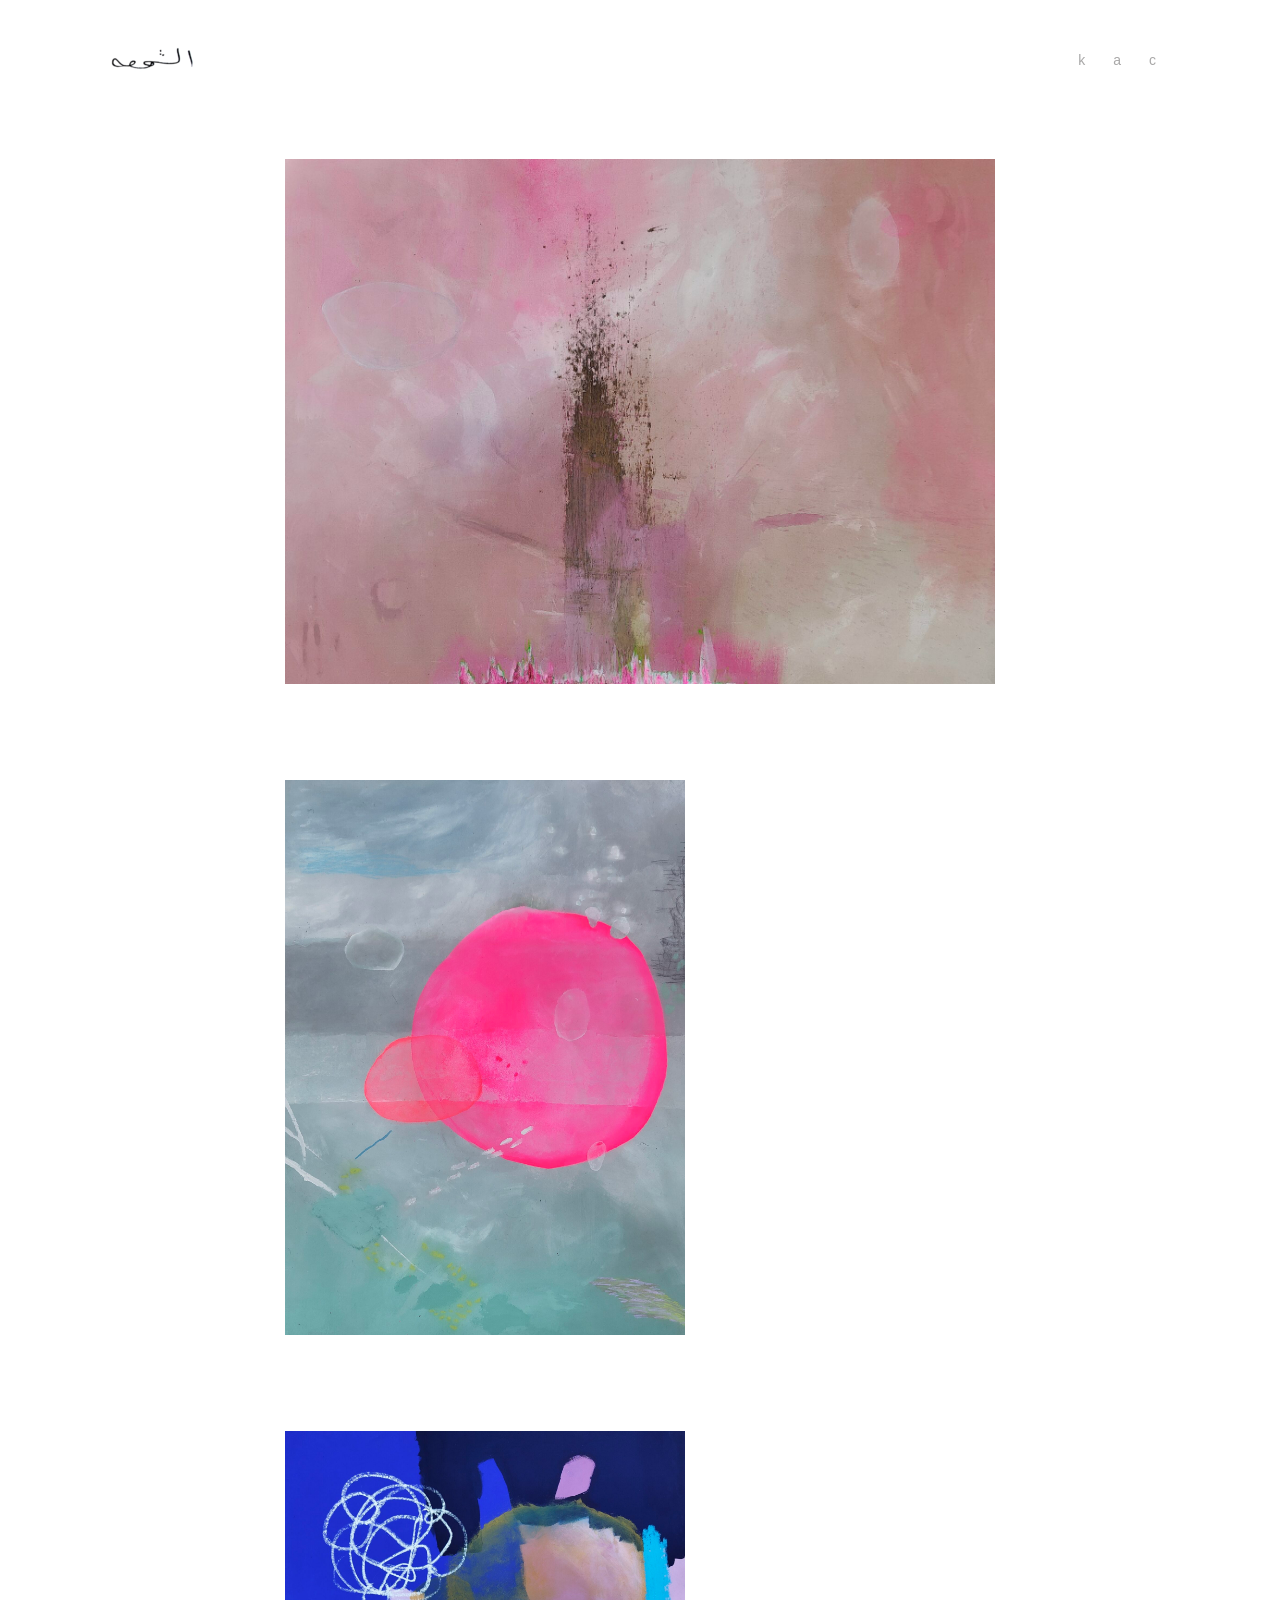
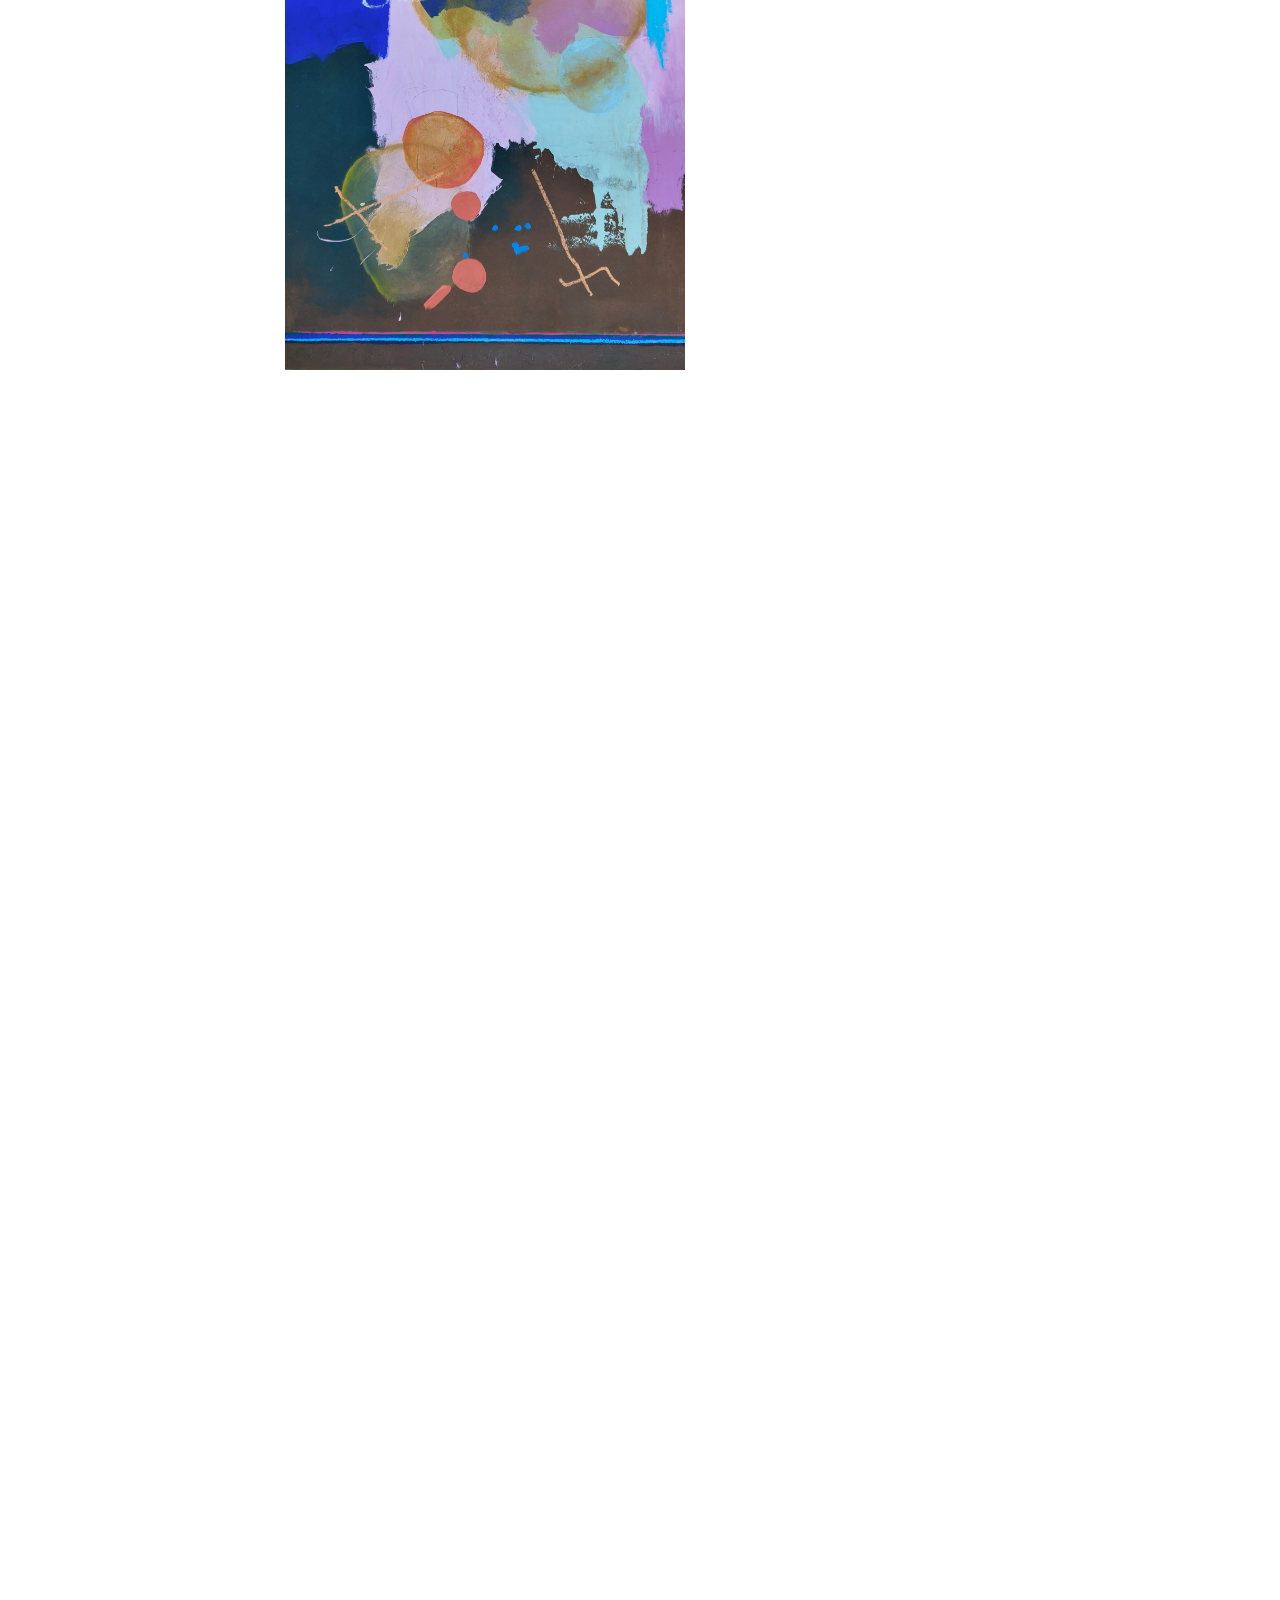
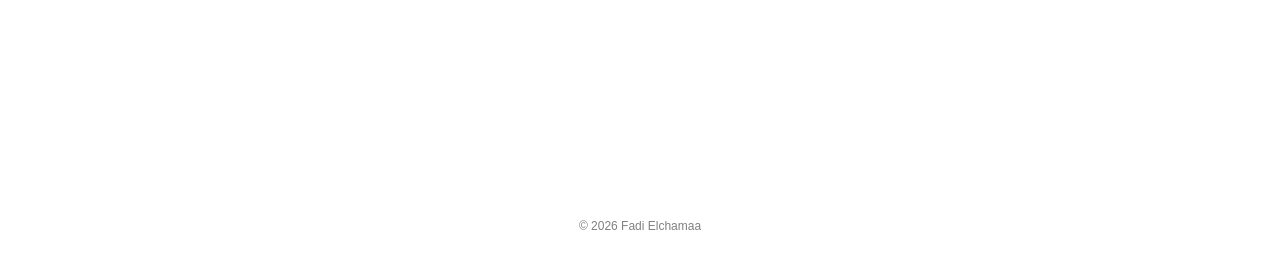
<file: docs/canvas/index.html>
<!DOCTYPE html>
<html dir="ltr" lang="en-US" prefix="og: https://ogp.me/ns#">
<head>
<meta charset="UTF-8">
<meta name="viewport" content="width=device-width, initial-scale=1">
	<link rel="profile" href="https://gmpg.org/xfn/11"> 
	<title>Canvas - elchamaa</title>

		<!-- All in One SEO 5.0.3 - aioseo.com -->
	<meta name="robots" content="noindex, max-snippet:-1, max-image-preview:large, max-video-preview:-1" />
	<meta name="google-site-verification" content="ZixZzYP0JYueyrv3yXosIQipNh1nQJxiXM9u5SPvS20" />
	<meta name="msvalidate.01" content="3A2BC3C865E15ABA221D4410BA8B2C7E" />
	<link rel="canonical" href="https://felchamaa.com/canvas/" />
		<meta name="generator" content="All in One SEO (AIOSEO) 5.0.3" />
		<meta property="og:locale" content="en_US" />
		<meta property="og:site_name" content="elchamaa - Official website" />
		<meta property="og:type" content="article" />
		<meta property="og:title" content="Canvas - elchamaa" />
		<meta property="og:url" content="https://felchamaa.com/canvas/" />
		<meta property="og:image" content="https://felchamaa.com/wp-content/uploads/cropped-elchamaa-logo.png" />
		<meta property="og:image:secure_url" content="https://felchamaa.com/wp-content/uploads/cropped-elchamaa-logo.png" />
		<meta property="article:published_time" content="2025-12-12T11:24:07+00:00" />
		<meta property="article:modified_time" content="2026-09-01T14:39:59+00:00" />
		<meta property="article:publisher" content="https://www.facebook.com/f.elchamaa" />
		<meta name="twitter:card" content="summary_large_image" />
		<meta name="twitter:title" content="Canvas - elchamaa" />
		<meta name="twitter:image" content="https://felchamaa.com/wp-content/uploads/cropped-elchamaa-logo.png" />
		<script type="application/ld+json" class="aioseo-schema">
			{"@context":"https:\/\/schema.org","@graph":[{"@type":"BreadcrumbList","@id":"https:\/\/felchamaa.com\/canvas\/#breadcrumblist","itemListElement":[{"@type":"ListItem","@id":"https:\/\/felchamaa.com\/#listItem","position":1,"name":"Home","item":"https:\/\/felchamaa.com\/","nextItem":{"@type":"ListItem","@id":"https:\/\/felchamaa.com\/canvas\/#listItem","name":"Canvas"}},{"@type":"ListItem","@id":"https:\/\/felchamaa.com\/canvas\/#listItem","position":2,"name":"Canvas","previousItem":{"@type":"ListItem","@id":"https:\/\/felchamaa.com\/#listItem","name":"Home"}}]},{"@type":"Person","@id":"https:\/\/felchamaa.com\/#person","name":"Fadi Bassam Elchamaa","image":"https:\/\/felchamaa.com\/wp-content\/uploads\/IMG_20260805_105324379.jpg","sameAs":["https:\/\/www.facebook.com\/f.elchamaa","https:\/\/instagram.com\/elchamaa","https:\/\/www.wikidata.org\/wiki\/Q141000865"]},{"@type":"WebPage","@id":"https:\/\/felchamaa.com\/canvas\/#webpage","url":"https:\/\/felchamaa.com\/canvas\/","name":"Canvas - elchamaa","inLanguage":"en-US","isPartOf":{"@id":"https:\/\/felchamaa.com\/#website"},"breadcrumb":{"@id":"https:\/\/felchamaa.com\/canvas\/#breadcrumblist"},"datePublished":"2025-12-12T11:24:07+00:00","dateModified":"2026-09-01T14:39:59+00:00"},{"@type":"WebSite","@id":"https:\/\/felchamaa.com\/#website","url":"https:\/\/felchamaa.com\/","name":"Fadi Elchamaa","description":"Official website","inLanguage":"en-US","publisher":{"@id":"https:\/\/felchamaa.com\/#person"}}]}
		</script>
		<!-- All in One SEO -->



<style id="wp-img-auto-sizes-contain-inline-css">
img:is([sizes=auto i],[sizes^="auto," i]){contain-intrinsic-size:3000px 1500px}
/*# sourceURL=wp-img-auto-sizes-contain-inline-css */
</style>

<link rel='stylesheet' id='astra-theme-css-css' href='../wp-content/themes/astra/assets/css/minified/main.min.css' media='all' />
<style id="astra-theme-css-inline-css">
:root{--ast-post-nav-space:0;--ast-container-default-xlg-padding:2.5em;--ast-container-default-lg-padding:2.5em;--ast-container-default-slg-padding:2em;--ast-container-default-md-padding:2.5em;--ast-container-default-sm-padding:2.5em;--ast-container-default-xs-padding:2.4em;--ast-container-default-xxs-padding:1.8em;--ast-code-block-background:#ECEFF3;--ast-comment-inputs-background:#F9FAFB;--ast-normal-container-width:1200px;--ast-narrow-container-width:750px;--ast-blog-title-font-weight:600;--ast-blog-meta-weight:600;--ast-global-color-primary:var(--ast-global-color-4);--ast-global-color-secondary:var(--ast-global-color-5);--ast-global-color-alternate-background:var(--ast-global-color-6);--ast-global-color-subtle-background:var(--ast-global-color-7);--ast-bg-style-guide:var( --ast-global-color-secondary,var(--ast-global-color-5) );--ast-shadow-style-guide:0px 0px 4px 0 #00000057;--ast-global-dark-bg-style:#fff;--ast-global-dark-lfs:#fbfbfb;--ast-widget-bg-color:#fafafa;--ast-wc-container-head-bg-color:#fbfbfb;--ast-title-layout-bg:#eeeeee;--ast-search-border-color:#e7e7e7;--ast-lifter-hover-bg:#e6e6e6;--ast-gallery-block-color:#000;--srfm-color-input-label:var(--ast-global-color-2);}html{font-size:100%;}a{color:var(--ast-global-color-0);}a:hover,a:focus{color:var(--ast-global-color-1);}body,button,input,select,textarea,.ast-button,.ast-custom-button{font-family:-apple-system,BlinkMacSystemFont,Segoe UI,Roboto,Oxygen-Sans,Ubuntu,Cantarell,Helvetica Neue,sans-serif;font-weight:400;font-size:16px;font-size:1rem;line-height:var(--ast-body-line-height,1.65);}blockquote{color:var(--ast-global-color-3);}h1,h2,h3,h4,h5,h6,.entry-content :where(h1,h2,h3,h4,h5,h6),.site-title,.site-title a{font-weight:600;}.ast-site-identity .site-title a{color:var(--ast-global-color-2);}.site-title{font-size:26px;font-size:1.625rem;display:none;}header .custom-logo-link img{max-width:114px;width:114px;}.astra-logo-svg{width:114px;}.site-header .site-description{font-size:15px;font-size:0.9375rem;display:none;}.entry-title{font-size:20px;font-size:1.25rem;}.ast-blog-single-element.ast-taxonomy-container a{font-size:14px;font-size:0.875rem;}.ast-blog-meta-container{font-size:13px;font-size:0.8125rem;}.archive .ast-article-post .ast-article-inner,.blog .ast-article-post .ast-article-inner,.archive .ast-article-post .ast-article-inner:hover,.blog .ast-article-post .ast-article-inner:hover{border-top-left-radius:6px;border-top-right-radius:6px;border-bottom-right-radius:6px;border-bottom-left-radius:6px;overflow:hidden;}h1,.entry-content :where(h1){font-size:36px;font-size:2.25rem;font-weight:600;line-height:1.4em;}h2,.entry-content :where(h2){font-size:30px;font-size:1.875rem;font-weight:600;line-height:1.3em;}h3,.entry-content :where(h3){font-size:24px;font-size:1.5rem;font-weight:600;line-height:1.3em;}h4,.entry-content :where(h4){font-size:20px;font-size:1.25rem;line-height:1.2em;font-weight:600;}h5,.entry-content :where(h5){font-size:18px;font-size:1.125rem;line-height:1.2em;font-weight:600;}h6,.entry-content :where(h6){font-size:16px;font-size:1rem;line-height:1.25em;font-weight:600;}::selection{background-color:var(--ast-global-color-0);color:#ffffff;}body,h1,h2,h3,h4,h5,h6,.entry-title a,.entry-content :where(h1,h2,h3,h4,h5,h6){color:var(--ast-global-color-3);}.tagcloud a:hover,.tagcloud a:focus,.tagcloud a.current-item{color:#ffffff;border-color:var(--ast-global-color-0);background-color:var(--ast-global-color-0);}input:focus,input[type="text"]:focus,input[type="email"]:focus,input[type="url"]:focus,input[type="password"]:focus,input[type="reset"]:focus,input[type="search"]:focus,textarea:focus{border-color:var(--ast-global-color-0);}input[type="radio"]:checked,input[type=reset],input[type="checkbox"]:checked,input[type="checkbox"]:hover:checked,input[type="checkbox"]:focus:checked,input[type=range]::-webkit-slider-thumb{border-color:var(--ast-global-color-0);background-color:var(--ast-global-color-0);box-shadow:none;}.site-footer a:hover + .post-count,.site-footer a:focus + .post-count{background:var(--ast-global-color-0);border-color:var(--ast-global-color-0);}.single .nav-links .nav-previous,.single .nav-links .nav-next{color:var(--ast-global-color-0);}.entry-meta,.entry-meta *{line-height:1.45;color:var(--ast-global-color-0);font-weight:600;}.entry-meta a:not(.ast-button):hover,.entry-meta a:not(.ast-button):hover *,.entry-meta a:not(.ast-button):focus,.entry-meta a:not(.ast-button):focus *,.page-links > .page-link,.page-links .page-link:hover,.post-navigation a:hover{color:var(--ast-global-color-1);}#cat option,.secondary .calendar_wrap thead a,.secondary .calendar_wrap thead a:visited{color:var(--ast-global-color-0);}.secondary .calendar_wrap #today,.ast-progress-val span{background:var(--ast-global-color-0);}.secondary a:hover + .post-count,.secondary a:focus + .post-count{background:var(--ast-global-color-0);border-color:var(--ast-global-color-0);}.calendar_wrap #today > a{color:#ffffff;}.page-links .page-link,.single .post-navigation a{color:var(--ast-global-color-3);}.ast-search-menu-icon .search-form button.search-submit{padding:0 4px;}.ast-search-menu-icon form.search-form{padding-right:0;}.ast-header-search .ast-search-menu-icon.ast-dropdown-active .search-form,.ast-header-search .ast-search-menu-icon.ast-dropdown-active .search-field:focus{transition:all 0.2s;}.search-form input.search-field:focus{outline:none;}.ast-mobile-header-content .ast-builder-layout-element:not(.ast-builder-menu):not(.ast-header-divider-element),.ast-mobile-popup-content .ast-builder-layout-element:not(.ast-builder-menu):not(.ast-header-divider-element){padding:15px 20px;}.ast-search-menu-icon .search-form button.search-submit:focus,.ast-theme-transparent-header .ast-header-search .ast-dropdown-active .ast-icon,.ast-theme-transparent-header .ast-inline-search .search-field:focus .ast-icon{color:var(--ast-global-color-1);}.ast-desktop .ast-header-search .slide-search .search-form{border:2px solid var(--ast-global-color-0);}.ast-header-search .slide-search .search-field{background-color:var(--ast-global-dark-bg-style);}.ast-archive-title{color:var(--ast-global-color-2);}.widget-title{font-size:22px;font-size:1.375rem;color:var(--ast-global-color-2);}.ast-single-post .entry-content a,.ast-comment-content a:not(.ast-comment-edit-reply-wrap a){text-decoration:underline;}.ast-single-post .entry-content .uagb-tab a,.ast-single-post .entry-content .uagb-ifb-cta a,.ast-single-post .entry-content .uabb-module-content a,.ast-single-post .entry-content .uagb-post-grid a,.ast-single-post .entry-content .uagb-timeline a,.ast-single-post .entry-content .uagb-toc__wrap a,.ast-single-post .entry-content .uagb-taxomony-box a,.entry-content .wp-block-latest-posts > li > a,.ast-single-post .entry-content .wp-block-file__button,a.ast-post-filter-single,.ast-single-post .ast-comment-content .comment-reply-link,.ast-single-post .ast-comment-content .comment-edit-link{text-decoration:none;}.ast-search-menu-icon.slide-search a:focus-visible:focus-visible,.astra-search-icon:focus-visible,#close:focus-visible,a:focus-visible,.ast-menu-toggle:focus-visible,.site .skip-link:focus-visible,.wp-block-loginout input:focus-visible,.wp-block-search.wp-block-search__button-inside .wp-block-search__inside-wrapper,.ast-header-navigation-arrow:focus-visible,.ast-orders-table__row .ast-orders-table__cell:focus-visible,a#ast-apply-coupon:focus-visible,#ast-apply-coupon:focus-visible,#close:focus-visible,.button.search-submit:focus-visible,#search_submit:focus,.normal-search:focus-visible,.ast-header-account-wrap:focus-visible,.astra-cart-drawer-close:focus,.ast-single-variation:focus,.ast-button:focus,.ast-builder-button-wrap:has(.ast-custom-button-link:focus),.ast-builder-button-wrap .ast-custom-button-link:focus{outline-style:dotted;outline-color:inherit;outline-width:thin;}input:focus,input[type="text"]:focus,input[type="email"]:focus,input[type="url"]:focus,input[type="password"]:focus,input[type="reset"]:focus,input[type="search"]:focus,input[type="number"]:focus,textarea:focus,.wp-block-search__input:focus,[data-section="section-header-mobile-trigger"] .ast-button-wrap .ast-mobile-menu-trigger-minimal:focus,.ast-mobile-popup-drawer.active .menu-toggle-close:focus,#ast-scroll-top:focus,#coupon_code:focus,#ast-coupon-code:focus{border-style:dotted;border-color:inherit;border-width:thin;}input{outline:none;}.ast-logo-title-inline .site-logo-img{padding-right:1em;}.site-logo-img img{ transition:all 0.2s linear;}body .ast-oembed-container *{position:absolute;top:0;width:100%;height:100%;left:0;}body .wp-block-embed-pocket-casts .ast-oembed-container *{position:unset;}.ast-single-post-featured-section + article {margin-top: 2em;}.site-content .ast-single-post-featured-section img {width: 100%;overflow: hidden;object-fit: cover;}.ast-separate-container .site-content .ast-single-post-featured-section + article {margin-top: -80px;z-index: 9;position: relative;border-radius: 4px;}@media (min-width: 922px) {.ast-no-sidebar .site-content .ast-article-image-container--wide {margin-left: -120px;margin-right: -120px;max-width: unset;width: unset;}.ast-left-sidebar .site-content .ast-article-image-container--wide,.ast-right-sidebar .site-content .ast-article-image-container--wide {margin-left: -10px;margin-right: -10px;}.site-content .ast-article-image-container--full {margin-left: calc( -50vw + 50%);margin-right: calc( -50vw + 50%);max-width: 100vw;width: 100vw;}.ast-left-sidebar .site-content .ast-article-image-container--full,.ast-right-sidebar .site-content .ast-article-image-container--full {margin-left: -10px;margin-right: -10px;max-width: inherit;width: auto;}}.site > .ast-single-related-posts-container {margin-top: 0;}@media (min-width: 922px) {.ast-desktop .ast-container--narrow {max-width: var(--ast-narrow-container-width);margin: 0 auto;}}input[type="text"],input[type="number"],input[type="email"],input[type="url"],input[type="password"],input[type="search"],input[type=reset],input[type=tel],input[type=date],select,textarea{font-size:16px;font-style:normal;font-weight:400;line-height:24px;width:100%;padding:12px 16px;border-radius:4px;box-shadow:0px 1px 2px 0px rgba(0,0,0,0.05);color:var(--ast-form-input-text,#475569);}input[type="text"],input[type="number"],input[type="email"],input[type="url"],input[type="password"],input[type="search"],input[type=reset],input[type=tel],input[type=date],select{height:40px;}input[type="date"]{border-width:1px;border-style:solid;border-color:var(--ast-border-color);background:var( --ast-global-color-secondary,var(--ast-global-color-5) );}input[type="text"]:focus,input[type="number"]:focus,input[type="email"]:focus,input[type="url"]:focus,input[type="password"]:focus,input[type="search"]:focus,input[type=reset]:focus,input[type="tel"]:focus,input[type="date"]:focus,select:focus,textarea:focus{border-color:#046BD2;box-shadow:none;outline:none;color:var(--ast-form-input-focus-text,#475569);}label,legend{color:var(--ast-global-color-2,#111827 );font-size:14px;font-style:normal;font-weight:500;line-height:20px;}select{padding:6px 10px;}fieldset{padding:30px;border-radius:4px;}button,.ast-button,.button,input[type="button"],input[type="reset"],input[type="submit"],a:where(.wp-block-button__link){border-radius:4px;box-shadow:0px 1px 2px 0px rgba(0,0,0,0.05);}:root{--ast-comment-inputs-background:#FFF;}::placeholder{color:var(--ast-form-field-color,#9CA3AF);}::-ms-input-placeholder{color:var(--ast-form-field-color,#9CA3AF);}@media (max-width:921.99px){#ast-desktop-header{display:none;}}@media (min-width:922px){#ast-mobile-header{display:none;}}.wp-block-buttons.aligncenter{justify-content:center;}@media (max-width:921px){.ast-theme-transparent-header #primary,.ast-theme-transparent-header #secondary{padding:0;}}@media (max-width:921px){.ast-plain-container.ast-no-sidebar #primary{padding:0;}}.ast-plain-container.ast-no-sidebar #primary{margin-top:0;margin-bottom:0;}@media (min-width:1200px){.ast-plain-container.ast-no-sidebar #primary{margin-top:60px;margin-bottom:60px;}}.wp-block-button.is-style-outline .wp-block-button__link{border-color:var(--ast-global-color-0);}div.wp-block-button.is-style-outline > .wp-block-button__link:not(.has-text-color),div.wp-block-button.wp-block-button__link.is-style-outline:not(.has-text-color){color:var(--ast-global-color-0);}.wp-block-button.is-style-outline .wp-block-button__link:hover,.wp-block-buttons .wp-block-button.is-style-outline .wp-block-button__link:focus,.wp-block-buttons .wp-block-button.is-style-outline > .wp-block-button__link:not(.has-text-color):hover,.wp-block-buttons .wp-block-button.wp-block-button__link.is-style-outline:not(.has-text-color):hover{color:#ffffff;background-color:var(--ast-global-color-1);border-color:var(--ast-global-color-1);}.post-page-numbers.current .page-link,.ast-pagination .page-numbers.current{color:#ffffff;border-color:var(--ast-global-color-0);background-color:var(--ast-global-color-0);}.wp-block-buttons .wp-block-button.is-style-outline .wp-block-button__link.wp-element-button,.ast-outline-button,.wp-block-uagb-buttons-child .uagb-buttons-repeater.ast-outline-button{border-color:var(--ast-global-color-0);border-top-width:2px;border-right-width:2px;border-bottom-width:2px;border-left-width:2px;font-family:inherit;font-weight:500;font-size:16px;font-size:1rem;line-height:1em;padding-top:13px;padding-right:30px;padding-bottom:13px;padding-left:30px;}.wp-block-buttons .wp-block-button.is-style-outline > .wp-block-button__link:not(.has-text-color),.wp-block-buttons .wp-block-button.wp-block-button__link.is-style-outline:not(.has-text-color),.ast-outline-button{color:var(--ast-global-color-0);}.wp-block-button.is-style-outline .wp-block-button__link:hover,.wp-block-buttons .wp-block-button.is-style-outline .wp-block-button__link:focus,.wp-block-buttons .wp-block-button.is-style-outline > .wp-block-button__link:not(.has-text-color):hover,.wp-block-buttons .wp-block-button.wp-block-button__link.is-style-outline:not(.has-text-color):hover,.ast-outline-button:hover,.ast-outline-button:focus,.wp-block-uagb-buttons-child .uagb-buttons-repeater.ast-outline-button:hover,.wp-block-uagb-buttons-child .uagb-buttons-repeater.ast-outline-button:focus{color:#ffffff;background-color:var(--ast-global-color-1);border-color:var(--ast-global-color-1);}.ast-single-post .entry-content a.ast-outline-button,.ast-single-post .entry-content .is-style-outline>.wp-block-button__link{text-decoration:none;}.wp-block-button .wp-block-button__link.wp-element-button.is-style-outline:not(.has-background),.wp-block-button.is-style-outline>.wp-block-button__link.wp-element-button:not(.has-background),.ast-outline-button{background-color:transparent;}.uagb-buttons-repeater.ast-outline-button{border-radius:9999px;}@media (max-width:921px){.wp-block-buttons .wp-block-button.is-style-outline .wp-block-button__link.wp-element-button,.ast-outline-button,.wp-block-uagb-buttons-child .uagb-buttons-repeater.ast-outline-button{padding-top:12px;padding-right:28px;padding-bottom:12px;padding-left:28px;}}@media (max-width:544px){.wp-block-buttons .wp-block-button.is-style-outline .wp-block-button__link.wp-element-button,.ast-outline-button,.wp-block-uagb-buttons-child .uagb-buttons-repeater.ast-outline-button{padding-top:10px;padding-right:24px;padding-bottom:10px;padding-left:24px;}}.entry-content[data-ast-blocks-layout] > figure{margin-bottom:1em;}h1.widget-title{font-weight:600;}h2.widget-title{font-weight:600;}h3.widget-title{font-weight:600;}#page{display:flex;flex-direction:column;min-height:100vh;}.ast-404-layout-1 h1.page-title{color:var(--ast-global-color-2);}.single .post-navigation a{line-height:1em;height:inherit;}.error-404 .page-sub-title{font-size:1.5rem;font-weight:inherit;}.search .site-content .content-area .search-form{margin-bottom:0;}#page .site-content{flex-grow:1;}.widget{margin-bottom:1.25em;}#secondary li{line-height:1.5em;}#secondary .wp-block-group h2{margin-bottom:0.7em;}#secondary h2{font-size:1.7rem;}.ast-separate-container .ast-article-post,.ast-separate-container .ast-article-single,.ast-separate-container .comment-respond{padding:3em;}.ast-separate-container .ast-article-single .ast-article-single{padding:0;}.ast-article-single .wp-block-post-template-is-layout-grid{padding-left:0;}.ast-separate-container .comments-title,.ast-narrow-container .comments-title{padding:1.5em 2em;}.ast-page-builder-template .comment-form-textarea,.ast-comment-formwrap .ast-grid-common-col{padding:0;}.ast-comment-formwrap{padding:0;display:inline-flex;column-gap:20px;width:100%;margin-left:0;margin-right:0;}.comments-area textarea#comment:focus,.comments-area textarea#comment:active,.comments-area .ast-comment-formwrap input[type="text"]:focus,.comments-area .ast-comment-formwrap input[type="text"]:active {box-shadow:none;outline:none;}.archive.ast-page-builder-template .entry-header{margin-top:2em;}.ast-page-builder-template .ast-comment-formwrap{width:100%;}.entry-title{margin-bottom:0.6em;}.ast-archive-description p{font-size:inherit;font-weight:inherit;line-height:inherit;}.ast-separate-container .ast-comment-list li.depth-1,.hentry{margin-bottom:1.5em;}.site-content section.ast-archive-description{margin-bottom:2em;}@media (min-width:921px){.ast-left-sidebar.ast-page-builder-template #secondary,.archive.ast-right-sidebar.ast-page-builder-template .site-main{padding-left:20px;padding-right:20px;}}@media (max-width:544px){.ast-comment-formwrap.ast-row{column-gap:10px;display:inline-block;}#ast-commentform .ast-grid-common-col{position:relative;width:100%;}}@media (min-width:1201px){.ast-separate-container .ast-article-post,.ast-separate-container .ast-article-single,.ast-separate-container .ast-author-box,.ast-separate-container .ast-404-layout-1,.ast-separate-container .no-results{padding:3em;}}@media (max-width:921px){.ast-left-sidebar #content > .ast-container{display:flex;flex-direction:column-reverse;width:100%;}}@media (min-width:922px){.ast-separate-container.ast-right-sidebar #primary,.ast-separate-container.ast-left-sidebar #primary{border:0;}.search-no-results.ast-separate-container #primary{margin-bottom:4em;}}.wp-block-button .wp-block-button__link{color:#ffffff;}.wp-block-button .wp-block-button__link:hover,.wp-block-button .wp-block-button__link:focus{color:#ffffff;background-color:var(--ast-global-color-1);border-color:var(--ast-global-color-1);}.wp-block-button .wp-block-button__link,.wp-block-search .wp-block-search__button,body .wp-block-file .wp-block-file__button{border-color:var(--ast-global-color-0);background-color:var(--ast-global-color-0);color:#ffffff;font-family:inherit;font-weight:500;line-height:1em;font-size:16px;font-size:1rem;padding-top:15px;padding-right:30px;padding-bottom:15px;padding-left:30px;}.ast-single-post .entry-content .wp-block-button .wp-block-button__link,.ast-single-post .entry-content .wp-block-search .wp-block-search__button,body .entry-content .wp-block-file .wp-block-file__button{text-decoration:none;}@media (max-width:921px){.wp-block-button .wp-block-button__link,.wp-block-search .wp-block-search__button,body .wp-block-file .wp-block-file__button{padding-top:14px;padding-right:28px;padding-bottom:14px;padding-left:28px;}}@media (max-width:544px){.wp-block-button .wp-block-button__link,.wp-block-search .wp-block-search__button,body .wp-block-file .wp-block-file__button{padding-top:12px;padding-right:24px;padding-bottom:12px;padding-left:24px;}}.menu-toggle,button,.ast-button,.ast-custom-button,.button,input#submit,input[type="button"],input[type="submit"],input[type="reset"],#comments .submit,.search .search-submit,form[CLASS*="wp-block-search__"].wp-block-search .wp-block-search__inside-wrapper .wp-block-search__button,body .wp-block-file .wp-block-file__button,.search .search-submit{border-style:solid;border-top-width:0;border-right-width:0;border-left-width:0;border-bottom-width:0;color:#ffffff;border-color:var(--ast-global-color-0);background-color:var(--ast-global-color-0);padding-top:15px;padding-right:30px;padding-bottom:15px;padding-left:30px;font-family:inherit;font-weight:500;font-size:16px;font-size:1rem;line-height:1em;}button:focus,.menu-toggle:hover,button:hover,.ast-button:hover,.ast-custom-button:hover .button:hover,.ast-custom-button:hover ,input[type=reset]:hover,input[type=reset]:focus,input#submit:hover,input#submit:focus,input[type="button"]:hover,input[type="button"]:focus,input[type="submit"]:hover,input[type="submit"]:focus,form[CLASS*="wp-block-search__"].wp-block-search .wp-block-search__inside-wrapper .wp-block-search__button:hover,form[CLASS*="wp-block-search__"].wp-block-search .wp-block-search__inside-wrapper .wp-block-search__button:focus,body .wp-block-file .wp-block-file__button:hover,body .wp-block-file .wp-block-file__button:focus{color:#ffffff;background-color:var(--ast-global-color-1);border-color:var(--ast-global-color-1);}form[CLASS*="wp-block-search__"].wp-block-search .wp-block-search__inside-wrapper .wp-block-search__button.has-icon{padding-top:calc(15px - 3px);padding-right:calc(30px - 3px);padding-bottom:calc(15px - 3px);padding-left:calc(30px - 3px);}@media (max-width:921px){.menu-toggle,button,.ast-button,.ast-custom-button,.button,input#submit,input[type="button"],input[type="submit"],input[type="reset"],#comments .submit,.search .search-submit,form[CLASS*="wp-block-search__"].wp-block-search .wp-block-search__inside-wrapper .wp-block-search__button,body .wp-block-file .wp-block-file__button,.search .search-submit{padding-top:14px;padding-right:28px;padding-bottom:14px;padding-left:28px;}}@media (max-width:544px){.menu-toggle,button,.ast-button,.ast-custom-button,.button,input#submit,input[type="button"],input[type="submit"],input[type="reset"],#comments .submit,.search .search-submit,form[CLASS*="wp-block-search__"].wp-block-search .wp-block-search__inside-wrapper .wp-block-search__button,body .wp-block-file .wp-block-file__button,.search .search-submit{padding-top:12px;padding-right:24px;padding-bottom:12px;padding-left:24px;}}@media (max-width:921px){.ast-mobile-header-stack .main-header-bar .ast-search-menu-icon{display:inline-block;}.ast-header-break-point.ast-header-custom-item-outside .ast-mobile-header-stack .main-header-bar .ast-search-icon{margin:0;}.ast-comment-avatar-wrap img{max-width:2.5em;}.ast-comment-meta{padding:0 1.8888em 1.3333em;}}@media (min-width:544px){.ast-container{max-width:100%;}}@media (max-width:544px){.ast-separate-container .ast-article-post,.ast-separate-container .ast-article-single,.ast-separate-container .comments-title,.ast-separate-container .ast-archive-description{padding:1.5em 1em;}.ast-separate-container #content .ast-container{padding-left:0.54em;padding-right:0.54em;}.ast-separate-container .ast-comment-list .bypostauthor{padding:.5em;}.ast-search-menu-icon.ast-dropdown-active .search-field{width:170px;}} #ast-mobile-header .ast-site-header-cart-li a{pointer-events:none;}.ast-separate-container{background-color:var(--ast-global-color-5);background-image:none;}@media (max-width:921px){.site-title{display:none;}.site-header .site-description{display:none;}h1,.entry-content :where(h1){font-size:30px;font-size:1.875rem;}h2,.entry-content :where(h2){font-size:25px;font-size:1.5625rem;}h3,.entry-content :where(h3){font-size:20px;font-size:1.25rem;}}@media (max-width:544px){.site-title{display:none;}.site-header .site-description{display:none;}h1,.entry-content :where(h1){font-size:30px;font-size:1.875rem;}h2,.entry-content :where(h2){font-size:25px;font-size:1.5625rem;}h3,.entry-content :where(h3){font-size:20px;font-size:1.25rem;}}@media (max-width:921px){html{font-size:91.2%;}}@media (max-width:544px){html{font-size:91.2%;}}@media (min-width:922px){.ast-container{max-width:1240px;}}@media (min-width:922px){.ast-narrow-container .site-content > .ast-container{max-width:750px;}}@media (min-width:922px){.ast-narrow-container .site-content > .ast-container{max-width:750px;}}@media (min-width:922px){.site-content .ast-container{display:flex;}}@media (max-width:921px){.site-content .ast-container{flex-direction:column;}}.entry-content :where(h1,h2,h3,h4,h5,h6){clear:none;}@media (min-width:922px){.main-header-menu .sub-menu .menu-item.ast-left-align-sub-menu:hover > .sub-menu,.main-header-menu .sub-menu .menu-item.ast-left-align-sub-menu.focus > .sub-menu{margin-left:-0px;}}.entry-content li > p{margin-bottom:0;}.site .comments-area{padding-bottom:2em;margin-top:2em;}.wp-block-file {display: flex;align-items: center;flex-wrap: wrap;justify-content: space-between;}.wp-block-pullquote {border: none;}.wp-block-pullquote blockquote::before {content: "\201D";font-family: "Helvetica",sans-serif;display: flex;transform: rotate( 180deg );font-size: 6rem;font-style: normal;line-height: 1;font-weight: bold;align-items: center;justify-content: center;}.has-text-align-right > blockquote::before {justify-content: flex-start;}.has-text-align-left > blockquote::before {justify-content: flex-end;}figure.wp-block-pullquote.is-style-solid-color blockquote {max-width: 100%;text-align: inherit;}:root {--wp--custom--ast-default-block-top-padding: 3em;--wp--custom--ast-default-block-right-padding: 3em;--wp--custom--ast-default-block-bottom-padding: 3em;--wp--custom--ast-default-block-left-padding: 3em;--wp--custom--ast-container-width: 1200px;--wp--custom--ast-content-width-size: 1200px;--wp--custom--ast-wide-width-size: calc(1200px + var(--wp--custom--ast-default-block-left-padding) + var(--wp--custom--ast-default-block-right-padding));}.ast-narrow-container {--wp--custom--ast-content-width-size: 750px;--wp--custom--ast-wide-width-size: 750px;}@media(max-width: 921px) {:root {--wp--custom--ast-default-block-top-padding: 3em;--wp--custom--ast-default-block-right-padding: 2em;--wp--custom--ast-default-block-bottom-padding: 3em;--wp--custom--ast-default-block-left-padding: 2em;}}@media(max-width: 544px) {:root {--wp--custom--ast-default-block-top-padding: 3em;--wp--custom--ast-default-block-right-padding: 1.5em;--wp--custom--ast-default-block-bottom-padding: 3em;--wp--custom--ast-default-block-left-padding: 1.5em;}}.entry-content > .wp-block-group,.entry-content > .wp-block-cover,.entry-content > .wp-block-columns {padding-top: var(--wp--custom--ast-default-block-top-padding);padding-right: var(--wp--custom--ast-default-block-right-padding);padding-bottom: var(--wp--custom--ast-default-block-bottom-padding);padding-left: var(--wp--custom--ast-default-block-left-padding);}.ast-plain-container.ast-no-sidebar .entry-content > .alignfull,.ast-page-builder-template .ast-no-sidebar .entry-content > .alignfull {margin-left: calc( -50vw + 50%);margin-right: calc( -50vw + 50%);max-width: 100vw;width: 100vw;}.ast-plain-container.ast-no-sidebar .entry-content .alignfull .alignfull,.ast-page-builder-template.ast-no-sidebar .entry-content .alignfull .alignfull,.ast-plain-container.ast-no-sidebar .entry-content .alignfull .alignwide,.ast-page-builder-template.ast-no-sidebar .entry-content .alignfull .alignwide,.ast-plain-container.ast-no-sidebar .entry-content .alignwide .alignfull,.ast-page-builder-template.ast-no-sidebar .entry-content .alignwide .alignfull,.ast-plain-container.ast-no-sidebar .entry-content .alignwide .alignwide,.ast-page-builder-template.ast-no-sidebar .entry-content .alignwide .alignwide,.ast-plain-container.ast-no-sidebar .entry-content .wp-block-column .alignfull,.ast-page-builder-template.ast-no-sidebar .entry-content .wp-block-column .alignfull,.ast-plain-container.ast-no-sidebar .entry-content .wp-block-column .alignwide,.ast-page-builder-template.ast-no-sidebar .entry-content .wp-block-column .alignwide {margin-left: auto;margin-right: auto;width: 100%;}[data-ast-blocks-layout] .wp-block-separator:not(.is-style-dots) {height: 0;}[data-ast-blocks-layout] .wp-block-separator {margin: 20px auto;}[data-ast-blocks-layout] .wp-block-separator:not(.is-style-wide):not(.is-style-dots) {max-width: 100px;}[data-ast-blocks-layout] .wp-block-separator.has-background {padding: 0;}.entry-content[data-ast-blocks-layout] > * {max-width: var(--wp--custom--ast-content-width-size);margin-left: auto;margin-right: auto;}.entry-content[data-ast-blocks-layout] > .alignwide {max-width: var(--wp--custom--ast-wide-width-size);}.entry-content[data-ast-blocks-layout] .alignfull {max-width: none;}.entry-content .wp-block-columns {margin-bottom: 0;}blockquote {margin: 1.5em;border-color: rgba(0,0,0,0.05);}.wp-block-quote:not(.has-text-align-right):not(.has-text-align-center) {border-left: 5px solid rgba(0,0,0,0.05);}.has-text-align-right > blockquote,blockquote.has-text-align-right {border-right: 5px solid rgba(0,0,0,0.05);}.has-text-align-left > blockquote,blockquote.has-text-align-left {border-left: 5px solid rgba(0,0,0,0.05);}.wp-block-site-tagline,.wp-block-latest-posts .read-more {margin-top: 15px;}.wp-block-loginout p label {display: block;}.wp-block-loginout p:not(.login-remember):not(.login-submit) input {width: 100%;}.wp-block-loginout input:focus {border-color: transparent;}.wp-block-loginout input:focus {outline: thin dotted;}.entry-content .wp-block-media-text .wp-block-media-text__content {padding: 0 0 0 8%;}.entry-content .wp-block-media-text.has-media-on-the-right .wp-block-media-text__content {padding: 0 8% 0 0;}.entry-content .wp-block-media-text.has-background .wp-block-media-text__content {padding: 8%;}.entry-content .wp-block-cover:not([class*="background-color"]):not(.has-text-color.has-link-color) .wp-block-cover__inner-container,.entry-content .wp-block-cover:not([class*="background-color"]) .wp-block-cover-image-text,.entry-content .wp-block-cover:not([class*="background-color"]) .wp-block-cover-text,.entry-content .wp-block-cover-image:not([class*="background-color"]) .wp-block-cover__inner-container,.entry-content .wp-block-cover-image:not([class*="background-color"]) .wp-block-cover-image-text,.entry-content .wp-block-cover-image:not([class*="background-color"]) .wp-block-cover-text {color: var(--ast-global-color-primary,var(--ast-global-color-5));}.wp-block-loginout .login-remember input {width: 1.1rem;height: 1.1rem;margin: 0 5px 4px 0;vertical-align: middle;}.wp-block-latest-posts > li > *:first-child,.wp-block-latest-posts:not(.is-grid) > li:first-child {margin-top: 0;}.entry-content > .wp-block-buttons,.entry-content > .wp-block-uagb-buttons {margin-bottom: 1.5em;}.wp-block-search__inside-wrapper .wp-block-search__input {padding: 0 10px;color: var(--ast-global-color-3);background: var(--ast-global-color-primary,var(--ast-global-color-5));border-color: var(--ast-border-color);}.wp-block-latest-posts .read-more {margin-bottom: 1.5em;}.wp-block-search__no-button .wp-block-search__inside-wrapper .wp-block-search__input {padding-top: 5px;padding-bottom: 5px;}.wp-block-latest-posts .wp-block-latest-posts__post-date,.wp-block-latest-posts .wp-block-latest-posts__post-author {font-size: 1rem;}.wp-block-latest-posts > li > *,.wp-block-latest-posts:not(.is-grid) > li {margin-top: 12px;margin-bottom: 12px;}.ast-page-builder-template .entry-content[data-ast-blocks-layout] > .alignwide:where(:not(.uagb-is-root-container):not(.spectra-is-root-container)) > * {max-width: var(--wp--custom--ast-wide-width-size);}.ast-page-builder-template .entry-content[data-ast-blocks-layout] > .inherit-container-width > *,.ast-page-builder-template .entry-content[data-ast-blocks-layout] > *:not(.wp-block-group):where(:not(.uagb-is-root-container):not(.spectra-is-root-container)) > *,.entry-content[data-ast-blocks-layout] > .wp-block-cover .wp-block-cover__inner-container {max-width: none ;margin-left: auto;margin-right: auto;}.ast-page-builder-template .entry-content[data-ast-blocks-layout] > *,.ast-page-builder-template .entry-content[data-ast-blocks-layout] > .alignfull:where(:not(.wp-block-group):not(.uagb-is-root-container):not(.spectra-is-root-container)) > * {max-width: none;}.entry-content[data-ast-blocks-layout] .wp-block-cover:not(.alignleft):not(.alignright) {width: auto;}@media(max-width: 1200px) {.ast-separate-container .entry-content > .alignfull,.ast-separate-container .entry-content[data-ast-blocks-layout] > .alignwide,.ast-plain-container .entry-content[data-ast-blocks-layout] > .alignwide,.ast-plain-container .entry-content .alignfull {margin-left: calc(-1 * min(var(--ast-container-default-xlg-padding),20px)) ;margin-right: calc(-1 * min(var(--ast-container-default-xlg-padding),20px));}}@media(min-width: 1201px) {.ast-separate-container .entry-content > .alignfull {margin-left: calc(-1 * var(--ast-container-default-xlg-padding) );margin-right: calc(-1 * var(--ast-container-default-xlg-padding) );}.ast-separate-container .entry-content[data-ast-blocks-layout] > .alignwide,.ast-plain-container .entry-content[data-ast-blocks-layout] > .alignwide {margin-left: auto;margin-right: auto;}}@media(min-width: 921px) {.ast-separate-container .entry-content .wp-block-group.alignwide:not(.inherit-container-width) > :where(:not(.alignleft):not(.alignright)),.ast-plain-container .entry-content .wp-block-group.alignwide:not(.inherit-container-width) > :where(:not(.alignleft):not(.alignright)) {max-width: calc( var(--wp--custom--ast-content-width-size) + 80px );}.ast-plain-container.ast-right-sidebar .entry-content[data-ast-blocks-layout] .alignfull,.ast-plain-container.ast-left-sidebar .entry-content[data-ast-blocks-layout] .alignfull {margin-left: -60px;margin-right: -60px;}}@media(min-width: 544px) {.entry-content > .alignleft {margin-right: 20px;}.entry-content > .alignright {margin-left: 20px;}}@media (max-width:544px){.wp-block-columns .wp-block-column:not(:last-child){margin-bottom:20px;}.wp-block-latest-posts{margin:0;}}@media( max-width: 600px ) {.entry-content .wp-block-media-text .wp-block-media-text__content,.entry-content .wp-block-media-text.has-media-on-the-right .wp-block-media-text__content {padding: 8% 0 0;}.entry-content .wp-block-media-text.has-background .wp-block-media-text__content {padding: 8%;}}.ast-page-builder-template .entry-header {padding-left: 0;}.ast-narrow-container .site-content .wp-block-uagb-image--align-full .wp-block-uagb-image__figure {max-width: 100%;margin-left: auto;margin-right: auto;}.entry-content ul,.entry-content ol {padding: revert;margin: revert;padding-left: 20px;}.entry-content ul.wc-block-product-template{padding: 0;}:root .has-ast-global-color-0-color{color:var(--ast-global-color-0);}:root .has-ast-global-color-0-background-color{background-color:var(--ast-global-color-0);}:root .wp-block-button .has-ast-global-color-0-color{color:var(--ast-global-color-0);}:root .wp-block-button .has-ast-global-color-0-background-color{background-color:var(--ast-global-color-0);}:root .has-ast-global-color-1-color{color:var(--ast-global-color-1);}:root .has-ast-global-color-1-background-color{background-color:var(--ast-global-color-1);}:root .wp-block-button .has-ast-global-color-1-color{color:var(--ast-global-color-1);}:root .wp-block-button .has-ast-global-color-1-background-color{background-color:var(--ast-global-color-1);}:root .has-ast-global-color-2-color{color:var(--ast-global-color-2);}:root .has-ast-global-color-2-background-color{background-color:var(--ast-global-color-2);}:root .wp-block-button .has-ast-global-color-2-color{color:var(--ast-global-color-2);}:root .wp-block-button .has-ast-global-color-2-background-color{background-color:var(--ast-global-color-2);}:root .has-ast-global-color-3-color{color:var(--ast-global-color-3);}:root .has-ast-global-color-3-background-color{background-color:var(--ast-global-color-3);}:root .wp-block-button .has-ast-global-color-3-color{color:var(--ast-global-color-3);}:root .wp-block-button .has-ast-global-color-3-background-color{background-color:var(--ast-global-color-3);}:root .has-ast-global-color-4-color{color:var(--ast-global-color-4);}:root .has-ast-global-color-4-background-color{background-color:var(--ast-global-color-4);}:root .wp-block-button .has-ast-global-color-4-color{color:var(--ast-global-color-4);}:root .wp-block-button .has-ast-global-color-4-background-color{background-color:var(--ast-global-color-4);}:root .has-ast-global-color-5-color{color:var(--ast-global-color-5);}:root .has-ast-global-color-5-background-color{background-color:var(--ast-global-color-5);}:root .wp-block-button .has-ast-global-color-5-color{color:var(--ast-global-color-5);}:root .wp-block-button .has-ast-global-color-5-background-color{background-color:var(--ast-global-color-5);}:root .has-ast-global-color-6-color{color:var(--ast-global-color-6);}:root .has-ast-global-color-6-background-color{background-color:var(--ast-global-color-6);}:root .wp-block-button .has-ast-global-color-6-color{color:var(--ast-global-color-6);}:root .wp-block-button .has-ast-global-color-6-background-color{background-color:var(--ast-global-color-6);}:root .has-ast-global-color-7-color{color:var(--ast-global-color-7);}:root .has-ast-global-color-7-background-color{background-color:var(--ast-global-color-7);}:root .wp-block-button .has-ast-global-color-7-color{color:var(--ast-global-color-7);}:root .wp-block-button .has-ast-global-color-7-background-color{background-color:var(--ast-global-color-7);}:root .has-ast-global-color-8-color{color:var(--ast-global-color-8);}:root .has-ast-global-color-8-background-color{background-color:var(--ast-global-color-8);}:root .wp-block-button .has-ast-global-color-8-color{color:var(--ast-global-color-8);}:root .wp-block-button .has-ast-global-color-8-background-color{background-color:var(--ast-global-color-8);}:root{--ast-global-color-0:#046bd2;--ast-global-color-1:#045cb4;--ast-global-color-2:#1e293b;--ast-global-color-3:#334155;--ast-global-color-4:#FFFFFF;--ast-global-color-5:#F0F5FA;--ast-global-color-6:#111111;--ast-global-color-7:#D1D5DB;--ast-global-color-8:#111111;}:root {--ast-border-color : var(--ast-global-color-7);}.ast-archive-entry-banner {-js-display: flex;display: flex;flex-direction: column;justify-content: center;text-align: center;position: relative;background: var(--ast-title-layout-bg);}.ast-archive-entry-banner[data-banner-width-type="custom"] {margin: 0 auto;width: 100%;}.ast-archive-entry-banner[data-banner-layout="layout-1"] {background: inherit;padding: 20px 0;text-align: left;}body.archive .ast-archive-description{max-width:1200px;width:100%;text-align:left;padding-top:3em;padding-right:3em;padding-bottom:3em;padding-left:3em;}body.archive .ast-archive-description .ast-archive-title,body.archive .ast-archive-description .ast-archive-title *{font-weight:600;font-size:32px;font-size:2rem;}body.archive .ast-archive-description > *:not(:last-child){margin-bottom:10px;}@media (max-width:921px){body.archive .ast-archive-description{text-align:left;}}@media (max-width:544px){body.archive .ast-archive-description{text-align:left;}}.ast-breadcrumbs .trail-browse,.ast-breadcrumbs .trail-items,.ast-breadcrumbs .trail-items li{display:inline-block;margin:0;padding:0;border:none;background:inherit;text-indent:0;text-decoration:none;}.ast-breadcrumbs .trail-browse{font-size:inherit;font-style:inherit;font-weight:inherit;color:inherit;}.ast-breadcrumbs .trail-items{list-style:none;}.trail-items li::after{padding:0 0.3em;content:"\00bb";}.trail-items li:last-of-type::after{display:none;}h1,h2,h3,h4,h5,h6,.entry-content :where(h1,h2,h3,h4,h5,h6){color:var(--ast-global-color-2);}.entry-title a{color:var(--ast-global-color-2);}@media (max-width:921px){.ast-builder-grid-row-container.ast-builder-grid-row-tablet-3-firstrow .ast-builder-grid-row > *:first-child,.ast-builder-grid-row-container.ast-builder-grid-row-tablet-3-lastrow .ast-builder-grid-row > *:last-child{grid-column:1 / -1;}}@media (max-width:544px){.ast-builder-grid-row-container.ast-builder-grid-row-mobile-3-firstrow .ast-builder-grid-row > *:first-child,.ast-builder-grid-row-container.ast-builder-grid-row-mobile-3-lastrow .ast-builder-grid-row > *:last-child{grid-column:1 / -1;}}.ast-builder-layout-element[data-section="title_tagline"]{display:flex;}@media (max-width:921.99px){.ast-header-break-point .ast-builder-layout-element[data-section="title_tagline"]{display:flex;}}@media (max-width:544px){.ast-header-break-point .ast-builder-layout-element[data-section="title_tagline"]{display:flex;}}.ast-builder-menu-1{font-family:Helvetica,Verdana,Arial,sans-serif;font-weight:300;text-transform:lowercase;}.ast-builder-menu-1 .menu-item > .menu-link{font-size:14px;font-size:0.875rem;color:#a9a8a8;}.ast-builder-menu-1 .menu-item > .ast-menu-toggle{color:#a9a8a8;}.ast-builder-menu-1 .menu-link:hover,.ast-builder-menu-1 .main-header-menu > .menu-item:hover > .menu-link,.ast-builder-menu-1 .inline-on-mobile .ast-menu-toggle:hover,.ast-builder-menu-1 .inline-on-mobile .main-header-menu > .menu-item:hover > .ast-menu-toggle{color:var(--ast-global-color-1);}.ast-builder-menu-1 .ast-menu-toggle:hover,.ast-builder-menu-1 .main-header-menu > .menu-item:hover > .ast-menu-toggle{color:var(--ast-global-color-1);}.ast-builder-menu-1 .menu-item.current-menu-item > .menu-link,.ast-builder-menu-1 .inline-on-mobile .menu-item.current-menu-item > .ast-menu-toggle,.ast-builder-menu-1 .current-menu-ancestor > .menu-link{color:var(--ast-global-color-1);}.ast-builder-menu-1 .menu-item.current-menu-item > .ast-menu-toggle{color:var(--ast-global-color-1);}.ast-builder-menu-1 .sub-menu,.ast-builder-menu-1 .inline-on-mobile .sub-menu{border-top-width:2px;border-bottom-width:0px;border-right-width:0px;border-left-width:0px;border-color:var(--ast-global-color-4);border-style:solid;width:359px;}.ast-builder-menu-1 .sub-menu .sub-menu{top:-2px;}.ast-builder-menu-1 .main-header-menu > .menu-item > .sub-menu,.ast-builder-menu-1 .main-header-menu > .menu-item > .astra-full-megamenu-wrapper{margin-top:0px;}.ast-desktop .ast-builder-menu-1 .main-header-menu > .menu-item > .sub-menu:before,.ast-desktop .ast-builder-menu-1 .main-header-menu > .menu-item > .astra-full-megamenu-wrapper:before{height:calc( 0px + 2px + 5px );}.ast-builder-menu-1 .main-header-menu,.ast-header-break-point .ast-builder-menu-1 .main-header-menu{margin-right:90px;}.ast-builder-menu-1 .main-header-menu,.ast-builder-menu-1 .main-header-menu .sub-menu{background-image:none;}.ast-desktop .ast-builder-menu-1 .menu-item .sub-menu .menu-link{border-style:none;}@media (max-width:921px){.ast-header-break-point .ast-builder-menu-1 .menu-item.menu-item-has-children > .ast-menu-toggle{top:0;}.ast-builder-menu-1 .inline-on-mobile .menu-item.menu-item-has-children > .ast-menu-toggle{right:-15px;}.ast-builder-menu-1 .menu-item-has-children > .menu-link:after{content:unset;}.ast-builder-menu-1 .main-header-menu > .menu-item > .sub-menu,.ast-builder-menu-1 .main-header-menu > .menu-item > .astra-full-megamenu-wrapper{margin-top:0;}}@media (max-width:544px){.ast-header-break-point .ast-builder-menu-1 .menu-item.menu-item-has-children > .ast-menu-toggle{top:0;}.ast-builder-menu-1 .main-header-menu > .menu-item > .sub-menu,.ast-builder-menu-1 .main-header-menu > .menu-item > .astra-full-megamenu-wrapper{margin-top:0;}}.ast-builder-menu-1{display:flex;}@media (max-width:921.99px){.ast-header-break-point .ast-builder-menu-1{display:flex;}}@media (max-width:544px){.ast-header-break-point .ast-builder-menu-1{display:flex;}}.ast-footer-copyright{text-align:center;}.ast-footer-copyright.site-footer-focus-item {color:var(--ast-global-color-3);}@media (max-width:921px){.ast-footer-copyright{text-align:center;}}@media (max-width:544px){.ast-footer-copyright{text-align:center;}}.ast-footer-copyright.site-footer-focus-item {font-size:12px;font-size:0.75rem;}@media (max-width:544px){.ast-footer-copyright.site-footer-focus-item {font-size:11px;font-size:0.6875rem;}}.ast-footer-copyright.ast-builder-layout-element{display:flex;}@media (max-width:921.99px){.ast-header-break-point .ast-footer-copyright.ast-builder-layout-element{display:flex;}}@media (max-width:544px){.ast-header-break-point .ast-footer-copyright.ast-builder-layout-element{display:flex;}}.site-above-footer-wrap{padding-top:20px;padding-bottom:20px;}.site-above-footer-wrap[data-section="section-above-footer-builder"]{background-color:var(--ast-global-color-4);background-image:none;min-height:30px;}.site-above-footer-wrap[data-section="section-above-footer-builder"] .ast-builder-grid-row{max-width:1200px;min-height:30px;margin-left:auto;margin-right:auto;}.site-above-footer-wrap[data-section="section-above-footer-builder"] .ast-builder-grid-row,.site-above-footer-wrap[data-section="section-above-footer-builder"] .site-footer-section{align-items:center;}.site-above-footer-wrap[data-section="section-above-footer-builder"].ast-footer-row-inline .site-footer-section{display:flex;margin-bottom:0;}.ast-builder-grid-row-full .ast-builder-grid-row{grid-template-columns:1fr;}@media (max-width:921px){.site-above-footer-wrap[data-section="section-above-footer-builder"] .ast-builder-grid-row{grid-column-gap:67px;grid-row-gap:67px;}.site-above-footer-wrap[data-section="section-above-footer-builder"].ast-footer-row-tablet-inline .site-footer-section{display:flex;margin-bottom:0;}.site-above-footer-wrap[data-section="section-above-footer-builder"].ast-footer-row-tablet-stack .site-footer-section{display:block;margin-bottom:10px;}.ast-builder-grid-row-container.ast-builder-grid-row-tablet-full .ast-builder-grid-row{grid-template-columns:1fr;}}@media (max-width:544px){.site-above-footer-wrap[data-section="section-above-footer-builder"]{background-color:var(--ast-global-color-4);background-image:none;}.site-above-footer-wrap[data-section="section-above-footer-builder"].ast-footer-row-mobile-inline .site-footer-section{display:flex;margin-bottom:0;}.site-above-footer-wrap[data-section="section-above-footer-builder"].ast-footer-row-mobile-stack .site-footer-section{display:block;margin-bottom:10px;}.ast-builder-grid-row-container.ast-builder-grid-row-mobile-full .ast-builder-grid-row{grid-template-columns:1fr;}}.site-above-footer-wrap[data-section="section-above-footer-builder"]{display:grid;}@media (max-width:921.99px){.ast-header-break-point .site-above-footer-wrap[data-section="section-above-footer-builder"]{display:grid;}}@media (max-width:544px){.ast-header-break-point .site-above-footer-wrap[data-section="section-above-footer-builder"]{display:grid;}}.site-footer{background-color:#ffffff;background-image:none;}.ast-hfb-header .site-footer{margin-left:100px;}@media (max-width:921px){.ast-hfb-header .site-footer{padding-left:40px;}}@media (max-width:544px){.ast-hfb-header .site-footer{padding-top:1px;padding-bottom:1px;padding-left:1px;padding-right:1px;}}.footer-widget-area.widget-area.site-footer-focus-item{width:auto;}.ast-footer-row-inline .footer-widget-area.widget-area.site-footer-focus-item{width:100%;}.ast-header-break-point .main-header-bar{border-bottom-width:1px;}@media (min-width:922px){.main-header-bar{border-bottom-width:1px;}}.main-header-menu .menu-item, #astra-footer-menu .menu-item, .main-header-bar .ast-masthead-custom-menu-items{-js-display:flex;display:flex;-webkit-box-pack:center;-webkit-justify-content:center;-moz-box-pack:center;-ms-flex-pack:center;justify-content:center;-webkit-box-orient:vertical;-webkit-box-direction:normal;-webkit-flex-direction:column;-moz-box-orient:vertical;-moz-box-direction:normal;-ms-flex-direction:column;flex-direction:column;}.main-header-menu > .menu-item > .menu-link, #astra-footer-menu > .menu-item > .menu-link{height:100%;-webkit-box-align:center;-webkit-align-items:center;-moz-box-align:center;-ms-flex-align:center;align-items:center;-js-display:flex;display:flex;}#ast-desktop-header .main-header-menu > .menu-item.menu-item-has-children > .menu-link .ast-header-navigation-arrow{padding-right:10px;margin-right:-10px;}.ast-header-break-point .main-navigation ul .menu-item .menu-link .icon-arrow:first-of-type svg{top:.2em;margin-top:0px;margin-left:0px;width:.65em;transform:translate(0, -2px) rotateZ(270deg);}.ast-mobile-popup-content .ast-submenu-expanded > .ast-menu-toggle{transform:rotateX(180deg);overflow-y:auto;}@media (min-width:922px){.ast-builder-menu .main-navigation > ul > li:last-child a{margin-right:0;}}.ast-separate-container .ast-article-inner{background-color:var(--ast-global-color-4);background-image:none;}@media (max-width:921px){.ast-separate-container .ast-article-inner{background-color:var(--ast-global-color-4);background-image:none;}}@media (max-width:544px){.ast-separate-container .ast-article-inner{background-color:var(--ast-global-color-4);background-image:none;}}.ast-separate-container .ast-article-single:not(.ast-related-post), .ast-separate-container .error-404, .ast-separate-container .no-results, .single.ast-separate-container .site-main .ast-author-meta, .ast-separate-container .related-posts-title-wrapper, .ast-separate-container .comments-count-wrapper, .ast-box-layout.ast-plain-container .site-content, .ast-padded-layout.ast-plain-container .site-content, .ast-separate-container .ast-archive-description, .ast-separate-container .comments-area{background-color:var(--ast-global-color-4);background-image:none;}.ast-narrow-container .site-content{background-color:var(--ast-global-color-4);background-image:none;}@media (max-width:921px){.ast-separate-container .ast-article-single:not(.ast-related-post), .ast-separate-container .error-404, .ast-separate-container .no-results, .single.ast-separate-container .site-main .ast-author-meta, .ast-separate-container .related-posts-title-wrapper, .ast-separate-container .comments-count-wrapper, .ast-box-layout.ast-plain-container .site-content, .ast-padded-layout.ast-plain-container .site-content, .ast-separate-container .ast-archive-description{background-color:var(--ast-global-color-4);background-image:none;}.ast-narrow-container .site-content{background-color:var(--ast-global-color-4);background-image:none;}}@media (max-width:544px){.ast-separate-container .ast-article-single:not(.ast-related-post), .ast-separate-container .error-404, .ast-separate-container .no-results, .single.ast-separate-container .site-main .ast-author-meta, .ast-separate-container .related-posts-title-wrapper, .ast-separate-container .comments-count-wrapper, .ast-box-layout.ast-plain-container .site-content, .ast-padded-layout.ast-plain-container .site-content, .ast-separate-container .ast-archive-description{background-color:var(--ast-global-color-4);background-image:none;}.ast-narrow-container .site-content{background-color:var(--ast-global-color-4);background-image:none;}}.ast-separate-container.ast-two-container #secondary .widget{background-color:var(--ast-global-color-4);background-image:none;}@media (max-width:921px){.ast-separate-container.ast-two-container #secondary .widget{background-color:var(--ast-global-color-4);background-image:none;}}@media (max-width:544px){.ast-separate-container.ast-two-container #secondary .widget{background-color:var(--ast-global-color-4);background-image:none;}}.ast-plain-container, .ast-page-builder-template{background-color:var(--ast-global-color-4);background-image:none;}@media (max-width:921px){.ast-plain-container, .ast-page-builder-template{background-color:var(--ast-global-color-4);background-image:none;}}@media (max-width:544px){.ast-plain-container, .ast-page-builder-template{background-color:var(--ast-global-color-4);background-image:none;}}
		#ast-scroll-top {
			display: none;
			position: fixed;
			text-align: center;
			cursor: pointer;
			z-index: 99;
			width: 2.1em;
			height: 2.1em;
			line-height: 2.1;
			color: #ffffff;
			border-radius: 2px;
			content: "";
			outline: inherit;
		}
		@media (min-width: 769px) {
			#ast-scroll-top {
				content: "769";
			}
		}
		#ast-scroll-top .ast-icon.icon-arrow svg {
			margin-left: 0px;
			vertical-align: middle;
			transform: translate(0, -20%) rotate(180deg);
			width: 1.6em;
		}
		.ast-scroll-to-top-right {
			right: 30px;
			bottom: 30px;
		}
		.ast-scroll-to-top-left {
			left: 30px;
			bottom: 30px;
		}
	#ast-scroll-top{background-color:var(--ast-global-color-0);font-size:15px;}@media (max-width:921px){#ast-scroll-top .ast-icon.icon-arrow svg{width:1em;}}.ast-mobile-header-content > *,.ast-desktop-header-content > * {padding: 10px 0;height: auto;}.ast-mobile-header-content > *:first-child,.ast-desktop-header-content > *:first-child {padding-top: 10px;}.ast-mobile-header-content > .ast-builder-menu,.ast-desktop-header-content > .ast-builder-menu {padding-top: 0;}.ast-mobile-header-content > *:last-child,.ast-desktop-header-content > *:last-child {padding-bottom: 0;}.ast-mobile-header-content .ast-search-menu-icon.ast-inline-search label,.ast-desktop-header-content .ast-search-menu-icon.ast-inline-search label {width: 100%;}.ast-desktop-header-content .main-header-bar-navigation .ast-submenu-expanded > .ast-menu-toggle::before {transform: rotateX(180deg);}#ast-desktop-header .ast-desktop-header-content,.ast-mobile-header-content .ast-search-icon,.ast-desktop-header-content .ast-search-icon,.ast-mobile-header-wrap .ast-mobile-header-content,.ast-main-header-nav-open.ast-popup-nav-open .ast-mobile-header-wrap .ast-mobile-header-content,.ast-main-header-nav-open.ast-popup-nav-open .ast-desktop-header-content {display: none;}.ast-main-header-nav-open.ast-header-break-point #ast-desktop-header .ast-desktop-header-content,.ast-main-header-nav-open.ast-header-break-point .ast-mobile-header-wrap .ast-mobile-header-content {display: block;}.ast-desktop .ast-desktop-header-content .astra-menu-animation-slide-up > .menu-item > .sub-menu,.ast-desktop .ast-desktop-header-content .astra-menu-animation-slide-up > .menu-item .menu-item > .sub-menu,.ast-desktop .ast-desktop-header-content .astra-menu-animation-slide-down > .menu-item > .sub-menu,.ast-desktop .ast-desktop-header-content .astra-menu-animation-slide-down > .menu-item .menu-item > .sub-menu,.ast-desktop .ast-desktop-header-content .astra-menu-animation-fade > .menu-item > .sub-menu,.ast-desktop .ast-desktop-header-content .astra-menu-animation-fade > .menu-item .menu-item > .sub-menu {opacity: 1;visibility: visible;}.ast-hfb-header.ast-default-menu-enable.ast-header-break-point .ast-mobile-header-wrap .ast-mobile-header-content .main-header-bar-navigation {width: unset;margin: unset;}.ast-mobile-header-content.content-align-flex-end .main-header-bar-navigation .menu-item-has-children > .ast-menu-toggle,.ast-desktop-header-content.content-align-flex-end .main-header-bar-navigation .menu-item-has-children > .ast-menu-toggle {left: calc( 20px - 0.907em);right: auto;}.ast-mobile-header-content .ast-search-menu-icon,.ast-mobile-header-content .ast-search-menu-icon.slide-search,.ast-desktop-header-content .ast-search-menu-icon,.ast-desktop-header-content .ast-search-menu-icon.slide-search {width: 100%;position: relative;display: block;right: auto;transform: none;}.ast-mobile-header-content .ast-search-menu-icon.slide-search .search-form,.ast-mobile-header-content .ast-search-menu-icon .search-form,.ast-desktop-header-content .ast-search-menu-icon.slide-search .search-form,.ast-desktop-header-content .ast-search-menu-icon .search-form {right: 0;visibility: visible;opacity: 1;position: relative;top: auto;transform: none;padding: 0;display: block;overflow: hidden;}.ast-mobile-header-content .ast-search-menu-icon.ast-inline-search .search-field,.ast-mobile-header-content .ast-search-menu-icon .search-field,.ast-desktop-header-content .ast-search-menu-icon.ast-inline-search .search-field,.ast-desktop-header-content .ast-search-menu-icon .search-field {width: 100%;padding-right: 5.5em;}.ast-mobile-header-content .ast-search-menu-icon .search-submit,.ast-desktop-header-content .ast-search-menu-icon .search-submit {display: block;position: absolute;height: 100%;top: 0;right: 0;padding: 0 1em;border-radius: 0;}.ast-hfb-header.ast-default-menu-enable.ast-header-break-point .ast-mobile-header-wrap .ast-mobile-header-content .main-header-bar-navigation ul .sub-menu .menu-link {padding-left: 30px;}.ast-hfb-header.ast-default-menu-enable.ast-header-break-point .ast-mobile-header-wrap .ast-mobile-header-content .main-header-bar-navigation .sub-menu .menu-item .menu-item .menu-link {padding-left: 40px;}.ast-mobile-popup-drawer.active .ast-mobile-popup-inner{background-color:#ffffff;;}.ast-mobile-header-wrap .ast-mobile-header-content, .ast-desktop-header-content{background-color:#ffffff;;}.ast-mobile-popup-content > *, .ast-mobile-header-content > *, .ast-desktop-popup-content > *, .ast-desktop-header-content > *{padding-top:183px;padding-bottom:183px;}.content-align-flex-start .ast-builder-layout-element{justify-content:flex-start;}.content-align-flex-start .main-header-menu{text-align:left;}.ast-desktop-header-content, .ast-mobile-header-content{position:absolute;width:100%;}.ast-mobile-popup-drawer.active .menu-toggle-close{color:#3a3a3a;}.ast-mobile-header-wrap .ast-primary-header-bar,.ast-primary-header-bar .site-primary-header-wrap{min-height:69px;}.ast-desktop:not(:has(.ast-header-sticked)) .ast-primary-header-bar .main-header-menu > .menu-item{line-height:69px;}.ast-header-break-point #masthead .ast-mobile-header-wrap .ast-primary-header-bar,.ast-header-break-point #masthead .ast-mobile-header-wrap .ast-below-header-bar,.ast-header-break-point #masthead .ast-mobile-header-wrap .ast-above-header-bar{padding-left:20px;padding-right:20px;}.ast-header-break-point .ast-primary-header-bar{border-bottom-width:0px;border-bottom-color:var( --ast-global-color-subtle-background,var(--ast-global-color-7) );border-bottom-style:solid;}@media (min-width:922px){.ast-primary-header-bar{border-bottom-width:0px;border-bottom-color:var( --ast-global-color-subtle-background,var(--ast-global-color-7) );border-bottom-style:solid;}}.ast-primary-header-bar{background-color:var( --ast-global-color-primary,--ast-global-color-4 );background-image:none;}@media (max-width:544px){.ast-mobile-header-wrap .ast-primary-header-bar ,.ast-primary-header-bar .site-primary-header-wrap{min-height:30px;}}.ast-primary-header-bar{display:block;}@media (max-width:921.99px){.ast-header-break-point .ast-primary-header-bar{display:grid;}}@media (max-width:544px){.ast-header-break-point .ast-primary-header-bar{display:grid;}}.ast-hfb-header .site-header{margin-top:25px;margin-left:75px;}@media (max-width:544px){.ast-hfb-header .site-header{margin-left:1px;}}[data-section="section-header-mobile-trigger"] .ast-button-wrap .ast-mobile-menu-trigger-minimal{color:rgba(18,18,18,0.13);border:none;background:transparent;}[data-section="section-header-mobile-trigger"] .ast-button-wrap .mobile-menu-toggle-icon .ast-mobile-svg{width:20px;height:20px;fill:rgba(18,18,18,0.13);}[data-section="section-header-mobile-trigger"] .ast-button-wrap .mobile-menu-wrap .mobile-menu{color:rgba(18,18,18,0.13);font-size:42px;}@media (max-width:921px){[data-section="section-header-mobile-trigger"] .ast-button-wrap .menu-toggle{margin-right:60px;}}@media (max-width:544px){[data-section="section-header-mobile-trigger"] .ast-button-wrap .menu-toggle{margin-left:110px;}}.ast-builder-menu-mobile .main-navigation .menu-item > .menu-link{font-family:Helvetica,Verdana, Arial, sans-serif;font-weight:300;text-transform:lowercase;}.ast-builder-menu-mobile .main-navigation{font-size:66px;font-size:4.125rem;}.ast-builder-menu-mobile .main-navigation .main-header-menu .menu-item > .menu-link{color:var(--ast-global-color-8);}.ast-builder-menu-mobile .main-navigation .main-header-menu .menu-item > .ast-menu-toggle{color:var(--ast-global-color-8);}.ast-builder-menu-mobile .main-navigation .menu-link:hover, .ast-builder-menu-mobile .main-navigation .main-header-menu > .menu-item:hover > .menu-link, .ast-builder-menu-mobile .main-navigation .inline-on-mobile .ast-menu-toggle:hover, .ast-builder-menu-mobile .main-navigation .inline-on-mobile .main-header-menu > .menu-item:hover > .ast-menu-toggle{color:var(--ast-global-color-1);background:#cda9a9;}.ast-builder-menu-mobile .menu-link:hover, .ast-builder-menu-mobile .main-header-menu > .menu-item:hover > .menu-link, .ast-builder-menu-mobile .main-navigation .inline-on-mobile .ast-menu-toggle:hover, .ast-builder-menu-mobile .main-navigation .inline-on-mobile .main-header-menu > .menu-item:hover > .ast-menu-toggle{color:var(--ast-global-color-1);background:#cda9a9;}.ast-builder-menu-mobile .main-navigation .ast-menu-toggle:hover, .ast-builder-menu-mobile .main-navigation .main-header-menu > .menu-item:hover > .ast-menu-toggle{color:var(--ast-global-color-1);}.ast-builder-menu-mobile .main-navigation .menu-item.current-menu-item > .menu-link, .ast-builder-menu-mobile .main-navigation .inline-on-mobile .menu-item.current-menu-item > .ast-menu-toggle, .ast-builder-menu-mobile .main-navigation .menu-item.current-menu-ancestor > .menu-link, .ast-builder-menu-mobile .main-navigation .menu-item.current-menu-ancestor > .ast-menu-toggle{color:var(--ast-global-color-1);background:#e2c6c6;}.ast-builder-menu-mobile .main-navigation .menu-item.current-menu-item > .ast-menu-toggle{color:var(--ast-global-color-1);}.ast-builder-menu-mobile .main-navigation .menu-item.menu-item-has-children > .ast-menu-toggle{top:0;}.ast-builder-menu-mobile .main-navigation .menu-item-has-children > .menu-link:after{content:unset;}.ast-builder-menu-mobile .main-navigation .main-header-menu, .ast-builder-menu-mobile .main-navigation .main-header-menu .menu-link, .ast-builder-menu-mobile .main-navigation .main-header-menu .sub-menu{background-color:rgba(158,184,98,0);background-image:none;}.ast-hfb-header .ast-builder-menu-mobile .main-navigation .main-header-menu, .ast-hfb-header .ast-builder-menu-mobile .main-navigation .main-header-menu, .ast-hfb-header .ast-mobile-header-content .ast-builder-menu-mobile .main-navigation .main-header-menu, .ast-hfb-header .ast-mobile-popup-content .ast-builder-menu-mobile .main-navigation .main-header-menu{border-top-width:1px;border-color:#eaeaea;}.ast-hfb-header .ast-builder-menu-mobile .main-navigation .menu-item .sub-menu .menu-link, .ast-hfb-header .ast-builder-menu-mobile .main-navigation .menu-item .menu-link, .ast-hfb-header .ast-builder-menu-mobile .main-navigation .menu-item .sub-menu .menu-link, .ast-hfb-header .ast-builder-menu-mobile .main-navigation .menu-item .menu-link, .ast-hfb-header .ast-mobile-header-content .ast-builder-menu-mobile .main-navigation .menu-item .sub-menu .menu-link, .ast-hfb-header .ast-mobile-header-content .ast-builder-menu-mobile .main-navigation .menu-item .menu-link, .ast-hfb-header .ast-mobile-popup-content .ast-builder-menu-mobile .main-navigation .menu-item .sub-menu .menu-link, .ast-hfb-header .ast-mobile-popup-content .ast-builder-menu-mobile .main-navigation .menu-item .menu-link{border-bottom-width:1px;border-color:#eaeaea;border-style:solid;}.ast-builder-menu-mobile .main-navigation .menu-item.menu-item-has-children > .ast-menu-toggle{top:0;}@media (max-width:921px){.ast-builder-menu-mobile .main-navigation{font-size:12px;font-size:0.75rem;}.ast-builder-menu-mobile .main-navigation .main-header-menu .menu-item > .menu-link{color:var(--ast-global-color-3);padding-left:60px;}.ast-builder-menu-mobile .main-navigation .main-header-menu .menu-item > .ast-menu-toggle{color:var(--ast-global-color-3);}.ast-builder-menu-mobile .main-navigation .menu-link:hover, .ast-builder-menu-mobile .main-navigation .main-header-menu > .menu-item:hover > .menu-link, .ast-builder-menu-mobile .main-navigation .inline-on-mobile .ast-menu-toggle:hover, .ast-builder-menu-mobile .main-navigation .inline-on-mobile .main-header-menu > .menu-item:hover > .ast-menu-toggle{color:var(--ast-global-color-1);background:var(--ast-global-color-5);}.ast-builder-menu-mobile .main-navigation .ast-menu-toggle:hover, .ast-builder-menu-mobile .main-navigation .main-header-menu > .menu-item:hover > .ast-menu-toggle{color:var(--ast-global-color-1);}.ast-builder-menu-mobile .main-navigation .menu-item.current-menu-item > .menu-link, .ast-builder-menu-mobile .main-navigation .inline-on-mobile .menu-item.current-menu-item > .ast-menu-toggle, .ast-builder-menu-mobile .main-navigation .menu-item.current-menu-ancestor > .menu-link, .ast-builder-menu-mobile .main-navigation .menu-item.current-menu-ancestor > .ast-menu-toggle{color:var(--ast-global-color-1);background:var(--ast-global-color-5);}.ast-builder-menu-mobile .main-navigation .menu-item.current-menu-item > .ast-menu-toggle{color:var(--ast-global-color-1);}.ast-builder-menu-mobile .main-navigation .menu-item.menu-item-has-children > .ast-menu-toggle{top:0;}.ast-builder-menu-mobile .main-navigation .menu-item-has-children > .menu-link:after{content:unset;}.ast-builder-menu-mobile .main-header-menu, .ast-header-break-point .ast-builder-menu-mobile .main-header-menu{margin-right:470px;}.ast-builder-menu-mobile .main-navigation .main-header-menu , .ast-builder-menu-mobile .main-navigation .main-header-menu .menu-link, .ast-builder-menu-mobile .main-navigation .main-header-menu .sub-menu{background-color:var(--ast-global-color-4);background-image:none;}}@media (max-width:544px){.ast-builder-menu-mobile .main-navigation{font-size:13px;font-size:0.8125rem;}.ast-builder-menu-mobile .main-navigation .main-header-menu .menu-item > .menu-link{padding-left:60px;}.ast-builder-menu-mobile .main-navigation .menu-item.menu-item-has-children > .ast-menu-toggle{top:0;}.ast-builder-menu-mobile .main-header-menu, .ast-header-break-point .ast-builder-menu-mobile .main-header-menu{margin-right:170px;}.ast-builder-menu-mobile .main-navigation .main-header-menu, .ast-builder-menu-mobile .main-navigation .main-header-menu .menu-link, .ast-builder-menu-mobile .main-navigation .main-header-menu .sub-menu{background-color:var(--ast-global-color-7);background-image:none;}}.ast-builder-menu-mobile .main-navigation{display:block;}@media (max-width:921.99px){.ast-header-break-point .ast-builder-menu-mobile .main-navigation{display:block;}}@media (max-width:544px){.ast-header-break-point .ast-builder-menu-mobile .main-navigation{display:block;}}
/*# sourceURL=astra-theme-css-inline-css */
</style>
<link rel='stylesheet' id='astra-menu-animation-css' href='../wp-content/themes/astra/assets/css/minified/menu-animation.min.css' media='all' />
<style id="wp-emoji-styles-inline-css">

	img.wp-smiley, img.emoji {
		display: inline !important;
		border: none !important;
		box-shadow: none !important;
		height: 1em !important;
		width: 1em !important;
		margin: 0 0.07em !important;
		vertical-align: -0.1em !important;
		background: none !important;
		padding: 0 !important;
	}
/*# sourceURL=wp-emoji-styles-inline-css */
</style>
<style id="wp-block-library-inline-css">
:root{--wp-block-synced-color:#7a00df;--wp-block-synced-color--rgb:122,0,223;--wp-bound-block-color:var(--wp-block-synced-color);--wp-editor-canvas-background:#ddd;--wp-admin-theme-color:#007cba;--wp-admin-theme-color--rgb:0,124,186;--wp-admin-theme-color-darker-10:#006ba1;--wp-admin-theme-color-darker-10--rgb:0,107,160.5;--wp-admin-theme-color-darker-20:#005a87;--wp-admin-theme-color-darker-20--rgb:0,90,135;--wp-admin-border-width-focus:2px}@media (min-resolution:192dpi){:root{--wp-admin-border-width-focus:1.5px}}.wp-element-button{cursor:pointer}:root .has-very-light-gray-background-color{background-color:#eee}:root .has-very-dark-gray-background-color{background-color:#313131}:root .has-very-light-gray-color{color:#eee}:root .has-very-dark-gray-color{color:#313131}:root .has-vivid-green-cyan-to-vivid-cyan-blue-gradient-background{background:linear-gradient(135deg,#00d084,#0693e3)}:root .has-purple-crush-gradient-background{background:linear-gradient(135deg,#34e2e4,#4721fb 50%,#ab1dfe)}:root .has-hazy-dawn-gradient-background{background:linear-gradient(135deg,#faaca8,#dad0ec)}:root .has-subdued-olive-gradient-background{background:linear-gradient(135deg,#fafae1,#67a671)}:root .has-atomic-cream-gradient-background{background:linear-gradient(135deg,#fdd79a,#004a59)}:root .has-nightshade-gradient-background{background:linear-gradient(135deg,#330968,#31cdcf)}:root .has-midnight-gradient-background{background:linear-gradient(135deg,#020381,#2874fc)}:root{--wp--preset--font-size--normal:16px;--wp--preset--font-size--huge:42px}.has-regular-font-size{font-size:1em}.has-larger-font-size{font-size:2.625em}.has-normal-font-size{font-size:var(--wp--preset--font-size--normal)}.has-huge-font-size{font-size:var(--wp--preset--font-size--huge)}:root .has-text-align-center{text-align:center}:root .has-text-align-left{text-align:left}:root .has-text-align-right{text-align:right}.has-fit-text{white-space:nowrap!important}#end-resizable-editor-section{display:none}.aligncenter{clear:both}.items-justified-left{justify-content:flex-start}.items-justified-center{justify-content:center}.items-justified-right{justify-content:flex-end}.items-justified-space-between{justify-content:space-between}.screen-reader-text{word-wrap:normal!important;border:0;clip-path:inset(50%);height:1px;margin:-1px;overflow:hidden;padding:0;position:absolute;width:1px;word-break:normal!important}.screen-reader-text:focus{background-color:#ddd;clip-path:none;color:#444;display:block;font-size:1em;height:auto;left:5px;line-height:normal;padding:15px 23px 14px;text-decoration:none;top:5px;width:auto;z-index:100000}html :where(.has-border-color){border-style:solid}html :where([style^=border-color],[style*=";border-color"],[style*="; border-color"]){border-style:solid}html :where([style^=border-top-color],[style*=";border-top-color"],[style*="; border-top-color"]){border-top-style:solid}html :where([style^=border-right-color],[style*=";border-right-color"],[style*="; border-right-color"]){border-right-style:solid}html :where([style^=border-bottom-color],[style*=";border-bottom-color"],[style*="; border-bottom-color"]){border-bottom-style:solid}html :where([style^=border-left-color],[style*=";border-left-color"],[style*="; border-left-color"]){border-left-style:solid}html :where([style^=border-width],[style*=";border-width"],[style*="; border-width"]){border-style:solid}html :where([style^=border-top-width],[style*=";border-top-width"],[style*="; border-top-width"]){border-top-style:solid}html :where([style^=border-right-width],[style*=";border-right-width"],[style*="; border-right-width"]){border-right-style:solid}html :where([style^=border-bottom-width],[style*=";border-bottom-width"],[style*="; border-bottom-width"]){border-bottom-style:solid}html :where([style^=border-left-width],[style*=";border-left-width"],[style*="; border-left-width"]){border-left-style:solid}html :where(img[class*=wp-image-]){height:auto;max-width:100%}:where(figure){margin:0 0 1em}html :where(.is-position-sticky){--wp-admin--admin-bar--position-offset:var(--wp-admin--admin-bar--height,0px)}@media screen and (max-width:600px){html :where(.is-position-sticky){--wp-admin--admin-bar--position-offset:0px}}

/*# sourceURL=/wp-includes/css/dist/block-library/common.min.css */
</style>
<style id="wp-block-image-inline-css">
.wp-block-image>a,.wp-block-image>figure>a{display:inline-block}.wp-block-image img{box-sizing:border-box;height:auto;max-width:100%;vertical-align:bottom}@media not (prefers-reduced-motion){.wp-block-image img.hide{visibility:hidden}.wp-block-image img.show{animation:show-content-image .4s}}.wp-block-image[style*=border-radius] img,.wp-block-image[style*=border-radius]>a{border-radius:inherit}.wp-block-image.has-custom-border img{box-sizing:border-box}.wp-block-image.aligncenter{text-align:center}.wp-block-image.alignfull>a,.wp-block-image.alignwide>a{width:100%}.wp-block-image.alignfull img,.wp-block-image.alignwide img{height:auto;width:100%}.wp-block-image .aligncenter,.wp-block-image .alignleft,.wp-block-image .alignright,.wp-block-image.aligncenter,.wp-block-image.alignleft,.wp-block-image.alignright{display:table}.wp-block-image .aligncenter>figcaption,.wp-block-image .alignleft>figcaption,.wp-block-image .alignright>figcaption,.wp-block-image.aligncenter>figcaption,.wp-block-image.alignleft>figcaption,.wp-block-image.alignright>figcaption{caption-side:bottom;display:table-caption}.wp-block-image .alignleft{float:left;margin:.5em 1em .5em 0}.wp-block-image .alignright{float:right;margin:.5em 0 .5em 1em}.wp-block-image .aligncenter{margin-left:auto;margin-right:auto}.wp-block-image :where(figcaption){margin-bottom:1em;margin-top:.5em}.wp-block-image.is-style-circle-mask img{border-radius:9999px}@supports ((-webkit-mask-image:none) or (mask-image:none)) or (-webkit-mask-image:none){.wp-block-image.is-style-circle-mask img{border-radius:0;-webkit-mask-image:url('data:image/svg+xml;utf8,<svg viewBox="0 0 100 100" xmlns="http://www.w3.org/2000/svg"><circle cx="50" cy="50" r="50"/></svg>');mask-image:url('data:image/svg+xml;utf8,<svg viewBox="0 0 100 100" xmlns="http://www.w3.org/2000/svg"><circle cx="50" cy="50" r="50"/></svg>');mask-mode:alpha;-webkit-mask-position:center;mask-position:center;-webkit-mask-repeat:no-repeat;mask-repeat:no-repeat;-webkit-mask-size:contain;mask-size:contain}}:root :where(.wp-block-image.is-style-rounded img,.wp-block-image .is-style-rounded img){border-radius:9999px}.wp-block-image figure{margin:0}.wp-lightbox-container{display:flex;flex-direction:column;position:relative}.wp-lightbox-container img{cursor:zoom-in}.wp-lightbox-container img:hover+button{opacity:1}.wp-lightbox-container button{align-items:center;backdrop-filter:blur(16px) saturate(180%);background-color:rgba(90,90,90,.25);border:none;border-radius:4px;cursor:zoom-in;display:flex;height:20px;justify-content:center;opacity:0;padding:0;position:absolute;right:16px;text-align:center;top:16px;width:20px;z-index:100}@media not (prefers-reduced-motion){.wp-lightbox-container button{transition:opacity .2s ease}}.wp-lightbox-container button:focus-visible{outline:3px auto rgba(90,90,90,.25);outline:3px auto -webkit-focus-ring-color;outline-offset:3px}.wp-lightbox-container button:hover{cursor:pointer;opacity:1}.wp-lightbox-container button:focus{opacity:1}.wp-lightbox-container button:focus,.wp-lightbox-container button:hover,.wp-lightbox-container button:not(:hover):not(:active):not(.has-background){background-color:rgba(90,90,90,.25);border:none}.wp-lightbox-overlay{box-sizing:border-box;cursor:zoom-out;height:100vh;left:0;overflow:hidden;position:fixed;top:0;visibility:hidden;width:100%;z-index:100000}.wp-lightbox-overlay .wp-lightbox-close-button{align-items:center;cursor:pointer;display:flex;font-family:inherit;gap:8px;justify-content:center;line-height:1;min-height:40px;min-width:40px;padding:0 4px;position:absolute;right:calc(env(safe-area-inset-right) + 16px);top:calc(env(safe-area-inset-top) + 16px);z-index:5000000}.wp-lightbox-overlay .wp-lightbox-close-button:focus,.wp-lightbox-overlay .wp-lightbox-close-button:hover,.wp-lightbox-overlay .wp-lightbox-close-button:not(:hover):not(:active):not(.has-background){background:none;border:none}.wp-lightbox-overlay .wp-lightbox-close-button:has(.wp-lightbox-close-text:not([hidden])) .wp-lightbox-close-icon svg{height:1em;width:1em}.wp-lightbox-overlay .wp-lightbox-close-icon svg{display:block}.wp-lightbox-overlay .wp-lightbox-navigation-button-next,.wp-lightbox-overlay .wp-lightbox-navigation-button-prev{align-items:center;bottom:16px;cursor:pointer;display:flex;font-family:inherit;gap:4px;justify-content:center;line-height:1;min-height:40px;min-width:40px;padding:0 8px;position:absolute;z-index:2000002}.wp-lightbox-overlay .wp-lightbox-navigation-button-next[hidden],.wp-lightbox-overlay .wp-lightbox-navigation-button-prev[hidden]{display:none}@media (min-width:960px){.wp-lightbox-overlay .wp-lightbox-navigation-button-next,.wp-lightbox-overlay .wp-lightbox-navigation-button-prev{bottom:50%;transform:translateY(-50%)}}.wp-lightbox-overlay .wp-lightbox-navigation-button-next:focus,.wp-lightbox-overlay .wp-lightbox-navigation-button-next:hover,.wp-lightbox-overlay .wp-lightbox-navigation-button-next:not(:hover):not(:active):not(.has-background),.wp-lightbox-overlay .wp-lightbox-navigation-button-prev:focus,.wp-lightbox-overlay .wp-lightbox-navigation-button-prev:hover,.wp-lightbox-overlay .wp-lightbox-navigation-button-prev:not(:hover):not(:active):not(.has-background){background:none;border:none;padding:0 8px}.wp-lightbox-overlay .wp-lightbox-navigation-button-next:has(.wp-lightbox-navigation-text:not([hidden])) .wp-lightbox-navigation-icon svg,.wp-lightbox-overlay .wp-lightbox-navigation-button-prev:has(.wp-lightbox-navigation-text:not([hidden])) .wp-lightbox-navigation-icon svg{display:block;height:1.5em;width:1.5em}.wp-lightbox-overlay .wp-lightbox-navigation-button-prev{left:calc(env(safe-area-inset-left) + 16px)}.wp-lightbox-overlay .wp-lightbox-navigation-button-next{right:calc(env(safe-area-inset-right) + 16px)}.wp-lightbox-overlay .wp-lightbox-navigation-icon svg{vertical-align:middle}.wp-lightbox-overlay .lightbox-image-container{height:var(--wp--lightbox-container-height);left:50%;overflow:hidden;position:absolute;top:50%;transform:translate(-50%,-50%);transform-origin:top left;width:var(--wp--lightbox-container-width);z-index:2000001}.wp-lightbox-overlay .wp-block-image{align-items:center;box-sizing:border-box;display:flex;height:100%;justify-content:center;margin:0;position:relative;transform-origin:0 0;width:100%;z-index:3000000}.wp-lightbox-overlay .wp-block-image img{height:var(--wp--lightbox-image-height);min-height:var(--wp--lightbox-image-height);min-width:var(--wp--lightbox-image-width);width:var(--wp--lightbox-image-width)}.wp-lightbox-overlay .wp-block-image figcaption{display:none}.wp-lightbox-overlay button{background:none;border:none}.wp-lightbox-overlay .scrim{background-color:#fff;height:100%;opacity:.9;position:absolute;width:100%;z-index:2000000}.wp-lightbox-overlay.active{visibility:visible}@media not (prefers-reduced-motion){.wp-lightbox-overlay.active{animation:turn-on-visibility .25s both}.wp-lightbox-overlay.active img{animation:turn-on-visibility .35s both}.wp-lightbox-overlay.show-closing-animation:not(.active){animation:turn-off-visibility .35s both}.wp-lightbox-overlay.show-closing-animation:not(.active) img{animation:turn-off-visibility .25s both}.wp-lightbox-overlay.zoom.active{animation:none;opacity:1;visibility:visible}.wp-lightbox-overlay.zoom.active .lightbox-image-container{animation:lightbox-zoom-in .4s}.wp-lightbox-overlay.zoom.active .lightbox-image-container img{animation:none}.wp-lightbox-overlay.zoom.active .scrim{animation:turn-on-visibility .4s forwards}.wp-lightbox-overlay.zoom.show-closing-animation:not(.active){animation:none}.wp-lightbox-overlay.zoom.show-closing-animation:not(.active) .lightbox-image-container{animation:lightbox-zoom-out .4s}.wp-lightbox-overlay.zoom.show-closing-animation:not(.active) .lightbox-image-container img{animation:none}.wp-lightbox-overlay.zoom.show-closing-animation:not(.active) .scrim{animation:turn-off-visibility .4s forwards}}@keyframes show-content-image{0%{visibility:hidden}99%{visibility:hidden}to{visibility:visible}}@keyframes turn-on-visibility{0%{opacity:0}to{opacity:1}}@keyframes turn-off-visibility{0%{opacity:1;visibility:visible}99%{opacity:0;visibility:visible}to{opacity:0;visibility:hidden}}@keyframes lightbox-zoom-in{0%{transform:translate(calc((-100vw + var(--wp--lightbox-scrollbar-width))/2 + var(--wp--lightbox-initial-left-position)),calc(-50vh + var(--wp--lightbox-initial-top-position))) scale(var(--wp--lightbox-scale))}to{transform:translate(-50%,-50%) scale(1)}}@keyframes lightbox-zoom-out{0%{transform:translate(-50%,-50%) scale(1);visibility:visible}99%{visibility:visible}to{transform:translate(calc((-100vw + var(--wp--lightbox-scrollbar-width))/2 + var(--wp--lightbox-initial-left-position)),calc(-50vh + var(--wp--lightbox-initial-top-position))) scale(var(--wp--lightbox-scale));visibility:hidden}}
/*# sourceURL=https://felchamaa.com/wp-includes/blocks/image/style.min.css */
</style>
<style id="wp-block-paragraph-inline-css">
.is-small-text{font-size:.875em}.is-regular-text{font-size:1em}.is-large-text{font-size:2.25em}.is-larger-text{font-size:3em}.has-drop-cap:not(:focus):first-letter{float:left;font-size:8.4em;font-style:normal;font-weight:100;line-height:.68;margin:.05em .1em 0 0;text-transform:uppercase}body.rtl .has-drop-cap:not(:focus):first-letter{float:none;margin-left:.1em}p.has-drop-cap.has-background{overflow:hidden}:root :where(p.has-background){padding:1.25em 2.375em}:where(p.has-text-color:not(.has-link-color)) a{color:inherit}p.has-text-align-left[style*="writing-mode:vertical-lr"],p.has-text-align-right[style*="writing-mode:vertical-rl"]{rotate:180deg}
/*# sourceURL=https://felchamaa.com/wp-includes/blocks/paragraph/style.min.css */
</style>
<style id="wp-block-spacer-inline-css">
.wp-block-spacer{clear:both}
/*# sourceURL=https://felchamaa.com/wp-includes/blocks/spacer/style.min.css */
</style>


<style id="global-styles-inline-css">
:root{--wp--preset--aspect-ratio--square: 1;--wp--preset--aspect-ratio--4-3: 4/3;--wp--preset--aspect-ratio--3-4: 3/4;--wp--preset--aspect-ratio--3-2: 3/2;--wp--preset--aspect-ratio--2-3: 2/3;--wp--preset--aspect-ratio--16-9: 16/9;--wp--preset--aspect-ratio--9-16: 9/16;--wp--preset--color--black: #000000;--wp--preset--color--cyan-bluish-gray: #abb8c3;--wp--preset--color--white: #ffffff;--wp--preset--color--pale-pink: #f78da7;--wp--preset--color--vivid-red: #cf2e2e;--wp--preset--color--luminous-vivid-orange: #ff6900;--wp--preset--color--luminous-vivid-amber: #fcb900;--wp--preset--color--light-green-cyan: #7bdcb5;--wp--preset--color--vivid-green-cyan: #00d084;--wp--preset--color--pale-cyan-blue: #8ed1fc;--wp--preset--color--vivid-cyan-blue: #0693e3;--wp--preset--color--vivid-purple: #9b51e0;--wp--preset--color--ast-global-color-0: var(--ast-global-color-0);--wp--preset--color--ast-global-color-1: var(--ast-global-color-1);--wp--preset--color--ast-global-color-2: var(--ast-global-color-2);--wp--preset--color--ast-global-color-3: var(--ast-global-color-3);--wp--preset--color--ast-global-color-4: var(--ast-global-color-4);--wp--preset--color--ast-global-color-5: var(--ast-global-color-5);--wp--preset--color--ast-global-color-6: var(--ast-global-color-6);--wp--preset--color--ast-global-color-7: var(--ast-global-color-7);--wp--preset--color--ast-global-color-8: var(--ast-global-color-8);--wp--preset--gradient--vivid-cyan-blue-to-vivid-purple: linear-gradient(135deg,rgb(6,147,227) 0%,rgb(155,81,224) 100%);--wp--preset--gradient--light-green-cyan-to-vivid-green-cyan: linear-gradient(135deg,rgb(122,220,180) 0%,rgb(0,208,130) 100%);--wp--preset--gradient--luminous-vivid-amber-to-luminous-vivid-orange: linear-gradient(135deg,rgb(252,185,0) 0%,rgb(255,105,0) 100%);--wp--preset--gradient--luminous-vivid-orange-to-vivid-red: linear-gradient(135deg,rgb(255,105,0) 0%,rgb(207,46,46) 100%);--wp--preset--gradient--very-light-gray-to-cyan-bluish-gray: linear-gradient(135deg,rgb(238,238,238) 0%,rgb(169,184,195) 100%);--wp--preset--gradient--cool-to-warm-spectrum: linear-gradient(135deg,rgb(74,234,220) 0%,rgb(151,120,209) 20%,rgb(207,42,186) 40%,rgb(238,44,130) 60%,rgb(251,105,98) 80%,rgb(254,248,76) 100%);--wp--preset--gradient--blush-light-purple: linear-gradient(135deg,rgb(255,206,236) 0%,rgb(152,150,240) 100%);--wp--preset--gradient--blush-bordeaux: linear-gradient(135deg,rgb(254,205,165) 0%,rgb(254,45,45) 50%,rgb(107,0,62) 100%);--wp--preset--gradient--luminous-dusk: linear-gradient(135deg,rgb(255,203,112) 0%,rgb(199,81,192) 50%,rgb(65,88,208) 100%);--wp--preset--gradient--pale-ocean: linear-gradient(135deg,rgb(255,245,203) 0%,rgb(182,227,212) 50%,rgb(51,167,181) 100%);--wp--preset--gradient--electric-grass: linear-gradient(135deg,rgb(202,248,128) 0%,rgb(113,206,126) 100%);--wp--preset--gradient--midnight: linear-gradient(135deg,rgb(2,3,129) 0%,rgb(40,116,252) 100%);--wp--preset--font-size--small: 13px;--wp--preset--font-size--medium: 20px;--wp--preset--font-size--large: 36px;--wp--preset--font-size--x-large: 42px;--wp--preset--spacing--20: 0.44rem;--wp--preset--spacing--30: 0.67rem;--wp--preset--spacing--40: 1rem;--wp--preset--spacing--50: 1.5rem;--wp--preset--spacing--60: 2.25rem;--wp--preset--spacing--70: 3.38rem;--wp--preset--spacing--80: 5.06rem;--wp--preset--shadow--natural: 6px 6px 9px rgba(0, 0, 0, 0.2);--wp--preset--shadow--deep: 12px 12px 50px rgba(0, 0, 0, 0.4);--wp--preset--shadow--sharp: 6px 6px 0px rgba(0, 0, 0, 0.2);--wp--preset--shadow--outlined: 6px 6px 0px -3px rgb(255, 255, 255), 6px 6px rgb(0, 0, 0);--wp--preset--shadow--crisp: 6px 6px 0px rgb(0, 0, 0);}.wp-block-button{--wp--preset--dimension--25: 25%;--wp--preset--dimension--50: 50%;--wp--preset--dimension--75: 75%;--wp--preset--dimension--100: 100%;}:root { --wp--style--global--content-size: var(--wp--custom--ast-content-width-size);--wp--style--global--wide-size: var(--wp--custom--ast-wide-width-size); }:where(body) { margin: 0; }.wp-site-blocks > .alignleft { float: left; margin-right: 2em; }.wp-site-blocks > .alignright { float: right; margin-left: 2em; }.wp-site-blocks > .aligncenter { justify-content: center; margin-left: auto; margin-right: auto; }:where(.wp-site-blocks) > * { margin-block-start: 24px; margin-block-end: 0; }:where(.wp-site-blocks) > :first-child { margin-block-start: 0; }:where(.wp-site-blocks) > :last-child { margin-block-end: 0; }:root { --wp--style--block-gap: 24px; }:root :where(.is-layout-flow) > :first-child{margin-block-start: 0;}:root :where(.is-layout-flow) > :last-child{margin-block-end: 0;}:root :where(.is-layout-flow) > *{margin-block-start: 24px;margin-block-end: 0;}:root :where(.is-layout-constrained) > :first-child{margin-block-start: 0;}:root :where(.is-layout-constrained) > :last-child{margin-block-end: 0;}:root :where(.is-layout-constrained) > *{margin-block-start: 24px;margin-block-end: 0;}:root :where(.is-layout-flex){gap: 24px;}:root :where(.is-layout-grid){gap: 24px;}.is-layout-flow > .alignleft{float: left;margin-inline-start: 0;margin-inline-end: 2em;}.is-layout-flow > .alignright{float: right;margin-inline-start: 2em;margin-inline-end: 0;}.is-layout-flow > .aligncenter{margin-left: auto !important;margin-right: auto !important;}.is-layout-constrained > .alignleft{float: left;margin-inline-start: 0;margin-inline-end: 2em;}.is-layout-constrained > .alignright{float: right;margin-inline-start: 2em;margin-inline-end: 0;}.is-layout-constrained > .aligncenter{margin-left: auto !important;margin-right: auto !important;}.is-layout-constrained > :where(:not(.alignleft):not(.alignright):not(.alignfull)){max-width: var(--wp--style--global--content-size);margin-left: auto !important;margin-right: auto !important;}.is-layout-constrained > .alignwide{max-width: var(--wp--style--global--wide-size);}body .is-layout-flex{display: flex;}.is-layout-flex{flex-wrap: wrap;align-items: center;}.is-layout-flex > :is(*, div){margin: 0;}body .is-layout-grid{display: grid;}.is-layout-grid > :is(*, div){margin: 0;}body{padding-top: 0px;padding-right: 0px;padding-bottom: 0px;padding-left: 0px;}a:where(:not(.wp-element-button)){text-decoration: none;}:root :where(.wp-element-button, .wp-block-button__link){background-color: #32373c;border-width: 0;color: #fff;font-family: inherit;font-size: inherit;font-style: inherit;font-weight: inherit;letter-spacing: inherit;line-height: inherit;padding-top: calc(0.667em + 2px);padding-right: calc(1.333em + 2px);padding-bottom: calc(0.667em + 2px);padding-left: calc(1.333em + 2px);text-decoration: none;text-transform: inherit;}.has-black-color{color: var(--wp--preset--color--black) !important;}.has-cyan-bluish-gray-color{color: var(--wp--preset--color--cyan-bluish-gray) !important;}.has-white-color{color: var(--wp--preset--color--white) !important;}.has-pale-pink-color{color: var(--wp--preset--color--pale-pink) !important;}.has-vivid-red-color{color: var(--wp--preset--color--vivid-red) !important;}.has-luminous-vivid-orange-color{color: var(--wp--preset--color--luminous-vivid-orange) !important;}.has-luminous-vivid-amber-color{color: var(--wp--preset--color--luminous-vivid-amber) !important;}.has-light-green-cyan-color{color: var(--wp--preset--color--light-green-cyan) !important;}.has-vivid-green-cyan-color{color: var(--wp--preset--color--vivid-green-cyan) !important;}.has-pale-cyan-blue-color{color: var(--wp--preset--color--pale-cyan-blue) !important;}.has-vivid-cyan-blue-color{color: var(--wp--preset--color--vivid-cyan-blue) !important;}.has-vivid-purple-color{color: var(--wp--preset--color--vivid-purple) !important;}.has-ast-global-color-0-color{color: var(--wp--preset--color--ast-global-color-0) !important;}.has-ast-global-color-1-color{color: var(--wp--preset--color--ast-global-color-1) !important;}.has-ast-global-color-2-color{color: var(--wp--preset--color--ast-global-color-2) !important;}.has-ast-global-color-3-color{color: var(--wp--preset--color--ast-global-color-3) !important;}.has-ast-global-color-4-color{color: var(--wp--preset--color--ast-global-color-4) !important;}.has-ast-global-color-5-color{color: var(--wp--preset--color--ast-global-color-5) !important;}.has-ast-global-color-6-color{color: var(--wp--preset--color--ast-global-color-6) !important;}.has-ast-global-color-7-color{color: var(--wp--preset--color--ast-global-color-7) !important;}.has-ast-global-color-8-color{color: var(--wp--preset--color--ast-global-color-8) !important;}.has-black-background-color{background-color: var(--wp--preset--color--black) !important;}.has-cyan-bluish-gray-background-color{background-color: var(--wp--preset--color--cyan-bluish-gray) !important;}.has-white-background-color{background-color: var(--wp--preset--color--white) !important;}.has-pale-pink-background-color{background-color: var(--wp--preset--color--pale-pink) !important;}.has-vivid-red-background-color{background-color: var(--wp--preset--color--vivid-red) !important;}.has-luminous-vivid-orange-background-color{background-color: var(--wp--preset--color--luminous-vivid-orange) !important;}.has-luminous-vivid-amber-background-color{background-color: var(--wp--preset--color--luminous-vivid-amber) !important;}.has-light-green-cyan-background-color{background-color: var(--wp--preset--color--light-green-cyan) !important;}.has-vivid-green-cyan-background-color{background-color: var(--wp--preset--color--vivid-green-cyan) !important;}.has-pale-cyan-blue-background-color{background-color: var(--wp--preset--color--pale-cyan-blue) !important;}.has-vivid-cyan-blue-background-color{background-color: var(--wp--preset--color--vivid-cyan-blue) !important;}.has-vivid-purple-background-color{background-color: var(--wp--preset--color--vivid-purple) !important;}.has-ast-global-color-0-background-color{background-color: var(--wp--preset--color--ast-global-color-0) !important;}.has-ast-global-color-1-background-color{background-color: var(--wp--preset--color--ast-global-color-1) !important;}.has-ast-global-color-2-background-color{background-color: var(--wp--preset--color--ast-global-color-2) !important;}.has-ast-global-color-3-background-color{background-color: var(--wp--preset--color--ast-global-color-3) !important;}.has-ast-global-color-4-background-color{background-color: var(--wp--preset--color--ast-global-color-4) !important;}.has-ast-global-color-5-background-color{background-color: var(--wp--preset--color--ast-global-color-5) !important;}.has-ast-global-color-6-background-color{background-color: var(--wp--preset--color--ast-global-color-6) !important;}.has-ast-global-color-7-background-color{background-color: var(--wp--preset--color--ast-global-color-7) !important;}.has-ast-global-color-8-background-color{background-color: var(--wp--preset--color--ast-global-color-8) !important;}.has-black-border-color{border-color: var(--wp--preset--color--black) !important;}.has-cyan-bluish-gray-border-color{border-color: var(--wp--preset--color--cyan-bluish-gray) !important;}.has-white-border-color{border-color: var(--wp--preset--color--white) !important;}.has-pale-pink-border-color{border-color: var(--wp--preset--color--pale-pink) !important;}.has-vivid-red-border-color{border-color: var(--wp--preset--color--vivid-red) !important;}.has-luminous-vivid-orange-border-color{border-color: var(--wp--preset--color--luminous-vivid-orange) !important;}.has-luminous-vivid-amber-border-color{border-color: var(--wp--preset--color--luminous-vivid-amber) !important;}.has-light-green-cyan-border-color{border-color: var(--wp--preset--color--light-green-cyan) !important;}.has-vivid-green-cyan-border-color{border-color: var(--wp--preset--color--vivid-green-cyan) !important;}.has-pale-cyan-blue-border-color{border-color: var(--wp--preset--color--pale-cyan-blue) !important;}.has-vivid-cyan-blue-border-color{border-color: var(--wp--preset--color--vivid-cyan-blue) !important;}.has-vivid-purple-border-color{border-color: var(--wp--preset--color--vivid-purple) !important;}.has-ast-global-color-0-border-color{border-color: var(--wp--preset--color--ast-global-color-0) !important;}.has-ast-global-color-1-border-color{border-color: var(--wp--preset--color--ast-global-color-1) !important;}.has-ast-global-color-2-border-color{border-color: var(--wp--preset--color--ast-global-color-2) !important;}.has-ast-global-color-3-border-color{border-color: var(--wp--preset--color--ast-global-color-3) !important;}.has-ast-global-color-4-border-color{border-color: var(--wp--preset--color--ast-global-color-4) !important;}.has-ast-global-color-5-border-color{border-color: var(--wp--preset--color--ast-global-color-5) !important;}.has-ast-global-color-6-border-color{border-color: var(--wp--preset--color--ast-global-color-6) !important;}.has-ast-global-color-7-border-color{border-color: var(--wp--preset--color--ast-global-color-7) !important;}.has-ast-global-color-8-border-color{border-color: var(--wp--preset--color--ast-global-color-8) !important;}.has-vivid-cyan-blue-to-vivid-purple-gradient-background{background: var(--wp--preset--gradient--vivid-cyan-blue-to-vivid-purple) !important;}.has-light-green-cyan-to-vivid-green-cyan-gradient-background{background: var(--wp--preset--gradient--light-green-cyan-to-vivid-green-cyan) !important;}.has-luminous-vivid-amber-to-luminous-vivid-orange-gradient-background{background: var(--wp--preset--gradient--luminous-vivid-amber-to-luminous-vivid-orange) !important;}.has-luminous-vivid-orange-to-vivid-red-gradient-background{background: var(--wp--preset--gradient--luminous-vivid-orange-to-vivid-red) !important;}.has-very-light-gray-to-cyan-bluish-gray-gradient-background{background: var(--wp--preset--gradient--very-light-gray-to-cyan-bluish-gray) !important;}.has-cool-to-warm-spectrum-gradient-background{background: var(--wp--preset--gradient--cool-to-warm-spectrum) !important;}.has-blush-light-purple-gradient-background{background: var(--wp--preset--gradient--blush-light-purple) !important;}.has-blush-bordeaux-gradient-background{background: var(--wp--preset--gradient--blush-bordeaux) !important;}.has-luminous-dusk-gradient-background{background: var(--wp--preset--gradient--luminous-dusk) !important;}.has-pale-ocean-gradient-background{background: var(--wp--preset--gradient--pale-ocean) !important;}.has-electric-grass-gradient-background{background: var(--wp--preset--gradient--electric-grass) !important;}.has-midnight-gradient-background{background: var(--wp--preset--gradient--midnight) !important;}.has-small-font-size{font-size: var(--wp--preset--font-size--small) !important;}.has-medium-font-size{font-size: var(--wp--preset--font-size--medium) !important;}.has-large-font-size{font-size: var(--wp--preset--font-size--large) !important;}.has-x-large-font-size{font-size: var(--wp--preset--font-size--x-large) !important;}
/*# sourceURL=global-styles-inline-css */
</style>


<meta name="generator" content="WordPress 7.1.3" />
<meta name="generator" content="Site Kit by Google 1.189.0" /><link rel="icon" href="../wp-content/uploads/cropped-square-logo-32x32.png" sizes="32x32" />
<link rel="icon" href="../wp-content/uploads/cropped-square-logo-192x192.png" sizes="192x192" />
<link rel="apple-touch-icon" href="https://felchamaa.com/wp-content/uploads/cropped-square-logo-180x180.png" />
<meta name="msapplication-TileImage" content="https://felchamaa.com/wp-content/uploads/cropped-square-logo-270x270.png" />
<style id="wp-custom-css">
@media (max-width: 767px) {
  .freedom-line {
    font-size: 14px !important;
    line-height: 1.35 !important;
  }
}
</style>
</head>

<body itemtype='https://schema.org/WebPage' itemscope='itemscope' class="wp-singular page-template-default page page-id-10 wp-custom-logo wp-embed-responsive wp-theme-astra ast-desktop ast-narrow-container ast-no-sidebar astra-4.14.0 ast-single-post ast-inherit-site-logo-transparent ast-hfb-header ast-normal-title-enabled">
			<script data-cfasync="false">
			(function(){var mq=window.matchMedia('(max-width:921.99px)');function apply(isMobile){var b=document.body.classList;if(isMobile){b.add('ast-header-break-point');b.remove('ast-desktop');}else{b.remove('ast-header-break-point');b.add('ast-desktop');}}apply(mq.matches);if(mq.addEventListener){mq.addEventListener('change',function(e){apply(e.matches);});}else if(mq.addListener){mq.addListener(function(e){apply(e.matches);});}})();
			</script>
			
<a
	class="skip-link screen-reader-text"
	href="index.html#content">
		Skip to content</a>

<div
class="hfeed site" id="page">
			<header
		class="site-header header-main-layout-1 ast-primary-menu-enabled ast-logo-title-inline ast-hide-custom-menu-mobile ast-builder-menu-toggle-icon ast-mobile-header-inline" id="masthead" itemtype="https://schema.org/WPHeader" itemscope="itemscope" itemid="#masthead"		>
			<div id="ast-desktop-header" data-toggle-type="dropdown">
		<div class="ast-main-header-wrap main-header-bar-wrap ">
		<div class="ast-primary-header-bar ast-primary-header main-header-bar site-header-focus-item" data-section="section-primary-header-builder">
						<div class="site-primary-header-wrap ast-builder-grid-row-container site-header-focus-item ast-container" data-section="section-primary-header-builder">
				<div class="ast-builder-grid-row ast-builder-grid-row-has-sides ast-builder-grid-row-no-center">
											<div class="site-header-primary-section-left site-header-section ast-flex site-header-section-left">
									<div class="ast-builder-layout-element ast-flex site-header-focus-item" data-section="title_tagline">
							<div
				class="site-branding ast-site-identity" itemtype="https://schema.org/Organization" itemscope="itemscope"				>
					<span class="site-logo-img"><a href="../index.html" class="custom-logo-link" rel="home"><img width="114" height="38" src="../wp-content/uploads/cropped-elchamaa-logo-114x38.png" class="custom-logo" alt="elchamaa" decoding="async" srcset="../wp-content/uploads/cropped-elchamaa-logo-114x38.png 114w, ../wp-content/uploads/cropped-elchamaa-logo.png 453w" sizes="(max-width: 114px) 100vw, 114px" /></a></span>				</div>
			<!-- .site-branding -->
					</div>
								</div>
																								<div class="site-header-primary-section-right site-header-section ast-flex ast-grid-right-section">
										<div class="ast-builder-menu-1 ast-builder-menu ast-flex ast-builder-menu-1-focus-item ast-builder-layout-element site-header-focus-item" data-section="section-hb-menu-1">
			<div class="ast-main-header-bar-alignment"><div class="main-header-bar-navigation"><nav class="site-navigation ast-flex-grow-1 navigation-accessibility site-header-focus-item" id="primary-site-navigation-desktop" aria-label="Primary Site Navigation" itemtype="https://schema.org/SiteNavigationElement" itemscope="itemscope"><div class="main-navigation ast-inline-flex"><ul id="ast-hf-menu-1" class="main-header-menu ast-menu-shadow ast-nav-menu ast-flex  submenu-with-border astra-menu-animation-slide-down  stack-on-mobile"><li id="menu-item-469" class="menu-item menu-item-type-post_type menu-item-object-page menu-item-469"><a href="../paintings/index.html" class="menu-link">k</a></li>
<li id="menu-item-27" class="menu-item menu-item-type-post_type menu-item-object-page menu-item-27"><a href="../about/index.html" class="menu-link">a</a></li>
<li id="menu-item-71" class="menu-item menu-item-type-post_type menu-item-object-page menu-item-71"><a href="../contact/index.html" class="menu-link">c</a></li>
</ul></div></nav></div></div>		</div>
									</div>
												</div>
					</div>
								</div>
			</div>
	</div> <!-- Main Header Bar Wrap -->
<div id="ast-mobile-header" class="ast-mobile-header-wrap " data-type="dropdown">
		<div class="ast-main-header-wrap main-header-bar-wrap" >
		<div class="ast-primary-header-bar ast-primary-header main-header-bar site-primary-header-wrap site-header-focus-item ast-builder-grid-row-layout-default ast-builder-grid-row-tablet-layout-default ast-builder-grid-row-mobile-layout-default" data-section="section-transparent-header">
									<div class="ast-builder-grid-row ast-builder-grid-row-has-sides ast-builder-grid-row-no-center">
													<div class="site-header-primary-section-left site-header-section ast-flex site-header-section-left">
										<div class="ast-builder-layout-element ast-flex site-header-focus-item" data-section="title_tagline">
							<div
				class="site-branding ast-site-identity" itemtype="https://schema.org/Organization" itemscope="itemscope"				>
					<span class="site-logo-img"><a href="../index.html" class="custom-logo-link" rel="home"><img width="114" height="38" src="../wp-content/uploads/cropped-elchamaa-logo-114x38.png" class="custom-logo" alt="elchamaa" decoding="async" srcset="../wp-content/uploads/cropped-elchamaa-logo-114x38.png 114w, ../wp-content/uploads/cropped-elchamaa-logo.png 453w" sizes="(max-width: 114px) 100vw, 114px" /></a></span>				</div>
			<!-- .site-branding -->
					</div>
									</div>
																									<div class="site-header-primary-section-right site-header-section ast-flex ast-grid-right-section">
										<div class="ast-builder-layout-element ast-flex site-header-focus-item" data-section="section-header-mobile-trigger">
						<div class="ast-button-wrap">
				<button
					type="button"
					class="menu-toggle main-header-menu-toggle ast-mobile-menu-trigger-minimal"
					aria-expanded="false"
					aria-label="Main menu toggle"
														>
					<span class="mobile-menu-toggle-icon">
						<span aria-hidden="true" class="ahfb-svg-iconset ast-inline-flex svg-baseline"><svg class='ast-mobile-svg ast-menu3-svg' fill='currentColor' version='1.1' xmlns='http://www.w3.org/2000/svg' width='16' height='16' viewBox='0 0 16 16'><path d='M6 3c0-1.105 0.895-2 2-2s2 0.895 2 2c0 1.105-0.895 2-2 2s-2-0.895-2-2zM6 8c0-1.105 0.895-2 2-2s2 0.895 2 2c0 1.105-0.895 2-2 2s-2-0.895-2-2zM6 13c0-1.105 0.895-2 2-2s2 0.895 2 2c0 1.105-0.895 2-2 2s-2-0.895-2-2z'></path></svg></span><span aria-hidden="true" class="ahfb-svg-iconset ast-inline-flex svg-baseline"><svg class='ast-mobile-svg ast-close-svg' fill='currentColor' version='1.1' xmlns='http://www.w3.org/2000/svg' width='24' height='24' viewBox='0 0 24 24'><path d='M5.293 6.707l5.293 5.293-5.293 5.293c-0.391 0.391-0.391 1.024 0 1.414s1.024 0.391 1.414 0l5.293-5.293 5.293 5.293c0.391 0.391 1.024 0.391 1.414 0s0.391-1.024 0-1.414l-5.293-5.293 5.293-5.293c0.391-0.391 0.391-1.024 0-1.414s-1.024-0.391-1.414 0l-5.293 5.293-5.293-5.293c-0.391-0.391-1.024-0.391-1.414 0s-0.391 1.024 0 1.414z'></path></svg></span>					</span>
									</button>
			</div>
					</div>
									</div>
											</div>
						</div>
	</div>
				<div class="ast-mobile-header-content content-align-flex-start ">
						<div class="ast-builder-menu-mobile ast-builder-menu ast-builder-menu-mobile-focus-item ast-builder-layout-element site-header-focus-item" data-section="section-header-mobile-menu">
			<div class="ast-main-header-bar-alignment"><div class="main-header-bar-navigation"><nav class="site-navigation ast-flex-grow-1 navigation-accessibility site-header-focus-item" id="ast-mobile-site-navigation" aria-label="Site Navigation: Mobile" itemtype="https://schema.org/SiteNavigationElement" itemscope="itemscope"><div class="main-navigation"><ul id="ast-hf-mobile-menu" class="main-header-menu ast-nav-menu ast-flex  submenu-with-border astra-menu-animation-fade  stack-on-mobile"><li id="menu-item-468" class="menu-item menu-item-type-post_type menu-item-object-page menu-item-468"><a href="../paintings/index.html" class="menu-link">k</a></li>
<li id="menu-item-157" class="menu-item menu-item-type-post_type menu-item-object-page menu-item-157"><a href="../about/index.html" class="menu-link">a</a></li>
<li id="menu-item-159" class="menu-item menu-item-type-post_type menu-item-object-page menu-item-159"><a href="../contact/index.html" class="menu-link">c</a></li>
</ul></div></nav></div></div>		</div>
					</div>
			</div>
		</header><!-- #masthead -->
			<div id="content" class="site-content">
		<div class="ast-container">
		

	<div id="primary" class="content-area primary">

		
					<main id="main" class="site-main">
				<article
class="post-10 page type-page status-publish ast-article-single" id="post-10" itemtype="https://schema.org/CreativeWork" itemscope="itemscope">
	
	
<div class="entry-content clear"
	data-ast-blocks-layout="true" itemprop="text">

	
	
<figure class="wp-block-image size-large"><img fetchpriority="high" decoding="async" width="2400" height="1775" src="../wp-content/uploads/cathedral-2400x1775.jpg" alt="" class="wp-image-378" srcset="../wp-content/uploads/cathedral-2400x1775.jpg 2400w, ../wp-content/uploads/cathedral-1200x887.jpg 1200w, ../wp-content/uploads/cathedral-768x568.jpg 768w, ../wp-content/uploads/cathedral-1536x1136.jpg 1536w, ../wp-content/uploads/cathedral-2048x1515.jpg 2048w" sizes="(max-width: 2400px) 100vw, 2400px" /></figure>



<div style="height:80px" aria-hidden="true" class="wp-block-spacer"></div>



<figure class="wp-block-image size-large is-resized"><img decoding="async" width="1755" height="2400" src="../wp-content/uploads/bonbon-1755x2400.jpg" alt="" class="wp-image-381" style="aspect-ratio:0.721221318988445;object-fit:cover;width:400px" srcset="../wp-content/uploads/bonbon-1755x2400.jpg 1755w, ../wp-content/uploads/bonbon-877x1200.jpg 877w, ../wp-content/uploads/bonbon-768x1050.jpg 768w, ../wp-content/uploads/bonbon-1123x1536.jpg 1123w, ../wp-content/uploads/bonbon-1497x2048.jpg 1497w, ../wp-content/uploads/bonbon-scaled.jpg 1872w" sizes="(max-width: 1755px) 100vw, 1755px" /></figure>



<div style="height:80px" aria-hidden="true" class="wp-block-spacer"></div>



<figure class="wp-block-image size-large is-resized"><img decoding="async" width="1779" height="2400" src="../wp-content/uploads/IMG_20250909_155317032-1-1779x2400.jpg" alt="" class="wp-image-372" style="width:400px" srcset="../wp-content/uploads/IMG_20250909_155317032-1-1779x2400.jpg 1779w, ../wp-content/uploads/IMG_20250909_155317032-1-890x1200.jpg 890w, ../wp-content/uploads/IMG_20250909_155317032-1-768x1036.jpg 768w, ../wp-content/uploads/IMG_20250909_155317032-1-1139x1536.jpg 1139w, ../wp-content/uploads/IMG_20250909_155317032-1-1518x2048.jpg 1518w, ../wp-content/uploads/IMG_20250909_155317032-1-scaled.jpg 1898w" sizes="(max-width: 1779px) 100vw, 1779px" /></figure>



<div style="height:80px" aria-hidden="true" class="wp-block-spacer"></div>



<figure class="wp-block-image size-full is-resized"><img loading="lazy" decoding="async" width="1310" height="2000" src="../wp-content/uploads/IMG_20251211_134411414-1-copy.jpg" alt="" class="wp-image-321" style="aspect-ratio:0.6550039573155755;width:400px" srcset="../wp-content/uploads/IMG_20251211_134411414-1-copy.jpg 1310w, ../wp-content/uploads/IMG_20251211_134411414-1-copy-786x1200.jpg 786w, ../wp-content/uploads/IMG_20251211_134411414-1-copy-768x1173.jpg 768w, ../wp-content/uploads/IMG_20251211_134411414-1-copy-1006x1536.jpg 1006w" sizes="auto, (max-width: 1310px) 100vw, 1310px" /></figure>



<div style="height:80px" aria-hidden="true" class="wp-block-spacer"></div>



<figure class="wp-block-image size-large"><img loading="lazy" decoding="async" width="2400" height="1790" src="../wp-content/uploads/IMG_20251024_151144862-1-2400x1790.jpg" alt="" class="wp-image-376" srcset="../wp-content/uploads/IMG_20251024_151144862-1-2400x1790.jpg 2400w, ../wp-content/uploads/IMG_20251024_151144862-1-1200x895.jpg 1200w, ../wp-content/uploads/IMG_20251024_151144862-1-768x573.jpg 768w, ../wp-content/uploads/IMG_20251024_151144862-1-1536x1146.jpg 1536w, ../wp-content/uploads/IMG_20251024_151144862-1-2048x1528.jpg 2048w" sizes="auto, (max-width: 2400px) 100vw, 2400px" /></figure>



<p class="wp-block-paragraph"></p>


<style>
/* Per-page mobile menu alignment */
@media(max-width:921px){
  [data-section="section-header-mobile-trigger"] .ast-button-wrap .menu-toggle{margin-right:0!important}
}
/* Global mobile responsiveness guard */
@media(max-width:700px){
  html,body{max-width:100%;box-sizing:border-box}
  *,*:before,*:after{box-sizing:border-box}
  .entry-content,.entry-content>*{max-width:100%!important}
  .entry-content img,.entry-content video,.entry-content iframe{max-width:100%!important;height:auto}
  .entry-content .wp-block-columns,.entry-content .wp-block-column,.entry-content .wp-block-gallery,.entry-content .wp-block-image{min-width:0!important;max-width:100%!important}
  .entry-content .wp-block-columns.is-not-stacked-on-mobile{flex-wrap:wrap!important}
  .entry-content .wp-block-columns.is-not-stacked-on-mobile>.wp-block-column{flex-basis:100%!important}
  .ast-builder-menu-mobile .main-header-menu,.ast-header-break-point .ast-builder-menu-mobile .main-header-menu{margin-left:0!important;margin-right:0!important;max-width:100vw!important}
  .ast-builder-menu-1 .sub-menu,.ast-builder-menu-mobile .main-header-menu .sub-menu{width:min(359px,100vw)!important;max-width:100vw!important}
  [data-section="section-header-mobile-trigger"] .ast-button-wrap .menu-toggle{margin-left:0!important;margin-right:0!important}
  .ast-hfb-header .site-footer{margin-left:0!important;max-width:100%!important}
  .entry-content{overflow-wrap:anywhere}
}
@media(max-width:600px){
  .artwork-grid-5{grid-template-columns:repeat(2,minmax(0,1fr))!important;width:100%!important;max-width:100%!important}
  .artwork-grid-2{grid-template-columns:1fr!important;width:100%!important;max-width:100%!important}
}

/* Center copyright in the shared footer */
.ast-builder-footer-grid-columns .site-footer-above-section-1{justify-content:center!important;text-align:center!important}
.ast-builder-footer-grid-columns .site-footer-above-section-1 .ast-footer-copyright,.ast-builder-footer-grid-columns .site-footer-above-section-1 .ast-footer-copyright p{width:100%!important;text-align:center!important;margin-left:auto!important;margin-right:auto!important}

/* Keep the footer on the page canvas */
.ast-hfb-header .site-footer{margin-left:0!important}
</style>


	
	
</div><!-- .entry-content .clear -->

	
	
</article><!-- #post-## -->

			</main><!-- #main -->
			
		
	</div><!-- #primary -->


	</div> <!-- ast-container -->
	</div><!-- #content -->
<footer
class="site-footer" id="colophon" itemtype="https://schema.org/WPFooter" itemscope="itemscope" itemid="#colophon">
			<div class="site-above-footer-wrap ast-builder-grid-row-container site-footer-focus-item ast-builder-grid-row-full ast-builder-grid-row-tablet-full ast-builder-grid-row-mobile-full ast-footer-row-stack ast-footer-row-tablet-stack ast-footer-row-mobile-stack" data-section="section-above-footer-builder">
	<div class="ast-builder-grid-row-container-inner">
					<div class="ast-builder-footer-grid-columns site-above-footer-inner-wrap ast-builder-grid-row">
											<div class="site-footer-above-section-1 site-footer-section site-footer-section-1">
								<div class="ast-builder-layout-element ast-flex site-footer-focus-item ast-footer-copyright" data-section="section-footer-builder">
				<div class="ast-footer-copyright"><p style="text-align: center"><span style="color: #808080">&copy; 2026 Fadi Elchamaa</span></p>
</div>			</div>
						</div>
										</div>
			</div>

</div>
	</footer><!-- #colophon -->
	</div><!-- #page -->
<div id="ast-scroll-top" tabindex="0" class="ast-scroll-top-icon ast-scroll-to-top-right" data-on-devices="both">
	<span class="ast-icon icon-arrow"><svg class="ast-arrow-svg" xmlns="http://www.w3.org/2000/svg" xmlns:xlink="http://www.w3.org/1999/xlink" version="1.1" x="0px" y="0px" width="26px" height="16.043px" viewbox="57 35.171 26 16.043" enable-background="new 57 35.171 26 16.043" xml:space="preserve">
                <path d="M57.5,38.193l12.5,12.5l12.5-12.5l-2.5-2.5l-10,10l-10-10L57.5,38.193z" />
                </svg></span>	<span class="screen-reader-text">Scroll to Top</span>
</div>
			<script>
			/(trident|msie)/i.test(navigator.userAgent)&&document.getElementById&&window.addEventListener&&window.addEventListener("hashchange",function(){var t,e=location.hash.substring(1);/^[A-z0-9_-]+$/.test(e)&&(t=document.getElementById(e))&&(/^(?:a|select|input|button|textarea)$/i.test(t.tagName)||(t.tabIndex=-1),t.focus())},!1);
			</script>
			<script id="astra-theme-js-js-extra">
var astra = {"break_point":"921","isRtl":"","is_scroll_to_id":"1","is_scroll_to_top":"1","is_header_footer_builder_active":"1","responsive_cart_click":"flyout","is_dark_palette":""};
//# sourceURL=astra-theme-js-js-extra
</script>
<script id="astra-theme-js-js" src="../wp-content/themes/astra/assets/js/minified/frontend.min.js"></script>
</body>
</html>


<!-- Page cached by LiteSpeed Cache 7.9.1 on 2026-10-17 14:15:45 -->
</file>
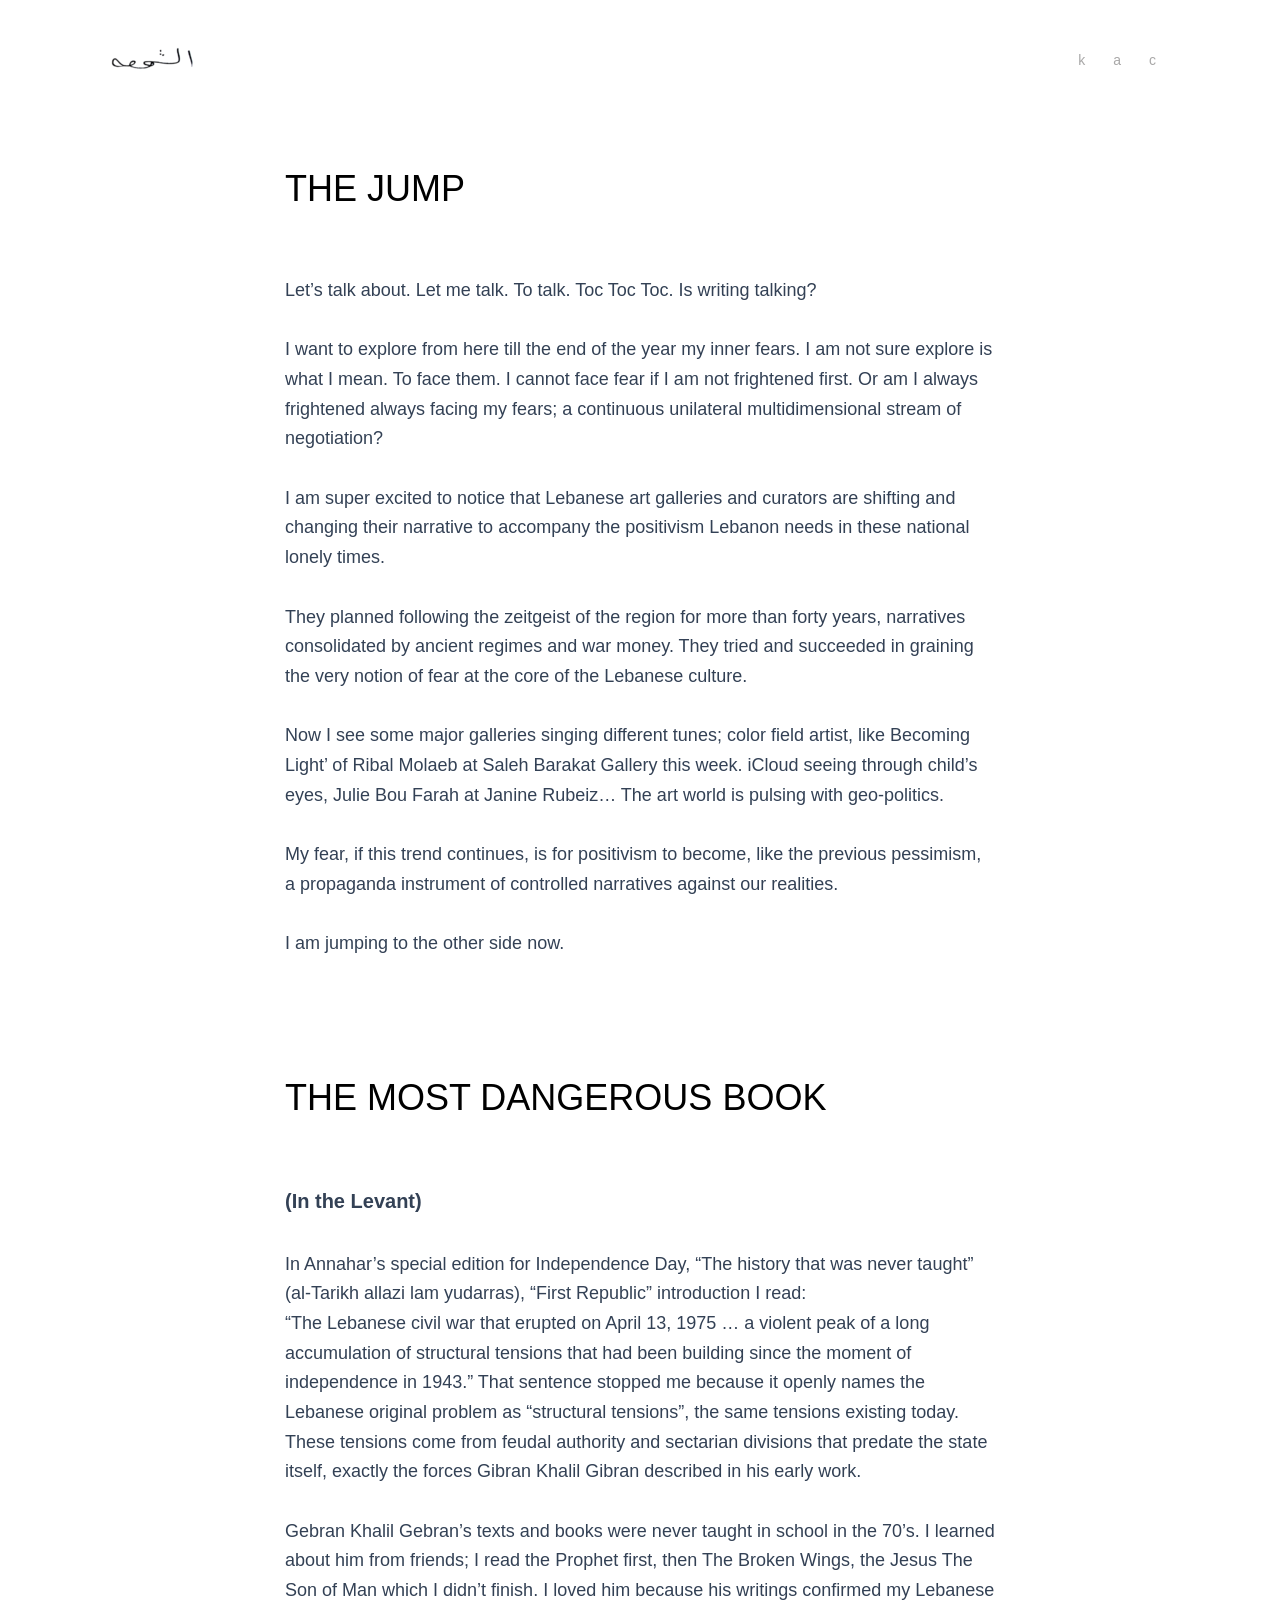
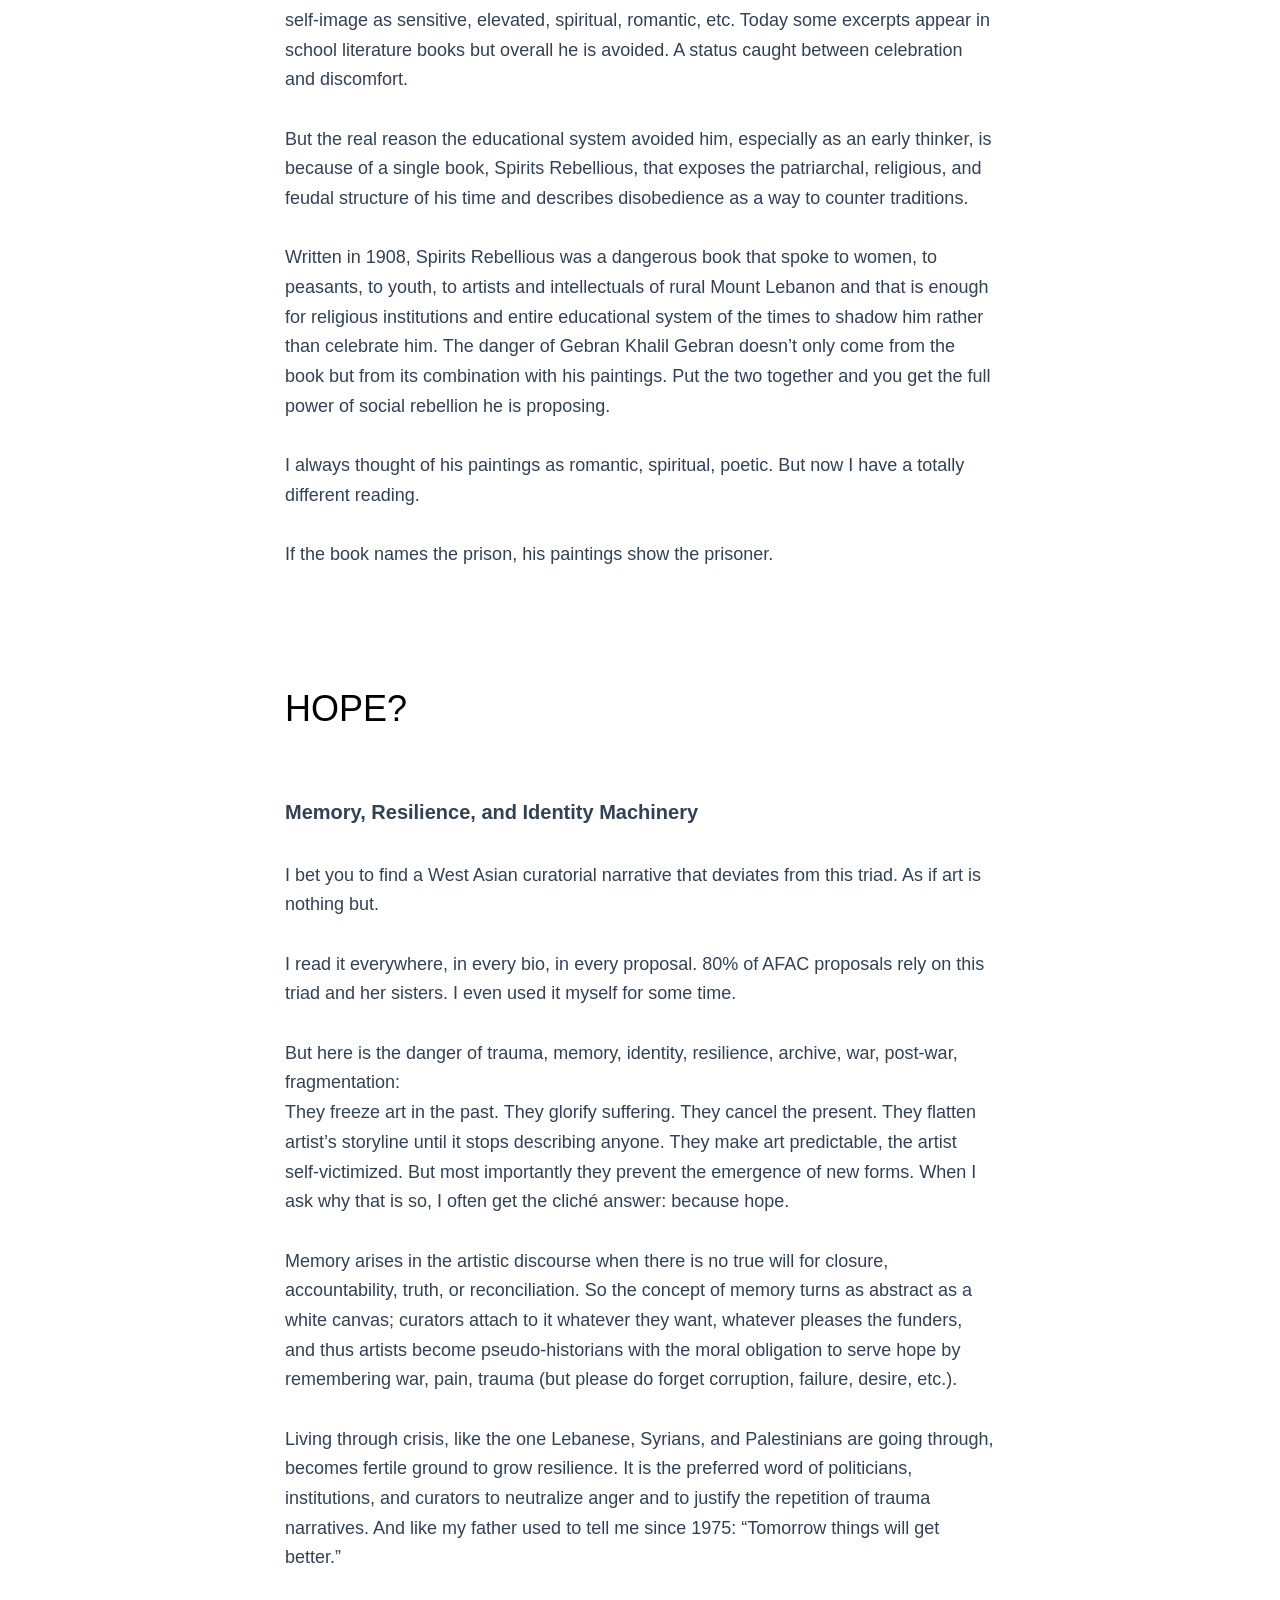
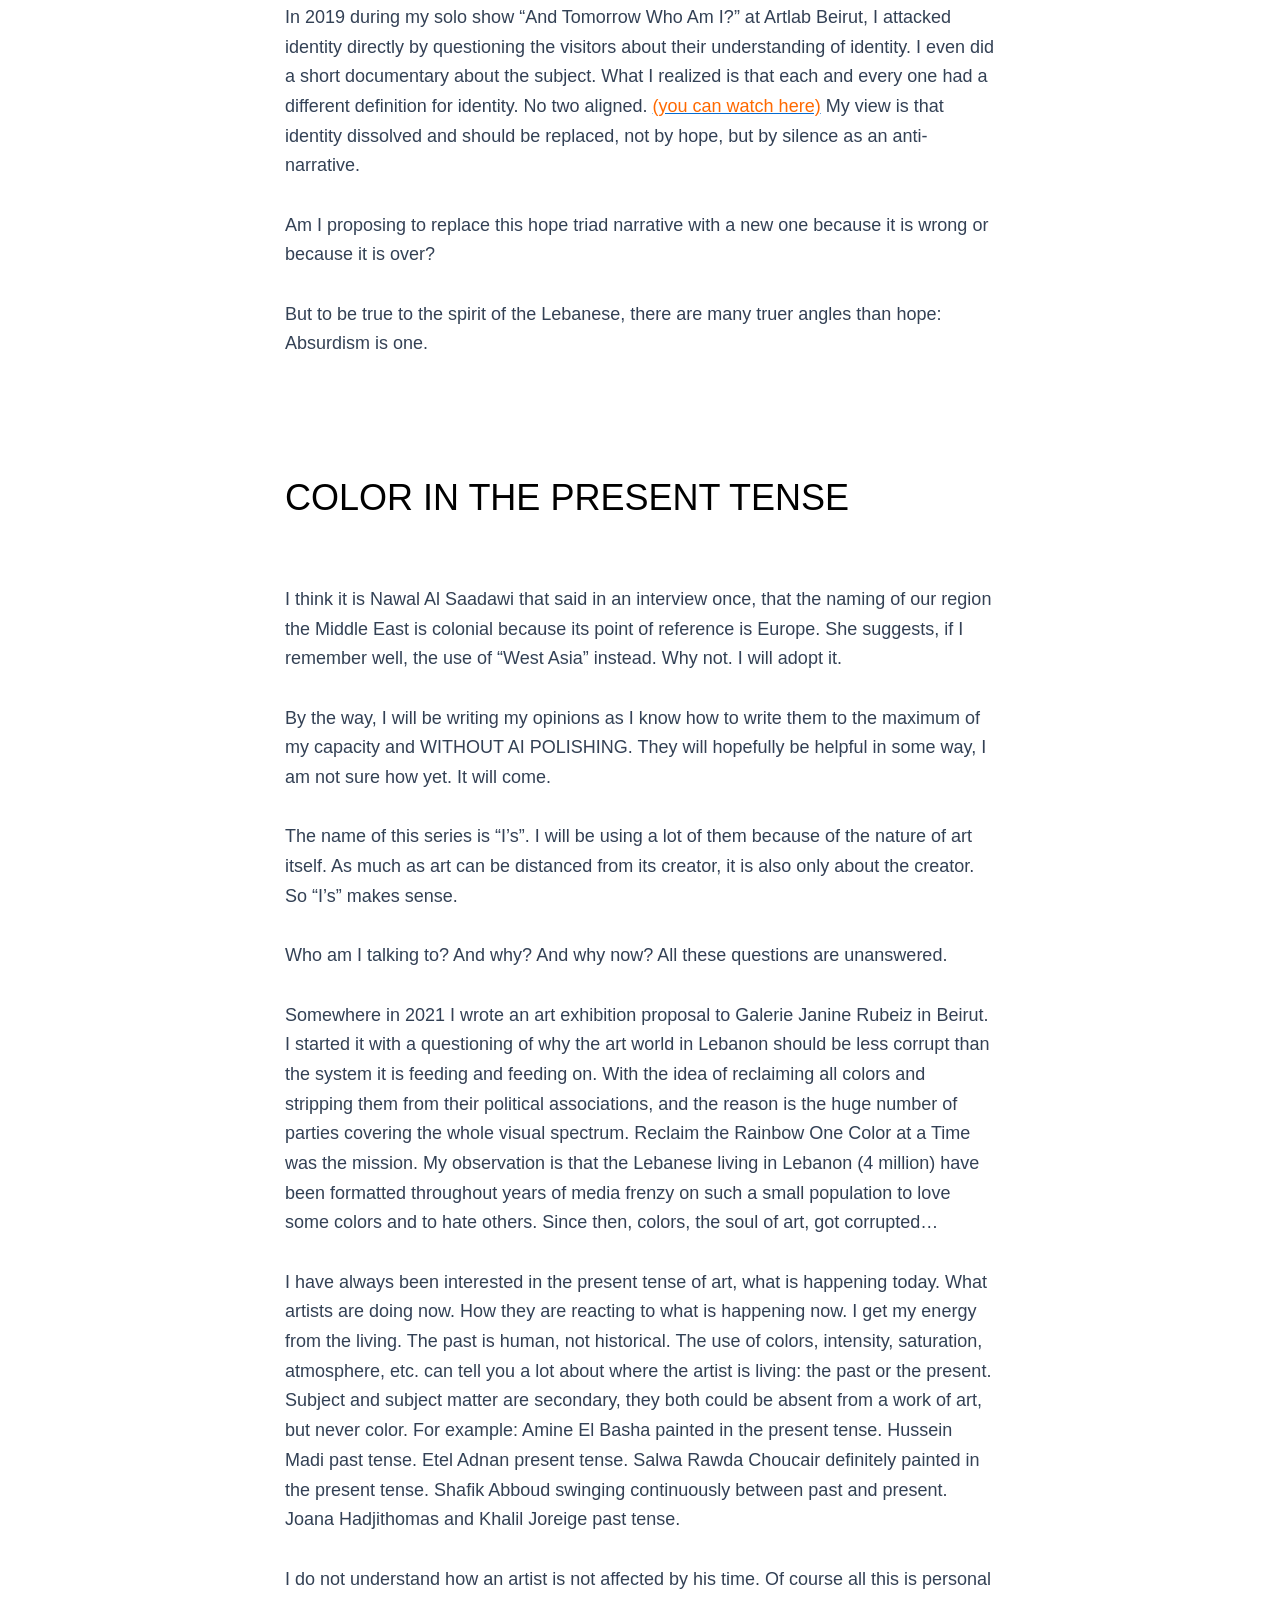
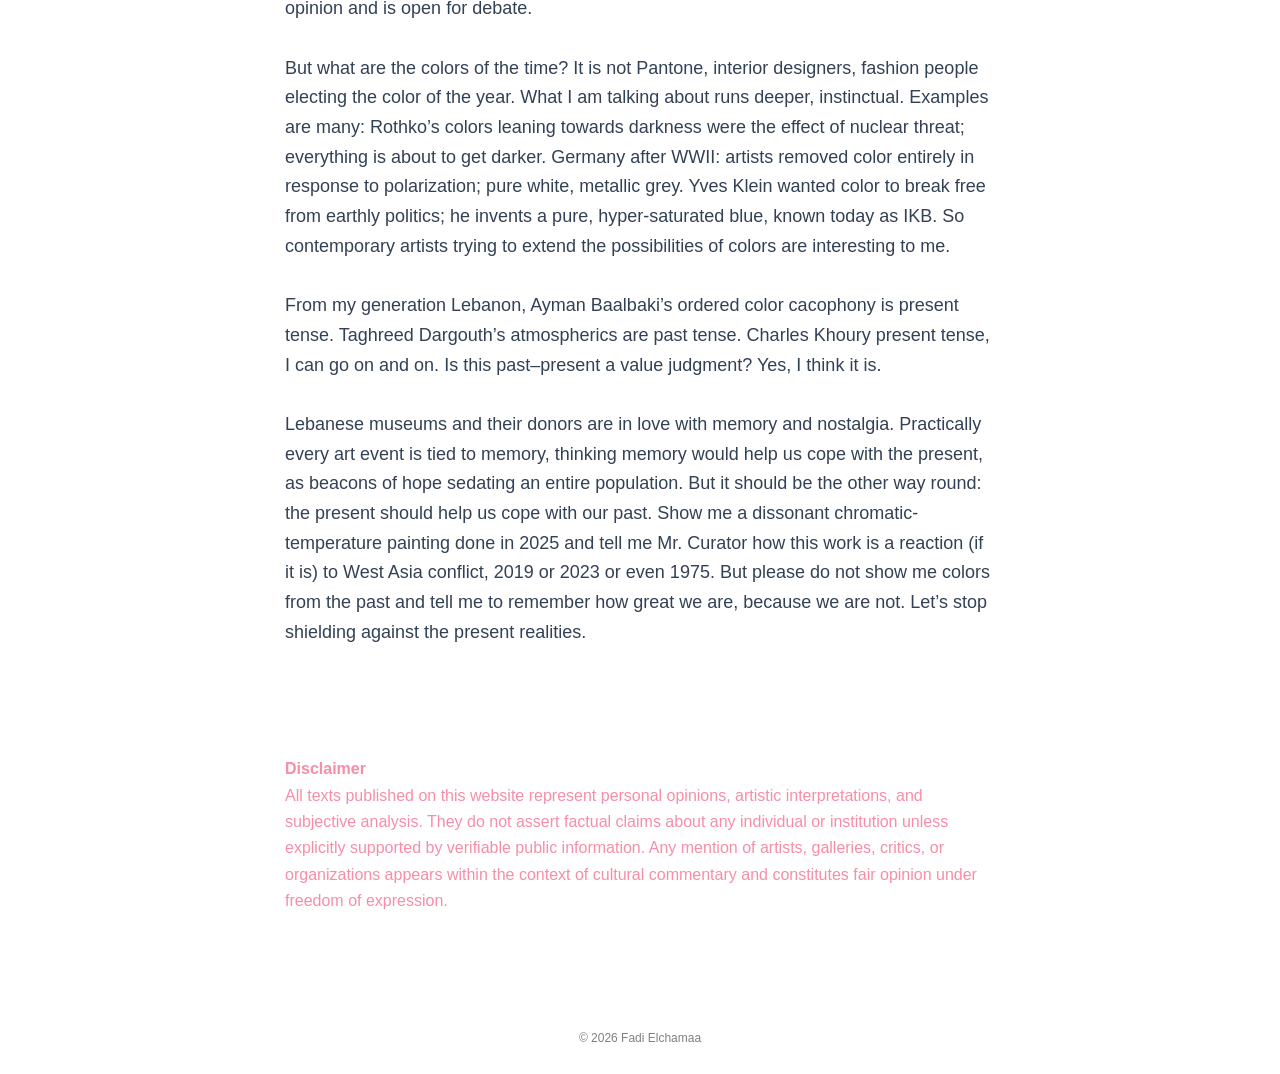
<file: docs/opinions/index.html>
<!DOCTYPE html>
<html dir="ltr" lang="en-US" prefix="og: https://ogp.me/ns#">
<head>
<meta charset="UTF-8">
<meta name="viewport" content="width=device-width, initial-scale=1">
	<link rel="profile" href="https://gmpg.org/xfn/11"> 
	<title>Opinions - elchamaa</title>

		<!-- All in One SEO 5.0.3 - aioseo.com -->
	<meta name="description" content="THE JUMP Let’s talk about. Let me talk. To talk. Toc Toc Toc. Is writing talking?I want to explore from here till the end of the year my inner fears. I am not sure explore is what I mean. To face them. I cannot face fear if I am not frightened first. Or am I" />
	<meta name="robots" content="noindex, max-snippet:-1, max-image-preview:large, max-video-preview:-1" />
	<meta name="google-site-verification" content="ZixZzYP0JYueyrv3yXosIQipNh1nQJxiXM9u5SPvS20" />
	<meta name="msvalidate.01" content="3A2BC3C865E15ABA221D4410BA8B2C7E" />
	<link rel="canonical" href="https://felchamaa.com/opinions/" />
		<meta name="generator" content="All in One SEO (AIOSEO) 5.0.3" />
		<meta property="og:locale" content="en_US" />
		<meta property="og:site_name" content="elchamaa - Official website" />
		<meta property="og:type" content="article" />
		<meta property="og:title" content="Opinions - elchamaa" />
		<meta property="og:description" content="THE JUMP Let’s talk about. Let me talk. To talk. Toc Toc Toc. Is writing talking?I want to explore from here till the end of the year my inner fears. I am not sure explore is what I mean. To face them. I cannot face fear if I am not frightened first. Or am I" />
		<meta property="og:url" content="https://felchamaa.com/opinions/" />
		<meta property="og:image" content="https://felchamaa.com/wp-content/uploads/cropped-elchamaa-logo.png" />
		<meta property="og:image:secure_url" content="https://felchamaa.com/wp-content/uploads/cropped-elchamaa-logo.png" />
		<meta property="article:published_time" content="2025-12-12T11:25:13+00:00" />
		<meta property="article:modified_time" content="2026-09-01T14:40:57+00:00" />
		<meta property="article:publisher" content="https://www.facebook.com/f.elchamaa" />
		<meta name="twitter:card" content="summary_large_image" />
		<meta name="twitter:title" content="Opinions - elchamaa" />
		<meta name="twitter:description" content="THE JUMP Let’s talk about. Let me talk. To talk. Toc Toc Toc. Is writing talking?I want to explore from here till the end of the year my inner fears. I am not sure explore is what I mean. To face them. I cannot face fear if I am not frightened first. Or am I" />
		<meta name="twitter:image" content="https://felchamaa.com/wp-content/uploads/cropped-elchamaa-logo.png" />
		<script type="application/ld+json" class="aioseo-schema">
			{"@context":"https:\/\/schema.org","@graph":[{"@type":"BreadcrumbList","@id":"https:\/\/felchamaa.com\/opinions\/#breadcrumblist","itemListElement":[{"@type":"ListItem","@id":"https:\/\/felchamaa.com\/#listItem","position":1,"name":"Home","item":"https:\/\/felchamaa.com\/","nextItem":{"@type":"ListItem","@id":"https:\/\/felchamaa.com\/opinions\/#listItem","name":"Opinions"}},{"@type":"ListItem","@id":"https:\/\/felchamaa.com\/opinions\/#listItem","position":2,"name":"Opinions","previousItem":{"@type":"ListItem","@id":"https:\/\/felchamaa.com\/#listItem","name":"Home"}}]},{"@type":"Person","@id":"https:\/\/felchamaa.com\/#person","name":"Fadi Bassam Elchamaa","image":"https:\/\/felchamaa.com\/wp-content\/uploads\/IMG_20260805_105324379.jpg","sameAs":["https:\/\/www.facebook.com\/f.elchamaa","https:\/\/instagram.com\/elchamaa","https:\/\/www.wikidata.org\/wiki\/Q141000865"]},{"@type":"WebPage","@id":"https:\/\/felchamaa.com\/opinions\/#webpage","url":"https:\/\/felchamaa.com\/opinions\/","name":"Opinions - elchamaa","description":"THE JUMP Let\u2019s talk about. Let me talk. To talk. Toc Toc Toc. Is writing talking?I want to explore from here till the end of the year my inner fears. I am not sure explore is what I mean. To face them. I cannot face fear if I am not frightened first. Or am I","inLanguage":"en-US","isPartOf":{"@id":"https:\/\/felchamaa.com\/#website"},"breadcrumb":{"@id":"https:\/\/felchamaa.com\/opinions\/#breadcrumblist"},"datePublished":"2025-12-12T11:25:13+00:00","dateModified":"2026-09-01T14:40:57+00:00"},{"@type":"WebSite","@id":"https:\/\/felchamaa.com\/#website","url":"https:\/\/felchamaa.com\/","name":"Fadi Elchamaa","description":"Official website","inLanguage":"en-US","publisher":{"@id":"https:\/\/felchamaa.com\/#person"}}]}
		</script>
		<!-- All in One SEO -->



<style id="wp-img-auto-sizes-contain-inline-css">
img:is([sizes=auto i],[sizes^="auto," i]){contain-intrinsic-size:3000px 1500px}
/*# sourceURL=wp-img-auto-sizes-contain-inline-css */
</style>

<link rel='stylesheet' id='astra-theme-css-css' href='../wp-content/themes/astra/assets/css/minified/main.min.css' media='all' />
<style id="astra-theme-css-inline-css">
:root{--ast-post-nav-space:0;--ast-container-default-xlg-padding:2.5em;--ast-container-default-lg-padding:2.5em;--ast-container-default-slg-padding:2em;--ast-container-default-md-padding:2.5em;--ast-container-default-sm-padding:2.5em;--ast-container-default-xs-padding:2.4em;--ast-container-default-xxs-padding:1.8em;--ast-code-block-background:#ECEFF3;--ast-comment-inputs-background:#F9FAFB;--ast-normal-container-width:1200px;--ast-narrow-container-width:750px;--ast-blog-title-font-weight:600;--ast-blog-meta-weight:600;--ast-global-color-primary:var(--ast-global-color-4);--ast-global-color-secondary:var(--ast-global-color-5);--ast-global-color-alternate-background:var(--ast-global-color-6);--ast-global-color-subtle-background:var(--ast-global-color-7);--ast-bg-style-guide:var( --ast-global-color-secondary,var(--ast-global-color-5) );--ast-shadow-style-guide:0px 0px 4px 0 #00000057;--ast-global-dark-bg-style:#fff;--ast-global-dark-lfs:#fbfbfb;--ast-widget-bg-color:#fafafa;--ast-wc-container-head-bg-color:#fbfbfb;--ast-title-layout-bg:#eeeeee;--ast-search-border-color:#e7e7e7;--ast-lifter-hover-bg:#e6e6e6;--ast-gallery-block-color:#000;--srfm-color-input-label:var(--ast-global-color-2);}html{font-size:100%;}a{color:var(--ast-global-color-0);}a:hover,a:focus{color:var(--ast-global-color-1);}body,button,input,select,textarea,.ast-button,.ast-custom-button{font-family:-apple-system,BlinkMacSystemFont,Segoe UI,Roboto,Oxygen-Sans,Ubuntu,Cantarell,Helvetica Neue,sans-serif;font-weight:400;font-size:16px;font-size:1rem;line-height:var(--ast-body-line-height,1.65);}blockquote{color:var(--ast-global-color-3);}h1,h2,h3,h4,h5,h6,.entry-content :where(h1,h2,h3,h4,h5,h6),.site-title,.site-title a{font-weight:600;}.ast-site-identity .site-title a{color:var(--ast-global-color-2);}.site-title{font-size:26px;font-size:1.625rem;display:none;}header .custom-logo-link img{max-width:114px;width:114px;}.astra-logo-svg{width:114px;}.site-header .site-description{font-size:15px;font-size:0.9375rem;display:none;}.entry-title{font-size:20px;font-size:1.25rem;}.ast-blog-single-element.ast-taxonomy-container a{font-size:14px;font-size:0.875rem;}.ast-blog-meta-container{font-size:13px;font-size:0.8125rem;}.archive .ast-article-post .ast-article-inner,.blog .ast-article-post .ast-article-inner,.archive .ast-article-post .ast-article-inner:hover,.blog .ast-article-post .ast-article-inner:hover{border-top-left-radius:6px;border-top-right-radius:6px;border-bottom-right-radius:6px;border-bottom-left-radius:6px;overflow:hidden;}h1,.entry-content :where(h1){font-size:36px;font-size:2.25rem;font-weight:600;line-height:1.4em;}h2,.entry-content :where(h2){font-size:30px;font-size:1.875rem;font-weight:600;line-height:1.3em;}h3,.entry-content :where(h3){font-size:24px;font-size:1.5rem;font-weight:600;line-height:1.3em;}h4,.entry-content :where(h4){font-size:20px;font-size:1.25rem;line-height:1.2em;font-weight:600;}h5,.entry-content :where(h5){font-size:18px;font-size:1.125rem;line-height:1.2em;font-weight:600;}h6,.entry-content :where(h6){font-size:16px;font-size:1rem;line-height:1.25em;font-weight:600;}::selection{background-color:var(--ast-global-color-0);color:#ffffff;}body,h1,h2,h3,h4,h5,h6,.entry-title a,.entry-content :where(h1,h2,h3,h4,h5,h6){color:var(--ast-global-color-3);}.tagcloud a:hover,.tagcloud a:focus,.tagcloud a.current-item{color:#ffffff;border-color:var(--ast-global-color-0);background-color:var(--ast-global-color-0);}input:focus,input[type="text"]:focus,input[type="email"]:focus,input[type="url"]:focus,input[type="password"]:focus,input[type="reset"]:focus,input[type="search"]:focus,textarea:focus{border-color:var(--ast-global-color-0);}input[type="radio"]:checked,input[type=reset],input[type="checkbox"]:checked,input[type="checkbox"]:hover:checked,input[type="checkbox"]:focus:checked,input[type=range]::-webkit-slider-thumb{border-color:var(--ast-global-color-0);background-color:var(--ast-global-color-0);box-shadow:none;}.site-footer a:hover + .post-count,.site-footer a:focus + .post-count{background:var(--ast-global-color-0);border-color:var(--ast-global-color-0);}.single .nav-links .nav-previous,.single .nav-links .nav-next{color:var(--ast-global-color-0);}.entry-meta,.entry-meta *{line-height:1.45;color:var(--ast-global-color-0);font-weight:600;}.entry-meta a:not(.ast-button):hover,.entry-meta a:not(.ast-button):hover *,.entry-meta a:not(.ast-button):focus,.entry-meta a:not(.ast-button):focus *,.page-links > .page-link,.page-links .page-link:hover,.post-navigation a:hover{color:var(--ast-global-color-1);}#cat option,.secondary .calendar_wrap thead a,.secondary .calendar_wrap thead a:visited{color:var(--ast-global-color-0);}.secondary .calendar_wrap #today,.ast-progress-val span{background:var(--ast-global-color-0);}.secondary a:hover + .post-count,.secondary a:focus + .post-count{background:var(--ast-global-color-0);border-color:var(--ast-global-color-0);}.calendar_wrap #today > a{color:#ffffff;}.page-links .page-link,.single .post-navigation a{color:var(--ast-global-color-3);}.ast-search-menu-icon .search-form button.search-submit{padding:0 4px;}.ast-search-menu-icon form.search-form{padding-right:0;}.ast-header-search .ast-search-menu-icon.ast-dropdown-active .search-form,.ast-header-search .ast-search-menu-icon.ast-dropdown-active .search-field:focus{transition:all 0.2s;}.search-form input.search-field:focus{outline:none;}.ast-mobile-header-content .ast-builder-layout-element:not(.ast-builder-menu):not(.ast-header-divider-element),.ast-mobile-popup-content .ast-builder-layout-element:not(.ast-builder-menu):not(.ast-header-divider-element){padding:15px 20px;}.ast-search-menu-icon .search-form button.search-submit:focus,.ast-theme-transparent-header .ast-header-search .ast-dropdown-active .ast-icon,.ast-theme-transparent-header .ast-inline-search .search-field:focus .ast-icon{color:var(--ast-global-color-1);}.ast-desktop .ast-header-search .slide-search .search-form{border:2px solid var(--ast-global-color-0);}.ast-header-search .slide-search .search-field{background-color:var(--ast-global-dark-bg-style);}.ast-archive-title{color:var(--ast-global-color-2);}.widget-title{font-size:22px;font-size:1.375rem;color:var(--ast-global-color-2);}.ast-single-post .entry-content a,.ast-comment-content a:not(.ast-comment-edit-reply-wrap a){text-decoration:underline;}.ast-single-post .entry-content .uagb-tab a,.ast-single-post .entry-content .uagb-ifb-cta a,.ast-single-post .entry-content .uabb-module-content a,.ast-single-post .entry-content .uagb-post-grid a,.ast-single-post .entry-content .uagb-timeline a,.ast-single-post .entry-content .uagb-toc__wrap a,.ast-single-post .entry-content .uagb-taxomony-box a,.entry-content .wp-block-latest-posts > li > a,.ast-single-post .entry-content .wp-block-file__button,a.ast-post-filter-single,.ast-single-post .ast-comment-content .comment-reply-link,.ast-single-post .ast-comment-content .comment-edit-link{text-decoration:none;}.ast-search-menu-icon.slide-search a:focus-visible:focus-visible,.astra-search-icon:focus-visible,#close:focus-visible,a:focus-visible,.ast-menu-toggle:focus-visible,.site .skip-link:focus-visible,.wp-block-loginout input:focus-visible,.wp-block-search.wp-block-search__button-inside .wp-block-search__inside-wrapper,.ast-header-navigation-arrow:focus-visible,.ast-orders-table__row .ast-orders-table__cell:focus-visible,a#ast-apply-coupon:focus-visible,#ast-apply-coupon:focus-visible,#close:focus-visible,.button.search-submit:focus-visible,#search_submit:focus,.normal-search:focus-visible,.ast-header-account-wrap:focus-visible,.astra-cart-drawer-close:focus,.ast-single-variation:focus,.ast-button:focus,.ast-builder-button-wrap:has(.ast-custom-button-link:focus),.ast-builder-button-wrap .ast-custom-button-link:focus{outline-style:dotted;outline-color:inherit;outline-width:thin;}input:focus,input[type="text"]:focus,input[type="email"]:focus,input[type="url"]:focus,input[type="password"]:focus,input[type="reset"]:focus,input[type="search"]:focus,input[type="number"]:focus,textarea:focus,.wp-block-search__input:focus,[data-section="section-header-mobile-trigger"] .ast-button-wrap .ast-mobile-menu-trigger-minimal:focus,.ast-mobile-popup-drawer.active .menu-toggle-close:focus,#ast-scroll-top:focus,#coupon_code:focus,#ast-coupon-code:focus{border-style:dotted;border-color:inherit;border-width:thin;}input{outline:none;}.ast-logo-title-inline .site-logo-img{padding-right:1em;}.site-logo-img img{ transition:all 0.2s linear;}body .ast-oembed-container *{position:absolute;top:0;width:100%;height:100%;left:0;}body .wp-block-embed-pocket-casts .ast-oembed-container *{position:unset;}.ast-single-post-featured-section + article {margin-top: 2em;}.site-content .ast-single-post-featured-section img {width: 100%;overflow: hidden;object-fit: cover;}.ast-separate-container .site-content .ast-single-post-featured-section + article {margin-top: -80px;z-index: 9;position: relative;border-radius: 4px;}@media (min-width: 922px) {.ast-no-sidebar .site-content .ast-article-image-container--wide {margin-left: -120px;margin-right: -120px;max-width: unset;width: unset;}.ast-left-sidebar .site-content .ast-article-image-container--wide,.ast-right-sidebar .site-content .ast-article-image-container--wide {margin-left: -10px;margin-right: -10px;}.site-content .ast-article-image-container--full {margin-left: calc( -50vw + 50%);margin-right: calc( -50vw + 50%);max-width: 100vw;width: 100vw;}.ast-left-sidebar .site-content .ast-article-image-container--full,.ast-right-sidebar .site-content .ast-article-image-container--full {margin-left: -10px;margin-right: -10px;max-width: inherit;width: auto;}}.site > .ast-single-related-posts-container {margin-top: 0;}@media (min-width: 922px) {.ast-desktop .ast-container--narrow {max-width: var(--ast-narrow-container-width);margin: 0 auto;}}input[type="text"],input[type="number"],input[type="email"],input[type="url"],input[type="password"],input[type="search"],input[type=reset],input[type=tel],input[type=date],select,textarea{font-size:16px;font-style:normal;font-weight:400;line-height:24px;width:100%;padding:12px 16px;border-radius:4px;box-shadow:0px 1px 2px 0px rgba(0,0,0,0.05);color:var(--ast-form-input-text,#475569);}input[type="text"],input[type="number"],input[type="email"],input[type="url"],input[type="password"],input[type="search"],input[type=reset],input[type=tel],input[type=date],select{height:40px;}input[type="date"]{border-width:1px;border-style:solid;border-color:var(--ast-border-color);background:var( --ast-global-color-secondary,var(--ast-global-color-5) );}input[type="text"]:focus,input[type="number"]:focus,input[type="email"]:focus,input[type="url"]:focus,input[type="password"]:focus,input[type="search"]:focus,input[type=reset]:focus,input[type="tel"]:focus,input[type="date"]:focus,select:focus,textarea:focus{border-color:#046BD2;box-shadow:none;outline:none;color:var(--ast-form-input-focus-text,#475569);}label,legend{color:var(--ast-global-color-2,#111827 );font-size:14px;font-style:normal;font-weight:500;line-height:20px;}select{padding:6px 10px;}fieldset{padding:30px;border-radius:4px;}button,.ast-button,.button,input[type="button"],input[type="reset"],input[type="submit"],a:where(.wp-block-button__link){border-radius:4px;box-shadow:0px 1px 2px 0px rgba(0,0,0,0.05);}:root{--ast-comment-inputs-background:#FFF;}::placeholder{color:var(--ast-form-field-color,#9CA3AF);}::-ms-input-placeholder{color:var(--ast-form-field-color,#9CA3AF);}@media (max-width:921.99px){#ast-desktop-header{display:none;}}@media (min-width:922px){#ast-mobile-header{display:none;}}.wp-block-buttons.aligncenter{justify-content:center;}@media (max-width:921px){.ast-theme-transparent-header #primary,.ast-theme-transparent-header #secondary{padding:0;}}@media (max-width:921px){.ast-plain-container.ast-no-sidebar #primary{padding:0;}}.ast-plain-container.ast-no-sidebar #primary{margin-top:0;margin-bottom:0;}@media (min-width:1200px){.ast-plain-container.ast-no-sidebar #primary{margin-top:60px;margin-bottom:60px;}}.wp-block-button.is-style-outline .wp-block-button__link{border-color:var(--ast-global-color-0);}div.wp-block-button.is-style-outline > .wp-block-button__link:not(.has-text-color),div.wp-block-button.wp-block-button__link.is-style-outline:not(.has-text-color){color:var(--ast-global-color-0);}.wp-block-button.is-style-outline .wp-block-button__link:hover,.wp-block-buttons .wp-block-button.is-style-outline .wp-block-button__link:focus,.wp-block-buttons .wp-block-button.is-style-outline > .wp-block-button__link:not(.has-text-color):hover,.wp-block-buttons .wp-block-button.wp-block-button__link.is-style-outline:not(.has-text-color):hover{color:#ffffff;background-color:var(--ast-global-color-1);border-color:var(--ast-global-color-1);}.post-page-numbers.current .page-link,.ast-pagination .page-numbers.current{color:#ffffff;border-color:var(--ast-global-color-0);background-color:var(--ast-global-color-0);}.wp-block-buttons .wp-block-button.is-style-outline .wp-block-button__link.wp-element-button,.ast-outline-button,.wp-block-uagb-buttons-child .uagb-buttons-repeater.ast-outline-button{border-color:var(--ast-global-color-0);border-top-width:2px;border-right-width:2px;border-bottom-width:2px;border-left-width:2px;font-family:inherit;font-weight:500;font-size:16px;font-size:1rem;line-height:1em;padding-top:13px;padding-right:30px;padding-bottom:13px;padding-left:30px;}.wp-block-buttons .wp-block-button.is-style-outline > .wp-block-button__link:not(.has-text-color),.wp-block-buttons .wp-block-button.wp-block-button__link.is-style-outline:not(.has-text-color),.ast-outline-button{color:var(--ast-global-color-0);}.wp-block-button.is-style-outline .wp-block-button__link:hover,.wp-block-buttons .wp-block-button.is-style-outline .wp-block-button__link:focus,.wp-block-buttons .wp-block-button.is-style-outline > .wp-block-button__link:not(.has-text-color):hover,.wp-block-buttons .wp-block-button.wp-block-button__link.is-style-outline:not(.has-text-color):hover,.ast-outline-button:hover,.ast-outline-button:focus,.wp-block-uagb-buttons-child .uagb-buttons-repeater.ast-outline-button:hover,.wp-block-uagb-buttons-child .uagb-buttons-repeater.ast-outline-button:focus{color:#ffffff;background-color:var(--ast-global-color-1);border-color:var(--ast-global-color-1);}.ast-single-post .entry-content a.ast-outline-button,.ast-single-post .entry-content .is-style-outline>.wp-block-button__link{text-decoration:none;}.wp-block-button .wp-block-button__link.wp-element-button.is-style-outline:not(.has-background),.wp-block-button.is-style-outline>.wp-block-button__link.wp-element-button:not(.has-background),.ast-outline-button{background-color:transparent;}.uagb-buttons-repeater.ast-outline-button{border-radius:9999px;}@media (max-width:921px){.wp-block-buttons .wp-block-button.is-style-outline .wp-block-button__link.wp-element-button,.ast-outline-button,.wp-block-uagb-buttons-child .uagb-buttons-repeater.ast-outline-button{padding-top:12px;padding-right:28px;padding-bottom:12px;padding-left:28px;}}@media (max-width:544px){.wp-block-buttons .wp-block-button.is-style-outline .wp-block-button__link.wp-element-button,.ast-outline-button,.wp-block-uagb-buttons-child .uagb-buttons-repeater.ast-outline-button{padding-top:10px;padding-right:24px;padding-bottom:10px;padding-left:24px;}}.entry-content[data-ast-blocks-layout] > figure{margin-bottom:1em;}h1.widget-title{font-weight:600;}h2.widget-title{font-weight:600;}h3.widget-title{font-weight:600;}#page{display:flex;flex-direction:column;min-height:100vh;}.ast-404-layout-1 h1.page-title{color:var(--ast-global-color-2);}.single .post-navigation a{line-height:1em;height:inherit;}.error-404 .page-sub-title{font-size:1.5rem;font-weight:inherit;}.search .site-content .content-area .search-form{margin-bottom:0;}#page .site-content{flex-grow:1;}.widget{margin-bottom:1.25em;}#secondary li{line-height:1.5em;}#secondary .wp-block-group h2{margin-bottom:0.7em;}#secondary h2{font-size:1.7rem;}.ast-separate-container .ast-article-post,.ast-separate-container .ast-article-single,.ast-separate-container .comment-respond{padding:3em;}.ast-separate-container .ast-article-single .ast-article-single{padding:0;}.ast-article-single .wp-block-post-template-is-layout-grid{padding-left:0;}.ast-separate-container .comments-title,.ast-narrow-container .comments-title{padding:1.5em 2em;}.ast-page-builder-template .comment-form-textarea,.ast-comment-formwrap .ast-grid-common-col{padding:0;}.ast-comment-formwrap{padding:0;display:inline-flex;column-gap:20px;width:100%;margin-left:0;margin-right:0;}.comments-area textarea#comment:focus,.comments-area textarea#comment:active,.comments-area .ast-comment-formwrap input[type="text"]:focus,.comments-area .ast-comment-formwrap input[type="text"]:active {box-shadow:none;outline:none;}.archive.ast-page-builder-template .entry-header{margin-top:2em;}.ast-page-builder-template .ast-comment-formwrap{width:100%;}.entry-title{margin-bottom:0.6em;}.ast-archive-description p{font-size:inherit;font-weight:inherit;line-height:inherit;}.ast-separate-container .ast-comment-list li.depth-1,.hentry{margin-bottom:1.5em;}.site-content section.ast-archive-description{margin-bottom:2em;}@media (min-width:921px){.ast-left-sidebar.ast-page-builder-template #secondary,.archive.ast-right-sidebar.ast-page-builder-template .site-main{padding-left:20px;padding-right:20px;}}@media (max-width:544px){.ast-comment-formwrap.ast-row{column-gap:10px;display:inline-block;}#ast-commentform .ast-grid-common-col{position:relative;width:100%;}}@media (min-width:1201px){.ast-separate-container .ast-article-post,.ast-separate-container .ast-article-single,.ast-separate-container .ast-author-box,.ast-separate-container .ast-404-layout-1,.ast-separate-container .no-results{padding:3em;}}@media (max-width:921px){.ast-left-sidebar #content > .ast-container{display:flex;flex-direction:column-reverse;width:100%;}}@media (min-width:922px){.ast-separate-container.ast-right-sidebar #primary,.ast-separate-container.ast-left-sidebar #primary{border:0;}.search-no-results.ast-separate-container #primary{margin-bottom:4em;}}.wp-block-button .wp-block-button__link{color:#ffffff;}.wp-block-button .wp-block-button__link:hover,.wp-block-button .wp-block-button__link:focus{color:#ffffff;background-color:var(--ast-global-color-1);border-color:var(--ast-global-color-1);}.wp-block-button .wp-block-button__link,.wp-block-search .wp-block-search__button,body .wp-block-file .wp-block-file__button{border-color:var(--ast-global-color-0);background-color:var(--ast-global-color-0);color:#ffffff;font-family:inherit;font-weight:500;line-height:1em;font-size:16px;font-size:1rem;padding-top:15px;padding-right:30px;padding-bottom:15px;padding-left:30px;}.ast-single-post .entry-content .wp-block-button .wp-block-button__link,.ast-single-post .entry-content .wp-block-search .wp-block-search__button,body .entry-content .wp-block-file .wp-block-file__button{text-decoration:none;}@media (max-width:921px){.wp-block-button .wp-block-button__link,.wp-block-search .wp-block-search__button,body .wp-block-file .wp-block-file__button{padding-top:14px;padding-right:28px;padding-bottom:14px;padding-left:28px;}}@media (max-width:544px){.wp-block-button .wp-block-button__link,.wp-block-search .wp-block-search__button,body .wp-block-file .wp-block-file__button{padding-top:12px;padding-right:24px;padding-bottom:12px;padding-left:24px;}}.menu-toggle,button,.ast-button,.ast-custom-button,.button,input#submit,input[type="button"],input[type="submit"],input[type="reset"],#comments .submit,.search .search-submit,form[CLASS*="wp-block-search__"].wp-block-search .wp-block-search__inside-wrapper .wp-block-search__button,body .wp-block-file .wp-block-file__button,.search .search-submit{border-style:solid;border-top-width:0;border-right-width:0;border-left-width:0;border-bottom-width:0;color:#ffffff;border-color:var(--ast-global-color-0);background-color:var(--ast-global-color-0);padding-top:15px;padding-right:30px;padding-bottom:15px;padding-left:30px;font-family:inherit;font-weight:500;font-size:16px;font-size:1rem;line-height:1em;}button:focus,.menu-toggle:hover,button:hover,.ast-button:hover,.ast-custom-button:hover .button:hover,.ast-custom-button:hover ,input[type=reset]:hover,input[type=reset]:focus,input#submit:hover,input#submit:focus,input[type="button"]:hover,input[type="button"]:focus,input[type="submit"]:hover,input[type="submit"]:focus,form[CLASS*="wp-block-search__"].wp-block-search .wp-block-search__inside-wrapper .wp-block-search__button:hover,form[CLASS*="wp-block-search__"].wp-block-search .wp-block-search__inside-wrapper .wp-block-search__button:focus,body .wp-block-file .wp-block-file__button:hover,body .wp-block-file .wp-block-file__button:focus{color:#ffffff;background-color:var(--ast-global-color-1);border-color:var(--ast-global-color-1);}form[CLASS*="wp-block-search__"].wp-block-search .wp-block-search__inside-wrapper .wp-block-search__button.has-icon{padding-top:calc(15px - 3px);padding-right:calc(30px - 3px);padding-bottom:calc(15px - 3px);padding-left:calc(30px - 3px);}@media (max-width:921px){.menu-toggle,button,.ast-button,.ast-custom-button,.button,input#submit,input[type="button"],input[type="submit"],input[type="reset"],#comments .submit,.search .search-submit,form[CLASS*="wp-block-search__"].wp-block-search .wp-block-search__inside-wrapper .wp-block-search__button,body .wp-block-file .wp-block-file__button,.search .search-submit{padding-top:14px;padding-right:28px;padding-bottom:14px;padding-left:28px;}}@media (max-width:544px){.menu-toggle,button,.ast-button,.ast-custom-button,.button,input#submit,input[type="button"],input[type="submit"],input[type="reset"],#comments .submit,.search .search-submit,form[CLASS*="wp-block-search__"].wp-block-search .wp-block-search__inside-wrapper .wp-block-search__button,body .wp-block-file .wp-block-file__button,.search .search-submit{padding-top:12px;padding-right:24px;padding-bottom:12px;padding-left:24px;}}@media (max-width:921px){.ast-mobile-header-stack .main-header-bar .ast-search-menu-icon{display:inline-block;}.ast-header-break-point.ast-header-custom-item-outside .ast-mobile-header-stack .main-header-bar .ast-search-icon{margin:0;}.ast-comment-avatar-wrap img{max-width:2.5em;}.ast-comment-meta{padding:0 1.8888em 1.3333em;}}@media (min-width:544px){.ast-container{max-width:100%;}}@media (max-width:544px){.ast-separate-container .ast-article-post,.ast-separate-container .ast-article-single,.ast-separate-container .comments-title,.ast-separate-container .ast-archive-description{padding:1.5em 1em;}.ast-separate-container #content .ast-container{padding-left:0.54em;padding-right:0.54em;}.ast-separate-container .ast-comment-list .bypostauthor{padding:.5em;}.ast-search-menu-icon.ast-dropdown-active .search-field{width:170px;}} #ast-mobile-header .ast-site-header-cart-li a{pointer-events:none;}.ast-separate-container{background-color:var(--ast-global-color-5);background-image:none;}@media (max-width:921px){.site-title{display:none;}.site-header .site-description{display:none;}h1,.entry-content :where(h1){font-size:30px;font-size:1.875rem;}h2,.entry-content :where(h2){font-size:25px;font-size:1.5625rem;}h3,.entry-content :where(h3){font-size:20px;font-size:1.25rem;}}@media (max-width:544px){.site-title{display:none;}.site-header .site-description{display:none;}h1,.entry-content :where(h1){font-size:30px;font-size:1.875rem;}h2,.entry-content :where(h2){font-size:25px;font-size:1.5625rem;}h3,.entry-content :where(h3){font-size:20px;font-size:1.25rem;}}@media (max-width:921px){html{font-size:91.2%;}}@media (max-width:544px){html{font-size:91.2%;}}@media (min-width:922px){.ast-container{max-width:1240px;}}@media (min-width:922px){.ast-narrow-container .site-content > .ast-container{max-width:750px;}}@media (min-width:922px){.ast-narrow-container .site-content > .ast-container{max-width:750px;}}@media (min-width:922px){.site-content .ast-container{display:flex;}}@media (max-width:921px){.site-content .ast-container{flex-direction:column;}}.entry-content :where(h1,h2,h3,h4,h5,h6){clear:none;}@media (min-width:922px){.main-header-menu .sub-menu .menu-item.ast-left-align-sub-menu:hover > .sub-menu,.main-header-menu .sub-menu .menu-item.ast-left-align-sub-menu.focus > .sub-menu{margin-left:-0px;}}.entry-content li > p{margin-bottom:0;}.site .comments-area{padding-bottom:2em;margin-top:2em;}.wp-block-file {display: flex;align-items: center;flex-wrap: wrap;justify-content: space-between;}.wp-block-pullquote {border: none;}.wp-block-pullquote blockquote::before {content: "\201D";font-family: "Helvetica",sans-serif;display: flex;transform: rotate( 180deg );font-size: 6rem;font-style: normal;line-height: 1;font-weight: bold;align-items: center;justify-content: center;}.has-text-align-right > blockquote::before {justify-content: flex-start;}.has-text-align-left > blockquote::before {justify-content: flex-end;}figure.wp-block-pullquote.is-style-solid-color blockquote {max-width: 100%;text-align: inherit;}:root {--wp--custom--ast-default-block-top-padding: 3em;--wp--custom--ast-default-block-right-padding: 3em;--wp--custom--ast-default-block-bottom-padding: 3em;--wp--custom--ast-default-block-left-padding: 3em;--wp--custom--ast-container-width: 1200px;--wp--custom--ast-content-width-size: 1200px;--wp--custom--ast-wide-width-size: calc(1200px + var(--wp--custom--ast-default-block-left-padding) + var(--wp--custom--ast-default-block-right-padding));}.ast-narrow-container {--wp--custom--ast-content-width-size: 750px;--wp--custom--ast-wide-width-size: 750px;}@media(max-width: 921px) {:root {--wp--custom--ast-default-block-top-padding: 3em;--wp--custom--ast-default-block-right-padding: 2em;--wp--custom--ast-default-block-bottom-padding: 3em;--wp--custom--ast-default-block-left-padding: 2em;}}@media(max-width: 544px) {:root {--wp--custom--ast-default-block-top-padding: 3em;--wp--custom--ast-default-block-right-padding: 1.5em;--wp--custom--ast-default-block-bottom-padding: 3em;--wp--custom--ast-default-block-left-padding: 1.5em;}}.entry-content > .wp-block-group,.entry-content > .wp-block-cover,.entry-content > .wp-block-columns {padding-top: var(--wp--custom--ast-default-block-top-padding);padding-right: var(--wp--custom--ast-default-block-right-padding);padding-bottom: var(--wp--custom--ast-default-block-bottom-padding);padding-left: var(--wp--custom--ast-default-block-left-padding);}.ast-plain-container.ast-no-sidebar .entry-content > .alignfull,.ast-page-builder-template .ast-no-sidebar .entry-content > .alignfull {margin-left: calc( -50vw + 50%);margin-right: calc( -50vw + 50%);max-width: 100vw;width: 100vw;}.ast-plain-container.ast-no-sidebar .entry-content .alignfull .alignfull,.ast-page-builder-template.ast-no-sidebar .entry-content .alignfull .alignfull,.ast-plain-container.ast-no-sidebar .entry-content .alignfull .alignwide,.ast-page-builder-template.ast-no-sidebar .entry-content .alignfull .alignwide,.ast-plain-container.ast-no-sidebar .entry-content .alignwide .alignfull,.ast-page-builder-template.ast-no-sidebar .entry-content .alignwide .alignfull,.ast-plain-container.ast-no-sidebar .entry-content .alignwide .alignwide,.ast-page-builder-template.ast-no-sidebar .entry-content .alignwide .alignwide,.ast-plain-container.ast-no-sidebar .entry-content .wp-block-column .alignfull,.ast-page-builder-template.ast-no-sidebar .entry-content .wp-block-column .alignfull,.ast-plain-container.ast-no-sidebar .entry-content .wp-block-column .alignwide,.ast-page-builder-template.ast-no-sidebar .entry-content .wp-block-column .alignwide {margin-left: auto;margin-right: auto;width: 100%;}[data-ast-blocks-layout] .wp-block-separator:not(.is-style-dots) {height: 0;}[data-ast-blocks-layout] .wp-block-separator {margin: 20px auto;}[data-ast-blocks-layout] .wp-block-separator:not(.is-style-wide):not(.is-style-dots) {max-width: 100px;}[data-ast-blocks-layout] .wp-block-separator.has-background {padding: 0;}.entry-content[data-ast-blocks-layout] > * {max-width: var(--wp--custom--ast-content-width-size);margin-left: auto;margin-right: auto;}.entry-content[data-ast-blocks-layout] > .alignwide {max-width: var(--wp--custom--ast-wide-width-size);}.entry-content[data-ast-blocks-layout] .alignfull {max-width: none;}.entry-content .wp-block-columns {margin-bottom: 0;}blockquote {margin: 1.5em;border-color: rgba(0,0,0,0.05);}.wp-block-quote:not(.has-text-align-right):not(.has-text-align-center) {border-left: 5px solid rgba(0,0,0,0.05);}.has-text-align-right > blockquote,blockquote.has-text-align-right {border-right: 5px solid rgba(0,0,0,0.05);}.has-text-align-left > blockquote,blockquote.has-text-align-left {border-left: 5px solid rgba(0,0,0,0.05);}.wp-block-site-tagline,.wp-block-latest-posts .read-more {margin-top: 15px;}.wp-block-loginout p label {display: block;}.wp-block-loginout p:not(.login-remember):not(.login-submit) input {width: 100%;}.wp-block-loginout input:focus {border-color: transparent;}.wp-block-loginout input:focus {outline: thin dotted;}.entry-content .wp-block-media-text .wp-block-media-text__content {padding: 0 0 0 8%;}.entry-content .wp-block-media-text.has-media-on-the-right .wp-block-media-text__content {padding: 0 8% 0 0;}.entry-content .wp-block-media-text.has-background .wp-block-media-text__content {padding: 8%;}.entry-content .wp-block-cover:not([class*="background-color"]):not(.has-text-color.has-link-color) .wp-block-cover__inner-container,.entry-content .wp-block-cover:not([class*="background-color"]) .wp-block-cover-image-text,.entry-content .wp-block-cover:not([class*="background-color"]) .wp-block-cover-text,.entry-content .wp-block-cover-image:not([class*="background-color"]) .wp-block-cover__inner-container,.entry-content .wp-block-cover-image:not([class*="background-color"]) .wp-block-cover-image-text,.entry-content .wp-block-cover-image:not([class*="background-color"]) .wp-block-cover-text {color: var(--ast-global-color-primary,var(--ast-global-color-5));}.wp-block-loginout .login-remember input {width: 1.1rem;height: 1.1rem;margin: 0 5px 4px 0;vertical-align: middle;}.wp-block-latest-posts > li > *:first-child,.wp-block-latest-posts:not(.is-grid) > li:first-child {margin-top: 0;}.entry-content > .wp-block-buttons,.entry-content > .wp-block-uagb-buttons {margin-bottom: 1.5em;}.wp-block-search__inside-wrapper .wp-block-search__input {padding: 0 10px;color: var(--ast-global-color-3);background: var(--ast-global-color-primary,var(--ast-global-color-5));border-color: var(--ast-border-color);}.wp-block-latest-posts .read-more {margin-bottom: 1.5em;}.wp-block-search__no-button .wp-block-search__inside-wrapper .wp-block-search__input {padding-top: 5px;padding-bottom: 5px;}.wp-block-latest-posts .wp-block-latest-posts__post-date,.wp-block-latest-posts .wp-block-latest-posts__post-author {font-size: 1rem;}.wp-block-latest-posts > li > *,.wp-block-latest-posts:not(.is-grid) > li {margin-top: 12px;margin-bottom: 12px;}.ast-page-builder-template .entry-content[data-ast-blocks-layout] > .alignwide:where(:not(.uagb-is-root-container):not(.spectra-is-root-container)) > * {max-width: var(--wp--custom--ast-wide-width-size);}.ast-page-builder-template .entry-content[data-ast-blocks-layout] > .inherit-container-width > *,.ast-page-builder-template .entry-content[data-ast-blocks-layout] > *:not(.wp-block-group):where(:not(.uagb-is-root-container):not(.spectra-is-root-container)) > *,.entry-content[data-ast-blocks-layout] > .wp-block-cover .wp-block-cover__inner-container {max-width: none ;margin-left: auto;margin-right: auto;}.ast-page-builder-template .entry-content[data-ast-blocks-layout] > *,.ast-page-builder-template .entry-content[data-ast-blocks-layout] > .alignfull:where(:not(.wp-block-group):not(.uagb-is-root-container):not(.spectra-is-root-container)) > * {max-width: none;}.entry-content[data-ast-blocks-layout] .wp-block-cover:not(.alignleft):not(.alignright) {width: auto;}@media(max-width: 1200px) {.ast-separate-container .entry-content > .alignfull,.ast-separate-container .entry-content[data-ast-blocks-layout] > .alignwide,.ast-plain-container .entry-content[data-ast-blocks-layout] > .alignwide,.ast-plain-container .entry-content .alignfull {margin-left: calc(-1 * min(var(--ast-container-default-xlg-padding),20px)) ;margin-right: calc(-1 * min(var(--ast-container-default-xlg-padding),20px));}}@media(min-width: 1201px) {.ast-separate-container .entry-content > .alignfull {margin-left: calc(-1 * var(--ast-container-default-xlg-padding) );margin-right: calc(-1 * var(--ast-container-default-xlg-padding) );}.ast-separate-container .entry-content[data-ast-blocks-layout] > .alignwide,.ast-plain-container .entry-content[data-ast-blocks-layout] > .alignwide {margin-left: auto;margin-right: auto;}}@media(min-width: 921px) {.ast-separate-container .entry-content .wp-block-group.alignwide:not(.inherit-container-width) > :where(:not(.alignleft):not(.alignright)),.ast-plain-container .entry-content .wp-block-group.alignwide:not(.inherit-container-width) > :where(:not(.alignleft):not(.alignright)) {max-width: calc( var(--wp--custom--ast-content-width-size) + 80px );}.ast-plain-container.ast-right-sidebar .entry-content[data-ast-blocks-layout] .alignfull,.ast-plain-container.ast-left-sidebar .entry-content[data-ast-blocks-layout] .alignfull {margin-left: -60px;margin-right: -60px;}}@media(min-width: 544px) {.entry-content > .alignleft {margin-right: 20px;}.entry-content > .alignright {margin-left: 20px;}}@media (max-width:544px){.wp-block-columns .wp-block-column:not(:last-child){margin-bottom:20px;}.wp-block-latest-posts{margin:0;}}@media( max-width: 600px ) {.entry-content .wp-block-media-text .wp-block-media-text__content,.entry-content .wp-block-media-text.has-media-on-the-right .wp-block-media-text__content {padding: 8% 0 0;}.entry-content .wp-block-media-text.has-background .wp-block-media-text__content {padding: 8%;}}.ast-page-builder-template .entry-header {padding-left: 0;}.ast-narrow-container .site-content .wp-block-uagb-image--align-full .wp-block-uagb-image__figure {max-width: 100%;margin-left: auto;margin-right: auto;}.entry-content ul,.entry-content ol {padding: revert;margin: revert;padding-left: 20px;}.entry-content ul.wc-block-product-template{padding: 0;}:root .has-ast-global-color-0-color{color:var(--ast-global-color-0);}:root .has-ast-global-color-0-background-color{background-color:var(--ast-global-color-0);}:root .wp-block-button .has-ast-global-color-0-color{color:var(--ast-global-color-0);}:root .wp-block-button .has-ast-global-color-0-background-color{background-color:var(--ast-global-color-0);}:root .has-ast-global-color-1-color{color:var(--ast-global-color-1);}:root .has-ast-global-color-1-background-color{background-color:var(--ast-global-color-1);}:root .wp-block-button .has-ast-global-color-1-color{color:var(--ast-global-color-1);}:root .wp-block-button .has-ast-global-color-1-background-color{background-color:var(--ast-global-color-1);}:root .has-ast-global-color-2-color{color:var(--ast-global-color-2);}:root .has-ast-global-color-2-background-color{background-color:var(--ast-global-color-2);}:root .wp-block-button .has-ast-global-color-2-color{color:var(--ast-global-color-2);}:root .wp-block-button .has-ast-global-color-2-background-color{background-color:var(--ast-global-color-2);}:root .has-ast-global-color-3-color{color:var(--ast-global-color-3);}:root .has-ast-global-color-3-background-color{background-color:var(--ast-global-color-3);}:root .wp-block-button .has-ast-global-color-3-color{color:var(--ast-global-color-3);}:root .wp-block-button .has-ast-global-color-3-background-color{background-color:var(--ast-global-color-3);}:root .has-ast-global-color-4-color{color:var(--ast-global-color-4);}:root .has-ast-global-color-4-background-color{background-color:var(--ast-global-color-4);}:root .wp-block-button .has-ast-global-color-4-color{color:var(--ast-global-color-4);}:root .wp-block-button .has-ast-global-color-4-background-color{background-color:var(--ast-global-color-4);}:root .has-ast-global-color-5-color{color:var(--ast-global-color-5);}:root .has-ast-global-color-5-background-color{background-color:var(--ast-global-color-5);}:root .wp-block-button .has-ast-global-color-5-color{color:var(--ast-global-color-5);}:root .wp-block-button .has-ast-global-color-5-background-color{background-color:var(--ast-global-color-5);}:root .has-ast-global-color-6-color{color:var(--ast-global-color-6);}:root .has-ast-global-color-6-background-color{background-color:var(--ast-global-color-6);}:root .wp-block-button .has-ast-global-color-6-color{color:var(--ast-global-color-6);}:root .wp-block-button .has-ast-global-color-6-background-color{background-color:var(--ast-global-color-6);}:root .has-ast-global-color-7-color{color:var(--ast-global-color-7);}:root .has-ast-global-color-7-background-color{background-color:var(--ast-global-color-7);}:root .wp-block-button .has-ast-global-color-7-color{color:var(--ast-global-color-7);}:root .wp-block-button .has-ast-global-color-7-background-color{background-color:var(--ast-global-color-7);}:root .has-ast-global-color-8-color{color:var(--ast-global-color-8);}:root .has-ast-global-color-8-background-color{background-color:var(--ast-global-color-8);}:root .wp-block-button .has-ast-global-color-8-color{color:var(--ast-global-color-8);}:root .wp-block-button .has-ast-global-color-8-background-color{background-color:var(--ast-global-color-8);}:root{--ast-global-color-0:#046bd2;--ast-global-color-1:#045cb4;--ast-global-color-2:#1e293b;--ast-global-color-3:#334155;--ast-global-color-4:#FFFFFF;--ast-global-color-5:#F0F5FA;--ast-global-color-6:#111111;--ast-global-color-7:#D1D5DB;--ast-global-color-8:#111111;}:root {--ast-border-color : var(--ast-global-color-7);}.ast-archive-entry-banner {-js-display: flex;display: flex;flex-direction: column;justify-content: center;text-align: center;position: relative;background: var(--ast-title-layout-bg);}.ast-archive-entry-banner[data-banner-width-type="custom"] {margin: 0 auto;width: 100%;}.ast-archive-entry-banner[data-banner-layout="layout-1"] {background: inherit;padding: 20px 0;text-align: left;}body.archive .ast-archive-description{max-width:1200px;width:100%;text-align:left;padding-top:3em;padding-right:3em;padding-bottom:3em;padding-left:3em;}body.archive .ast-archive-description .ast-archive-title,body.archive .ast-archive-description .ast-archive-title *{font-weight:600;font-size:32px;font-size:2rem;}body.archive .ast-archive-description > *:not(:last-child){margin-bottom:10px;}@media (max-width:921px){body.archive .ast-archive-description{text-align:left;}}@media (max-width:544px){body.archive .ast-archive-description{text-align:left;}}.ast-breadcrumbs .trail-browse,.ast-breadcrumbs .trail-items,.ast-breadcrumbs .trail-items li{display:inline-block;margin:0;padding:0;border:none;background:inherit;text-indent:0;text-decoration:none;}.ast-breadcrumbs .trail-browse{font-size:inherit;font-style:inherit;font-weight:inherit;color:inherit;}.ast-breadcrumbs .trail-items{list-style:none;}.trail-items li::after{padding:0 0.3em;content:"\00bb";}.trail-items li:last-of-type::after{display:none;}h1,h2,h3,h4,h5,h6,.entry-content :where(h1,h2,h3,h4,h5,h6){color:var(--ast-global-color-2);}.entry-title a{color:var(--ast-global-color-2);}@media (max-width:921px){.ast-builder-grid-row-container.ast-builder-grid-row-tablet-3-firstrow .ast-builder-grid-row > *:first-child,.ast-builder-grid-row-container.ast-builder-grid-row-tablet-3-lastrow .ast-builder-grid-row > *:last-child{grid-column:1 / -1;}}@media (max-width:544px){.ast-builder-grid-row-container.ast-builder-grid-row-mobile-3-firstrow .ast-builder-grid-row > *:first-child,.ast-builder-grid-row-container.ast-builder-grid-row-mobile-3-lastrow .ast-builder-grid-row > *:last-child{grid-column:1 / -1;}}.ast-builder-layout-element[data-section="title_tagline"]{display:flex;}@media (max-width:921.99px){.ast-header-break-point .ast-builder-layout-element[data-section="title_tagline"]{display:flex;}}@media (max-width:544px){.ast-header-break-point .ast-builder-layout-element[data-section="title_tagline"]{display:flex;}}.ast-builder-menu-1{font-family:Helvetica,Verdana,Arial,sans-serif;font-weight:300;text-transform:lowercase;}.ast-builder-menu-1 .menu-item > .menu-link{font-size:14px;font-size:0.875rem;color:#a9a8a8;}.ast-builder-menu-1 .menu-item > .ast-menu-toggle{color:#a9a8a8;}.ast-builder-menu-1 .menu-link:hover,.ast-builder-menu-1 .main-header-menu > .menu-item:hover > .menu-link,.ast-builder-menu-1 .inline-on-mobile .ast-menu-toggle:hover,.ast-builder-menu-1 .inline-on-mobile .main-header-menu > .menu-item:hover > .ast-menu-toggle{color:var(--ast-global-color-1);}.ast-builder-menu-1 .ast-menu-toggle:hover,.ast-builder-menu-1 .main-header-menu > .menu-item:hover > .ast-menu-toggle{color:var(--ast-global-color-1);}.ast-builder-menu-1 .menu-item.current-menu-item > .menu-link,.ast-builder-menu-1 .inline-on-mobile .menu-item.current-menu-item > .ast-menu-toggle,.ast-builder-menu-1 .current-menu-ancestor > .menu-link{color:var(--ast-global-color-1);}.ast-builder-menu-1 .menu-item.current-menu-item > .ast-menu-toggle{color:var(--ast-global-color-1);}.ast-builder-menu-1 .sub-menu,.ast-builder-menu-1 .inline-on-mobile .sub-menu{border-top-width:2px;border-bottom-width:0px;border-right-width:0px;border-left-width:0px;border-color:var(--ast-global-color-4);border-style:solid;width:359px;}.ast-builder-menu-1 .sub-menu .sub-menu{top:-2px;}.ast-builder-menu-1 .main-header-menu > .menu-item > .sub-menu,.ast-builder-menu-1 .main-header-menu > .menu-item > .astra-full-megamenu-wrapper{margin-top:0px;}.ast-desktop .ast-builder-menu-1 .main-header-menu > .menu-item > .sub-menu:before,.ast-desktop .ast-builder-menu-1 .main-header-menu > .menu-item > .astra-full-megamenu-wrapper:before{height:calc( 0px + 2px + 5px );}.ast-builder-menu-1 .main-header-menu,.ast-header-break-point .ast-builder-menu-1 .main-header-menu{margin-right:90px;}.ast-builder-menu-1 .main-header-menu,.ast-builder-menu-1 .main-header-menu .sub-menu{background-image:none;}.ast-desktop .ast-builder-menu-1 .menu-item .sub-menu .menu-link{border-style:none;}@media (max-width:921px){.ast-header-break-point .ast-builder-menu-1 .menu-item.menu-item-has-children > .ast-menu-toggle{top:0;}.ast-builder-menu-1 .inline-on-mobile .menu-item.menu-item-has-children > .ast-menu-toggle{right:-15px;}.ast-builder-menu-1 .menu-item-has-children > .menu-link:after{content:unset;}.ast-builder-menu-1 .main-header-menu > .menu-item > .sub-menu,.ast-builder-menu-1 .main-header-menu > .menu-item > .astra-full-megamenu-wrapper{margin-top:0;}}@media (max-width:544px){.ast-header-break-point .ast-builder-menu-1 .menu-item.menu-item-has-children > .ast-menu-toggle{top:0;}.ast-builder-menu-1 .main-header-menu > .menu-item > .sub-menu,.ast-builder-menu-1 .main-header-menu > .menu-item > .astra-full-megamenu-wrapper{margin-top:0;}}.ast-builder-menu-1{display:flex;}@media (max-width:921.99px){.ast-header-break-point .ast-builder-menu-1{display:flex;}}@media (max-width:544px){.ast-header-break-point .ast-builder-menu-1{display:flex;}}.ast-footer-copyright{text-align:center;}.ast-footer-copyright.site-footer-focus-item {color:var(--ast-global-color-3);}@media (max-width:921px){.ast-footer-copyright{text-align:center;}}@media (max-width:544px){.ast-footer-copyright{text-align:center;}}.ast-footer-copyright.site-footer-focus-item {font-size:12px;font-size:0.75rem;}@media (max-width:544px){.ast-footer-copyright.site-footer-focus-item {font-size:11px;font-size:0.6875rem;}}.ast-footer-copyright.ast-builder-layout-element{display:flex;}@media (max-width:921.99px){.ast-header-break-point .ast-footer-copyright.ast-builder-layout-element{display:flex;}}@media (max-width:544px){.ast-header-break-point .ast-footer-copyright.ast-builder-layout-element{display:flex;}}.site-above-footer-wrap{padding-top:20px;padding-bottom:20px;}.site-above-footer-wrap[data-section="section-above-footer-builder"]{background-color:var(--ast-global-color-4);background-image:none;min-height:30px;}.site-above-footer-wrap[data-section="section-above-footer-builder"] .ast-builder-grid-row{max-width:1200px;min-height:30px;margin-left:auto;margin-right:auto;}.site-above-footer-wrap[data-section="section-above-footer-builder"] .ast-builder-grid-row,.site-above-footer-wrap[data-section="section-above-footer-builder"] .site-footer-section{align-items:center;}.site-above-footer-wrap[data-section="section-above-footer-builder"].ast-footer-row-inline .site-footer-section{display:flex;margin-bottom:0;}.ast-builder-grid-row-full .ast-builder-grid-row{grid-template-columns:1fr;}@media (max-width:921px){.site-above-footer-wrap[data-section="section-above-footer-builder"] .ast-builder-grid-row{grid-column-gap:67px;grid-row-gap:67px;}.site-above-footer-wrap[data-section="section-above-footer-builder"].ast-footer-row-tablet-inline .site-footer-section{display:flex;margin-bottom:0;}.site-above-footer-wrap[data-section="section-above-footer-builder"].ast-footer-row-tablet-stack .site-footer-section{display:block;margin-bottom:10px;}.ast-builder-grid-row-container.ast-builder-grid-row-tablet-full .ast-builder-grid-row{grid-template-columns:1fr;}}@media (max-width:544px){.site-above-footer-wrap[data-section="section-above-footer-builder"]{background-color:var(--ast-global-color-4);background-image:none;}.site-above-footer-wrap[data-section="section-above-footer-builder"].ast-footer-row-mobile-inline .site-footer-section{display:flex;margin-bottom:0;}.site-above-footer-wrap[data-section="section-above-footer-builder"].ast-footer-row-mobile-stack .site-footer-section{display:block;margin-bottom:10px;}.ast-builder-grid-row-container.ast-builder-grid-row-mobile-full .ast-builder-grid-row{grid-template-columns:1fr;}}.site-above-footer-wrap[data-section="section-above-footer-builder"]{display:grid;}@media (max-width:921.99px){.ast-header-break-point .site-above-footer-wrap[data-section="section-above-footer-builder"]{display:grid;}}@media (max-width:544px){.ast-header-break-point .site-above-footer-wrap[data-section="section-above-footer-builder"]{display:grid;}}.site-footer{background-color:#ffffff;background-image:none;}.ast-hfb-header .site-footer{margin-left:100px;}@media (max-width:921px){.ast-hfb-header .site-footer{padding-left:40px;}}@media (max-width:544px){.ast-hfb-header .site-footer{padding-top:1px;padding-bottom:1px;padding-left:1px;padding-right:1px;}}.footer-widget-area.widget-area.site-footer-focus-item{width:auto;}.ast-footer-row-inline .footer-widget-area.widget-area.site-footer-focus-item{width:100%;}.ast-header-break-point .main-header-bar{border-bottom-width:1px;}@media (min-width:922px){.main-header-bar{border-bottom-width:1px;}}.main-header-menu .menu-item, #astra-footer-menu .menu-item, .main-header-bar .ast-masthead-custom-menu-items{-js-display:flex;display:flex;-webkit-box-pack:center;-webkit-justify-content:center;-moz-box-pack:center;-ms-flex-pack:center;justify-content:center;-webkit-box-orient:vertical;-webkit-box-direction:normal;-webkit-flex-direction:column;-moz-box-orient:vertical;-moz-box-direction:normal;-ms-flex-direction:column;flex-direction:column;}.main-header-menu > .menu-item > .menu-link, #astra-footer-menu > .menu-item > .menu-link{height:100%;-webkit-box-align:center;-webkit-align-items:center;-moz-box-align:center;-ms-flex-align:center;align-items:center;-js-display:flex;display:flex;}#ast-desktop-header .main-header-menu > .menu-item.menu-item-has-children > .menu-link .ast-header-navigation-arrow{padding-right:10px;margin-right:-10px;}.ast-header-break-point .main-navigation ul .menu-item .menu-link .icon-arrow:first-of-type svg{top:.2em;margin-top:0px;margin-left:0px;width:.65em;transform:translate(0, -2px) rotateZ(270deg);}.ast-mobile-popup-content .ast-submenu-expanded > .ast-menu-toggle{transform:rotateX(180deg);overflow-y:auto;}@media (min-width:922px){.ast-builder-menu .main-navigation > ul > li:last-child a{margin-right:0;}}.ast-separate-container .ast-article-inner{background-color:var(--ast-global-color-4);background-image:none;}@media (max-width:921px){.ast-separate-container .ast-article-inner{background-color:var(--ast-global-color-4);background-image:none;}}@media (max-width:544px){.ast-separate-container .ast-article-inner{background-color:var(--ast-global-color-4);background-image:none;}}.ast-separate-container .ast-article-single:not(.ast-related-post), .ast-separate-container .error-404, .ast-separate-container .no-results, .single.ast-separate-container .site-main .ast-author-meta, .ast-separate-container .related-posts-title-wrapper, .ast-separate-container .comments-count-wrapper, .ast-box-layout.ast-plain-container .site-content, .ast-padded-layout.ast-plain-container .site-content, .ast-separate-container .ast-archive-description, .ast-separate-container .comments-area{background-color:var(--ast-global-color-4);background-image:none;}.ast-narrow-container .site-content{background-color:var(--ast-global-color-4);background-image:none;}@media (max-width:921px){.ast-separate-container .ast-article-single:not(.ast-related-post), .ast-separate-container .error-404, .ast-separate-container .no-results, .single.ast-separate-container .site-main .ast-author-meta, .ast-separate-container .related-posts-title-wrapper, .ast-separate-container .comments-count-wrapper, .ast-box-layout.ast-plain-container .site-content, .ast-padded-layout.ast-plain-container .site-content, .ast-separate-container .ast-archive-description{background-color:var(--ast-global-color-4);background-image:none;}.ast-narrow-container .site-content{background-color:var(--ast-global-color-4);background-image:none;}}@media (max-width:544px){.ast-separate-container .ast-article-single:not(.ast-related-post), .ast-separate-container .error-404, .ast-separate-container .no-results, .single.ast-separate-container .site-main .ast-author-meta, .ast-separate-container .related-posts-title-wrapper, .ast-separate-container .comments-count-wrapper, .ast-box-layout.ast-plain-container .site-content, .ast-padded-layout.ast-plain-container .site-content, .ast-separate-container .ast-archive-description{background-color:var(--ast-global-color-4);background-image:none;}.ast-narrow-container .site-content{background-color:var(--ast-global-color-4);background-image:none;}}.ast-separate-container.ast-two-container #secondary .widget{background-color:var(--ast-global-color-4);background-image:none;}@media (max-width:921px){.ast-separate-container.ast-two-container #secondary .widget{background-color:var(--ast-global-color-4);background-image:none;}}@media (max-width:544px){.ast-separate-container.ast-two-container #secondary .widget{background-color:var(--ast-global-color-4);background-image:none;}}.ast-plain-container, .ast-page-builder-template{background-color:var(--ast-global-color-4);background-image:none;}@media (max-width:921px){.ast-plain-container, .ast-page-builder-template{background-color:var(--ast-global-color-4);background-image:none;}}@media (max-width:544px){.ast-plain-container, .ast-page-builder-template{background-color:var(--ast-global-color-4);background-image:none;}}
		#ast-scroll-top {
			display: none;
			position: fixed;
			text-align: center;
			cursor: pointer;
			z-index: 99;
			width: 2.1em;
			height: 2.1em;
			line-height: 2.1;
			color: #ffffff;
			border-radius: 2px;
			content: "";
			outline: inherit;
		}
		@media (min-width: 769px) {
			#ast-scroll-top {
				content: "769";
			}
		}
		#ast-scroll-top .ast-icon.icon-arrow svg {
			margin-left: 0px;
			vertical-align: middle;
			transform: translate(0, -20%) rotate(180deg);
			width: 1.6em;
		}
		.ast-scroll-to-top-right {
			right: 30px;
			bottom: 30px;
		}
		.ast-scroll-to-top-left {
			left: 30px;
			bottom: 30px;
		}
	#ast-scroll-top{background-color:var(--ast-global-color-0);font-size:15px;}@media (max-width:921px){#ast-scroll-top .ast-icon.icon-arrow svg{width:1em;}}.ast-mobile-header-content > *,.ast-desktop-header-content > * {padding: 10px 0;height: auto;}.ast-mobile-header-content > *:first-child,.ast-desktop-header-content > *:first-child {padding-top: 10px;}.ast-mobile-header-content > .ast-builder-menu,.ast-desktop-header-content > .ast-builder-menu {padding-top: 0;}.ast-mobile-header-content > *:last-child,.ast-desktop-header-content > *:last-child {padding-bottom: 0;}.ast-mobile-header-content .ast-search-menu-icon.ast-inline-search label,.ast-desktop-header-content .ast-search-menu-icon.ast-inline-search label {width: 100%;}.ast-desktop-header-content .main-header-bar-navigation .ast-submenu-expanded > .ast-menu-toggle::before {transform: rotateX(180deg);}#ast-desktop-header .ast-desktop-header-content,.ast-mobile-header-content .ast-search-icon,.ast-desktop-header-content .ast-search-icon,.ast-mobile-header-wrap .ast-mobile-header-content,.ast-main-header-nav-open.ast-popup-nav-open .ast-mobile-header-wrap .ast-mobile-header-content,.ast-main-header-nav-open.ast-popup-nav-open .ast-desktop-header-content {display: none;}.ast-main-header-nav-open.ast-header-break-point #ast-desktop-header .ast-desktop-header-content,.ast-main-header-nav-open.ast-header-break-point .ast-mobile-header-wrap .ast-mobile-header-content {display: block;}.ast-desktop .ast-desktop-header-content .astra-menu-animation-slide-up > .menu-item > .sub-menu,.ast-desktop .ast-desktop-header-content .astra-menu-animation-slide-up > .menu-item .menu-item > .sub-menu,.ast-desktop .ast-desktop-header-content .astra-menu-animation-slide-down > .menu-item > .sub-menu,.ast-desktop .ast-desktop-header-content .astra-menu-animation-slide-down > .menu-item .menu-item > .sub-menu,.ast-desktop .ast-desktop-header-content .astra-menu-animation-fade > .menu-item > .sub-menu,.ast-desktop .ast-desktop-header-content .astra-menu-animation-fade > .menu-item .menu-item > .sub-menu {opacity: 1;visibility: visible;}.ast-hfb-header.ast-default-menu-enable.ast-header-break-point .ast-mobile-header-wrap .ast-mobile-header-content .main-header-bar-navigation {width: unset;margin: unset;}.ast-mobile-header-content.content-align-flex-end .main-header-bar-navigation .menu-item-has-children > .ast-menu-toggle,.ast-desktop-header-content.content-align-flex-end .main-header-bar-navigation .menu-item-has-children > .ast-menu-toggle {left: calc( 20px - 0.907em);right: auto;}.ast-mobile-header-content .ast-search-menu-icon,.ast-mobile-header-content .ast-search-menu-icon.slide-search,.ast-desktop-header-content .ast-search-menu-icon,.ast-desktop-header-content .ast-search-menu-icon.slide-search {width: 100%;position: relative;display: block;right: auto;transform: none;}.ast-mobile-header-content .ast-search-menu-icon.slide-search .search-form,.ast-mobile-header-content .ast-search-menu-icon .search-form,.ast-desktop-header-content .ast-search-menu-icon.slide-search .search-form,.ast-desktop-header-content .ast-search-menu-icon .search-form {right: 0;visibility: visible;opacity: 1;position: relative;top: auto;transform: none;padding: 0;display: block;overflow: hidden;}.ast-mobile-header-content .ast-search-menu-icon.ast-inline-search .search-field,.ast-mobile-header-content .ast-search-menu-icon .search-field,.ast-desktop-header-content .ast-search-menu-icon.ast-inline-search .search-field,.ast-desktop-header-content .ast-search-menu-icon .search-field {width: 100%;padding-right: 5.5em;}.ast-mobile-header-content .ast-search-menu-icon .search-submit,.ast-desktop-header-content .ast-search-menu-icon .search-submit {display: block;position: absolute;height: 100%;top: 0;right: 0;padding: 0 1em;border-radius: 0;}.ast-hfb-header.ast-default-menu-enable.ast-header-break-point .ast-mobile-header-wrap .ast-mobile-header-content .main-header-bar-navigation ul .sub-menu .menu-link {padding-left: 30px;}.ast-hfb-header.ast-default-menu-enable.ast-header-break-point .ast-mobile-header-wrap .ast-mobile-header-content .main-header-bar-navigation .sub-menu .menu-item .menu-item .menu-link {padding-left: 40px;}.ast-mobile-popup-drawer.active .ast-mobile-popup-inner{background-color:#ffffff;;}.ast-mobile-header-wrap .ast-mobile-header-content, .ast-desktop-header-content{background-color:#ffffff;;}.ast-mobile-popup-content > *, .ast-mobile-header-content > *, .ast-desktop-popup-content > *, .ast-desktop-header-content > *{padding-top:183px;padding-bottom:183px;}.content-align-flex-start .ast-builder-layout-element{justify-content:flex-start;}.content-align-flex-start .main-header-menu{text-align:left;}.ast-desktop-header-content, .ast-mobile-header-content{position:absolute;width:100%;}.ast-mobile-popup-drawer.active .menu-toggle-close{color:#3a3a3a;}.ast-mobile-header-wrap .ast-primary-header-bar,.ast-primary-header-bar .site-primary-header-wrap{min-height:69px;}.ast-desktop:not(:has(.ast-header-sticked)) .ast-primary-header-bar .main-header-menu > .menu-item{line-height:69px;}.ast-header-break-point #masthead .ast-mobile-header-wrap .ast-primary-header-bar,.ast-header-break-point #masthead .ast-mobile-header-wrap .ast-below-header-bar,.ast-header-break-point #masthead .ast-mobile-header-wrap .ast-above-header-bar{padding-left:20px;padding-right:20px;}.ast-header-break-point .ast-primary-header-bar{border-bottom-width:0px;border-bottom-color:var( --ast-global-color-subtle-background,var(--ast-global-color-7) );border-bottom-style:solid;}@media (min-width:922px){.ast-primary-header-bar{border-bottom-width:0px;border-bottom-color:var( --ast-global-color-subtle-background,var(--ast-global-color-7) );border-bottom-style:solid;}}.ast-primary-header-bar{background-color:var( --ast-global-color-primary,--ast-global-color-4 );background-image:none;}@media (max-width:544px){.ast-mobile-header-wrap .ast-primary-header-bar ,.ast-primary-header-bar .site-primary-header-wrap{min-height:30px;}}.ast-primary-header-bar{display:block;}@media (max-width:921.99px){.ast-header-break-point .ast-primary-header-bar{display:grid;}}@media (max-width:544px){.ast-header-break-point .ast-primary-header-bar{display:grid;}}.ast-hfb-header .site-header{margin-top:25px;margin-left:75px;}@media (max-width:544px){.ast-hfb-header .site-header{margin-left:1px;}}[data-section="section-header-mobile-trigger"] .ast-button-wrap .ast-mobile-menu-trigger-minimal{color:rgba(18,18,18,0.13);border:none;background:transparent;}[data-section="section-header-mobile-trigger"] .ast-button-wrap .mobile-menu-toggle-icon .ast-mobile-svg{width:20px;height:20px;fill:rgba(18,18,18,0.13);}[data-section="section-header-mobile-trigger"] .ast-button-wrap .mobile-menu-wrap .mobile-menu{color:rgba(18,18,18,0.13);font-size:42px;}@media (max-width:921px){[data-section="section-header-mobile-trigger"] .ast-button-wrap .menu-toggle{margin-right:60px;}}@media (max-width:544px){[data-section="section-header-mobile-trigger"] .ast-button-wrap .menu-toggle{margin-left:110px;}}.ast-builder-menu-mobile .main-navigation .menu-item > .menu-link{font-family:Helvetica,Verdana, Arial, sans-serif;font-weight:300;text-transform:lowercase;}.ast-builder-menu-mobile .main-navigation{font-size:66px;font-size:4.125rem;}.ast-builder-menu-mobile .main-navigation .main-header-menu .menu-item > .menu-link{color:var(--ast-global-color-8);}.ast-builder-menu-mobile .main-navigation .main-header-menu .menu-item > .ast-menu-toggle{color:var(--ast-global-color-8);}.ast-builder-menu-mobile .main-navigation .menu-link:hover, .ast-builder-menu-mobile .main-navigation .main-header-menu > .menu-item:hover > .menu-link, .ast-builder-menu-mobile .main-navigation .inline-on-mobile .ast-menu-toggle:hover, .ast-builder-menu-mobile .main-navigation .inline-on-mobile .main-header-menu > .menu-item:hover > .ast-menu-toggle{color:var(--ast-global-color-1);background:#cda9a9;}.ast-builder-menu-mobile .menu-link:hover, .ast-builder-menu-mobile .main-header-menu > .menu-item:hover > .menu-link, .ast-builder-menu-mobile .main-navigation .inline-on-mobile .ast-menu-toggle:hover, .ast-builder-menu-mobile .main-navigation .inline-on-mobile .main-header-menu > .menu-item:hover > .ast-menu-toggle{color:var(--ast-global-color-1);background:#cda9a9;}.ast-builder-menu-mobile .main-navigation .ast-menu-toggle:hover, .ast-builder-menu-mobile .main-navigation .main-header-menu > .menu-item:hover > .ast-menu-toggle{color:var(--ast-global-color-1);}.ast-builder-menu-mobile .main-navigation .menu-item.current-menu-item > .menu-link, .ast-builder-menu-mobile .main-navigation .inline-on-mobile .menu-item.current-menu-item > .ast-menu-toggle, .ast-builder-menu-mobile .main-navigation .menu-item.current-menu-ancestor > .menu-link, .ast-builder-menu-mobile .main-navigation .menu-item.current-menu-ancestor > .ast-menu-toggle{color:var(--ast-global-color-1);background:#e2c6c6;}.ast-builder-menu-mobile .main-navigation .menu-item.current-menu-item > .ast-menu-toggle{color:var(--ast-global-color-1);}.ast-builder-menu-mobile .main-navigation .menu-item.menu-item-has-children > .ast-menu-toggle{top:0;}.ast-builder-menu-mobile .main-navigation .menu-item-has-children > .menu-link:after{content:unset;}.ast-builder-menu-mobile .main-navigation .main-header-menu, .ast-builder-menu-mobile .main-navigation .main-header-menu .menu-link, .ast-builder-menu-mobile .main-navigation .main-header-menu .sub-menu{background-color:rgba(158,184,98,0);background-image:none;}.ast-hfb-header .ast-builder-menu-mobile .main-navigation .main-header-menu, .ast-hfb-header .ast-builder-menu-mobile .main-navigation .main-header-menu, .ast-hfb-header .ast-mobile-header-content .ast-builder-menu-mobile .main-navigation .main-header-menu, .ast-hfb-header .ast-mobile-popup-content .ast-builder-menu-mobile .main-navigation .main-header-menu{border-top-width:1px;border-color:#eaeaea;}.ast-hfb-header .ast-builder-menu-mobile .main-navigation .menu-item .sub-menu .menu-link, .ast-hfb-header .ast-builder-menu-mobile .main-navigation .menu-item .menu-link, .ast-hfb-header .ast-builder-menu-mobile .main-navigation .menu-item .sub-menu .menu-link, .ast-hfb-header .ast-builder-menu-mobile .main-navigation .menu-item .menu-link, .ast-hfb-header .ast-mobile-header-content .ast-builder-menu-mobile .main-navigation .menu-item .sub-menu .menu-link, .ast-hfb-header .ast-mobile-header-content .ast-builder-menu-mobile .main-navigation .menu-item .menu-link, .ast-hfb-header .ast-mobile-popup-content .ast-builder-menu-mobile .main-navigation .menu-item .sub-menu .menu-link, .ast-hfb-header .ast-mobile-popup-content .ast-builder-menu-mobile .main-navigation .menu-item .menu-link{border-bottom-width:1px;border-color:#eaeaea;border-style:solid;}.ast-builder-menu-mobile .main-navigation .menu-item.menu-item-has-children > .ast-menu-toggle{top:0;}@media (max-width:921px){.ast-builder-menu-mobile .main-navigation{font-size:12px;font-size:0.75rem;}.ast-builder-menu-mobile .main-navigation .main-header-menu .menu-item > .menu-link{color:var(--ast-global-color-3);padding-left:60px;}.ast-builder-menu-mobile .main-navigation .main-header-menu .menu-item > .ast-menu-toggle{color:var(--ast-global-color-3);}.ast-builder-menu-mobile .main-navigation .menu-link:hover, .ast-builder-menu-mobile .main-navigation .main-header-menu > .menu-item:hover > .menu-link, .ast-builder-menu-mobile .main-navigation .inline-on-mobile .ast-menu-toggle:hover, .ast-builder-menu-mobile .main-navigation .inline-on-mobile .main-header-menu > .menu-item:hover > .ast-menu-toggle{color:var(--ast-global-color-1);background:var(--ast-global-color-5);}.ast-builder-menu-mobile .main-navigation .ast-menu-toggle:hover, .ast-builder-menu-mobile .main-navigation .main-header-menu > .menu-item:hover > .ast-menu-toggle{color:var(--ast-global-color-1);}.ast-builder-menu-mobile .main-navigation .menu-item.current-menu-item > .menu-link, .ast-builder-menu-mobile .main-navigation .inline-on-mobile .menu-item.current-menu-item > .ast-menu-toggle, .ast-builder-menu-mobile .main-navigation .menu-item.current-menu-ancestor > .menu-link, .ast-builder-menu-mobile .main-navigation .menu-item.current-menu-ancestor > .ast-menu-toggle{color:var(--ast-global-color-1);background:var(--ast-global-color-5);}.ast-builder-menu-mobile .main-navigation .menu-item.current-menu-item > .ast-menu-toggle{color:var(--ast-global-color-1);}.ast-builder-menu-mobile .main-navigation .menu-item.menu-item-has-children > .ast-menu-toggle{top:0;}.ast-builder-menu-mobile .main-navigation .menu-item-has-children > .menu-link:after{content:unset;}.ast-builder-menu-mobile .main-header-menu, .ast-header-break-point .ast-builder-menu-mobile .main-header-menu{margin-right:470px;}.ast-builder-menu-mobile .main-navigation .main-header-menu , .ast-builder-menu-mobile .main-navigation .main-header-menu .menu-link, .ast-builder-menu-mobile .main-navigation .main-header-menu .sub-menu{background-color:var(--ast-global-color-4);background-image:none;}}@media (max-width:544px){.ast-builder-menu-mobile .main-navigation{font-size:13px;font-size:0.8125rem;}.ast-builder-menu-mobile .main-navigation .main-header-menu .menu-item > .menu-link{padding-left:60px;}.ast-builder-menu-mobile .main-navigation .menu-item.menu-item-has-children > .ast-menu-toggle{top:0;}.ast-builder-menu-mobile .main-header-menu, .ast-header-break-point .ast-builder-menu-mobile .main-header-menu{margin-right:170px;}.ast-builder-menu-mobile .main-navigation .main-header-menu, .ast-builder-menu-mobile .main-navigation .main-header-menu .menu-link, .ast-builder-menu-mobile .main-navigation .main-header-menu .sub-menu{background-color:var(--ast-global-color-7);background-image:none;}}.ast-builder-menu-mobile .main-navigation{display:block;}@media (max-width:921.99px){.ast-header-break-point .ast-builder-menu-mobile .main-navigation{display:block;}}@media (max-width:544px){.ast-header-break-point .ast-builder-menu-mobile .main-navigation{display:block;}}
/*# sourceURL=astra-theme-css-inline-css */
</style>
<link rel='stylesheet' id='astra-menu-animation-css' href='../wp-content/themes/astra/assets/css/minified/menu-animation.min.css' media='all' />
<style id="wp-emoji-styles-inline-css">

	img.wp-smiley, img.emoji {
		display: inline !important;
		border: none !important;
		box-shadow: none !important;
		height: 1em !important;
		width: 1em !important;
		margin: 0 0.07em !important;
		vertical-align: -0.1em !important;
		background: none !important;
		padding: 0 !important;
	}
/*# sourceURL=wp-emoji-styles-inline-css */
</style>
<style id="wp-block-library-inline-css">
:root{--wp-block-synced-color:#7a00df;--wp-block-synced-color--rgb:122,0,223;--wp-bound-block-color:var(--wp-block-synced-color);--wp-editor-canvas-background:#ddd;--wp-admin-theme-color:#007cba;--wp-admin-theme-color--rgb:0,124,186;--wp-admin-theme-color-darker-10:#006ba1;--wp-admin-theme-color-darker-10--rgb:0,107,160.5;--wp-admin-theme-color-darker-20:#005a87;--wp-admin-theme-color-darker-20--rgb:0,90,135;--wp-admin-border-width-focus:2px}@media (min-resolution:192dpi){:root{--wp-admin-border-width-focus:1.5px}}.wp-element-button{cursor:pointer}:root .has-very-light-gray-background-color{background-color:#eee}:root .has-very-dark-gray-background-color{background-color:#313131}:root .has-very-light-gray-color{color:#eee}:root .has-very-dark-gray-color{color:#313131}:root .has-vivid-green-cyan-to-vivid-cyan-blue-gradient-background{background:linear-gradient(135deg,#00d084,#0693e3)}:root .has-purple-crush-gradient-background{background:linear-gradient(135deg,#34e2e4,#4721fb 50%,#ab1dfe)}:root .has-hazy-dawn-gradient-background{background:linear-gradient(135deg,#faaca8,#dad0ec)}:root .has-subdued-olive-gradient-background{background:linear-gradient(135deg,#fafae1,#67a671)}:root .has-atomic-cream-gradient-background{background:linear-gradient(135deg,#fdd79a,#004a59)}:root .has-nightshade-gradient-background{background:linear-gradient(135deg,#330968,#31cdcf)}:root .has-midnight-gradient-background{background:linear-gradient(135deg,#020381,#2874fc)}:root{--wp--preset--font-size--normal:16px;--wp--preset--font-size--huge:42px}.has-regular-font-size{font-size:1em}.has-larger-font-size{font-size:2.625em}.has-normal-font-size{font-size:var(--wp--preset--font-size--normal)}.has-huge-font-size{font-size:var(--wp--preset--font-size--huge)}:root .has-text-align-center{text-align:center}:root .has-text-align-left{text-align:left}:root .has-text-align-right{text-align:right}.has-fit-text{white-space:nowrap!important}#end-resizable-editor-section{display:none}.aligncenter{clear:both}.items-justified-left{justify-content:flex-start}.items-justified-center{justify-content:center}.items-justified-right{justify-content:flex-end}.items-justified-space-between{justify-content:space-between}.screen-reader-text{word-wrap:normal!important;border:0;clip-path:inset(50%);height:1px;margin:-1px;overflow:hidden;padding:0;position:absolute;width:1px;word-break:normal!important}.screen-reader-text:focus{background-color:#ddd;clip-path:none;color:#444;display:block;font-size:1em;height:auto;left:5px;line-height:normal;padding:15px 23px 14px;text-decoration:none;top:5px;width:auto;z-index:100000}html :where(.has-border-color){border-style:solid}html :where([style^=border-color],[style*=";border-color"],[style*="; border-color"]){border-style:solid}html :where([style^=border-top-color],[style*=";border-top-color"],[style*="; border-top-color"]){border-top-style:solid}html :where([style^=border-right-color],[style*=";border-right-color"],[style*="; border-right-color"]){border-right-style:solid}html :where([style^=border-bottom-color],[style*=";border-bottom-color"],[style*="; border-bottom-color"]){border-bottom-style:solid}html :where([style^=border-left-color],[style*=";border-left-color"],[style*="; border-left-color"]){border-left-style:solid}html :where([style^=border-width],[style*=";border-width"],[style*="; border-width"]){border-style:solid}html :where([style^=border-top-width],[style*=";border-top-width"],[style*="; border-top-width"]){border-top-style:solid}html :where([style^=border-right-width],[style*=";border-right-width"],[style*="; border-right-width"]){border-right-style:solid}html :where([style^=border-bottom-width],[style*=";border-bottom-width"],[style*="; border-bottom-width"]){border-bottom-style:solid}html :where([style^=border-left-width],[style*=";border-left-width"],[style*="; border-left-width"]){border-left-style:solid}html :where(img[class*=wp-image-]){height:auto;max-width:100%}:where(figure){margin:0 0 1em}html :where(.is-position-sticky){--wp-admin--admin-bar--position-offset:var(--wp-admin--admin-bar--height,0px)}@media screen and (max-width:600px){html :where(.is-position-sticky){--wp-admin--admin-bar--position-offset:0px}}

/*# sourceURL=/wp-includes/css/dist/block-library/common.min.css */
</style>
<style id="wp-block-paragraph-inline-css">
.is-small-text{font-size:.875em}.is-regular-text{font-size:1em}.is-large-text{font-size:2.25em}.is-larger-text{font-size:3em}.has-drop-cap:not(:focus):first-letter{float:left;font-size:8.4em;font-style:normal;font-weight:100;line-height:.68;margin:.05em .1em 0 0;text-transform:uppercase}body.rtl .has-drop-cap:not(:focus):first-letter{float:none;margin-left:.1em}p.has-drop-cap.has-background{overflow:hidden}:root :where(p.has-background){padding:1.25em 2.375em}:where(p.has-text-color:not(.has-link-color)) a{color:inherit}p.has-text-align-left[style*="writing-mode:vertical-lr"],p.has-text-align-right[style*="writing-mode:vertical-rl"]{rotate:180deg}
/*# sourceURL=https://felchamaa.com/wp-includes/blocks/paragraph/style.min.css */
</style>
<style id="wp-block-spacer-inline-css">
.wp-block-spacer{clear:both}
/*# sourceURL=https://felchamaa.com/wp-includes/blocks/spacer/style.min.css */
</style>


<style id="global-styles-inline-css">
:root{--wp--preset--aspect-ratio--square: 1;--wp--preset--aspect-ratio--4-3: 4/3;--wp--preset--aspect-ratio--3-4: 3/4;--wp--preset--aspect-ratio--3-2: 3/2;--wp--preset--aspect-ratio--2-3: 2/3;--wp--preset--aspect-ratio--16-9: 16/9;--wp--preset--aspect-ratio--9-16: 9/16;--wp--preset--color--black: #000000;--wp--preset--color--cyan-bluish-gray: #abb8c3;--wp--preset--color--white: #ffffff;--wp--preset--color--pale-pink: #f78da7;--wp--preset--color--vivid-red: #cf2e2e;--wp--preset--color--luminous-vivid-orange: #ff6900;--wp--preset--color--luminous-vivid-amber: #fcb900;--wp--preset--color--light-green-cyan: #7bdcb5;--wp--preset--color--vivid-green-cyan: #00d084;--wp--preset--color--pale-cyan-blue: #8ed1fc;--wp--preset--color--vivid-cyan-blue: #0693e3;--wp--preset--color--vivid-purple: #9b51e0;--wp--preset--color--ast-global-color-0: var(--ast-global-color-0);--wp--preset--color--ast-global-color-1: var(--ast-global-color-1);--wp--preset--color--ast-global-color-2: var(--ast-global-color-2);--wp--preset--color--ast-global-color-3: var(--ast-global-color-3);--wp--preset--color--ast-global-color-4: var(--ast-global-color-4);--wp--preset--color--ast-global-color-5: var(--ast-global-color-5);--wp--preset--color--ast-global-color-6: var(--ast-global-color-6);--wp--preset--color--ast-global-color-7: var(--ast-global-color-7);--wp--preset--color--ast-global-color-8: var(--ast-global-color-8);--wp--preset--gradient--vivid-cyan-blue-to-vivid-purple: linear-gradient(135deg,rgb(6,147,227) 0%,rgb(155,81,224) 100%);--wp--preset--gradient--light-green-cyan-to-vivid-green-cyan: linear-gradient(135deg,rgb(122,220,180) 0%,rgb(0,208,130) 100%);--wp--preset--gradient--luminous-vivid-amber-to-luminous-vivid-orange: linear-gradient(135deg,rgb(252,185,0) 0%,rgb(255,105,0) 100%);--wp--preset--gradient--luminous-vivid-orange-to-vivid-red: linear-gradient(135deg,rgb(255,105,0) 0%,rgb(207,46,46) 100%);--wp--preset--gradient--very-light-gray-to-cyan-bluish-gray: linear-gradient(135deg,rgb(238,238,238) 0%,rgb(169,184,195) 100%);--wp--preset--gradient--cool-to-warm-spectrum: linear-gradient(135deg,rgb(74,234,220) 0%,rgb(151,120,209) 20%,rgb(207,42,186) 40%,rgb(238,44,130) 60%,rgb(251,105,98) 80%,rgb(254,248,76) 100%);--wp--preset--gradient--blush-light-purple: linear-gradient(135deg,rgb(255,206,236) 0%,rgb(152,150,240) 100%);--wp--preset--gradient--blush-bordeaux: linear-gradient(135deg,rgb(254,205,165) 0%,rgb(254,45,45) 50%,rgb(107,0,62) 100%);--wp--preset--gradient--luminous-dusk: linear-gradient(135deg,rgb(255,203,112) 0%,rgb(199,81,192) 50%,rgb(65,88,208) 100%);--wp--preset--gradient--pale-ocean: linear-gradient(135deg,rgb(255,245,203) 0%,rgb(182,227,212) 50%,rgb(51,167,181) 100%);--wp--preset--gradient--electric-grass: linear-gradient(135deg,rgb(202,248,128) 0%,rgb(113,206,126) 100%);--wp--preset--gradient--midnight: linear-gradient(135deg,rgb(2,3,129) 0%,rgb(40,116,252) 100%);--wp--preset--font-size--small: 13px;--wp--preset--font-size--medium: 20px;--wp--preset--font-size--large: 36px;--wp--preset--font-size--x-large: 42px;--wp--preset--spacing--20: 0.44rem;--wp--preset--spacing--30: 0.67rem;--wp--preset--spacing--40: 1rem;--wp--preset--spacing--50: 1.5rem;--wp--preset--spacing--60: 2.25rem;--wp--preset--spacing--70: 3.38rem;--wp--preset--spacing--80: 5.06rem;--wp--preset--shadow--natural: 6px 6px 9px rgba(0, 0, 0, 0.2);--wp--preset--shadow--deep: 12px 12px 50px rgba(0, 0, 0, 0.4);--wp--preset--shadow--sharp: 6px 6px 0px rgba(0, 0, 0, 0.2);--wp--preset--shadow--outlined: 6px 6px 0px -3px rgb(255, 255, 255), 6px 6px rgb(0, 0, 0);--wp--preset--shadow--crisp: 6px 6px 0px rgb(0, 0, 0);}.wp-block-button{--wp--preset--dimension--25: 25%;--wp--preset--dimension--50: 50%;--wp--preset--dimension--75: 75%;--wp--preset--dimension--100: 100%;}:root { --wp--style--global--content-size: var(--wp--custom--ast-content-width-size);--wp--style--global--wide-size: var(--wp--custom--ast-wide-width-size); }:where(body) { margin: 0; }.wp-site-blocks > .alignleft { float: left; margin-right: 2em; }.wp-site-blocks > .alignright { float: right; margin-left: 2em; }.wp-site-blocks > .aligncenter { justify-content: center; margin-left: auto; margin-right: auto; }:where(.wp-site-blocks) > * { margin-block-start: 24px; margin-block-end: 0; }:where(.wp-site-blocks) > :first-child { margin-block-start: 0; }:where(.wp-site-blocks) > :last-child { margin-block-end: 0; }:root { --wp--style--block-gap: 24px; }:root :where(.is-layout-flow) > :first-child{margin-block-start: 0;}:root :where(.is-layout-flow) > :last-child{margin-block-end: 0;}:root :where(.is-layout-flow) > *{margin-block-start: 24px;margin-block-end: 0;}:root :where(.is-layout-constrained) > :first-child{margin-block-start: 0;}:root :where(.is-layout-constrained) > :last-child{margin-block-end: 0;}:root :where(.is-layout-constrained) > *{margin-block-start: 24px;margin-block-end: 0;}:root :where(.is-layout-flex){gap: 24px;}:root :where(.is-layout-grid){gap: 24px;}.is-layout-flow > .alignleft{float: left;margin-inline-start: 0;margin-inline-end: 2em;}.is-layout-flow > .alignright{float: right;margin-inline-start: 2em;margin-inline-end: 0;}.is-layout-flow > .aligncenter{margin-left: auto !important;margin-right: auto !important;}.is-layout-constrained > .alignleft{float: left;margin-inline-start: 0;margin-inline-end: 2em;}.is-layout-constrained > .alignright{float: right;margin-inline-start: 2em;margin-inline-end: 0;}.is-layout-constrained > .aligncenter{margin-left: auto !important;margin-right: auto !important;}.is-layout-constrained > :where(:not(.alignleft):not(.alignright):not(.alignfull)){max-width: var(--wp--style--global--content-size);margin-left: auto !important;margin-right: auto !important;}.is-layout-constrained > .alignwide{max-width: var(--wp--style--global--wide-size);}body .is-layout-flex{display: flex;}.is-layout-flex{flex-wrap: wrap;align-items: center;}.is-layout-flex > :is(*, div){margin: 0;}body .is-layout-grid{display: grid;}.is-layout-grid > :is(*, div){margin: 0;}body{padding-top: 0px;padding-right: 0px;padding-bottom: 0px;padding-left: 0px;}a:where(:not(.wp-element-button)){text-decoration: none;}:root :where(.wp-element-button, .wp-block-button__link){background-color: #32373c;border-width: 0;color: #fff;font-family: inherit;font-size: inherit;font-style: inherit;font-weight: inherit;letter-spacing: inherit;line-height: inherit;padding-top: calc(0.667em + 2px);padding-right: calc(1.333em + 2px);padding-bottom: calc(0.667em + 2px);padding-left: calc(1.333em + 2px);text-decoration: none;text-transform: inherit;}.has-black-color{color: var(--wp--preset--color--black) !important;}.has-cyan-bluish-gray-color{color: var(--wp--preset--color--cyan-bluish-gray) !important;}.has-white-color{color: var(--wp--preset--color--white) !important;}.has-pale-pink-color{color: var(--wp--preset--color--pale-pink) !important;}.has-vivid-red-color{color: var(--wp--preset--color--vivid-red) !important;}.has-luminous-vivid-orange-color{color: var(--wp--preset--color--luminous-vivid-orange) !important;}.has-luminous-vivid-amber-color{color: var(--wp--preset--color--luminous-vivid-amber) !important;}.has-light-green-cyan-color{color: var(--wp--preset--color--light-green-cyan) !important;}.has-vivid-green-cyan-color{color: var(--wp--preset--color--vivid-green-cyan) !important;}.has-pale-cyan-blue-color{color: var(--wp--preset--color--pale-cyan-blue) !important;}.has-vivid-cyan-blue-color{color: var(--wp--preset--color--vivid-cyan-blue) !important;}.has-vivid-purple-color{color: var(--wp--preset--color--vivid-purple) !important;}.has-ast-global-color-0-color{color: var(--wp--preset--color--ast-global-color-0) !important;}.has-ast-global-color-1-color{color: var(--wp--preset--color--ast-global-color-1) !important;}.has-ast-global-color-2-color{color: var(--wp--preset--color--ast-global-color-2) !important;}.has-ast-global-color-3-color{color: var(--wp--preset--color--ast-global-color-3) !important;}.has-ast-global-color-4-color{color: var(--wp--preset--color--ast-global-color-4) !important;}.has-ast-global-color-5-color{color: var(--wp--preset--color--ast-global-color-5) !important;}.has-ast-global-color-6-color{color: var(--wp--preset--color--ast-global-color-6) !important;}.has-ast-global-color-7-color{color: var(--wp--preset--color--ast-global-color-7) !important;}.has-ast-global-color-8-color{color: var(--wp--preset--color--ast-global-color-8) !important;}.has-black-background-color{background-color: var(--wp--preset--color--black) !important;}.has-cyan-bluish-gray-background-color{background-color: var(--wp--preset--color--cyan-bluish-gray) !important;}.has-white-background-color{background-color: var(--wp--preset--color--white) !important;}.has-pale-pink-background-color{background-color: var(--wp--preset--color--pale-pink) !important;}.has-vivid-red-background-color{background-color: var(--wp--preset--color--vivid-red) !important;}.has-luminous-vivid-orange-background-color{background-color: var(--wp--preset--color--luminous-vivid-orange) !important;}.has-luminous-vivid-amber-background-color{background-color: var(--wp--preset--color--luminous-vivid-amber) !important;}.has-light-green-cyan-background-color{background-color: var(--wp--preset--color--light-green-cyan) !important;}.has-vivid-green-cyan-background-color{background-color: var(--wp--preset--color--vivid-green-cyan) !important;}.has-pale-cyan-blue-background-color{background-color: var(--wp--preset--color--pale-cyan-blue) !important;}.has-vivid-cyan-blue-background-color{background-color: var(--wp--preset--color--vivid-cyan-blue) !important;}.has-vivid-purple-background-color{background-color: var(--wp--preset--color--vivid-purple) !important;}.has-ast-global-color-0-background-color{background-color: var(--wp--preset--color--ast-global-color-0) !important;}.has-ast-global-color-1-background-color{background-color: var(--wp--preset--color--ast-global-color-1) !important;}.has-ast-global-color-2-background-color{background-color: var(--wp--preset--color--ast-global-color-2) !important;}.has-ast-global-color-3-background-color{background-color: var(--wp--preset--color--ast-global-color-3) !important;}.has-ast-global-color-4-background-color{background-color: var(--wp--preset--color--ast-global-color-4) !important;}.has-ast-global-color-5-background-color{background-color: var(--wp--preset--color--ast-global-color-5) !important;}.has-ast-global-color-6-background-color{background-color: var(--wp--preset--color--ast-global-color-6) !important;}.has-ast-global-color-7-background-color{background-color: var(--wp--preset--color--ast-global-color-7) !important;}.has-ast-global-color-8-background-color{background-color: var(--wp--preset--color--ast-global-color-8) !important;}.has-black-border-color{border-color: var(--wp--preset--color--black) !important;}.has-cyan-bluish-gray-border-color{border-color: var(--wp--preset--color--cyan-bluish-gray) !important;}.has-white-border-color{border-color: var(--wp--preset--color--white) !important;}.has-pale-pink-border-color{border-color: var(--wp--preset--color--pale-pink) !important;}.has-vivid-red-border-color{border-color: var(--wp--preset--color--vivid-red) !important;}.has-luminous-vivid-orange-border-color{border-color: var(--wp--preset--color--luminous-vivid-orange) !important;}.has-luminous-vivid-amber-border-color{border-color: var(--wp--preset--color--luminous-vivid-amber) !important;}.has-light-green-cyan-border-color{border-color: var(--wp--preset--color--light-green-cyan) !important;}.has-vivid-green-cyan-border-color{border-color: var(--wp--preset--color--vivid-green-cyan) !important;}.has-pale-cyan-blue-border-color{border-color: var(--wp--preset--color--pale-cyan-blue) !important;}.has-vivid-cyan-blue-border-color{border-color: var(--wp--preset--color--vivid-cyan-blue) !important;}.has-vivid-purple-border-color{border-color: var(--wp--preset--color--vivid-purple) !important;}.has-ast-global-color-0-border-color{border-color: var(--wp--preset--color--ast-global-color-0) !important;}.has-ast-global-color-1-border-color{border-color: var(--wp--preset--color--ast-global-color-1) !important;}.has-ast-global-color-2-border-color{border-color: var(--wp--preset--color--ast-global-color-2) !important;}.has-ast-global-color-3-border-color{border-color: var(--wp--preset--color--ast-global-color-3) !important;}.has-ast-global-color-4-border-color{border-color: var(--wp--preset--color--ast-global-color-4) !important;}.has-ast-global-color-5-border-color{border-color: var(--wp--preset--color--ast-global-color-5) !important;}.has-ast-global-color-6-border-color{border-color: var(--wp--preset--color--ast-global-color-6) !important;}.has-ast-global-color-7-border-color{border-color: var(--wp--preset--color--ast-global-color-7) !important;}.has-ast-global-color-8-border-color{border-color: var(--wp--preset--color--ast-global-color-8) !important;}.has-vivid-cyan-blue-to-vivid-purple-gradient-background{background: var(--wp--preset--gradient--vivid-cyan-blue-to-vivid-purple) !important;}.has-light-green-cyan-to-vivid-green-cyan-gradient-background{background: var(--wp--preset--gradient--light-green-cyan-to-vivid-green-cyan) !important;}.has-luminous-vivid-amber-to-luminous-vivid-orange-gradient-background{background: var(--wp--preset--gradient--luminous-vivid-amber-to-luminous-vivid-orange) !important;}.has-luminous-vivid-orange-to-vivid-red-gradient-background{background: var(--wp--preset--gradient--luminous-vivid-orange-to-vivid-red) !important;}.has-very-light-gray-to-cyan-bluish-gray-gradient-background{background: var(--wp--preset--gradient--very-light-gray-to-cyan-bluish-gray) !important;}.has-cool-to-warm-spectrum-gradient-background{background: var(--wp--preset--gradient--cool-to-warm-spectrum) !important;}.has-blush-light-purple-gradient-background{background: var(--wp--preset--gradient--blush-light-purple) !important;}.has-blush-bordeaux-gradient-background{background: var(--wp--preset--gradient--blush-bordeaux) !important;}.has-luminous-dusk-gradient-background{background: var(--wp--preset--gradient--luminous-dusk) !important;}.has-pale-ocean-gradient-background{background: var(--wp--preset--gradient--pale-ocean) !important;}.has-electric-grass-gradient-background{background: var(--wp--preset--gradient--electric-grass) !important;}.has-midnight-gradient-background{background: var(--wp--preset--gradient--midnight) !important;}.has-small-font-size{font-size: var(--wp--preset--font-size--small) !important;}.has-medium-font-size{font-size: var(--wp--preset--font-size--medium) !important;}.has-large-font-size{font-size: var(--wp--preset--font-size--large) !important;}.has-x-large-font-size{font-size: var(--wp--preset--font-size--x-large) !important;}
/*# sourceURL=global-styles-inline-css */
</style>


<meta name="generator" content="WordPress 7.1.3" />
<meta name="generator" content="Site Kit by Google 1.189.0" /><link rel="icon" href="../wp-content/uploads/cropped-square-logo-32x32.png" sizes="32x32" />
<link rel="icon" href="../wp-content/uploads/cropped-square-logo-192x192.png" sizes="192x192" />
<link rel="apple-touch-icon" href="https://felchamaa.com/wp-content/uploads/cropped-square-logo-180x180.png" />
<meta name="msapplication-TileImage" content="https://felchamaa.com/wp-content/uploads/cropped-square-logo-270x270.png" />
<style id="wp-custom-css">
@media (max-width: 767px) {
  .freedom-line {
    font-size: 14px !important;
    line-height: 1.35 !important;
  }
}
</style>
<style id="core-block-supports-inline-css">
.wp-elements-1 a:where(:not(.wp-element-button)){color:var(--wp--preset--color--luminous-vivid-orange);}.wp-elements-2 a:where(:not(.wp-element-button)){color:var(--wp--preset--color--luminous-vivid-orange);}.wp-elements-3 a:where(:not(.wp-element-button)){color:var(--wp--preset--color--luminous-vivid-orange);}.wp-elements-4 a:where(:not(.wp-element-button)){color:var(--wp--preset--color--vivid-green-cyan);}
/*# sourceURL=core-block-supports-inline-css */
</style>

</head>

<body itemtype='https://schema.org/WebPage' itemscope='itemscope' class="wp-singular page-template-default page page-id-20 wp-custom-logo wp-embed-responsive wp-theme-astra ast-desktop ast-narrow-container ast-no-sidebar astra-4.14.0 ast-single-post ast-inherit-site-logo-transparent ast-hfb-header ast-normal-title-enabled">
			<script data-cfasync="false">
			(function(){var mq=window.matchMedia('(max-width:921.99px)');function apply(isMobile){var b=document.body.classList;if(isMobile){b.add('ast-header-break-point');b.remove('ast-desktop');}else{b.remove('ast-header-break-point');b.add('ast-desktop');}}apply(mq.matches);if(mq.addEventListener){mq.addEventListener('change',function(e){apply(e.matches);});}else if(mq.addListener){mq.addListener(function(e){apply(e.matches);});}})();
			</script>
			
<a
	class="skip-link screen-reader-text"
	href="index.html#content">
		Skip to content</a>

<div
class="hfeed site" id="page">
			<header
		class="site-header header-main-layout-1 ast-primary-menu-enabled ast-logo-title-inline ast-hide-custom-menu-mobile ast-builder-menu-toggle-icon ast-mobile-header-inline" id="masthead" itemtype="https://schema.org/WPHeader" itemscope="itemscope" itemid="#masthead"		>
			<div id="ast-desktop-header" data-toggle-type="dropdown">
		<div class="ast-main-header-wrap main-header-bar-wrap ">
		<div class="ast-primary-header-bar ast-primary-header main-header-bar site-header-focus-item" data-section="section-primary-header-builder">
						<div class="site-primary-header-wrap ast-builder-grid-row-container site-header-focus-item ast-container" data-section="section-primary-header-builder">
				<div class="ast-builder-grid-row ast-builder-grid-row-has-sides ast-builder-grid-row-no-center">
											<div class="site-header-primary-section-left site-header-section ast-flex site-header-section-left">
									<div class="ast-builder-layout-element ast-flex site-header-focus-item" data-section="title_tagline">
							<div
				class="site-branding ast-site-identity" itemtype="https://schema.org/Organization" itemscope="itemscope"				>
					<span class="site-logo-img"><a href="../index.html" class="custom-logo-link" rel="home"><img width="114" height="38" src="../wp-content/uploads/cropped-elchamaa-logo-114x38.png" class="custom-logo" alt="elchamaa" decoding="async" srcset="../wp-content/uploads/cropped-elchamaa-logo-114x38.png 114w, ../wp-content/uploads/cropped-elchamaa-logo.png 453w" sizes="(max-width: 114px) 100vw, 114px" /></a></span>				</div>
			<!-- .site-branding -->
					</div>
								</div>
																								<div class="site-header-primary-section-right site-header-section ast-flex ast-grid-right-section">
										<div class="ast-builder-menu-1 ast-builder-menu ast-flex ast-builder-menu-1-focus-item ast-builder-layout-element site-header-focus-item" data-section="section-hb-menu-1">
			<div class="ast-main-header-bar-alignment"><div class="main-header-bar-navigation"><nav class="site-navigation ast-flex-grow-1 navigation-accessibility site-header-focus-item" id="primary-site-navigation-desktop" aria-label="Primary Site Navigation" itemtype="https://schema.org/SiteNavigationElement" itemscope="itemscope"><div class="main-navigation ast-inline-flex"><ul id="ast-hf-menu-1" class="main-header-menu ast-menu-shadow ast-nav-menu ast-flex  submenu-with-border astra-menu-animation-slide-down  stack-on-mobile"><li id="menu-item-469" class="menu-item menu-item-type-post_type menu-item-object-page menu-item-469"><a href="../paintings/index.html" class="menu-link">k</a></li>
<li id="menu-item-27" class="menu-item menu-item-type-post_type menu-item-object-page menu-item-27"><a href="../about/index.html" class="menu-link">a</a></li>
<li id="menu-item-71" class="menu-item menu-item-type-post_type menu-item-object-page menu-item-71"><a href="../contact/index.html" class="menu-link">c</a></li>
</ul></div></nav></div></div>		</div>
									</div>
												</div>
					</div>
								</div>
			</div>
	</div> <!-- Main Header Bar Wrap -->
<div id="ast-mobile-header" class="ast-mobile-header-wrap " data-type="dropdown">
		<div class="ast-main-header-wrap main-header-bar-wrap" >
		<div class="ast-primary-header-bar ast-primary-header main-header-bar site-primary-header-wrap site-header-focus-item ast-builder-grid-row-layout-default ast-builder-grid-row-tablet-layout-default ast-builder-grid-row-mobile-layout-default" data-section="section-transparent-header">
									<div class="ast-builder-grid-row ast-builder-grid-row-has-sides ast-builder-grid-row-no-center">
													<div class="site-header-primary-section-left site-header-section ast-flex site-header-section-left">
										<div class="ast-builder-layout-element ast-flex site-header-focus-item" data-section="title_tagline">
							<div
				class="site-branding ast-site-identity" itemtype="https://schema.org/Organization" itemscope="itemscope"				>
					<span class="site-logo-img"><a href="../index.html" class="custom-logo-link" rel="home"><img width="114" height="38" src="../wp-content/uploads/cropped-elchamaa-logo-114x38.png" class="custom-logo" alt="elchamaa" decoding="async" srcset="../wp-content/uploads/cropped-elchamaa-logo-114x38.png 114w, ../wp-content/uploads/cropped-elchamaa-logo.png 453w" sizes="(max-width: 114px) 100vw, 114px" /></a></span>				</div>
			<!-- .site-branding -->
					</div>
									</div>
																									<div class="site-header-primary-section-right site-header-section ast-flex ast-grid-right-section">
										<div class="ast-builder-layout-element ast-flex site-header-focus-item" data-section="section-header-mobile-trigger">
						<div class="ast-button-wrap">
				<button
					type="button"
					class="menu-toggle main-header-menu-toggle ast-mobile-menu-trigger-minimal"
					aria-expanded="false"
					aria-label="Main menu toggle"
														>
					<span class="mobile-menu-toggle-icon">
						<span aria-hidden="true" class="ahfb-svg-iconset ast-inline-flex svg-baseline"><svg class='ast-mobile-svg ast-menu3-svg' fill='currentColor' version='1.1' xmlns='http://www.w3.org/2000/svg' width='16' height='16' viewBox='0 0 16 16'><path d='M6 3c0-1.105 0.895-2 2-2s2 0.895 2 2c0 1.105-0.895 2-2 2s-2-0.895-2-2zM6 8c0-1.105 0.895-2 2-2s2 0.895 2 2c0 1.105-0.895 2-2 2s-2-0.895-2-2zM6 13c0-1.105 0.895-2 2-2s2 0.895 2 2c0 1.105-0.895 2-2 2s-2-0.895-2-2z'></path></svg></span><span aria-hidden="true" class="ahfb-svg-iconset ast-inline-flex svg-baseline"><svg class='ast-mobile-svg ast-close-svg' fill='currentColor' version='1.1' xmlns='http://www.w3.org/2000/svg' width='24' height='24' viewBox='0 0 24 24'><path d='M5.293 6.707l5.293 5.293-5.293 5.293c-0.391 0.391-0.391 1.024 0 1.414s1.024 0.391 1.414 0l5.293-5.293 5.293 5.293c0.391 0.391 1.024 0.391 1.414 0s0.391-1.024 0-1.414l-5.293-5.293 5.293-5.293c0.391-0.391 0.391-1.024 0-1.414s-1.024-0.391-1.414 0l-5.293 5.293-5.293-5.293c-0.391-0.391-1.024-0.391-1.414 0s-0.391 1.024 0 1.414z'></path></svg></span>					</span>
									</button>
			</div>
					</div>
									</div>
											</div>
						</div>
	</div>
				<div class="ast-mobile-header-content content-align-flex-start ">
						<div class="ast-builder-menu-mobile ast-builder-menu ast-builder-menu-mobile-focus-item ast-builder-layout-element site-header-focus-item" data-section="section-header-mobile-menu">
			<div class="ast-main-header-bar-alignment"><div class="main-header-bar-navigation"><nav class="site-navigation ast-flex-grow-1 navigation-accessibility site-header-focus-item" id="ast-mobile-site-navigation" aria-label="Site Navigation: Mobile" itemtype="https://schema.org/SiteNavigationElement" itemscope="itemscope"><div class="main-navigation"><ul id="ast-hf-mobile-menu" class="main-header-menu ast-nav-menu ast-flex  submenu-with-border astra-menu-animation-fade  stack-on-mobile"><li id="menu-item-468" class="menu-item menu-item-type-post_type menu-item-object-page menu-item-468"><a href="../paintings/index.html" class="menu-link">k</a></li>
<li id="menu-item-157" class="menu-item menu-item-type-post_type menu-item-object-page menu-item-157"><a href="../about/index.html" class="menu-link">a</a></li>
<li id="menu-item-159" class="menu-item menu-item-type-post_type menu-item-object-page menu-item-159"><a href="../contact/index.html" class="menu-link">c</a></li>
</ul></div></nav></div></div>		</div>
					</div>
			</div>
		</header><!-- #masthead -->
			<div id="content" class="site-content">
		<div class="ast-container">
		

	<div id="primary" class="content-area primary">

		
					<main id="main" class="site-main">
				<article
class="post-20 page type-page status-publish ast-article-single" id="post-20" itemtype="https://schema.org/CreativeWork" itemscope="itemscope">
	
	
<div class="entry-content clear"
	data-ast-blocks-layout="true" itemprop="text">

	
	
<p class="has-luminous-vivid-orange-color has-text-color has-link-color has-large-font-size wp-elements-1 wp-block-paragraph" style="text-transform:uppercase"><mark style="background-color:rgba(0, 0, 0, 0);color:#000000" class="has-inline-color">THE JUMP</mark></p>



<p class="wp-block-paragraph" style="font-size:18px">Let’s talk about. Let me talk. To talk. Toc Toc Toc. Is writing talking?<br><br>I want to explore from here till the end of the year my inner fears. I am not sure explore is what I mean. To face them. I cannot face fear if I am not frightened first. Or am I always frightened always facing my fears; a continuous unilateral multidimensional stream of negotiation?<br><br>I am super excited to notice that Lebanese art galleries and curators are shifting and changing their narrative to accompany the positivism Lebanon needs in these national lonely times.<br><br>They planned following the zeitgeist of the region for more than forty years, narratives consolidated by ancient regimes and war money. They tried and succeeded in graining the very notion of fear at the core of the Lebanese culture.<br><br>Now I see some major galleries singing different tunes; color field artist, like Becoming Light’ of Ribal Molaeb at Saleh Barakat Gallery this week. iCloud seeing through child’s eyes, Julie Bou Farah at Janine Rubeiz… The art world is pulsing with geo-politics.<br><br>My fear, if this trend continues, is for positivism to become, like the previous pessimism, a propaganda instrument of controlled narratives against our realities.<br><br>I am jumping to the other side now.</p>



<div style="height:80px" aria-hidden="true" class="wp-block-spacer"></div>



<p class="has-luminous-vivid-orange-color has-text-color has-link-color has-large-font-size wp-elements-2 wp-block-paragraph" style="text-transform:uppercase"><mark style="background-color:rgba(0, 0, 0, 0);color:#000000" class="has-inline-color">THE MOST DANGEROUS BOOK</mark></p>



<p class="has-medium-font-size wp-block-paragraph"><strong>(In the Levant)</strong></p>



<p class="wp-block-paragraph" style="font-size:18px">In Annahar’s special edition for Independence Day, “The history that was never taught” (al-Tarikh allazi lam yudarras), “First Republic” introduction I read:<br>“The Lebanese civil war that erupted on April 13, 1975 … a violent peak of a long accumulation of structural tensions that had been building since the moment of independence in 1943.” That sentence stopped me because it openly names the Lebanese original problem as “structural tensions”, the same tensions existing today. These tensions come from feudal authority and sectarian divisions that predate the state itself, exactly the forces Gibran Khalil Gibran described in his early work.<br><br>Gebran Khalil Gebran’s texts and books were never taught in school in the 70’s. I learned about him from friends; I read the Prophet first, then The Broken Wings, the Jesus The Son of Man which I didn’t finish. I loved him because his writings confirmed my Lebanese self-image as sensitive, elevated, spiritual, romantic, etc. Today some excerpts appear in school literature books but overall he is avoided. A status caught between celebration and discomfort.<br><br>But the real reason the educational system avoided him, especially as an early thinker, is because of a single book, Spirits Rebellious, that exposes the patriarchal, religious, and feudal structure of his time and describes disobedience as a way to counter traditions.<br><br>Written in 1908, Spirits Rebellious was a dangerous book that spoke to women, to peasants, to youth, to artists and intellectuals of rural Mount Lebanon and that is enough for religious institutions and entire educational system of the times to shadow him rather than celebrate him. The danger of Gebran Khalil Gebran doesn’t only come from the book but from its combination with his paintings. Put the two together and you get the full power of social rebellion he is proposing.<br><br>I always thought of his paintings as romantic, spiritual, poetic. But now I have a totally different reading.<br><br>If the book names the prison, his paintings show the prisoner.</p>



<div style="height:80px" aria-hidden="true" class="wp-block-spacer"></div>



<p class="has-luminous-vivid-orange-color has-text-color has-link-color has-large-font-size wp-elements-3 wp-block-paragraph" style="text-transform:uppercase"><mark style="background-color:rgba(0, 0, 0, 0);color:#000000" class="has-inline-color">HOPE?</mark></p>



<p class="has-medium-font-size wp-block-paragraph"><strong>Memory, Resilience, and Identity Machinery</strong></p>



<p class="wp-block-paragraph" style="font-size:18px">I bet you to find a West Asian curatorial narrative that deviates from this triad. As if art is nothing but.<br><br>I read it everywhere, in every bio, in every proposal. 80% of AFAC proposals rely on this triad and her sisters. I even used it myself for some time.<br><br>But here is the danger of trauma, memory, identity, resilience, archive, war, post-war, fragmentation:<br>They freeze art in the past. They glorify suffering. They cancel the present. They flatten artist’s storyline until it stops describing anyone. They make art predictable, the artist self-victimized. But most importantly they prevent the emergence of new forms. When I ask why that is so, I often get the cliché answer: because hope.<br><br>Memory arises in the artistic discourse when there is no true will for closure, accountability, truth, or reconciliation. So the concept of memory turns as abstract as a white canvas; curators attach to it whatever they want, whatever pleases the funders, and thus artists become pseudo-historians with the moral obligation to serve hope by remembering war, pain, trauma (but please do forget corruption, failure, desire, etc.).<br><br>Living through crisis, like the one Lebanese, Syrians, and Palestinians are going through, becomes fertile ground to grow resilience. It is the preferred word of politicians, institutions, and curators to neutralize anger and to justify the repetition of trauma narratives. And like my father used to tell me since 1975: “Tomorrow things will get better.”<br><br>In 2019 during my solo show “And Tomorrow Who Am I?” at Artlab Beirut, I attacked identity directly by questioning the visitors about their understanding of identity. I even did a short documentary about the subject. What I realized is that each and every one had a different definition for identity. No two aligned. <a href="https://felchamaa.com/apostata-rex/" target="_blank" rel="noreferrer noopener"><mark style="background-color:rgba(0, 0, 0, 0)" class="has-inline-color has-luminous-vivid-orange-color">(you can watch here)</mark></a> My view is that identity dissolved and should be replaced, not by hope, but by silence as an anti-narrative.<br><br>Am I proposing to replace this hope triad narrative with a new one because it is wrong or because it is over?<br><br>But to be true to the spirit of the Lebanese, there are many truer angles than hope: Absurdism is one.</p>



<div style="height:80px" aria-hidden="true" class="wp-block-spacer"></div>



<p class="has-vivid-green-cyan-color has-text-color has-link-color has-large-font-size wp-elements-4 wp-block-paragraph" style="text-transform:uppercase"><mark style="background-color:rgba(0, 0, 0, 0);color:#000000" class="has-inline-color">Color in the present tense</mark></p>



<p class="wp-block-paragraph" style="font-size:18px">I think it is Nawal Al Saadawi that said in an interview once, that the naming of our region the Middle East is colonial because its point of reference is Europe. She suggests, if I remember well, the use of “West Asia” instead. Why not. I will adopt it.<br><br>By the way, I will be writing my opinions as I know how to write them to the maximum of my capacity and WITHOUT AI POLISHING. They will hopefully be helpful in some way, I am not sure how yet. It will come.<br><br>The name of this series is “I&#8217;s”. I will be using a lot of them because of the nature of art itself. As much as art can be distanced from its creator, it is also only about the creator. So “I&#8217;s” makes sense.<br><br>Who am I talking to? And why? And why now? All these questions are unanswered.<br><br>Somewhere in 2021 I wrote an art exhibition proposal to Galerie Janine Rubeiz in Beirut. I started it with a questioning of why the art world in Lebanon should be less corrupt than the system it is feeding and feeding on. With the idea of reclaiming all colors and stripping them from their political associations, and the reason is the huge number of parties covering the whole visual spectrum. Reclaim the Rainbow One Color at a Time was the mission. My observation is that the Lebanese living in Lebanon (4 million) have been formatted throughout years of media frenzy on such a small population to love some colors and to hate others. Since then, colors, the soul of art, got corrupted…<br><br>I have always been interested in the present tense of art, what is happening today. What artists are doing now. How they are reacting to what is happening now. I get my energy from the living. The past is human, not historical. The use of colors, intensity, saturation, atmosphere, etc. can tell you a lot about where the artist is living: the past or the present. Subject and subject matter are secondary, they both could be absent from a work of art, but never color. For example: Amine El Basha painted in the present tense. Hussein Madi past tense. Etel Adnan present tense. Salwa Rawda Choucair definitely painted in the present tense. Shafik Abboud swinging continuously between past and present. Joana Hadjithomas and Khalil Joreige past tense.<br><br>I do not understand how an artist is not affected by his time. Of course all this is personal opinion and is open for debate.<br><br>But what are the colors of the time? It is not Pantone, interior designers, fashion people electing the color of the year. What I am talking about runs deeper, instinctual. Examples are many: Rothko’s colors leaning towards darkness were the effect of nuclear threat; everything is about to get darker. Germany after WWII: artists removed color entirely in response to polarization; pure white, metallic grey. Yves Klein wanted color to break free from earthly politics; he invents a pure, hyper-saturated blue, known today as IKB. So contemporary artists trying to extend the possibilities of colors are interesting to me.<br><br>From my generation Lebanon, Ayman Baalbaki’s ordered color cacophony is present tense. Taghreed Dargouth’s atmospherics are past tense. Charles Khoury present tense, I can go on and on. Is this past–present a value judgment? Yes, I think it is.<br><br>Lebanese museums and their donors are in love with memory and nostalgia. Practically every art event is tied to memory, thinking memory would help us cope with the present, as beacons of hope sedating an entire population. But it should be the other way round: the present should help us cope with our past. Show me a dissonant chromatic-temperature painting done in 2025 and tell me Mr. Curator how this work is a reaction (if it is) to West Asia conflict, 2019 or 2023 or even 1975. But please do not show me colors from the past and tell me to remember how great we are, because we are not. Let’s stop shielding against the present realities.</p>



<div style="height:80px" aria-hidden="true" class="wp-block-spacer"></div>



<p class="wp-block-paragraph"><mark style="background-color:rgba(0, 0, 0, 0);color:#f78da7" class="has-inline-color"><strong>Disclaimer</strong><br>All texts published on this website represent personal opinions, artistic interpretations, and subjective analysis. They do not assert factual claims about any individual or institution unless explicitly supported by verifiable public information. Any mention of artists, galleries, critics, or organizations appears within the context of cultural commentary and constitutes fair opinion under freedom of expression.</mark></p>



<p class="wp-block-paragraph"></p>


<style>
/* Per-page mobile menu alignment */
@media(max-width:921px){
  [data-section="section-header-mobile-trigger"] .ast-button-wrap .menu-toggle{margin-right:0!important}
}
/* Global mobile responsiveness guard */
@media(max-width:700px){
  html,body{max-width:100%;box-sizing:border-box}
  *,*:before,*:after{box-sizing:border-box}
  .entry-content,.entry-content>*{max-width:100%!important}
  .entry-content img,.entry-content video,.entry-content iframe{max-width:100%!important;height:auto}
  .entry-content .wp-block-columns,.entry-content .wp-block-column,.entry-content .wp-block-gallery,.entry-content .wp-block-image{min-width:0!important;max-width:100%!important}
  .entry-content .wp-block-columns.is-not-stacked-on-mobile{flex-wrap:wrap!important}
  .entry-content .wp-block-columns.is-not-stacked-on-mobile>.wp-block-column{flex-basis:100%!important}
  .ast-builder-menu-mobile .main-header-menu,.ast-header-break-point .ast-builder-menu-mobile .main-header-menu{margin-left:0!important;margin-right:0!important;max-width:100vw!important}
  .ast-builder-menu-1 .sub-menu,.ast-builder-menu-mobile .main-header-menu .sub-menu{width:min(359px,100vw)!important;max-width:100vw!important}
  [data-section="section-header-mobile-trigger"] .ast-button-wrap .menu-toggle{margin-left:0!important;margin-right:0!important}
  .ast-hfb-header .site-footer{margin-left:0!important;max-width:100%!important}
  .entry-content{overflow-wrap:anywhere}
}
@media(max-width:600px){
  .artwork-grid-5{grid-template-columns:repeat(2,minmax(0,1fr))!important;width:100%!important;max-width:100%!important}
  .artwork-grid-2{grid-template-columns:1fr!important;width:100%!important;max-width:100%!important}
}

/* Center copyright in the shared footer */
.ast-builder-footer-grid-columns .site-footer-above-section-1{justify-content:center!important;text-align:center!important}
.ast-builder-footer-grid-columns .site-footer-above-section-1 .ast-footer-copyright,.ast-builder-footer-grid-columns .site-footer-above-section-1 .ast-footer-copyright p{width:100%!important;text-align:center!important;margin-left:auto!important;margin-right:auto!important}

/* Keep the footer on the page canvas */
.ast-hfb-header .site-footer{margin-left:0!important}
</style>


	
	
</div><!-- .entry-content .clear -->

	
	
</article><!-- #post-## -->

			</main><!-- #main -->
			
		
	</div><!-- #primary -->


	</div> <!-- ast-container -->
	</div><!-- #content -->
<footer
class="site-footer" id="colophon" itemtype="https://schema.org/WPFooter" itemscope="itemscope" itemid="#colophon">
			<div class="site-above-footer-wrap ast-builder-grid-row-container site-footer-focus-item ast-builder-grid-row-full ast-builder-grid-row-tablet-full ast-builder-grid-row-mobile-full ast-footer-row-stack ast-footer-row-tablet-stack ast-footer-row-mobile-stack" data-section="section-above-footer-builder">
	<div class="ast-builder-grid-row-container-inner">
					<div class="ast-builder-footer-grid-columns site-above-footer-inner-wrap ast-builder-grid-row">
											<div class="site-footer-above-section-1 site-footer-section site-footer-section-1">
								<div class="ast-builder-layout-element ast-flex site-footer-focus-item ast-footer-copyright" data-section="section-footer-builder">
				<div class="ast-footer-copyright"><p style="text-align: center"><span style="color: #808080">&copy; 2026 Fadi Elchamaa</span></p>
</div>			</div>
						</div>
										</div>
			</div>

</div>
	</footer><!-- #colophon -->
	</div><!-- #page -->
<div id="ast-scroll-top" tabindex="0" class="ast-scroll-top-icon ast-scroll-to-top-right" data-on-devices="both">
	<span class="ast-icon icon-arrow"><svg class="ast-arrow-svg" xmlns="http://www.w3.org/2000/svg" xmlns:xlink="http://www.w3.org/1999/xlink" version="1.1" x="0px" y="0px" width="26px" height="16.043px" viewbox="57 35.171 26 16.043" enable-background="new 57 35.171 26 16.043" xml:space="preserve">
                <path d="M57.5,38.193l12.5,12.5l12.5-12.5l-2.5-2.5l-10,10l-10-10L57.5,38.193z" />
                </svg></span>	<span class="screen-reader-text">Scroll to Top</span>
</div>
			<script>
			/(trident|msie)/i.test(navigator.userAgent)&&document.getElementById&&window.addEventListener&&window.addEventListener("hashchange",function(){var t,e=location.hash.substring(1);/^[A-z0-9_-]+$/.test(e)&&(t=document.getElementById(e))&&(/^(?:a|select|input|button|textarea)$/i.test(t.tagName)||(t.tabIndex=-1),t.focus())},!1);
			</script>
			<script id="astra-theme-js-js-extra">
var astra = {"break_point":"921","isRtl":"","is_scroll_to_id":"1","is_scroll_to_top":"1","is_header_footer_builder_active":"1","responsive_cart_click":"flyout","is_dark_palette":""};
//# sourceURL=astra-theme-js-js-extra
</script>
<script id="astra-theme-js-js" src="../wp-content/themes/astra/assets/js/minified/frontend.min.js"></script>
</body>
</html>


<!-- Page cached by LiteSpeed Cache 7.9.1 on 2026-10-12 22:32:04 -->
</file>
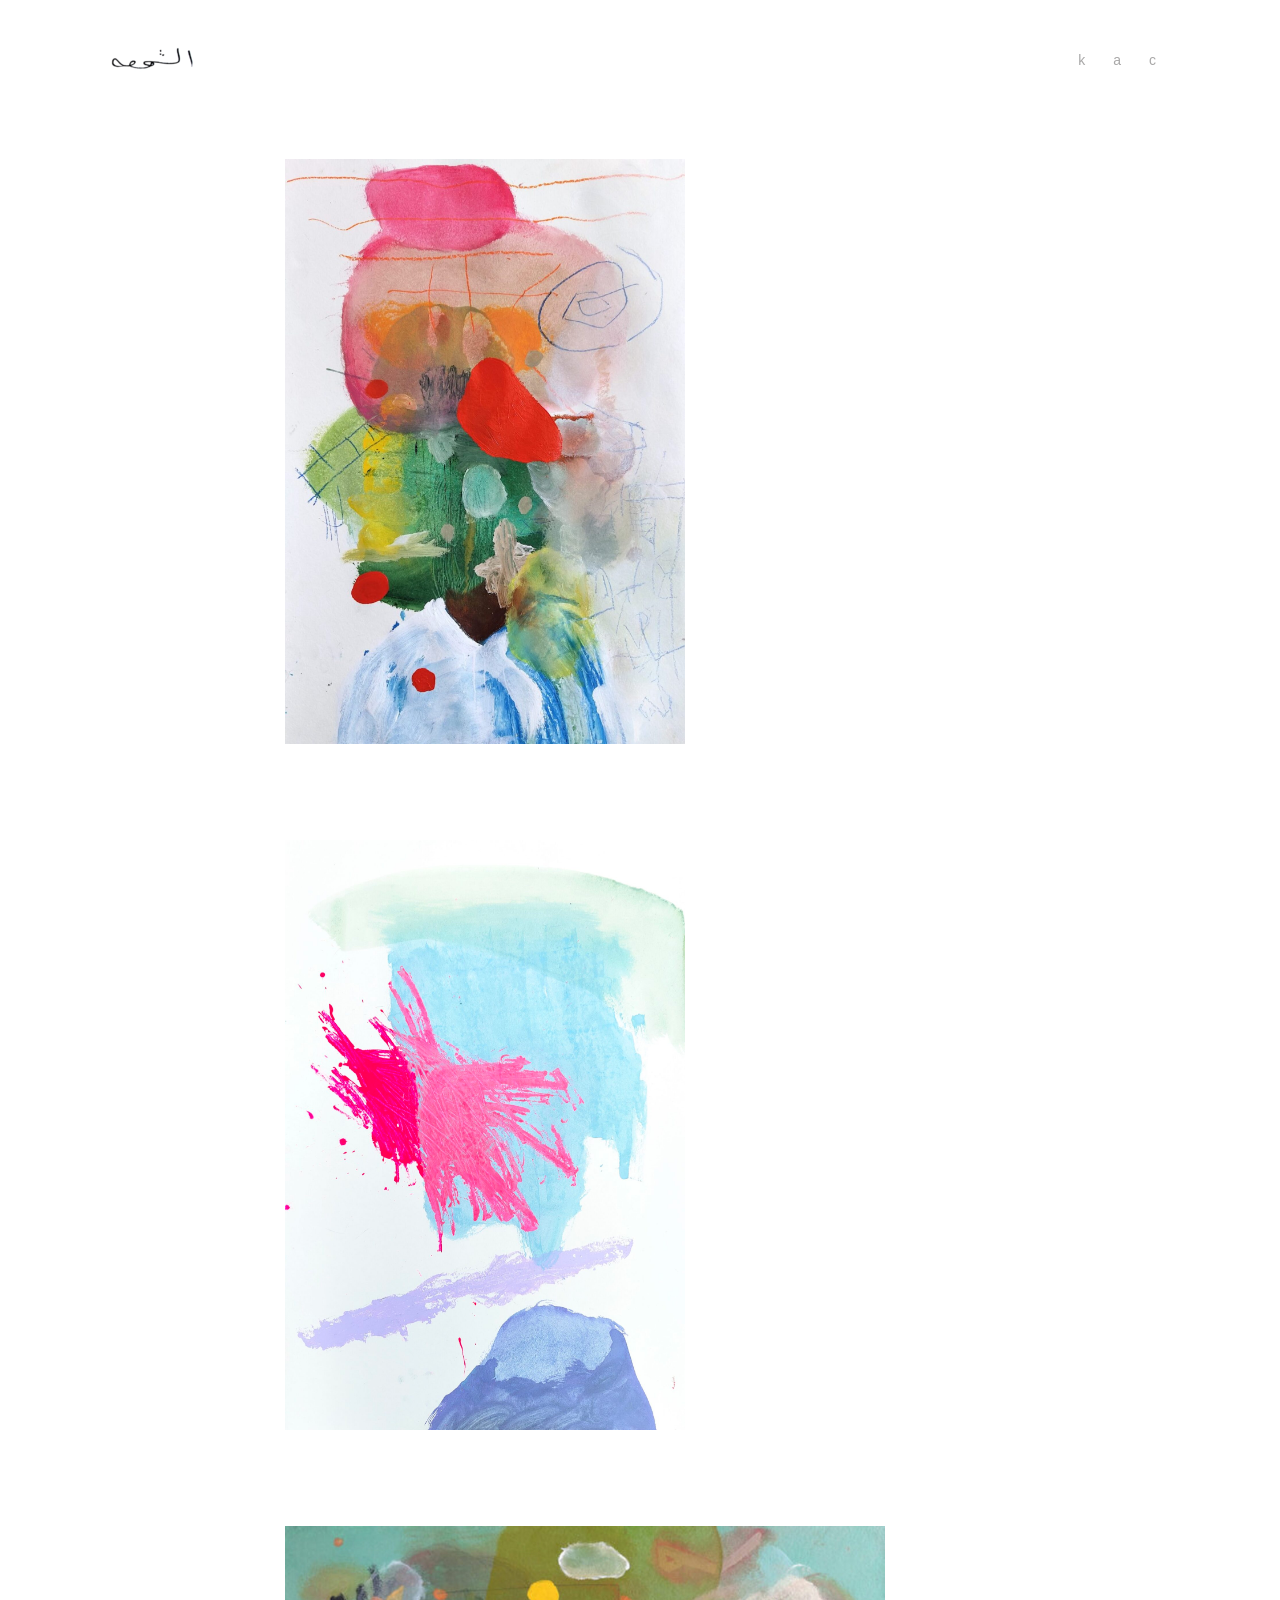
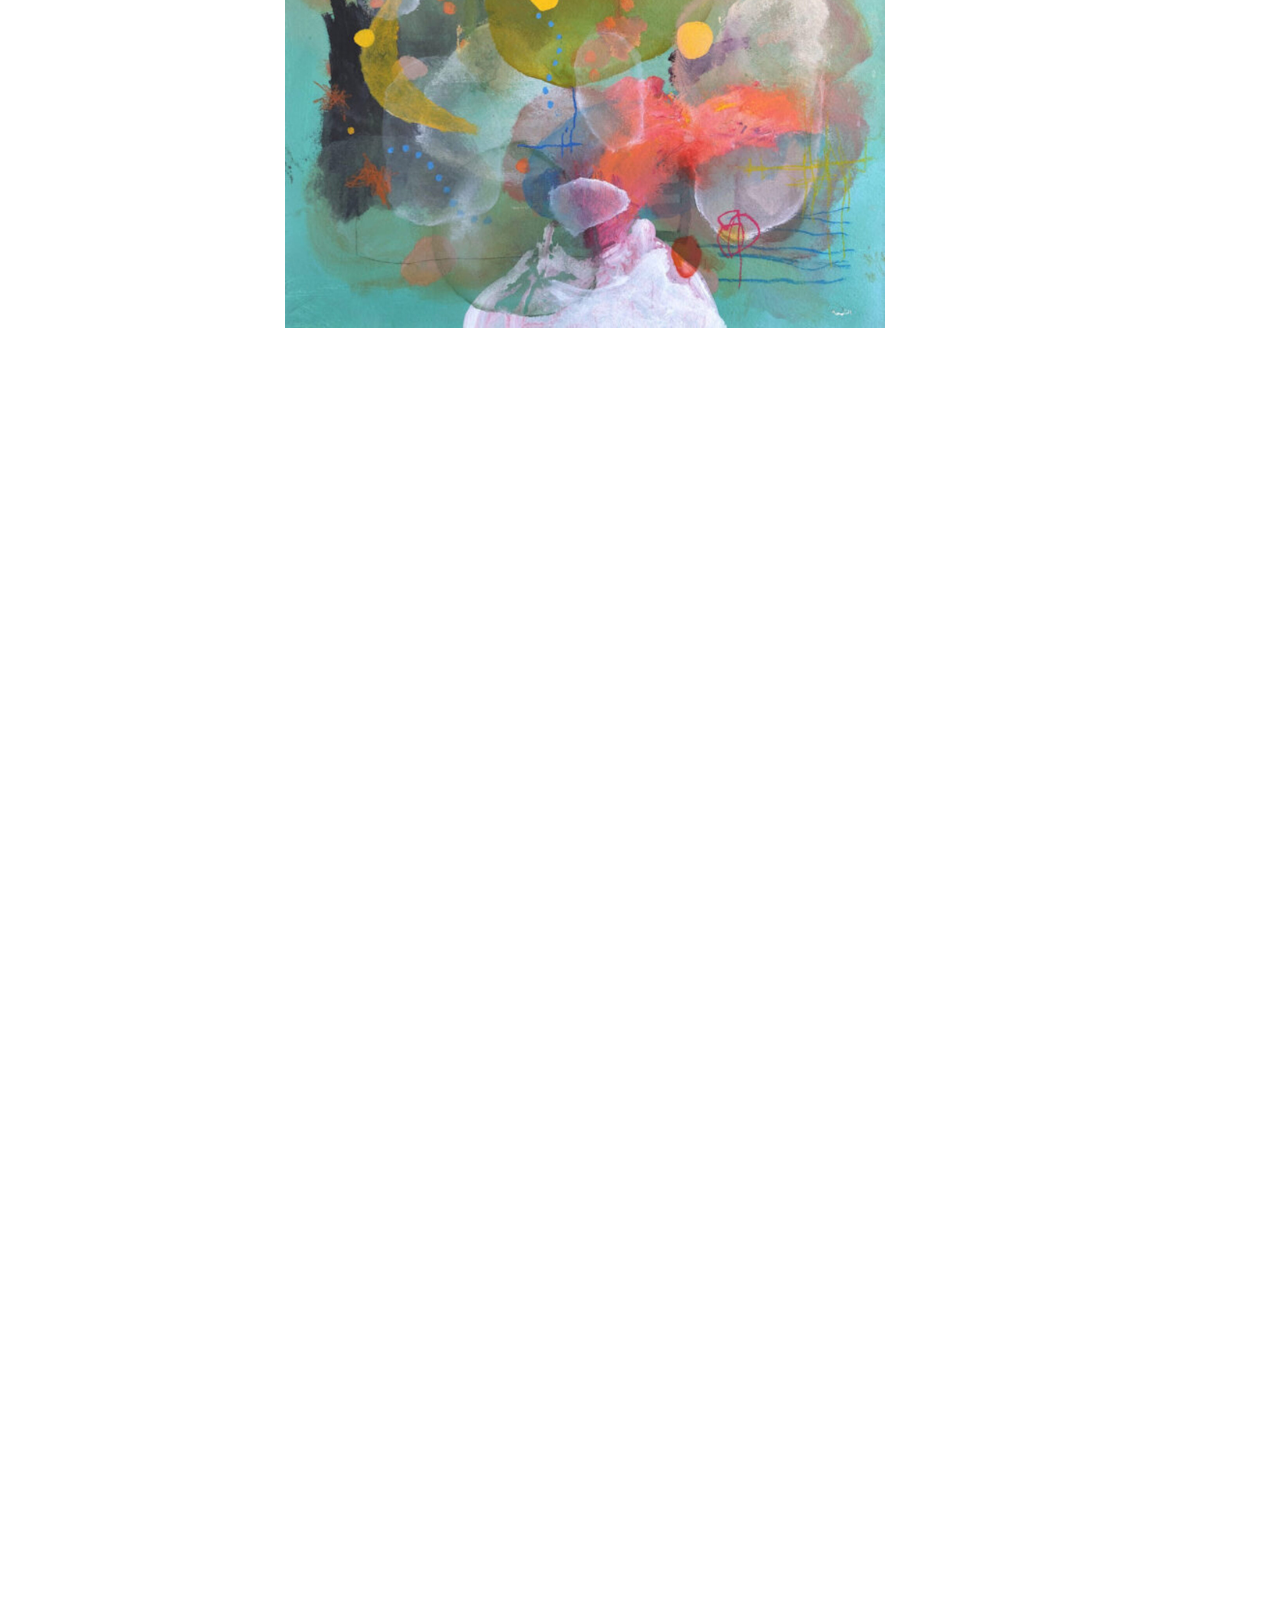
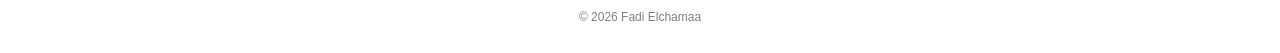
<file: docs/paper2/index.html>
<!DOCTYPE html>
<html dir="ltr" lang="en-US" prefix="og: https://ogp.me/ns#">
<head>
<meta charset="UTF-8">
<meta name="viewport" content="width=device-width, initial-scale=1">
	<link rel="profile" href="https://gmpg.org/xfn/11"> 
	<title>Paper 2 - elchamaa</title>

		<!-- All in One SEO 5.0.3 - aioseo.com -->
	<meta name="robots" content="noindex, max-snippet:-1, max-image-preview:large, max-video-preview:-1" />
	<meta name="google-site-verification" content="ZixZzYP0JYueyrv3yXosIQipNh1nQJxiXM9u5SPvS20" />
	<meta name="msvalidate.01" content="3A2BC3C865E15ABA221D4410BA8B2C7E" />
	<link rel="canonical" href="https://felchamaa.com/paper2/" />
		<meta name="generator" content="All in One SEO (AIOSEO) 5.0.3" />
		<meta property="og:locale" content="en_US" />
		<meta property="og:site_name" content="elchamaa - Official website" />
		<meta property="og:type" content="article" />
		<meta property="og:title" content="Paper 2 - elchamaa" />
		<meta property="og:url" content="https://felchamaa.com/paper2/" />
		<meta property="og:image" content="https://felchamaa.com/wp-content/uploads/cropped-elchamaa-logo.png" />
		<meta property="og:image:secure_url" content="https://felchamaa.com/wp-content/uploads/cropped-elchamaa-logo.png" />
		<meta property="article:published_time" content="2025-12-12T11:25:37+00:00" />
		<meta property="article:modified_time" content="2026-09-01T14:40:37+00:00" />
		<meta property="article:publisher" content="https://www.facebook.com/f.elchamaa" />
		<meta name="twitter:card" content="summary_large_image" />
		<meta name="twitter:title" content="Paper 2 - elchamaa" />
		<meta name="twitter:image" content="https://felchamaa.com/wp-content/uploads/cropped-elchamaa-logo.png" />
		<script type="application/ld+json" class="aioseo-schema">
			{"@context":"https:\/\/schema.org","@graph":[{"@type":"BreadcrumbList","@id":"https:\/\/felchamaa.com\/paper2\/#breadcrumblist","itemListElement":[{"@type":"ListItem","@id":"https:\/\/felchamaa.com\/#listItem","position":1,"name":"Home","item":"https:\/\/felchamaa.com\/","nextItem":{"@type":"ListItem","@id":"https:\/\/felchamaa.com\/paper2\/#listItem","name":"Paper 2"}},{"@type":"ListItem","@id":"https:\/\/felchamaa.com\/paper2\/#listItem","position":2,"name":"Paper 2","previousItem":{"@type":"ListItem","@id":"https:\/\/felchamaa.com\/#listItem","name":"Home"}}]},{"@type":"Person","@id":"https:\/\/felchamaa.com\/#person","name":"Fadi Bassam Elchamaa","image":"https:\/\/felchamaa.com\/wp-content\/uploads\/IMG_20260805_105324379.jpg","sameAs":["https:\/\/www.facebook.com\/f.elchamaa","https:\/\/instagram.com\/elchamaa","https:\/\/www.wikidata.org\/wiki\/Q141000865"]},{"@type":"WebPage","@id":"https:\/\/felchamaa.com\/paper2\/#webpage","url":"https:\/\/felchamaa.com\/paper2\/","name":"Paper 2 - elchamaa","inLanguage":"en-US","isPartOf":{"@id":"https:\/\/felchamaa.com\/#website"},"breadcrumb":{"@id":"https:\/\/felchamaa.com\/paper2\/#breadcrumblist"},"datePublished":"2025-12-12T11:25:37+00:00","dateModified":"2026-09-01T14:40:37+00:00"},{"@type":"WebSite","@id":"https:\/\/felchamaa.com\/#website","url":"https:\/\/felchamaa.com\/","name":"Fadi Elchamaa","description":"Official website","inLanguage":"en-US","publisher":{"@id":"https:\/\/felchamaa.com\/#person"}}]}
		</script>
		<!-- All in One SEO -->



<style id="wp-img-auto-sizes-contain-inline-css">
img:is([sizes=auto i],[sizes^="auto," i]){contain-intrinsic-size:3000px 1500px}
/*# sourceURL=wp-img-auto-sizes-contain-inline-css */
</style>

<link rel='stylesheet' id='astra-theme-css-css' href='../wp-content/themes/astra/assets/css/minified/main.min.css' media='all' />
<style id="astra-theme-css-inline-css">
:root{--ast-post-nav-space:0;--ast-container-default-xlg-padding:2.5em;--ast-container-default-lg-padding:2.5em;--ast-container-default-slg-padding:2em;--ast-container-default-md-padding:2.5em;--ast-container-default-sm-padding:2.5em;--ast-container-default-xs-padding:2.4em;--ast-container-default-xxs-padding:1.8em;--ast-code-block-background:#ECEFF3;--ast-comment-inputs-background:#F9FAFB;--ast-normal-container-width:1200px;--ast-narrow-container-width:750px;--ast-blog-title-font-weight:600;--ast-blog-meta-weight:600;--ast-global-color-primary:var(--ast-global-color-4);--ast-global-color-secondary:var(--ast-global-color-5);--ast-global-color-alternate-background:var(--ast-global-color-6);--ast-global-color-subtle-background:var(--ast-global-color-7);--ast-bg-style-guide:var( --ast-global-color-secondary,var(--ast-global-color-5) );--ast-shadow-style-guide:0px 0px 4px 0 #00000057;--ast-global-dark-bg-style:#fff;--ast-global-dark-lfs:#fbfbfb;--ast-widget-bg-color:#fafafa;--ast-wc-container-head-bg-color:#fbfbfb;--ast-title-layout-bg:#eeeeee;--ast-search-border-color:#e7e7e7;--ast-lifter-hover-bg:#e6e6e6;--ast-gallery-block-color:#000;--srfm-color-input-label:var(--ast-global-color-2);}html{font-size:100%;}a{color:var(--ast-global-color-0);}a:hover,a:focus{color:var(--ast-global-color-1);}body,button,input,select,textarea,.ast-button,.ast-custom-button{font-family:-apple-system,BlinkMacSystemFont,Segoe UI,Roboto,Oxygen-Sans,Ubuntu,Cantarell,Helvetica Neue,sans-serif;font-weight:400;font-size:16px;font-size:1rem;line-height:var(--ast-body-line-height,1.65);}blockquote{color:var(--ast-global-color-3);}h1,h2,h3,h4,h5,h6,.entry-content :where(h1,h2,h3,h4,h5,h6),.site-title,.site-title a{font-weight:600;}.ast-site-identity .site-title a{color:var(--ast-global-color-2);}.site-title{font-size:26px;font-size:1.625rem;display:none;}header .custom-logo-link img{max-width:114px;width:114px;}.astra-logo-svg{width:114px;}.site-header .site-description{font-size:15px;font-size:0.9375rem;display:none;}.entry-title{font-size:20px;font-size:1.25rem;}.ast-blog-single-element.ast-taxonomy-container a{font-size:14px;font-size:0.875rem;}.ast-blog-meta-container{font-size:13px;font-size:0.8125rem;}.archive .ast-article-post .ast-article-inner,.blog .ast-article-post .ast-article-inner,.archive .ast-article-post .ast-article-inner:hover,.blog .ast-article-post .ast-article-inner:hover{border-top-left-radius:6px;border-top-right-radius:6px;border-bottom-right-radius:6px;border-bottom-left-radius:6px;overflow:hidden;}h1,.entry-content :where(h1){font-size:36px;font-size:2.25rem;font-weight:600;line-height:1.4em;}h2,.entry-content :where(h2){font-size:30px;font-size:1.875rem;font-weight:600;line-height:1.3em;}h3,.entry-content :where(h3){font-size:24px;font-size:1.5rem;font-weight:600;line-height:1.3em;}h4,.entry-content :where(h4){font-size:20px;font-size:1.25rem;line-height:1.2em;font-weight:600;}h5,.entry-content :where(h5){font-size:18px;font-size:1.125rem;line-height:1.2em;font-weight:600;}h6,.entry-content :where(h6){font-size:16px;font-size:1rem;line-height:1.25em;font-weight:600;}::selection{background-color:var(--ast-global-color-0);color:#ffffff;}body,h1,h2,h3,h4,h5,h6,.entry-title a,.entry-content :where(h1,h2,h3,h4,h5,h6){color:var(--ast-global-color-3);}.tagcloud a:hover,.tagcloud a:focus,.tagcloud a.current-item{color:#ffffff;border-color:var(--ast-global-color-0);background-color:var(--ast-global-color-0);}input:focus,input[type="text"]:focus,input[type="email"]:focus,input[type="url"]:focus,input[type="password"]:focus,input[type="reset"]:focus,input[type="search"]:focus,textarea:focus{border-color:var(--ast-global-color-0);}input[type="radio"]:checked,input[type=reset],input[type="checkbox"]:checked,input[type="checkbox"]:hover:checked,input[type="checkbox"]:focus:checked,input[type=range]::-webkit-slider-thumb{border-color:var(--ast-global-color-0);background-color:var(--ast-global-color-0);box-shadow:none;}.site-footer a:hover + .post-count,.site-footer a:focus + .post-count{background:var(--ast-global-color-0);border-color:var(--ast-global-color-0);}.single .nav-links .nav-previous,.single .nav-links .nav-next{color:var(--ast-global-color-0);}.entry-meta,.entry-meta *{line-height:1.45;color:var(--ast-global-color-0);font-weight:600;}.entry-meta a:not(.ast-button):hover,.entry-meta a:not(.ast-button):hover *,.entry-meta a:not(.ast-button):focus,.entry-meta a:not(.ast-button):focus *,.page-links > .page-link,.page-links .page-link:hover,.post-navigation a:hover{color:var(--ast-global-color-1);}#cat option,.secondary .calendar_wrap thead a,.secondary .calendar_wrap thead a:visited{color:var(--ast-global-color-0);}.secondary .calendar_wrap #today,.ast-progress-val span{background:var(--ast-global-color-0);}.secondary a:hover + .post-count,.secondary a:focus + .post-count{background:var(--ast-global-color-0);border-color:var(--ast-global-color-0);}.calendar_wrap #today > a{color:#ffffff;}.page-links .page-link,.single .post-navigation a{color:var(--ast-global-color-3);}.ast-search-menu-icon .search-form button.search-submit{padding:0 4px;}.ast-search-menu-icon form.search-form{padding-right:0;}.ast-header-search .ast-search-menu-icon.ast-dropdown-active .search-form,.ast-header-search .ast-search-menu-icon.ast-dropdown-active .search-field:focus{transition:all 0.2s;}.search-form input.search-field:focus{outline:none;}.ast-mobile-header-content .ast-builder-layout-element:not(.ast-builder-menu):not(.ast-header-divider-element),.ast-mobile-popup-content .ast-builder-layout-element:not(.ast-builder-menu):not(.ast-header-divider-element){padding:15px 20px;}.ast-search-menu-icon .search-form button.search-submit:focus,.ast-theme-transparent-header .ast-header-search .ast-dropdown-active .ast-icon,.ast-theme-transparent-header .ast-inline-search .search-field:focus .ast-icon{color:var(--ast-global-color-1);}.ast-desktop .ast-header-search .slide-search .search-form{border:2px solid var(--ast-global-color-0);}.ast-header-search .slide-search .search-field{background-color:var(--ast-global-dark-bg-style);}.ast-archive-title{color:var(--ast-global-color-2);}.widget-title{font-size:22px;font-size:1.375rem;color:var(--ast-global-color-2);}.ast-single-post .entry-content a,.ast-comment-content a:not(.ast-comment-edit-reply-wrap a){text-decoration:underline;}.ast-single-post .entry-content .uagb-tab a,.ast-single-post .entry-content .uagb-ifb-cta a,.ast-single-post .entry-content .uabb-module-content a,.ast-single-post .entry-content .uagb-post-grid a,.ast-single-post .entry-content .uagb-timeline a,.ast-single-post .entry-content .uagb-toc__wrap a,.ast-single-post .entry-content .uagb-taxomony-box a,.entry-content .wp-block-latest-posts > li > a,.ast-single-post .entry-content .wp-block-file__button,a.ast-post-filter-single,.ast-single-post .ast-comment-content .comment-reply-link,.ast-single-post .ast-comment-content .comment-edit-link{text-decoration:none;}.ast-search-menu-icon.slide-search a:focus-visible:focus-visible,.astra-search-icon:focus-visible,#close:focus-visible,a:focus-visible,.ast-menu-toggle:focus-visible,.site .skip-link:focus-visible,.wp-block-loginout input:focus-visible,.wp-block-search.wp-block-search__button-inside .wp-block-search__inside-wrapper,.ast-header-navigation-arrow:focus-visible,.ast-orders-table__row .ast-orders-table__cell:focus-visible,a#ast-apply-coupon:focus-visible,#ast-apply-coupon:focus-visible,#close:focus-visible,.button.search-submit:focus-visible,#search_submit:focus,.normal-search:focus-visible,.ast-header-account-wrap:focus-visible,.astra-cart-drawer-close:focus,.ast-single-variation:focus,.ast-button:focus,.ast-builder-button-wrap:has(.ast-custom-button-link:focus),.ast-builder-button-wrap .ast-custom-button-link:focus{outline-style:dotted;outline-color:inherit;outline-width:thin;}input:focus,input[type="text"]:focus,input[type="email"]:focus,input[type="url"]:focus,input[type="password"]:focus,input[type="reset"]:focus,input[type="search"]:focus,input[type="number"]:focus,textarea:focus,.wp-block-search__input:focus,[data-section="section-header-mobile-trigger"] .ast-button-wrap .ast-mobile-menu-trigger-minimal:focus,.ast-mobile-popup-drawer.active .menu-toggle-close:focus,#ast-scroll-top:focus,#coupon_code:focus,#ast-coupon-code:focus{border-style:dotted;border-color:inherit;border-width:thin;}input{outline:none;}.ast-logo-title-inline .site-logo-img{padding-right:1em;}.site-logo-img img{ transition:all 0.2s linear;}body .ast-oembed-container *{position:absolute;top:0;width:100%;height:100%;left:0;}body .wp-block-embed-pocket-casts .ast-oembed-container *{position:unset;}.ast-single-post-featured-section + article {margin-top: 2em;}.site-content .ast-single-post-featured-section img {width: 100%;overflow: hidden;object-fit: cover;}.ast-separate-container .site-content .ast-single-post-featured-section + article {margin-top: -80px;z-index: 9;position: relative;border-radius: 4px;}@media (min-width: 922px) {.ast-no-sidebar .site-content .ast-article-image-container--wide {margin-left: -120px;margin-right: -120px;max-width: unset;width: unset;}.ast-left-sidebar .site-content .ast-article-image-container--wide,.ast-right-sidebar .site-content .ast-article-image-container--wide {margin-left: -10px;margin-right: -10px;}.site-content .ast-article-image-container--full {margin-left: calc( -50vw + 50%);margin-right: calc( -50vw + 50%);max-width: 100vw;width: 100vw;}.ast-left-sidebar .site-content .ast-article-image-container--full,.ast-right-sidebar .site-content .ast-article-image-container--full {margin-left: -10px;margin-right: -10px;max-width: inherit;width: auto;}}.site > .ast-single-related-posts-container {margin-top: 0;}@media (min-width: 922px) {.ast-desktop .ast-container--narrow {max-width: var(--ast-narrow-container-width);margin: 0 auto;}}input[type="text"],input[type="number"],input[type="email"],input[type="url"],input[type="password"],input[type="search"],input[type=reset],input[type=tel],input[type=date],select,textarea{font-size:16px;font-style:normal;font-weight:400;line-height:24px;width:100%;padding:12px 16px;border-radius:4px;box-shadow:0px 1px 2px 0px rgba(0,0,0,0.05);color:var(--ast-form-input-text,#475569);}input[type="text"],input[type="number"],input[type="email"],input[type="url"],input[type="password"],input[type="search"],input[type=reset],input[type=tel],input[type=date],select{height:40px;}input[type="date"]{border-width:1px;border-style:solid;border-color:var(--ast-border-color);background:var( --ast-global-color-secondary,var(--ast-global-color-5) );}input[type="text"]:focus,input[type="number"]:focus,input[type="email"]:focus,input[type="url"]:focus,input[type="password"]:focus,input[type="search"]:focus,input[type=reset]:focus,input[type="tel"]:focus,input[type="date"]:focus,select:focus,textarea:focus{border-color:#046BD2;box-shadow:none;outline:none;color:var(--ast-form-input-focus-text,#475569);}label,legend{color:var(--ast-global-color-2,#111827 );font-size:14px;font-style:normal;font-weight:500;line-height:20px;}select{padding:6px 10px;}fieldset{padding:30px;border-radius:4px;}button,.ast-button,.button,input[type="button"],input[type="reset"],input[type="submit"],a:where(.wp-block-button__link){border-radius:4px;box-shadow:0px 1px 2px 0px rgba(0,0,0,0.05);}:root{--ast-comment-inputs-background:#FFF;}::placeholder{color:var(--ast-form-field-color,#9CA3AF);}::-ms-input-placeholder{color:var(--ast-form-field-color,#9CA3AF);}@media (max-width:921.99px){#ast-desktop-header{display:none;}}@media (min-width:922px){#ast-mobile-header{display:none;}}.wp-block-buttons.aligncenter{justify-content:center;}@media (max-width:921px){.ast-theme-transparent-header #primary,.ast-theme-transparent-header #secondary{padding:0;}}@media (max-width:921px){.ast-plain-container.ast-no-sidebar #primary{padding:0;}}.ast-plain-container.ast-no-sidebar #primary{margin-top:0;margin-bottom:0;}@media (min-width:1200px){.ast-plain-container.ast-no-sidebar #primary{margin-top:60px;margin-bottom:60px;}}.wp-block-button.is-style-outline .wp-block-button__link{border-color:var(--ast-global-color-0);}div.wp-block-button.is-style-outline > .wp-block-button__link:not(.has-text-color),div.wp-block-button.wp-block-button__link.is-style-outline:not(.has-text-color){color:var(--ast-global-color-0);}.wp-block-button.is-style-outline .wp-block-button__link:hover,.wp-block-buttons .wp-block-button.is-style-outline .wp-block-button__link:focus,.wp-block-buttons .wp-block-button.is-style-outline > .wp-block-button__link:not(.has-text-color):hover,.wp-block-buttons .wp-block-button.wp-block-button__link.is-style-outline:not(.has-text-color):hover{color:#ffffff;background-color:var(--ast-global-color-1);border-color:var(--ast-global-color-1);}.post-page-numbers.current .page-link,.ast-pagination .page-numbers.current{color:#ffffff;border-color:var(--ast-global-color-0);background-color:var(--ast-global-color-0);}.wp-block-buttons .wp-block-button.is-style-outline .wp-block-button__link.wp-element-button,.ast-outline-button,.wp-block-uagb-buttons-child .uagb-buttons-repeater.ast-outline-button{border-color:var(--ast-global-color-0);border-top-width:2px;border-right-width:2px;border-bottom-width:2px;border-left-width:2px;font-family:inherit;font-weight:500;font-size:16px;font-size:1rem;line-height:1em;padding-top:13px;padding-right:30px;padding-bottom:13px;padding-left:30px;}.wp-block-buttons .wp-block-button.is-style-outline > .wp-block-button__link:not(.has-text-color),.wp-block-buttons .wp-block-button.wp-block-button__link.is-style-outline:not(.has-text-color),.ast-outline-button{color:var(--ast-global-color-0);}.wp-block-button.is-style-outline .wp-block-button__link:hover,.wp-block-buttons .wp-block-button.is-style-outline .wp-block-button__link:focus,.wp-block-buttons .wp-block-button.is-style-outline > .wp-block-button__link:not(.has-text-color):hover,.wp-block-buttons .wp-block-button.wp-block-button__link.is-style-outline:not(.has-text-color):hover,.ast-outline-button:hover,.ast-outline-button:focus,.wp-block-uagb-buttons-child .uagb-buttons-repeater.ast-outline-button:hover,.wp-block-uagb-buttons-child .uagb-buttons-repeater.ast-outline-button:focus{color:#ffffff;background-color:var(--ast-global-color-1);border-color:var(--ast-global-color-1);}.ast-single-post .entry-content a.ast-outline-button,.ast-single-post .entry-content .is-style-outline>.wp-block-button__link{text-decoration:none;}.wp-block-button .wp-block-button__link.wp-element-button.is-style-outline:not(.has-background),.wp-block-button.is-style-outline>.wp-block-button__link.wp-element-button:not(.has-background),.ast-outline-button{background-color:transparent;}.uagb-buttons-repeater.ast-outline-button{border-radius:9999px;}@media (max-width:921px){.wp-block-buttons .wp-block-button.is-style-outline .wp-block-button__link.wp-element-button,.ast-outline-button,.wp-block-uagb-buttons-child .uagb-buttons-repeater.ast-outline-button{padding-top:12px;padding-right:28px;padding-bottom:12px;padding-left:28px;}}@media (max-width:544px){.wp-block-buttons .wp-block-button.is-style-outline .wp-block-button__link.wp-element-button,.ast-outline-button,.wp-block-uagb-buttons-child .uagb-buttons-repeater.ast-outline-button{padding-top:10px;padding-right:24px;padding-bottom:10px;padding-left:24px;}}.entry-content[data-ast-blocks-layout] > figure{margin-bottom:1em;}h1.widget-title{font-weight:600;}h2.widget-title{font-weight:600;}h3.widget-title{font-weight:600;}#page{display:flex;flex-direction:column;min-height:100vh;}.ast-404-layout-1 h1.page-title{color:var(--ast-global-color-2);}.single .post-navigation a{line-height:1em;height:inherit;}.error-404 .page-sub-title{font-size:1.5rem;font-weight:inherit;}.search .site-content .content-area .search-form{margin-bottom:0;}#page .site-content{flex-grow:1;}.widget{margin-bottom:1.25em;}#secondary li{line-height:1.5em;}#secondary .wp-block-group h2{margin-bottom:0.7em;}#secondary h2{font-size:1.7rem;}.ast-separate-container .ast-article-post,.ast-separate-container .ast-article-single,.ast-separate-container .comment-respond{padding:3em;}.ast-separate-container .ast-article-single .ast-article-single{padding:0;}.ast-article-single .wp-block-post-template-is-layout-grid{padding-left:0;}.ast-separate-container .comments-title,.ast-narrow-container .comments-title{padding:1.5em 2em;}.ast-page-builder-template .comment-form-textarea,.ast-comment-formwrap .ast-grid-common-col{padding:0;}.ast-comment-formwrap{padding:0;display:inline-flex;column-gap:20px;width:100%;margin-left:0;margin-right:0;}.comments-area textarea#comment:focus,.comments-area textarea#comment:active,.comments-area .ast-comment-formwrap input[type="text"]:focus,.comments-area .ast-comment-formwrap input[type="text"]:active {box-shadow:none;outline:none;}.archive.ast-page-builder-template .entry-header{margin-top:2em;}.ast-page-builder-template .ast-comment-formwrap{width:100%;}.entry-title{margin-bottom:0.6em;}.ast-archive-description p{font-size:inherit;font-weight:inherit;line-height:inherit;}.ast-separate-container .ast-comment-list li.depth-1,.hentry{margin-bottom:1.5em;}.site-content section.ast-archive-description{margin-bottom:2em;}@media (min-width:921px){.ast-left-sidebar.ast-page-builder-template #secondary,.archive.ast-right-sidebar.ast-page-builder-template .site-main{padding-left:20px;padding-right:20px;}}@media (max-width:544px){.ast-comment-formwrap.ast-row{column-gap:10px;display:inline-block;}#ast-commentform .ast-grid-common-col{position:relative;width:100%;}}@media (min-width:1201px){.ast-separate-container .ast-article-post,.ast-separate-container .ast-article-single,.ast-separate-container .ast-author-box,.ast-separate-container .ast-404-layout-1,.ast-separate-container .no-results{padding:3em;}}@media (max-width:921px){.ast-left-sidebar #content > .ast-container{display:flex;flex-direction:column-reverse;width:100%;}}@media (min-width:922px){.ast-separate-container.ast-right-sidebar #primary,.ast-separate-container.ast-left-sidebar #primary{border:0;}.search-no-results.ast-separate-container #primary{margin-bottom:4em;}}.wp-block-button .wp-block-button__link{color:#ffffff;}.wp-block-button .wp-block-button__link:hover,.wp-block-button .wp-block-button__link:focus{color:#ffffff;background-color:var(--ast-global-color-1);border-color:var(--ast-global-color-1);}.wp-block-button .wp-block-button__link,.wp-block-search .wp-block-search__button,body .wp-block-file .wp-block-file__button{border-color:var(--ast-global-color-0);background-color:var(--ast-global-color-0);color:#ffffff;font-family:inherit;font-weight:500;line-height:1em;font-size:16px;font-size:1rem;padding-top:15px;padding-right:30px;padding-bottom:15px;padding-left:30px;}.ast-single-post .entry-content .wp-block-button .wp-block-button__link,.ast-single-post .entry-content .wp-block-search .wp-block-search__button,body .entry-content .wp-block-file .wp-block-file__button{text-decoration:none;}@media (max-width:921px){.wp-block-button .wp-block-button__link,.wp-block-search .wp-block-search__button,body .wp-block-file .wp-block-file__button{padding-top:14px;padding-right:28px;padding-bottom:14px;padding-left:28px;}}@media (max-width:544px){.wp-block-button .wp-block-button__link,.wp-block-search .wp-block-search__button,body .wp-block-file .wp-block-file__button{padding-top:12px;padding-right:24px;padding-bottom:12px;padding-left:24px;}}.menu-toggle,button,.ast-button,.ast-custom-button,.button,input#submit,input[type="button"],input[type="submit"],input[type="reset"],#comments .submit,.search .search-submit,form[CLASS*="wp-block-search__"].wp-block-search .wp-block-search__inside-wrapper .wp-block-search__button,body .wp-block-file .wp-block-file__button,.search .search-submit{border-style:solid;border-top-width:0;border-right-width:0;border-left-width:0;border-bottom-width:0;color:#ffffff;border-color:var(--ast-global-color-0);background-color:var(--ast-global-color-0);padding-top:15px;padding-right:30px;padding-bottom:15px;padding-left:30px;font-family:inherit;font-weight:500;font-size:16px;font-size:1rem;line-height:1em;}button:focus,.menu-toggle:hover,button:hover,.ast-button:hover,.ast-custom-button:hover .button:hover,.ast-custom-button:hover ,input[type=reset]:hover,input[type=reset]:focus,input#submit:hover,input#submit:focus,input[type="button"]:hover,input[type="button"]:focus,input[type="submit"]:hover,input[type="submit"]:focus,form[CLASS*="wp-block-search__"].wp-block-search .wp-block-search__inside-wrapper .wp-block-search__button:hover,form[CLASS*="wp-block-search__"].wp-block-search .wp-block-search__inside-wrapper .wp-block-search__button:focus,body .wp-block-file .wp-block-file__button:hover,body .wp-block-file .wp-block-file__button:focus{color:#ffffff;background-color:var(--ast-global-color-1);border-color:var(--ast-global-color-1);}form[CLASS*="wp-block-search__"].wp-block-search .wp-block-search__inside-wrapper .wp-block-search__button.has-icon{padding-top:calc(15px - 3px);padding-right:calc(30px - 3px);padding-bottom:calc(15px - 3px);padding-left:calc(30px - 3px);}@media (max-width:921px){.menu-toggle,button,.ast-button,.ast-custom-button,.button,input#submit,input[type="button"],input[type="submit"],input[type="reset"],#comments .submit,.search .search-submit,form[CLASS*="wp-block-search__"].wp-block-search .wp-block-search__inside-wrapper .wp-block-search__button,body .wp-block-file .wp-block-file__button,.search .search-submit{padding-top:14px;padding-right:28px;padding-bottom:14px;padding-left:28px;}}@media (max-width:544px){.menu-toggle,button,.ast-button,.ast-custom-button,.button,input#submit,input[type="button"],input[type="submit"],input[type="reset"],#comments .submit,.search .search-submit,form[CLASS*="wp-block-search__"].wp-block-search .wp-block-search__inside-wrapper .wp-block-search__button,body .wp-block-file .wp-block-file__button,.search .search-submit{padding-top:12px;padding-right:24px;padding-bottom:12px;padding-left:24px;}}@media (max-width:921px){.ast-mobile-header-stack .main-header-bar .ast-search-menu-icon{display:inline-block;}.ast-header-break-point.ast-header-custom-item-outside .ast-mobile-header-stack .main-header-bar .ast-search-icon{margin:0;}.ast-comment-avatar-wrap img{max-width:2.5em;}.ast-comment-meta{padding:0 1.8888em 1.3333em;}}@media (min-width:544px){.ast-container{max-width:100%;}}@media (max-width:544px){.ast-separate-container .ast-article-post,.ast-separate-container .ast-article-single,.ast-separate-container .comments-title,.ast-separate-container .ast-archive-description{padding:1.5em 1em;}.ast-separate-container #content .ast-container{padding-left:0.54em;padding-right:0.54em;}.ast-separate-container .ast-comment-list .bypostauthor{padding:.5em;}.ast-search-menu-icon.ast-dropdown-active .search-field{width:170px;}} #ast-mobile-header .ast-site-header-cart-li a{pointer-events:none;}.ast-separate-container{background-color:var(--ast-global-color-5);background-image:none;}@media (max-width:921px){.site-title{display:none;}.site-header .site-description{display:none;}h1,.entry-content :where(h1){font-size:30px;font-size:1.875rem;}h2,.entry-content :where(h2){font-size:25px;font-size:1.5625rem;}h3,.entry-content :where(h3){font-size:20px;font-size:1.25rem;}}@media (max-width:544px){.site-title{display:none;}.site-header .site-description{display:none;}h1,.entry-content :where(h1){font-size:30px;font-size:1.875rem;}h2,.entry-content :where(h2){font-size:25px;font-size:1.5625rem;}h3,.entry-content :where(h3){font-size:20px;font-size:1.25rem;}}@media (max-width:921px){html{font-size:91.2%;}}@media (max-width:544px){html{font-size:91.2%;}}@media (min-width:922px){.ast-container{max-width:1240px;}}@media (min-width:922px){.ast-narrow-container .site-content > .ast-container{max-width:750px;}}@media (min-width:922px){.ast-narrow-container .site-content > .ast-container{max-width:750px;}}@media (min-width:922px){.site-content .ast-container{display:flex;}}@media (max-width:921px){.site-content .ast-container{flex-direction:column;}}.entry-content :where(h1,h2,h3,h4,h5,h6){clear:none;}@media (min-width:922px){.main-header-menu .sub-menu .menu-item.ast-left-align-sub-menu:hover > .sub-menu,.main-header-menu .sub-menu .menu-item.ast-left-align-sub-menu.focus > .sub-menu{margin-left:-0px;}}.entry-content li > p{margin-bottom:0;}.site .comments-area{padding-bottom:2em;margin-top:2em;}.wp-block-file {display: flex;align-items: center;flex-wrap: wrap;justify-content: space-between;}.wp-block-pullquote {border: none;}.wp-block-pullquote blockquote::before {content: "\201D";font-family: "Helvetica",sans-serif;display: flex;transform: rotate( 180deg );font-size: 6rem;font-style: normal;line-height: 1;font-weight: bold;align-items: center;justify-content: center;}.has-text-align-right > blockquote::before {justify-content: flex-start;}.has-text-align-left > blockquote::before {justify-content: flex-end;}figure.wp-block-pullquote.is-style-solid-color blockquote {max-width: 100%;text-align: inherit;}:root {--wp--custom--ast-default-block-top-padding: 3em;--wp--custom--ast-default-block-right-padding: 3em;--wp--custom--ast-default-block-bottom-padding: 3em;--wp--custom--ast-default-block-left-padding: 3em;--wp--custom--ast-container-width: 1200px;--wp--custom--ast-content-width-size: 1200px;--wp--custom--ast-wide-width-size: calc(1200px + var(--wp--custom--ast-default-block-left-padding) + var(--wp--custom--ast-default-block-right-padding));}.ast-narrow-container {--wp--custom--ast-content-width-size: 750px;--wp--custom--ast-wide-width-size: 750px;}@media(max-width: 921px) {:root {--wp--custom--ast-default-block-top-padding: 3em;--wp--custom--ast-default-block-right-padding: 2em;--wp--custom--ast-default-block-bottom-padding: 3em;--wp--custom--ast-default-block-left-padding: 2em;}}@media(max-width: 544px) {:root {--wp--custom--ast-default-block-top-padding: 3em;--wp--custom--ast-default-block-right-padding: 1.5em;--wp--custom--ast-default-block-bottom-padding: 3em;--wp--custom--ast-default-block-left-padding: 1.5em;}}.entry-content > .wp-block-group,.entry-content > .wp-block-cover,.entry-content > .wp-block-columns {padding-top: var(--wp--custom--ast-default-block-top-padding);padding-right: var(--wp--custom--ast-default-block-right-padding);padding-bottom: var(--wp--custom--ast-default-block-bottom-padding);padding-left: var(--wp--custom--ast-default-block-left-padding);}.ast-plain-container.ast-no-sidebar .entry-content > .alignfull,.ast-page-builder-template .ast-no-sidebar .entry-content > .alignfull {margin-left: calc( -50vw + 50%);margin-right: calc( -50vw + 50%);max-width: 100vw;width: 100vw;}.ast-plain-container.ast-no-sidebar .entry-content .alignfull .alignfull,.ast-page-builder-template.ast-no-sidebar .entry-content .alignfull .alignfull,.ast-plain-container.ast-no-sidebar .entry-content .alignfull .alignwide,.ast-page-builder-template.ast-no-sidebar .entry-content .alignfull .alignwide,.ast-plain-container.ast-no-sidebar .entry-content .alignwide .alignfull,.ast-page-builder-template.ast-no-sidebar .entry-content .alignwide .alignfull,.ast-plain-container.ast-no-sidebar .entry-content .alignwide .alignwide,.ast-page-builder-template.ast-no-sidebar .entry-content .alignwide .alignwide,.ast-plain-container.ast-no-sidebar .entry-content .wp-block-column .alignfull,.ast-page-builder-template.ast-no-sidebar .entry-content .wp-block-column .alignfull,.ast-plain-container.ast-no-sidebar .entry-content .wp-block-column .alignwide,.ast-page-builder-template.ast-no-sidebar .entry-content .wp-block-column .alignwide {margin-left: auto;margin-right: auto;width: 100%;}[data-ast-blocks-layout] .wp-block-separator:not(.is-style-dots) {height: 0;}[data-ast-blocks-layout] .wp-block-separator {margin: 20px auto;}[data-ast-blocks-layout] .wp-block-separator:not(.is-style-wide):not(.is-style-dots) {max-width: 100px;}[data-ast-blocks-layout] .wp-block-separator.has-background {padding: 0;}.entry-content[data-ast-blocks-layout] > * {max-width: var(--wp--custom--ast-content-width-size);margin-left: auto;margin-right: auto;}.entry-content[data-ast-blocks-layout] > .alignwide {max-width: var(--wp--custom--ast-wide-width-size);}.entry-content[data-ast-blocks-layout] .alignfull {max-width: none;}.entry-content .wp-block-columns {margin-bottom: 0;}blockquote {margin: 1.5em;border-color: rgba(0,0,0,0.05);}.wp-block-quote:not(.has-text-align-right):not(.has-text-align-center) {border-left: 5px solid rgba(0,0,0,0.05);}.has-text-align-right > blockquote,blockquote.has-text-align-right {border-right: 5px solid rgba(0,0,0,0.05);}.has-text-align-left > blockquote,blockquote.has-text-align-left {border-left: 5px solid rgba(0,0,0,0.05);}.wp-block-site-tagline,.wp-block-latest-posts .read-more {margin-top: 15px;}.wp-block-loginout p label {display: block;}.wp-block-loginout p:not(.login-remember):not(.login-submit) input {width: 100%;}.wp-block-loginout input:focus {border-color: transparent;}.wp-block-loginout input:focus {outline: thin dotted;}.entry-content .wp-block-media-text .wp-block-media-text__content {padding: 0 0 0 8%;}.entry-content .wp-block-media-text.has-media-on-the-right .wp-block-media-text__content {padding: 0 8% 0 0;}.entry-content .wp-block-media-text.has-background .wp-block-media-text__content {padding: 8%;}.entry-content .wp-block-cover:not([class*="background-color"]):not(.has-text-color.has-link-color) .wp-block-cover__inner-container,.entry-content .wp-block-cover:not([class*="background-color"]) .wp-block-cover-image-text,.entry-content .wp-block-cover:not([class*="background-color"]) .wp-block-cover-text,.entry-content .wp-block-cover-image:not([class*="background-color"]) .wp-block-cover__inner-container,.entry-content .wp-block-cover-image:not([class*="background-color"]) .wp-block-cover-image-text,.entry-content .wp-block-cover-image:not([class*="background-color"]) .wp-block-cover-text {color: var(--ast-global-color-primary,var(--ast-global-color-5));}.wp-block-loginout .login-remember input {width: 1.1rem;height: 1.1rem;margin: 0 5px 4px 0;vertical-align: middle;}.wp-block-latest-posts > li > *:first-child,.wp-block-latest-posts:not(.is-grid) > li:first-child {margin-top: 0;}.entry-content > .wp-block-buttons,.entry-content > .wp-block-uagb-buttons {margin-bottom: 1.5em;}.wp-block-search__inside-wrapper .wp-block-search__input {padding: 0 10px;color: var(--ast-global-color-3);background: var(--ast-global-color-primary,var(--ast-global-color-5));border-color: var(--ast-border-color);}.wp-block-latest-posts .read-more {margin-bottom: 1.5em;}.wp-block-search__no-button .wp-block-search__inside-wrapper .wp-block-search__input {padding-top: 5px;padding-bottom: 5px;}.wp-block-latest-posts .wp-block-latest-posts__post-date,.wp-block-latest-posts .wp-block-latest-posts__post-author {font-size: 1rem;}.wp-block-latest-posts > li > *,.wp-block-latest-posts:not(.is-grid) > li {margin-top: 12px;margin-bottom: 12px;}.ast-page-builder-template .entry-content[data-ast-blocks-layout] > .alignwide:where(:not(.uagb-is-root-container):not(.spectra-is-root-container)) > * {max-width: var(--wp--custom--ast-wide-width-size);}.ast-page-builder-template .entry-content[data-ast-blocks-layout] > .inherit-container-width > *,.ast-page-builder-template .entry-content[data-ast-blocks-layout] > *:not(.wp-block-group):where(:not(.uagb-is-root-container):not(.spectra-is-root-container)) > *,.entry-content[data-ast-blocks-layout] > .wp-block-cover .wp-block-cover__inner-container {max-width: none ;margin-left: auto;margin-right: auto;}.ast-page-builder-template .entry-content[data-ast-blocks-layout] > *,.ast-page-builder-template .entry-content[data-ast-blocks-layout] > .alignfull:where(:not(.wp-block-group):not(.uagb-is-root-container):not(.spectra-is-root-container)) > * {max-width: none;}.entry-content[data-ast-blocks-layout] .wp-block-cover:not(.alignleft):not(.alignright) {width: auto;}@media(max-width: 1200px) {.ast-separate-container .entry-content > .alignfull,.ast-separate-container .entry-content[data-ast-blocks-layout] > .alignwide,.ast-plain-container .entry-content[data-ast-blocks-layout] > .alignwide,.ast-plain-container .entry-content .alignfull {margin-left: calc(-1 * min(var(--ast-container-default-xlg-padding),20px)) ;margin-right: calc(-1 * min(var(--ast-container-default-xlg-padding),20px));}}@media(min-width: 1201px) {.ast-separate-container .entry-content > .alignfull {margin-left: calc(-1 * var(--ast-container-default-xlg-padding) );margin-right: calc(-1 * var(--ast-container-default-xlg-padding) );}.ast-separate-container .entry-content[data-ast-blocks-layout] > .alignwide,.ast-plain-container .entry-content[data-ast-blocks-layout] > .alignwide {margin-left: auto;margin-right: auto;}}@media(min-width: 921px) {.ast-separate-container .entry-content .wp-block-group.alignwide:not(.inherit-container-width) > :where(:not(.alignleft):not(.alignright)),.ast-plain-container .entry-content .wp-block-group.alignwide:not(.inherit-container-width) > :where(:not(.alignleft):not(.alignright)) {max-width: calc( var(--wp--custom--ast-content-width-size) + 80px );}.ast-plain-container.ast-right-sidebar .entry-content[data-ast-blocks-layout] .alignfull,.ast-plain-container.ast-left-sidebar .entry-content[data-ast-blocks-layout] .alignfull {margin-left: -60px;margin-right: -60px;}}@media(min-width: 544px) {.entry-content > .alignleft {margin-right: 20px;}.entry-content > .alignright {margin-left: 20px;}}@media (max-width:544px){.wp-block-columns .wp-block-column:not(:last-child){margin-bottom:20px;}.wp-block-latest-posts{margin:0;}}@media( max-width: 600px ) {.entry-content .wp-block-media-text .wp-block-media-text__content,.entry-content .wp-block-media-text.has-media-on-the-right .wp-block-media-text__content {padding: 8% 0 0;}.entry-content .wp-block-media-text.has-background .wp-block-media-text__content {padding: 8%;}}.ast-page-builder-template .entry-header {padding-left: 0;}.ast-narrow-container .site-content .wp-block-uagb-image--align-full .wp-block-uagb-image__figure {max-width: 100%;margin-left: auto;margin-right: auto;}.entry-content ul,.entry-content ol {padding: revert;margin: revert;padding-left: 20px;}.entry-content ul.wc-block-product-template{padding: 0;}:root .has-ast-global-color-0-color{color:var(--ast-global-color-0);}:root .has-ast-global-color-0-background-color{background-color:var(--ast-global-color-0);}:root .wp-block-button .has-ast-global-color-0-color{color:var(--ast-global-color-0);}:root .wp-block-button .has-ast-global-color-0-background-color{background-color:var(--ast-global-color-0);}:root .has-ast-global-color-1-color{color:var(--ast-global-color-1);}:root .has-ast-global-color-1-background-color{background-color:var(--ast-global-color-1);}:root .wp-block-button .has-ast-global-color-1-color{color:var(--ast-global-color-1);}:root .wp-block-button .has-ast-global-color-1-background-color{background-color:var(--ast-global-color-1);}:root .has-ast-global-color-2-color{color:var(--ast-global-color-2);}:root .has-ast-global-color-2-background-color{background-color:var(--ast-global-color-2);}:root .wp-block-button .has-ast-global-color-2-color{color:var(--ast-global-color-2);}:root .wp-block-button .has-ast-global-color-2-background-color{background-color:var(--ast-global-color-2);}:root .has-ast-global-color-3-color{color:var(--ast-global-color-3);}:root .has-ast-global-color-3-background-color{background-color:var(--ast-global-color-3);}:root .wp-block-button .has-ast-global-color-3-color{color:var(--ast-global-color-3);}:root .wp-block-button .has-ast-global-color-3-background-color{background-color:var(--ast-global-color-3);}:root .has-ast-global-color-4-color{color:var(--ast-global-color-4);}:root .has-ast-global-color-4-background-color{background-color:var(--ast-global-color-4);}:root .wp-block-button .has-ast-global-color-4-color{color:var(--ast-global-color-4);}:root .wp-block-button .has-ast-global-color-4-background-color{background-color:var(--ast-global-color-4);}:root .has-ast-global-color-5-color{color:var(--ast-global-color-5);}:root .has-ast-global-color-5-background-color{background-color:var(--ast-global-color-5);}:root .wp-block-button .has-ast-global-color-5-color{color:var(--ast-global-color-5);}:root .wp-block-button .has-ast-global-color-5-background-color{background-color:var(--ast-global-color-5);}:root .has-ast-global-color-6-color{color:var(--ast-global-color-6);}:root .has-ast-global-color-6-background-color{background-color:var(--ast-global-color-6);}:root .wp-block-button .has-ast-global-color-6-color{color:var(--ast-global-color-6);}:root .wp-block-button .has-ast-global-color-6-background-color{background-color:var(--ast-global-color-6);}:root .has-ast-global-color-7-color{color:var(--ast-global-color-7);}:root .has-ast-global-color-7-background-color{background-color:var(--ast-global-color-7);}:root .wp-block-button .has-ast-global-color-7-color{color:var(--ast-global-color-7);}:root .wp-block-button .has-ast-global-color-7-background-color{background-color:var(--ast-global-color-7);}:root .has-ast-global-color-8-color{color:var(--ast-global-color-8);}:root .has-ast-global-color-8-background-color{background-color:var(--ast-global-color-8);}:root .wp-block-button .has-ast-global-color-8-color{color:var(--ast-global-color-8);}:root .wp-block-button .has-ast-global-color-8-background-color{background-color:var(--ast-global-color-8);}:root{--ast-global-color-0:#046bd2;--ast-global-color-1:#045cb4;--ast-global-color-2:#1e293b;--ast-global-color-3:#334155;--ast-global-color-4:#FFFFFF;--ast-global-color-5:#F0F5FA;--ast-global-color-6:#111111;--ast-global-color-7:#D1D5DB;--ast-global-color-8:#111111;}:root {--ast-border-color : var(--ast-global-color-7);}.ast-archive-entry-banner {-js-display: flex;display: flex;flex-direction: column;justify-content: center;text-align: center;position: relative;background: var(--ast-title-layout-bg);}.ast-archive-entry-banner[data-banner-width-type="custom"] {margin: 0 auto;width: 100%;}.ast-archive-entry-banner[data-banner-layout="layout-1"] {background: inherit;padding: 20px 0;text-align: left;}body.archive .ast-archive-description{max-width:1200px;width:100%;text-align:left;padding-top:3em;padding-right:3em;padding-bottom:3em;padding-left:3em;}body.archive .ast-archive-description .ast-archive-title,body.archive .ast-archive-description .ast-archive-title *{font-weight:600;font-size:32px;font-size:2rem;}body.archive .ast-archive-description > *:not(:last-child){margin-bottom:10px;}@media (max-width:921px){body.archive .ast-archive-description{text-align:left;}}@media (max-width:544px){body.archive .ast-archive-description{text-align:left;}}.ast-breadcrumbs .trail-browse,.ast-breadcrumbs .trail-items,.ast-breadcrumbs .trail-items li{display:inline-block;margin:0;padding:0;border:none;background:inherit;text-indent:0;text-decoration:none;}.ast-breadcrumbs .trail-browse{font-size:inherit;font-style:inherit;font-weight:inherit;color:inherit;}.ast-breadcrumbs .trail-items{list-style:none;}.trail-items li::after{padding:0 0.3em;content:"\00bb";}.trail-items li:last-of-type::after{display:none;}h1,h2,h3,h4,h5,h6,.entry-content :where(h1,h2,h3,h4,h5,h6){color:var(--ast-global-color-2);}.entry-title a{color:var(--ast-global-color-2);}@media (max-width:921px){.ast-builder-grid-row-container.ast-builder-grid-row-tablet-3-firstrow .ast-builder-grid-row > *:first-child,.ast-builder-grid-row-container.ast-builder-grid-row-tablet-3-lastrow .ast-builder-grid-row > *:last-child{grid-column:1 / -1;}}@media (max-width:544px){.ast-builder-grid-row-container.ast-builder-grid-row-mobile-3-firstrow .ast-builder-grid-row > *:first-child,.ast-builder-grid-row-container.ast-builder-grid-row-mobile-3-lastrow .ast-builder-grid-row > *:last-child{grid-column:1 / -1;}}.ast-builder-layout-element[data-section="title_tagline"]{display:flex;}@media (max-width:921.99px){.ast-header-break-point .ast-builder-layout-element[data-section="title_tagline"]{display:flex;}}@media (max-width:544px){.ast-header-break-point .ast-builder-layout-element[data-section="title_tagline"]{display:flex;}}.ast-builder-menu-1{font-family:Helvetica,Verdana,Arial,sans-serif;font-weight:300;text-transform:lowercase;}.ast-builder-menu-1 .menu-item > .menu-link{font-size:14px;font-size:0.875rem;color:#a9a8a8;}.ast-builder-menu-1 .menu-item > .ast-menu-toggle{color:#a9a8a8;}.ast-builder-menu-1 .menu-link:hover,.ast-builder-menu-1 .main-header-menu > .menu-item:hover > .menu-link,.ast-builder-menu-1 .inline-on-mobile .ast-menu-toggle:hover,.ast-builder-menu-1 .inline-on-mobile .main-header-menu > .menu-item:hover > .ast-menu-toggle{color:var(--ast-global-color-1);}.ast-builder-menu-1 .ast-menu-toggle:hover,.ast-builder-menu-1 .main-header-menu > .menu-item:hover > .ast-menu-toggle{color:var(--ast-global-color-1);}.ast-builder-menu-1 .menu-item.current-menu-item > .menu-link,.ast-builder-menu-1 .inline-on-mobile .menu-item.current-menu-item > .ast-menu-toggle,.ast-builder-menu-1 .current-menu-ancestor > .menu-link{color:var(--ast-global-color-1);}.ast-builder-menu-1 .menu-item.current-menu-item > .ast-menu-toggle{color:var(--ast-global-color-1);}.ast-builder-menu-1 .sub-menu,.ast-builder-menu-1 .inline-on-mobile .sub-menu{border-top-width:2px;border-bottom-width:0px;border-right-width:0px;border-left-width:0px;border-color:var(--ast-global-color-4);border-style:solid;width:359px;}.ast-builder-menu-1 .sub-menu .sub-menu{top:-2px;}.ast-builder-menu-1 .main-header-menu > .menu-item > .sub-menu,.ast-builder-menu-1 .main-header-menu > .menu-item > .astra-full-megamenu-wrapper{margin-top:0px;}.ast-desktop .ast-builder-menu-1 .main-header-menu > .menu-item > .sub-menu:before,.ast-desktop .ast-builder-menu-1 .main-header-menu > .menu-item > .astra-full-megamenu-wrapper:before{height:calc( 0px + 2px + 5px );}.ast-builder-menu-1 .main-header-menu,.ast-header-break-point .ast-builder-menu-1 .main-header-menu{margin-right:90px;}.ast-builder-menu-1 .main-header-menu,.ast-builder-menu-1 .main-header-menu .sub-menu{background-image:none;}.ast-desktop .ast-builder-menu-1 .menu-item .sub-menu .menu-link{border-style:none;}@media (max-width:921px){.ast-header-break-point .ast-builder-menu-1 .menu-item.menu-item-has-children > .ast-menu-toggle{top:0;}.ast-builder-menu-1 .inline-on-mobile .menu-item.menu-item-has-children > .ast-menu-toggle{right:-15px;}.ast-builder-menu-1 .menu-item-has-children > .menu-link:after{content:unset;}.ast-builder-menu-1 .main-header-menu > .menu-item > .sub-menu,.ast-builder-menu-1 .main-header-menu > .menu-item > .astra-full-megamenu-wrapper{margin-top:0;}}@media (max-width:544px){.ast-header-break-point .ast-builder-menu-1 .menu-item.menu-item-has-children > .ast-menu-toggle{top:0;}.ast-builder-menu-1 .main-header-menu > .menu-item > .sub-menu,.ast-builder-menu-1 .main-header-menu > .menu-item > .astra-full-megamenu-wrapper{margin-top:0;}}.ast-builder-menu-1{display:flex;}@media (max-width:921.99px){.ast-header-break-point .ast-builder-menu-1{display:flex;}}@media (max-width:544px){.ast-header-break-point .ast-builder-menu-1{display:flex;}}.ast-footer-copyright{text-align:center;}.ast-footer-copyright.site-footer-focus-item {color:var(--ast-global-color-3);}@media (max-width:921px){.ast-footer-copyright{text-align:center;}}@media (max-width:544px){.ast-footer-copyright{text-align:center;}}.ast-footer-copyright.site-footer-focus-item {font-size:12px;font-size:0.75rem;}@media (max-width:544px){.ast-footer-copyright.site-footer-focus-item {font-size:11px;font-size:0.6875rem;}}.ast-footer-copyright.ast-builder-layout-element{display:flex;}@media (max-width:921.99px){.ast-header-break-point .ast-footer-copyright.ast-builder-layout-element{display:flex;}}@media (max-width:544px){.ast-header-break-point .ast-footer-copyright.ast-builder-layout-element{display:flex;}}.site-above-footer-wrap{padding-top:20px;padding-bottom:20px;}.site-above-footer-wrap[data-section="section-above-footer-builder"]{background-color:var(--ast-global-color-4);background-image:none;min-height:30px;}.site-above-footer-wrap[data-section="section-above-footer-builder"] .ast-builder-grid-row{max-width:1200px;min-height:30px;margin-left:auto;margin-right:auto;}.site-above-footer-wrap[data-section="section-above-footer-builder"] .ast-builder-grid-row,.site-above-footer-wrap[data-section="section-above-footer-builder"] .site-footer-section{align-items:center;}.site-above-footer-wrap[data-section="section-above-footer-builder"].ast-footer-row-inline .site-footer-section{display:flex;margin-bottom:0;}.ast-builder-grid-row-full .ast-builder-grid-row{grid-template-columns:1fr;}@media (max-width:921px){.site-above-footer-wrap[data-section="section-above-footer-builder"] .ast-builder-grid-row{grid-column-gap:67px;grid-row-gap:67px;}.site-above-footer-wrap[data-section="section-above-footer-builder"].ast-footer-row-tablet-inline .site-footer-section{display:flex;margin-bottom:0;}.site-above-footer-wrap[data-section="section-above-footer-builder"].ast-footer-row-tablet-stack .site-footer-section{display:block;margin-bottom:10px;}.ast-builder-grid-row-container.ast-builder-grid-row-tablet-full .ast-builder-grid-row{grid-template-columns:1fr;}}@media (max-width:544px){.site-above-footer-wrap[data-section="section-above-footer-builder"]{background-color:var(--ast-global-color-4);background-image:none;}.site-above-footer-wrap[data-section="section-above-footer-builder"].ast-footer-row-mobile-inline .site-footer-section{display:flex;margin-bottom:0;}.site-above-footer-wrap[data-section="section-above-footer-builder"].ast-footer-row-mobile-stack .site-footer-section{display:block;margin-bottom:10px;}.ast-builder-grid-row-container.ast-builder-grid-row-mobile-full .ast-builder-grid-row{grid-template-columns:1fr;}}.site-above-footer-wrap[data-section="section-above-footer-builder"]{display:grid;}@media (max-width:921.99px){.ast-header-break-point .site-above-footer-wrap[data-section="section-above-footer-builder"]{display:grid;}}@media (max-width:544px){.ast-header-break-point .site-above-footer-wrap[data-section="section-above-footer-builder"]{display:grid;}}.site-footer{background-color:#ffffff;background-image:none;}.ast-hfb-header .site-footer{margin-left:100px;}@media (max-width:921px){.ast-hfb-header .site-footer{padding-left:40px;}}@media (max-width:544px){.ast-hfb-header .site-footer{padding-top:1px;padding-bottom:1px;padding-left:1px;padding-right:1px;}}.footer-widget-area.widget-area.site-footer-focus-item{width:auto;}.ast-footer-row-inline .footer-widget-area.widget-area.site-footer-focus-item{width:100%;}.ast-header-break-point .main-header-bar{border-bottom-width:1px;}@media (min-width:922px){.main-header-bar{border-bottom-width:1px;}}.main-header-menu .menu-item, #astra-footer-menu .menu-item, .main-header-bar .ast-masthead-custom-menu-items{-js-display:flex;display:flex;-webkit-box-pack:center;-webkit-justify-content:center;-moz-box-pack:center;-ms-flex-pack:center;justify-content:center;-webkit-box-orient:vertical;-webkit-box-direction:normal;-webkit-flex-direction:column;-moz-box-orient:vertical;-moz-box-direction:normal;-ms-flex-direction:column;flex-direction:column;}.main-header-menu > .menu-item > .menu-link, #astra-footer-menu > .menu-item > .menu-link{height:100%;-webkit-box-align:center;-webkit-align-items:center;-moz-box-align:center;-ms-flex-align:center;align-items:center;-js-display:flex;display:flex;}#ast-desktop-header .main-header-menu > .menu-item.menu-item-has-children > .menu-link .ast-header-navigation-arrow{padding-right:10px;margin-right:-10px;}.ast-header-break-point .main-navigation ul .menu-item .menu-link .icon-arrow:first-of-type svg{top:.2em;margin-top:0px;margin-left:0px;width:.65em;transform:translate(0, -2px) rotateZ(270deg);}.ast-mobile-popup-content .ast-submenu-expanded > .ast-menu-toggle{transform:rotateX(180deg);overflow-y:auto;}@media (min-width:922px){.ast-builder-menu .main-navigation > ul > li:last-child a{margin-right:0;}}.ast-separate-container .ast-article-inner{background-color:var(--ast-global-color-4);background-image:none;}@media (max-width:921px){.ast-separate-container .ast-article-inner{background-color:var(--ast-global-color-4);background-image:none;}}@media (max-width:544px){.ast-separate-container .ast-article-inner{background-color:var(--ast-global-color-4);background-image:none;}}.ast-separate-container .ast-article-single:not(.ast-related-post), .ast-separate-container .error-404, .ast-separate-container .no-results, .single.ast-separate-container .site-main .ast-author-meta, .ast-separate-container .related-posts-title-wrapper, .ast-separate-container .comments-count-wrapper, .ast-box-layout.ast-plain-container .site-content, .ast-padded-layout.ast-plain-container .site-content, .ast-separate-container .ast-archive-description, .ast-separate-container .comments-area{background-color:var(--ast-global-color-4);background-image:none;}.ast-narrow-container .site-content{background-color:var(--ast-global-color-4);background-image:none;}@media (max-width:921px){.ast-separate-container .ast-article-single:not(.ast-related-post), .ast-separate-container .error-404, .ast-separate-container .no-results, .single.ast-separate-container .site-main .ast-author-meta, .ast-separate-container .related-posts-title-wrapper, .ast-separate-container .comments-count-wrapper, .ast-box-layout.ast-plain-container .site-content, .ast-padded-layout.ast-plain-container .site-content, .ast-separate-container .ast-archive-description{background-color:var(--ast-global-color-4);background-image:none;}.ast-narrow-container .site-content{background-color:var(--ast-global-color-4);background-image:none;}}@media (max-width:544px){.ast-separate-container .ast-article-single:not(.ast-related-post), .ast-separate-container .error-404, .ast-separate-container .no-results, .single.ast-separate-container .site-main .ast-author-meta, .ast-separate-container .related-posts-title-wrapper, .ast-separate-container .comments-count-wrapper, .ast-box-layout.ast-plain-container .site-content, .ast-padded-layout.ast-plain-container .site-content, .ast-separate-container .ast-archive-description{background-color:var(--ast-global-color-4);background-image:none;}.ast-narrow-container .site-content{background-color:var(--ast-global-color-4);background-image:none;}}.ast-separate-container.ast-two-container #secondary .widget{background-color:var(--ast-global-color-4);background-image:none;}@media (max-width:921px){.ast-separate-container.ast-two-container #secondary .widget{background-color:var(--ast-global-color-4);background-image:none;}}@media (max-width:544px){.ast-separate-container.ast-two-container #secondary .widget{background-color:var(--ast-global-color-4);background-image:none;}}.ast-plain-container, .ast-page-builder-template{background-color:var(--ast-global-color-4);background-image:none;}@media (max-width:921px){.ast-plain-container, .ast-page-builder-template{background-color:var(--ast-global-color-4);background-image:none;}}@media (max-width:544px){.ast-plain-container, .ast-page-builder-template{background-color:var(--ast-global-color-4);background-image:none;}}
		#ast-scroll-top {
			display: none;
			position: fixed;
			text-align: center;
			cursor: pointer;
			z-index: 99;
			width: 2.1em;
			height: 2.1em;
			line-height: 2.1;
			color: #ffffff;
			border-radius: 2px;
			content: "";
			outline: inherit;
		}
		@media (min-width: 769px) {
			#ast-scroll-top {
				content: "769";
			}
		}
		#ast-scroll-top .ast-icon.icon-arrow svg {
			margin-left: 0px;
			vertical-align: middle;
			transform: translate(0, -20%) rotate(180deg);
			width: 1.6em;
		}
		.ast-scroll-to-top-right {
			right: 30px;
			bottom: 30px;
		}
		.ast-scroll-to-top-left {
			left: 30px;
			bottom: 30px;
		}
	#ast-scroll-top{background-color:var(--ast-global-color-0);font-size:15px;}@media (max-width:921px){#ast-scroll-top .ast-icon.icon-arrow svg{width:1em;}}.ast-mobile-header-content > *,.ast-desktop-header-content > * {padding: 10px 0;height: auto;}.ast-mobile-header-content > *:first-child,.ast-desktop-header-content > *:first-child {padding-top: 10px;}.ast-mobile-header-content > .ast-builder-menu,.ast-desktop-header-content > .ast-builder-menu {padding-top: 0;}.ast-mobile-header-content > *:last-child,.ast-desktop-header-content > *:last-child {padding-bottom: 0;}.ast-mobile-header-content .ast-search-menu-icon.ast-inline-search label,.ast-desktop-header-content .ast-search-menu-icon.ast-inline-search label {width: 100%;}.ast-desktop-header-content .main-header-bar-navigation .ast-submenu-expanded > .ast-menu-toggle::before {transform: rotateX(180deg);}#ast-desktop-header .ast-desktop-header-content,.ast-mobile-header-content .ast-search-icon,.ast-desktop-header-content .ast-search-icon,.ast-mobile-header-wrap .ast-mobile-header-content,.ast-main-header-nav-open.ast-popup-nav-open .ast-mobile-header-wrap .ast-mobile-header-content,.ast-main-header-nav-open.ast-popup-nav-open .ast-desktop-header-content {display: none;}.ast-main-header-nav-open.ast-header-break-point #ast-desktop-header .ast-desktop-header-content,.ast-main-header-nav-open.ast-header-break-point .ast-mobile-header-wrap .ast-mobile-header-content {display: block;}.ast-desktop .ast-desktop-header-content .astra-menu-animation-slide-up > .menu-item > .sub-menu,.ast-desktop .ast-desktop-header-content .astra-menu-animation-slide-up > .menu-item .menu-item > .sub-menu,.ast-desktop .ast-desktop-header-content .astra-menu-animation-slide-down > .menu-item > .sub-menu,.ast-desktop .ast-desktop-header-content .astra-menu-animation-slide-down > .menu-item .menu-item > .sub-menu,.ast-desktop .ast-desktop-header-content .astra-menu-animation-fade > .menu-item > .sub-menu,.ast-desktop .ast-desktop-header-content .astra-menu-animation-fade > .menu-item .menu-item > .sub-menu {opacity: 1;visibility: visible;}.ast-hfb-header.ast-default-menu-enable.ast-header-break-point .ast-mobile-header-wrap .ast-mobile-header-content .main-header-bar-navigation {width: unset;margin: unset;}.ast-mobile-header-content.content-align-flex-end .main-header-bar-navigation .menu-item-has-children > .ast-menu-toggle,.ast-desktop-header-content.content-align-flex-end .main-header-bar-navigation .menu-item-has-children > .ast-menu-toggle {left: calc( 20px - 0.907em);right: auto;}.ast-mobile-header-content .ast-search-menu-icon,.ast-mobile-header-content .ast-search-menu-icon.slide-search,.ast-desktop-header-content .ast-search-menu-icon,.ast-desktop-header-content .ast-search-menu-icon.slide-search {width: 100%;position: relative;display: block;right: auto;transform: none;}.ast-mobile-header-content .ast-search-menu-icon.slide-search .search-form,.ast-mobile-header-content .ast-search-menu-icon .search-form,.ast-desktop-header-content .ast-search-menu-icon.slide-search .search-form,.ast-desktop-header-content .ast-search-menu-icon .search-form {right: 0;visibility: visible;opacity: 1;position: relative;top: auto;transform: none;padding: 0;display: block;overflow: hidden;}.ast-mobile-header-content .ast-search-menu-icon.ast-inline-search .search-field,.ast-mobile-header-content .ast-search-menu-icon .search-field,.ast-desktop-header-content .ast-search-menu-icon.ast-inline-search .search-field,.ast-desktop-header-content .ast-search-menu-icon .search-field {width: 100%;padding-right: 5.5em;}.ast-mobile-header-content .ast-search-menu-icon .search-submit,.ast-desktop-header-content .ast-search-menu-icon .search-submit {display: block;position: absolute;height: 100%;top: 0;right: 0;padding: 0 1em;border-radius: 0;}.ast-hfb-header.ast-default-menu-enable.ast-header-break-point .ast-mobile-header-wrap .ast-mobile-header-content .main-header-bar-navigation ul .sub-menu .menu-link {padding-left: 30px;}.ast-hfb-header.ast-default-menu-enable.ast-header-break-point .ast-mobile-header-wrap .ast-mobile-header-content .main-header-bar-navigation .sub-menu .menu-item .menu-item .menu-link {padding-left: 40px;}.ast-mobile-popup-drawer.active .ast-mobile-popup-inner{background-color:#ffffff;;}.ast-mobile-header-wrap .ast-mobile-header-content, .ast-desktop-header-content{background-color:#ffffff;;}.ast-mobile-popup-content > *, .ast-mobile-header-content > *, .ast-desktop-popup-content > *, .ast-desktop-header-content > *{padding-top:183px;padding-bottom:183px;}.content-align-flex-start .ast-builder-layout-element{justify-content:flex-start;}.content-align-flex-start .main-header-menu{text-align:left;}.ast-desktop-header-content, .ast-mobile-header-content{position:absolute;width:100%;}.ast-mobile-popup-drawer.active .menu-toggle-close{color:#3a3a3a;}.ast-mobile-header-wrap .ast-primary-header-bar,.ast-primary-header-bar .site-primary-header-wrap{min-height:69px;}.ast-desktop:not(:has(.ast-header-sticked)) .ast-primary-header-bar .main-header-menu > .menu-item{line-height:69px;}.ast-header-break-point #masthead .ast-mobile-header-wrap .ast-primary-header-bar,.ast-header-break-point #masthead .ast-mobile-header-wrap .ast-below-header-bar,.ast-header-break-point #masthead .ast-mobile-header-wrap .ast-above-header-bar{padding-left:20px;padding-right:20px;}.ast-header-break-point .ast-primary-header-bar{border-bottom-width:0px;border-bottom-color:var( --ast-global-color-subtle-background,var(--ast-global-color-7) );border-bottom-style:solid;}@media (min-width:922px){.ast-primary-header-bar{border-bottom-width:0px;border-bottom-color:var( --ast-global-color-subtle-background,var(--ast-global-color-7) );border-bottom-style:solid;}}.ast-primary-header-bar{background-color:var( --ast-global-color-primary,--ast-global-color-4 );background-image:none;}@media (max-width:544px){.ast-mobile-header-wrap .ast-primary-header-bar ,.ast-primary-header-bar .site-primary-header-wrap{min-height:30px;}}.ast-primary-header-bar{display:block;}@media (max-width:921.99px){.ast-header-break-point .ast-primary-header-bar{display:grid;}}@media (max-width:544px){.ast-header-break-point .ast-primary-header-bar{display:grid;}}.ast-hfb-header .site-header{margin-top:25px;margin-left:75px;}@media (max-width:544px){.ast-hfb-header .site-header{margin-left:1px;}}[data-section="section-header-mobile-trigger"] .ast-button-wrap .ast-mobile-menu-trigger-minimal{color:rgba(18,18,18,0.13);border:none;background:transparent;}[data-section="section-header-mobile-trigger"] .ast-button-wrap .mobile-menu-toggle-icon .ast-mobile-svg{width:20px;height:20px;fill:rgba(18,18,18,0.13);}[data-section="section-header-mobile-trigger"] .ast-button-wrap .mobile-menu-wrap .mobile-menu{color:rgba(18,18,18,0.13);font-size:42px;}@media (max-width:921px){[data-section="section-header-mobile-trigger"] .ast-button-wrap .menu-toggle{margin-right:60px;}}@media (max-width:544px){[data-section="section-header-mobile-trigger"] .ast-button-wrap .menu-toggle{margin-left:110px;}}.ast-builder-menu-mobile .main-navigation .menu-item > .menu-link{font-family:Helvetica,Verdana, Arial, sans-serif;font-weight:300;text-transform:lowercase;}.ast-builder-menu-mobile .main-navigation{font-size:66px;font-size:4.125rem;}.ast-builder-menu-mobile .main-navigation .main-header-menu .menu-item > .menu-link{color:var(--ast-global-color-8);}.ast-builder-menu-mobile .main-navigation .main-header-menu .menu-item > .ast-menu-toggle{color:var(--ast-global-color-8);}.ast-builder-menu-mobile .main-navigation .menu-link:hover, .ast-builder-menu-mobile .main-navigation .main-header-menu > .menu-item:hover > .menu-link, .ast-builder-menu-mobile .main-navigation .inline-on-mobile .ast-menu-toggle:hover, .ast-builder-menu-mobile .main-navigation .inline-on-mobile .main-header-menu > .menu-item:hover > .ast-menu-toggle{color:var(--ast-global-color-1);background:#cda9a9;}.ast-builder-menu-mobile .menu-link:hover, .ast-builder-menu-mobile .main-header-menu > .menu-item:hover > .menu-link, .ast-builder-menu-mobile .main-navigation .inline-on-mobile .ast-menu-toggle:hover, .ast-builder-menu-mobile .main-navigation .inline-on-mobile .main-header-menu > .menu-item:hover > .ast-menu-toggle{color:var(--ast-global-color-1);background:#cda9a9;}.ast-builder-menu-mobile .main-navigation .ast-menu-toggle:hover, .ast-builder-menu-mobile .main-navigation .main-header-menu > .menu-item:hover > .ast-menu-toggle{color:var(--ast-global-color-1);}.ast-builder-menu-mobile .main-navigation .menu-item.current-menu-item > .menu-link, .ast-builder-menu-mobile .main-navigation .inline-on-mobile .menu-item.current-menu-item > .ast-menu-toggle, .ast-builder-menu-mobile .main-navigation .menu-item.current-menu-ancestor > .menu-link, .ast-builder-menu-mobile .main-navigation .menu-item.current-menu-ancestor > .ast-menu-toggle{color:var(--ast-global-color-1);background:#e2c6c6;}.ast-builder-menu-mobile .main-navigation .menu-item.current-menu-item > .ast-menu-toggle{color:var(--ast-global-color-1);}.ast-builder-menu-mobile .main-navigation .menu-item.menu-item-has-children > .ast-menu-toggle{top:0;}.ast-builder-menu-mobile .main-navigation .menu-item-has-children > .menu-link:after{content:unset;}.ast-builder-menu-mobile .main-navigation .main-header-menu, .ast-builder-menu-mobile .main-navigation .main-header-menu .menu-link, .ast-builder-menu-mobile .main-navigation .main-header-menu .sub-menu{background-color:rgba(158,184,98,0);background-image:none;}.ast-hfb-header .ast-builder-menu-mobile .main-navigation .main-header-menu, .ast-hfb-header .ast-builder-menu-mobile .main-navigation .main-header-menu, .ast-hfb-header .ast-mobile-header-content .ast-builder-menu-mobile .main-navigation .main-header-menu, .ast-hfb-header .ast-mobile-popup-content .ast-builder-menu-mobile .main-navigation .main-header-menu{border-top-width:1px;border-color:#eaeaea;}.ast-hfb-header .ast-builder-menu-mobile .main-navigation .menu-item .sub-menu .menu-link, .ast-hfb-header .ast-builder-menu-mobile .main-navigation .menu-item .menu-link, .ast-hfb-header .ast-builder-menu-mobile .main-navigation .menu-item .sub-menu .menu-link, .ast-hfb-header .ast-builder-menu-mobile .main-navigation .menu-item .menu-link, .ast-hfb-header .ast-mobile-header-content .ast-builder-menu-mobile .main-navigation .menu-item .sub-menu .menu-link, .ast-hfb-header .ast-mobile-header-content .ast-builder-menu-mobile .main-navigation .menu-item .menu-link, .ast-hfb-header .ast-mobile-popup-content .ast-builder-menu-mobile .main-navigation .menu-item .sub-menu .menu-link, .ast-hfb-header .ast-mobile-popup-content .ast-builder-menu-mobile .main-navigation .menu-item .menu-link{border-bottom-width:1px;border-color:#eaeaea;border-style:solid;}.ast-builder-menu-mobile .main-navigation .menu-item.menu-item-has-children > .ast-menu-toggle{top:0;}@media (max-width:921px){.ast-builder-menu-mobile .main-navigation{font-size:12px;font-size:0.75rem;}.ast-builder-menu-mobile .main-navigation .main-header-menu .menu-item > .menu-link{color:var(--ast-global-color-3);padding-left:60px;}.ast-builder-menu-mobile .main-navigation .main-header-menu .menu-item > .ast-menu-toggle{color:var(--ast-global-color-3);}.ast-builder-menu-mobile .main-navigation .menu-link:hover, .ast-builder-menu-mobile .main-navigation .main-header-menu > .menu-item:hover > .menu-link, .ast-builder-menu-mobile .main-navigation .inline-on-mobile .ast-menu-toggle:hover, .ast-builder-menu-mobile .main-navigation .inline-on-mobile .main-header-menu > .menu-item:hover > .ast-menu-toggle{color:var(--ast-global-color-1);background:var(--ast-global-color-5);}.ast-builder-menu-mobile .main-navigation .ast-menu-toggle:hover, .ast-builder-menu-mobile .main-navigation .main-header-menu > .menu-item:hover > .ast-menu-toggle{color:var(--ast-global-color-1);}.ast-builder-menu-mobile .main-navigation .menu-item.current-menu-item > .menu-link, .ast-builder-menu-mobile .main-navigation .inline-on-mobile .menu-item.current-menu-item > .ast-menu-toggle, .ast-builder-menu-mobile .main-navigation .menu-item.current-menu-ancestor > .menu-link, .ast-builder-menu-mobile .main-navigation .menu-item.current-menu-ancestor > .ast-menu-toggle{color:var(--ast-global-color-1);background:var(--ast-global-color-5);}.ast-builder-menu-mobile .main-navigation .menu-item.current-menu-item > .ast-menu-toggle{color:var(--ast-global-color-1);}.ast-builder-menu-mobile .main-navigation .menu-item.menu-item-has-children > .ast-menu-toggle{top:0;}.ast-builder-menu-mobile .main-navigation .menu-item-has-children > .menu-link:after{content:unset;}.ast-builder-menu-mobile .main-header-menu, .ast-header-break-point .ast-builder-menu-mobile .main-header-menu{margin-right:470px;}.ast-builder-menu-mobile .main-navigation .main-header-menu , .ast-builder-menu-mobile .main-navigation .main-header-menu .menu-link, .ast-builder-menu-mobile .main-navigation .main-header-menu .sub-menu{background-color:var(--ast-global-color-4);background-image:none;}}@media (max-width:544px){.ast-builder-menu-mobile .main-navigation{font-size:13px;font-size:0.8125rem;}.ast-builder-menu-mobile .main-navigation .main-header-menu .menu-item > .menu-link{padding-left:60px;}.ast-builder-menu-mobile .main-navigation .menu-item.menu-item-has-children > .ast-menu-toggle{top:0;}.ast-builder-menu-mobile .main-header-menu, .ast-header-break-point .ast-builder-menu-mobile .main-header-menu{margin-right:170px;}.ast-builder-menu-mobile .main-navigation .main-header-menu, .ast-builder-menu-mobile .main-navigation .main-header-menu .menu-link, .ast-builder-menu-mobile .main-navigation .main-header-menu .sub-menu{background-color:var(--ast-global-color-7);background-image:none;}}.ast-builder-menu-mobile .main-navigation{display:block;}@media (max-width:921.99px){.ast-header-break-point .ast-builder-menu-mobile .main-navigation{display:block;}}@media (max-width:544px){.ast-header-break-point .ast-builder-menu-mobile .main-navigation{display:block;}}
/*# sourceURL=astra-theme-css-inline-css */
</style>
<link rel='stylesheet' id='astra-menu-animation-css' href='../wp-content/themes/astra/assets/css/minified/menu-animation.min.css' media='all' />
<style id="wp-emoji-styles-inline-css">

	img.wp-smiley, img.emoji {
		display: inline !important;
		border: none !important;
		box-shadow: none !important;
		height: 1em !important;
		width: 1em !important;
		margin: 0 0.07em !important;
		vertical-align: -0.1em !important;
		background: none !important;
		padding: 0 !important;
	}
/*# sourceURL=wp-emoji-styles-inline-css */
</style>
<style id="wp-block-library-inline-css">
:root{--wp-block-synced-color:#7a00df;--wp-block-synced-color--rgb:122,0,223;--wp-bound-block-color:var(--wp-block-synced-color);--wp-editor-canvas-background:#ddd;--wp-admin-theme-color:#007cba;--wp-admin-theme-color--rgb:0,124,186;--wp-admin-theme-color-darker-10:#006ba1;--wp-admin-theme-color-darker-10--rgb:0,107,160.5;--wp-admin-theme-color-darker-20:#005a87;--wp-admin-theme-color-darker-20--rgb:0,90,135;--wp-admin-border-width-focus:2px}@media (min-resolution:192dpi){:root{--wp-admin-border-width-focus:1.5px}}.wp-element-button{cursor:pointer}:root .has-very-light-gray-background-color{background-color:#eee}:root .has-very-dark-gray-background-color{background-color:#313131}:root .has-very-light-gray-color{color:#eee}:root .has-very-dark-gray-color{color:#313131}:root .has-vivid-green-cyan-to-vivid-cyan-blue-gradient-background{background:linear-gradient(135deg,#00d084,#0693e3)}:root .has-purple-crush-gradient-background{background:linear-gradient(135deg,#34e2e4,#4721fb 50%,#ab1dfe)}:root .has-hazy-dawn-gradient-background{background:linear-gradient(135deg,#faaca8,#dad0ec)}:root .has-subdued-olive-gradient-background{background:linear-gradient(135deg,#fafae1,#67a671)}:root .has-atomic-cream-gradient-background{background:linear-gradient(135deg,#fdd79a,#004a59)}:root .has-nightshade-gradient-background{background:linear-gradient(135deg,#330968,#31cdcf)}:root .has-midnight-gradient-background{background:linear-gradient(135deg,#020381,#2874fc)}:root{--wp--preset--font-size--normal:16px;--wp--preset--font-size--huge:42px}.has-regular-font-size{font-size:1em}.has-larger-font-size{font-size:2.625em}.has-normal-font-size{font-size:var(--wp--preset--font-size--normal)}.has-huge-font-size{font-size:var(--wp--preset--font-size--huge)}:root .has-text-align-center{text-align:center}:root .has-text-align-left{text-align:left}:root .has-text-align-right{text-align:right}.has-fit-text{white-space:nowrap!important}#end-resizable-editor-section{display:none}.aligncenter{clear:both}.items-justified-left{justify-content:flex-start}.items-justified-center{justify-content:center}.items-justified-right{justify-content:flex-end}.items-justified-space-between{justify-content:space-between}.screen-reader-text{word-wrap:normal!important;border:0;clip-path:inset(50%);height:1px;margin:-1px;overflow:hidden;padding:0;position:absolute;width:1px;word-break:normal!important}.screen-reader-text:focus{background-color:#ddd;clip-path:none;color:#444;display:block;font-size:1em;height:auto;left:5px;line-height:normal;padding:15px 23px 14px;text-decoration:none;top:5px;width:auto;z-index:100000}html :where(.has-border-color){border-style:solid}html :where([style^=border-color],[style*=";border-color"],[style*="; border-color"]){border-style:solid}html :where([style^=border-top-color],[style*=";border-top-color"],[style*="; border-top-color"]){border-top-style:solid}html :where([style^=border-right-color],[style*=";border-right-color"],[style*="; border-right-color"]){border-right-style:solid}html :where([style^=border-bottom-color],[style*=";border-bottom-color"],[style*="; border-bottom-color"]){border-bottom-style:solid}html :where([style^=border-left-color],[style*=";border-left-color"],[style*="; border-left-color"]){border-left-style:solid}html :where([style^=border-width],[style*=";border-width"],[style*="; border-width"]){border-style:solid}html :where([style^=border-top-width],[style*=";border-top-width"],[style*="; border-top-width"]){border-top-style:solid}html :where([style^=border-right-width],[style*=";border-right-width"],[style*="; border-right-width"]){border-right-style:solid}html :where([style^=border-bottom-width],[style*=";border-bottom-width"],[style*="; border-bottom-width"]){border-bottom-style:solid}html :where([style^=border-left-width],[style*=";border-left-width"],[style*="; border-left-width"]){border-left-style:solid}html :where(img[class*=wp-image-]){height:auto;max-width:100%}:where(figure){margin:0 0 1em}html :where(.is-position-sticky){--wp-admin--admin-bar--position-offset:var(--wp-admin--admin-bar--height,0px)}@media screen and (max-width:600px){html :where(.is-position-sticky){--wp-admin--admin-bar--position-offset:0px}}

/*# sourceURL=/wp-includes/css/dist/block-library/common.min.css */
</style>
<style id="wp-block-image-inline-css">
.wp-block-image>a,.wp-block-image>figure>a{display:inline-block}.wp-block-image img{box-sizing:border-box;height:auto;max-width:100%;vertical-align:bottom}@media not (prefers-reduced-motion){.wp-block-image img.hide{visibility:hidden}.wp-block-image img.show{animation:show-content-image .4s}}.wp-block-image[style*=border-radius] img,.wp-block-image[style*=border-radius]>a{border-radius:inherit}.wp-block-image.has-custom-border img{box-sizing:border-box}.wp-block-image.aligncenter{text-align:center}.wp-block-image.alignfull>a,.wp-block-image.alignwide>a{width:100%}.wp-block-image.alignfull img,.wp-block-image.alignwide img{height:auto;width:100%}.wp-block-image .aligncenter,.wp-block-image .alignleft,.wp-block-image .alignright,.wp-block-image.aligncenter,.wp-block-image.alignleft,.wp-block-image.alignright{display:table}.wp-block-image .aligncenter>figcaption,.wp-block-image .alignleft>figcaption,.wp-block-image .alignright>figcaption,.wp-block-image.aligncenter>figcaption,.wp-block-image.alignleft>figcaption,.wp-block-image.alignright>figcaption{caption-side:bottom;display:table-caption}.wp-block-image .alignleft{float:left;margin:.5em 1em .5em 0}.wp-block-image .alignright{float:right;margin:.5em 0 .5em 1em}.wp-block-image .aligncenter{margin-left:auto;margin-right:auto}.wp-block-image :where(figcaption){margin-bottom:1em;margin-top:.5em}.wp-block-image.is-style-circle-mask img{border-radius:9999px}@supports ((-webkit-mask-image:none) or (mask-image:none)) or (-webkit-mask-image:none){.wp-block-image.is-style-circle-mask img{border-radius:0;-webkit-mask-image:url('data:image/svg+xml;utf8,<svg viewBox="0 0 100 100" xmlns="http://www.w3.org/2000/svg"><circle cx="50" cy="50" r="50"/></svg>');mask-image:url('data:image/svg+xml;utf8,<svg viewBox="0 0 100 100" xmlns="http://www.w3.org/2000/svg"><circle cx="50" cy="50" r="50"/></svg>');mask-mode:alpha;-webkit-mask-position:center;mask-position:center;-webkit-mask-repeat:no-repeat;mask-repeat:no-repeat;-webkit-mask-size:contain;mask-size:contain}}:root :where(.wp-block-image.is-style-rounded img,.wp-block-image .is-style-rounded img){border-radius:9999px}.wp-block-image figure{margin:0}.wp-lightbox-container{display:flex;flex-direction:column;position:relative}.wp-lightbox-container img{cursor:zoom-in}.wp-lightbox-container img:hover+button{opacity:1}.wp-lightbox-container button{align-items:center;backdrop-filter:blur(16px) saturate(180%);background-color:rgba(90,90,90,.25);border:none;border-radius:4px;cursor:zoom-in;display:flex;height:20px;justify-content:center;opacity:0;padding:0;position:absolute;right:16px;text-align:center;top:16px;width:20px;z-index:100}@media not (prefers-reduced-motion){.wp-lightbox-container button{transition:opacity .2s ease}}.wp-lightbox-container button:focus-visible{outline:3px auto rgba(90,90,90,.25);outline:3px auto -webkit-focus-ring-color;outline-offset:3px}.wp-lightbox-container button:hover{cursor:pointer;opacity:1}.wp-lightbox-container button:focus{opacity:1}.wp-lightbox-container button:focus,.wp-lightbox-container button:hover,.wp-lightbox-container button:not(:hover):not(:active):not(.has-background){background-color:rgba(90,90,90,.25);border:none}.wp-lightbox-overlay{box-sizing:border-box;cursor:zoom-out;height:100vh;left:0;overflow:hidden;position:fixed;top:0;visibility:hidden;width:100%;z-index:100000}.wp-lightbox-overlay .wp-lightbox-close-button{align-items:center;cursor:pointer;display:flex;font-family:inherit;gap:8px;justify-content:center;line-height:1;min-height:40px;min-width:40px;padding:0 4px;position:absolute;right:calc(env(safe-area-inset-right) + 16px);top:calc(env(safe-area-inset-top) + 16px);z-index:5000000}.wp-lightbox-overlay .wp-lightbox-close-button:focus,.wp-lightbox-overlay .wp-lightbox-close-button:hover,.wp-lightbox-overlay .wp-lightbox-close-button:not(:hover):not(:active):not(.has-background){background:none;border:none}.wp-lightbox-overlay .wp-lightbox-close-button:has(.wp-lightbox-close-text:not([hidden])) .wp-lightbox-close-icon svg{height:1em;width:1em}.wp-lightbox-overlay .wp-lightbox-close-icon svg{display:block}.wp-lightbox-overlay .wp-lightbox-navigation-button-next,.wp-lightbox-overlay .wp-lightbox-navigation-button-prev{align-items:center;bottom:16px;cursor:pointer;display:flex;font-family:inherit;gap:4px;justify-content:center;line-height:1;min-height:40px;min-width:40px;padding:0 8px;position:absolute;z-index:2000002}.wp-lightbox-overlay .wp-lightbox-navigation-button-next[hidden],.wp-lightbox-overlay .wp-lightbox-navigation-button-prev[hidden]{display:none}@media (min-width:960px){.wp-lightbox-overlay .wp-lightbox-navigation-button-next,.wp-lightbox-overlay .wp-lightbox-navigation-button-prev{bottom:50%;transform:translateY(-50%)}}.wp-lightbox-overlay .wp-lightbox-navigation-button-next:focus,.wp-lightbox-overlay .wp-lightbox-navigation-button-next:hover,.wp-lightbox-overlay .wp-lightbox-navigation-button-next:not(:hover):not(:active):not(.has-background),.wp-lightbox-overlay .wp-lightbox-navigation-button-prev:focus,.wp-lightbox-overlay .wp-lightbox-navigation-button-prev:hover,.wp-lightbox-overlay .wp-lightbox-navigation-button-prev:not(:hover):not(:active):not(.has-background){background:none;border:none;padding:0 8px}.wp-lightbox-overlay .wp-lightbox-navigation-button-next:has(.wp-lightbox-navigation-text:not([hidden])) .wp-lightbox-navigation-icon svg,.wp-lightbox-overlay .wp-lightbox-navigation-button-prev:has(.wp-lightbox-navigation-text:not([hidden])) .wp-lightbox-navigation-icon svg{display:block;height:1.5em;width:1.5em}.wp-lightbox-overlay .wp-lightbox-navigation-button-prev{left:calc(env(safe-area-inset-left) + 16px)}.wp-lightbox-overlay .wp-lightbox-navigation-button-next{right:calc(env(safe-area-inset-right) + 16px)}.wp-lightbox-overlay .wp-lightbox-navigation-icon svg{vertical-align:middle}.wp-lightbox-overlay .lightbox-image-container{height:var(--wp--lightbox-container-height);left:50%;overflow:hidden;position:absolute;top:50%;transform:translate(-50%,-50%);transform-origin:top left;width:var(--wp--lightbox-container-width);z-index:2000001}.wp-lightbox-overlay .wp-block-image{align-items:center;box-sizing:border-box;display:flex;height:100%;justify-content:center;margin:0;position:relative;transform-origin:0 0;width:100%;z-index:3000000}.wp-lightbox-overlay .wp-block-image img{height:var(--wp--lightbox-image-height);min-height:var(--wp--lightbox-image-height);min-width:var(--wp--lightbox-image-width);width:var(--wp--lightbox-image-width)}.wp-lightbox-overlay .wp-block-image figcaption{display:none}.wp-lightbox-overlay button{background:none;border:none}.wp-lightbox-overlay .scrim{background-color:#fff;height:100%;opacity:.9;position:absolute;width:100%;z-index:2000000}.wp-lightbox-overlay.active{visibility:visible}@media not (prefers-reduced-motion){.wp-lightbox-overlay.active{animation:turn-on-visibility .25s both}.wp-lightbox-overlay.active img{animation:turn-on-visibility .35s both}.wp-lightbox-overlay.show-closing-animation:not(.active){animation:turn-off-visibility .35s both}.wp-lightbox-overlay.show-closing-animation:not(.active) img{animation:turn-off-visibility .25s both}.wp-lightbox-overlay.zoom.active{animation:none;opacity:1;visibility:visible}.wp-lightbox-overlay.zoom.active .lightbox-image-container{animation:lightbox-zoom-in .4s}.wp-lightbox-overlay.zoom.active .lightbox-image-container img{animation:none}.wp-lightbox-overlay.zoom.active .scrim{animation:turn-on-visibility .4s forwards}.wp-lightbox-overlay.zoom.show-closing-animation:not(.active){animation:none}.wp-lightbox-overlay.zoom.show-closing-animation:not(.active) .lightbox-image-container{animation:lightbox-zoom-out .4s}.wp-lightbox-overlay.zoom.show-closing-animation:not(.active) .lightbox-image-container img{animation:none}.wp-lightbox-overlay.zoom.show-closing-animation:not(.active) .scrim{animation:turn-off-visibility .4s forwards}}@keyframes show-content-image{0%{visibility:hidden}99%{visibility:hidden}to{visibility:visible}}@keyframes turn-on-visibility{0%{opacity:0}to{opacity:1}}@keyframes turn-off-visibility{0%{opacity:1;visibility:visible}99%{opacity:0;visibility:visible}to{opacity:0;visibility:hidden}}@keyframes lightbox-zoom-in{0%{transform:translate(calc((-100vw + var(--wp--lightbox-scrollbar-width))/2 + var(--wp--lightbox-initial-left-position)),calc(-50vh + var(--wp--lightbox-initial-top-position))) scale(var(--wp--lightbox-scale))}to{transform:translate(-50%,-50%) scale(1)}}@keyframes lightbox-zoom-out{0%{transform:translate(-50%,-50%) scale(1);visibility:visible}99%{visibility:visible}to{transform:translate(calc((-100vw + var(--wp--lightbox-scrollbar-width))/2 + var(--wp--lightbox-initial-left-position)),calc(-50vh + var(--wp--lightbox-initial-top-position))) scale(var(--wp--lightbox-scale));visibility:hidden}}
/*# sourceURL=https://felchamaa.com/wp-includes/blocks/image/style.min.css */
</style>
<style id="wp-block-spacer-inline-css">
.wp-block-spacer{clear:both}
/*# sourceURL=https://felchamaa.com/wp-includes/blocks/spacer/style.min.css */
</style>


<style id="global-styles-inline-css">
:root{--wp--preset--aspect-ratio--square: 1;--wp--preset--aspect-ratio--4-3: 4/3;--wp--preset--aspect-ratio--3-4: 3/4;--wp--preset--aspect-ratio--3-2: 3/2;--wp--preset--aspect-ratio--2-3: 2/3;--wp--preset--aspect-ratio--16-9: 16/9;--wp--preset--aspect-ratio--9-16: 9/16;--wp--preset--color--black: #000000;--wp--preset--color--cyan-bluish-gray: #abb8c3;--wp--preset--color--white: #ffffff;--wp--preset--color--pale-pink: #f78da7;--wp--preset--color--vivid-red: #cf2e2e;--wp--preset--color--luminous-vivid-orange: #ff6900;--wp--preset--color--luminous-vivid-amber: #fcb900;--wp--preset--color--light-green-cyan: #7bdcb5;--wp--preset--color--vivid-green-cyan: #00d084;--wp--preset--color--pale-cyan-blue: #8ed1fc;--wp--preset--color--vivid-cyan-blue: #0693e3;--wp--preset--color--vivid-purple: #9b51e0;--wp--preset--color--ast-global-color-0: var(--ast-global-color-0);--wp--preset--color--ast-global-color-1: var(--ast-global-color-1);--wp--preset--color--ast-global-color-2: var(--ast-global-color-2);--wp--preset--color--ast-global-color-3: var(--ast-global-color-3);--wp--preset--color--ast-global-color-4: var(--ast-global-color-4);--wp--preset--color--ast-global-color-5: var(--ast-global-color-5);--wp--preset--color--ast-global-color-6: var(--ast-global-color-6);--wp--preset--color--ast-global-color-7: var(--ast-global-color-7);--wp--preset--color--ast-global-color-8: var(--ast-global-color-8);--wp--preset--gradient--vivid-cyan-blue-to-vivid-purple: linear-gradient(135deg,rgb(6,147,227) 0%,rgb(155,81,224) 100%);--wp--preset--gradient--light-green-cyan-to-vivid-green-cyan: linear-gradient(135deg,rgb(122,220,180) 0%,rgb(0,208,130) 100%);--wp--preset--gradient--luminous-vivid-amber-to-luminous-vivid-orange: linear-gradient(135deg,rgb(252,185,0) 0%,rgb(255,105,0) 100%);--wp--preset--gradient--luminous-vivid-orange-to-vivid-red: linear-gradient(135deg,rgb(255,105,0) 0%,rgb(207,46,46) 100%);--wp--preset--gradient--very-light-gray-to-cyan-bluish-gray: linear-gradient(135deg,rgb(238,238,238) 0%,rgb(169,184,195) 100%);--wp--preset--gradient--cool-to-warm-spectrum: linear-gradient(135deg,rgb(74,234,220) 0%,rgb(151,120,209) 20%,rgb(207,42,186) 40%,rgb(238,44,130) 60%,rgb(251,105,98) 80%,rgb(254,248,76) 100%);--wp--preset--gradient--blush-light-purple: linear-gradient(135deg,rgb(255,206,236) 0%,rgb(152,150,240) 100%);--wp--preset--gradient--blush-bordeaux: linear-gradient(135deg,rgb(254,205,165) 0%,rgb(254,45,45) 50%,rgb(107,0,62) 100%);--wp--preset--gradient--luminous-dusk: linear-gradient(135deg,rgb(255,203,112) 0%,rgb(199,81,192) 50%,rgb(65,88,208) 100%);--wp--preset--gradient--pale-ocean: linear-gradient(135deg,rgb(255,245,203) 0%,rgb(182,227,212) 50%,rgb(51,167,181) 100%);--wp--preset--gradient--electric-grass: linear-gradient(135deg,rgb(202,248,128) 0%,rgb(113,206,126) 100%);--wp--preset--gradient--midnight: linear-gradient(135deg,rgb(2,3,129) 0%,rgb(40,116,252) 100%);--wp--preset--font-size--small: 13px;--wp--preset--font-size--medium: 20px;--wp--preset--font-size--large: 36px;--wp--preset--font-size--x-large: 42px;--wp--preset--spacing--20: 0.44rem;--wp--preset--spacing--30: 0.67rem;--wp--preset--spacing--40: 1rem;--wp--preset--spacing--50: 1.5rem;--wp--preset--spacing--60: 2.25rem;--wp--preset--spacing--70: 3.38rem;--wp--preset--spacing--80: 5.06rem;--wp--preset--shadow--natural: 6px 6px 9px rgba(0, 0, 0, 0.2);--wp--preset--shadow--deep: 12px 12px 50px rgba(0, 0, 0, 0.4);--wp--preset--shadow--sharp: 6px 6px 0px rgba(0, 0, 0, 0.2);--wp--preset--shadow--outlined: 6px 6px 0px -3px rgb(255, 255, 255), 6px 6px rgb(0, 0, 0);--wp--preset--shadow--crisp: 6px 6px 0px rgb(0, 0, 0);}.wp-block-button{--wp--preset--dimension--25: 25%;--wp--preset--dimension--50: 50%;--wp--preset--dimension--75: 75%;--wp--preset--dimension--100: 100%;}:root { --wp--style--global--content-size: var(--wp--custom--ast-content-width-size);--wp--style--global--wide-size: var(--wp--custom--ast-wide-width-size); }:where(body) { margin: 0; }.wp-site-blocks > .alignleft { float: left; margin-right: 2em; }.wp-site-blocks > .alignright { float: right; margin-left: 2em; }.wp-site-blocks > .aligncenter { justify-content: center; margin-left: auto; margin-right: auto; }:where(.wp-site-blocks) > * { margin-block-start: 24px; margin-block-end: 0; }:where(.wp-site-blocks) > :first-child { margin-block-start: 0; }:where(.wp-site-blocks) > :last-child { margin-block-end: 0; }:root { --wp--style--block-gap: 24px; }:root :where(.is-layout-flow) > :first-child{margin-block-start: 0;}:root :where(.is-layout-flow) > :last-child{margin-block-end: 0;}:root :where(.is-layout-flow) > *{margin-block-start: 24px;margin-block-end: 0;}:root :where(.is-layout-constrained) > :first-child{margin-block-start: 0;}:root :where(.is-layout-constrained) > :last-child{margin-block-end: 0;}:root :where(.is-layout-constrained) > *{margin-block-start: 24px;margin-block-end: 0;}:root :where(.is-layout-flex){gap: 24px;}:root :where(.is-layout-grid){gap: 24px;}.is-layout-flow > .alignleft{float: left;margin-inline-start: 0;margin-inline-end: 2em;}.is-layout-flow > .alignright{float: right;margin-inline-start: 2em;margin-inline-end: 0;}.is-layout-flow > .aligncenter{margin-left: auto !important;margin-right: auto !important;}.is-layout-constrained > .alignleft{float: left;margin-inline-start: 0;margin-inline-end: 2em;}.is-layout-constrained > .alignright{float: right;margin-inline-start: 2em;margin-inline-end: 0;}.is-layout-constrained > .aligncenter{margin-left: auto !important;margin-right: auto !important;}.is-layout-constrained > :where(:not(.alignleft):not(.alignright):not(.alignfull)){max-width: var(--wp--style--global--content-size);margin-left: auto !important;margin-right: auto !important;}.is-layout-constrained > .alignwide{max-width: var(--wp--style--global--wide-size);}body .is-layout-flex{display: flex;}.is-layout-flex{flex-wrap: wrap;align-items: center;}.is-layout-flex > :is(*, div){margin: 0;}body .is-layout-grid{display: grid;}.is-layout-grid > :is(*, div){margin: 0;}body{padding-top: 0px;padding-right: 0px;padding-bottom: 0px;padding-left: 0px;}a:where(:not(.wp-element-button)){text-decoration: none;}:root :where(.wp-element-button, .wp-block-button__link){background-color: #32373c;border-width: 0;color: #fff;font-family: inherit;font-size: inherit;font-style: inherit;font-weight: inherit;letter-spacing: inherit;line-height: inherit;padding-top: calc(0.667em + 2px);padding-right: calc(1.333em + 2px);padding-bottom: calc(0.667em + 2px);padding-left: calc(1.333em + 2px);text-decoration: none;text-transform: inherit;}.has-black-color{color: var(--wp--preset--color--black) !important;}.has-cyan-bluish-gray-color{color: var(--wp--preset--color--cyan-bluish-gray) !important;}.has-white-color{color: var(--wp--preset--color--white) !important;}.has-pale-pink-color{color: var(--wp--preset--color--pale-pink) !important;}.has-vivid-red-color{color: var(--wp--preset--color--vivid-red) !important;}.has-luminous-vivid-orange-color{color: var(--wp--preset--color--luminous-vivid-orange) !important;}.has-luminous-vivid-amber-color{color: var(--wp--preset--color--luminous-vivid-amber) !important;}.has-light-green-cyan-color{color: var(--wp--preset--color--light-green-cyan) !important;}.has-vivid-green-cyan-color{color: var(--wp--preset--color--vivid-green-cyan) !important;}.has-pale-cyan-blue-color{color: var(--wp--preset--color--pale-cyan-blue) !important;}.has-vivid-cyan-blue-color{color: var(--wp--preset--color--vivid-cyan-blue) !important;}.has-vivid-purple-color{color: var(--wp--preset--color--vivid-purple) !important;}.has-ast-global-color-0-color{color: var(--wp--preset--color--ast-global-color-0) !important;}.has-ast-global-color-1-color{color: var(--wp--preset--color--ast-global-color-1) !important;}.has-ast-global-color-2-color{color: var(--wp--preset--color--ast-global-color-2) !important;}.has-ast-global-color-3-color{color: var(--wp--preset--color--ast-global-color-3) !important;}.has-ast-global-color-4-color{color: var(--wp--preset--color--ast-global-color-4) !important;}.has-ast-global-color-5-color{color: var(--wp--preset--color--ast-global-color-5) !important;}.has-ast-global-color-6-color{color: var(--wp--preset--color--ast-global-color-6) !important;}.has-ast-global-color-7-color{color: var(--wp--preset--color--ast-global-color-7) !important;}.has-ast-global-color-8-color{color: var(--wp--preset--color--ast-global-color-8) !important;}.has-black-background-color{background-color: var(--wp--preset--color--black) !important;}.has-cyan-bluish-gray-background-color{background-color: var(--wp--preset--color--cyan-bluish-gray) !important;}.has-white-background-color{background-color: var(--wp--preset--color--white) !important;}.has-pale-pink-background-color{background-color: var(--wp--preset--color--pale-pink) !important;}.has-vivid-red-background-color{background-color: var(--wp--preset--color--vivid-red) !important;}.has-luminous-vivid-orange-background-color{background-color: var(--wp--preset--color--luminous-vivid-orange) !important;}.has-luminous-vivid-amber-background-color{background-color: var(--wp--preset--color--luminous-vivid-amber) !important;}.has-light-green-cyan-background-color{background-color: var(--wp--preset--color--light-green-cyan) !important;}.has-vivid-green-cyan-background-color{background-color: var(--wp--preset--color--vivid-green-cyan) !important;}.has-pale-cyan-blue-background-color{background-color: var(--wp--preset--color--pale-cyan-blue) !important;}.has-vivid-cyan-blue-background-color{background-color: var(--wp--preset--color--vivid-cyan-blue) !important;}.has-vivid-purple-background-color{background-color: var(--wp--preset--color--vivid-purple) !important;}.has-ast-global-color-0-background-color{background-color: var(--wp--preset--color--ast-global-color-0) !important;}.has-ast-global-color-1-background-color{background-color: var(--wp--preset--color--ast-global-color-1) !important;}.has-ast-global-color-2-background-color{background-color: var(--wp--preset--color--ast-global-color-2) !important;}.has-ast-global-color-3-background-color{background-color: var(--wp--preset--color--ast-global-color-3) !important;}.has-ast-global-color-4-background-color{background-color: var(--wp--preset--color--ast-global-color-4) !important;}.has-ast-global-color-5-background-color{background-color: var(--wp--preset--color--ast-global-color-5) !important;}.has-ast-global-color-6-background-color{background-color: var(--wp--preset--color--ast-global-color-6) !important;}.has-ast-global-color-7-background-color{background-color: var(--wp--preset--color--ast-global-color-7) !important;}.has-ast-global-color-8-background-color{background-color: var(--wp--preset--color--ast-global-color-8) !important;}.has-black-border-color{border-color: var(--wp--preset--color--black) !important;}.has-cyan-bluish-gray-border-color{border-color: var(--wp--preset--color--cyan-bluish-gray) !important;}.has-white-border-color{border-color: var(--wp--preset--color--white) !important;}.has-pale-pink-border-color{border-color: var(--wp--preset--color--pale-pink) !important;}.has-vivid-red-border-color{border-color: var(--wp--preset--color--vivid-red) !important;}.has-luminous-vivid-orange-border-color{border-color: var(--wp--preset--color--luminous-vivid-orange) !important;}.has-luminous-vivid-amber-border-color{border-color: var(--wp--preset--color--luminous-vivid-amber) !important;}.has-light-green-cyan-border-color{border-color: var(--wp--preset--color--light-green-cyan) !important;}.has-vivid-green-cyan-border-color{border-color: var(--wp--preset--color--vivid-green-cyan) !important;}.has-pale-cyan-blue-border-color{border-color: var(--wp--preset--color--pale-cyan-blue) !important;}.has-vivid-cyan-blue-border-color{border-color: var(--wp--preset--color--vivid-cyan-blue) !important;}.has-vivid-purple-border-color{border-color: var(--wp--preset--color--vivid-purple) !important;}.has-ast-global-color-0-border-color{border-color: var(--wp--preset--color--ast-global-color-0) !important;}.has-ast-global-color-1-border-color{border-color: var(--wp--preset--color--ast-global-color-1) !important;}.has-ast-global-color-2-border-color{border-color: var(--wp--preset--color--ast-global-color-2) !important;}.has-ast-global-color-3-border-color{border-color: var(--wp--preset--color--ast-global-color-3) !important;}.has-ast-global-color-4-border-color{border-color: var(--wp--preset--color--ast-global-color-4) !important;}.has-ast-global-color-5-border-color{border-color: var(--wp--preset--color--ast-global-color-5) !important;}.has-ast-global-color-6-border-color{border-color: var(--wp--preset--color--ast-global-color-6) !important;}.has-ast-global-color-7-border-color{border-color: var(--wp--preset--color--ast-global-color-7) !important;}.has-ast-global-color-8-border-color{border-color: var(--wp--preset--color--ast-global-color-8) !important;}.has-vivid-cyan-blue-to-vivid-purple-gradient-background{background: var(--wp--preset--gradient--vivid-cyan-blue-to-vivid-purple) !important;}.has-light-green-cyan-to-vivid-green-cyan-gradient-background{background: var(--wp--preset--gradient--light-green-cyan-to-vivid-green-cyan) !important;}.has-luminous-vivid-amber-to-luminous-vivid-orange-gradient-background{background: var(--wp--preset--gradient--luminous-vivid-amber-to-luminous-vivid-orange) !important;}.has-luminous-vivid-orange-to-vivid-red-gradient-background{background: var(--wp--preset--gradient--luminous-vivid-orange-to-vivid-red) !important;}.has-very-light-gray-to-cyan-bluish-gray-gradient-background{background: var(--wp--preset--gradient--very-light-gray-to-cyan-bluish-gray) !important;}.has-cool-to-warm-spectrum-gradient-background{background: var(--wp--preset--gradient--cool-to-warm-spectrum) !important;}.has-blush-light-purple-gradient-background{background: var(--wp--preset--gradient--blush-light-purple) !important;}.has-blush-bordeaux-gradient-background{background: var(--wp--preset--gradient--blush-bordeaux) !important;}.has-luminous-dusk-gradient-background{background: var(--wp--preset--gradient--luminous-dusk) !important;}.has-pale-ocean-gradient-background{background: var(--wp--preset--gradient--pale-ocean) !important;}.has-electric-grass-gradient-background{background: var(--wp--preset--gradient--electric-grass) !important;}.has-midnight-gradient-background{background: var(--wp--preset--gradient--midnight) !important;}.has-small-font-size{font-size: var(--wp--preset--font-size--small) !important;}.has-medium-font-size{font-size: var(--wp--preset--font-size--medium) !important;}.has-large-font-size{font-size: var(--wp--preset--font-size--large) !important;}.has-x-large-font-size{font-size: var(--wp--preset--font-size--x-large) !important;}
/*# sourceURL=global-styles-inline-css */
</style>


<meta name="generator" content="WordPress 7.1.3" />
<meta name="generator" content="Site Kit by Google 1.189.0" /><link rel="icon" href="../wp-content/uploads/cropped-square-logo-32x32.png" sizes="32x32" />
<link rel="icon" href="../wp-content/uploads/cropped-square-logo-192x192.png" sizes="192x192" />
<link rel="apple-touch-icon" href="https://felchamaa.com/wp-content/uploads/cropped-square-logo-180x180.png" />
<meta name="msapplication-TileImage" content="https://felchamaa.com/wp-content/uploads/cropped-square-logo-270x270.png" />
<style id="wp-custom-css">
@media (max-width: 767px) {
  .freedom-line {
    font-size: 14px !important;
    line-height: 1.35 !important;
  }
}
</style>
</head>

<body itemtype='https://schema.org/WebPage' itemscope='itemscope' class="wp-singular page-template-default page page-id-12 wp-custom-logo wp-embed-responsive wp-theme-astra ast-desktop ast-narrow-container ast-no-sidebar astra-4.14.0 ast-single-post ast-inherit-site-logo-transparent ast-hfb-header ast-normal-title-enabled">
			<script data-cfasync="false">
			(function(){var mq=window.matchMedia('(max-width:921.99px)');function apply(isMobile){var b=document.body.classList;if(isMobile){b.add('ast-header-break-point');b.remove('ast-desktop');}else{b.remove('ast-header-break-point');b.add('ast-desktop');}}apply(mq.matches);if(mq.addEventListener){mq.addEventListener('change',function(e){apply(e.matches);});}else if(mq.addListener){mq.addListener(function(e){apply(e.matches);});}})();
			</script>
			
<a
	class="skip-link screen-reader-text"
	href="index.html#content">
		Skip to content</a>

<div
class="hfeed site" id="page">
			<header
		class="site-header header-main-layout-1 ast-primary-menu-enabled ast-logo-title-inline ast-hide-custom-menu-mobile ast-builder-menu-toggle-icon ast-mobile-header-inline" id="masthead" itemtype="https://schema.org/WPHeader" itemscope="itemscope" itemid="#masthead"		>
			<div id="ast-desktop-header" data-toggle-type="dropdown">
		<div class="ast-main-header-wrap main-header-bar-wrap ">
		<div class="ast-primary-header-bar ast-primary-header main-header-bar site-header-focus-item" data-section="section-primary-header-builder">
						<div class="site-primary-header-wrap ast-builder-grid-row-container site-header-focus-item ast-container" data-section="section-primary-header-builder">
				<div class="ast-builder-grid-row ast-builder-grid-row-has-sides ast-builder-grid-row-no-center">
											<div class="site-header-primary-section-left site-header-section ast-flex site-header-section-left">
									<div class="ast-builder-layout-element ast-flex site-header-focus-item" data-section="title_tagline">
							<div
				class="site-branding ast-site-identity" itemtype="https://schema.org/Organization" itemscope="itemscope"				>
					<span class="site-logo-img"><a href="../index.html" class="custom-logo-link" rel="home"><img width="114" height="38" src="../wp-content/uploads/cropped-elchamaa-logo-114x38.png" class="custom-logo" alt="elchamaa" decoding="async" srcset="../wp-content/uploads/cropped-elchamaa-logo-114x38.png 114w, ../wp-content/uploads/cropped-elchamaa-logo.png 453w" sizes="(max-width: 114px) 100vw, 114px" /></a></span>				</div>
			<!-- .site-branding -->
					</div>
								</div>
																								<div class="site-header-primary-section-right site-header-section ast-flex ast-grid-right-section">
										<div class="ast-builder-menu-1 ast-builder-menu ast-flex ast-builder-menu-1-focus-item ast-builder-layout-element site-header-focus-item" data-section="section-hb-menu-1">
			<div class="ast-main-header-bar-alignment"><div class="main-header-bar-navigation"><nav class="site-navigation ast-flex-grow-1 navigation-accessibility site-header-focus-item" id="primary-site-navigation-desktop" aria-label="Primary Site Navigation" itemtype="https://schema.org/SiteNavigationElement" itemscope="itemscope"><div class="main-navigation ast-inline-flex"><ul id="ast-hf-menu-1" class="main-header-menu ast-menu-shadow ast-nav-menu ast-flex  submenu-with-border astra-menu-animation-slide-down  stack-on-mobile"><li id="menu-item-469" class="menu-item menu-item-type-post_type menu-item-object-page menu-item-469"><a href="../paintings/index.html" class="menu-link">k</a></li>
<li id="menu-item-27" class="menu-item menu-item-type-post_type menu-item-object-page menu-item-27"><a href="../about/index.html" class="menu-link">a</a></li>
<li id="menu-item-71" class="menu-item menu-item-type-post_type menu-item-object-page menu-item-71"><a href="../contact/index.html" class="menu-link">c</a></li>
</ul></div></nav></div></div>		</div>
									</div>
												</div>
					</div>
								</div>
			</div>
	</div> <!-- Main Header Bar Wrap -->
<div id="ast-mobile-header" class="ast-mobile-header-wrap " data-type="dropdown">
		<div class="ast-main-header-wrap main-header-bar-wrap" >
		<div class="ast-primary-header-bar ast-primary-header main-header-bar site-primary-header-wrap site-header-focus-item ast-builder-grid-row-layout-default ast-builder-grid-row-tablet-layout-default ast-builder-grid-row-mobile-layout-default" data-section="section-transparent-header">
									<div class="ast-builder-grid-row ast-builder-grid-row-has-sides ast-builder-grid-row-no-center">
													<div class="site-header-primary-section-left site-header-section ast-flex site-header-section-left">
										<div class="ast-builder-layout-element ast-flex site-header-focus-item" data-section="title_tagline">
							<div
				class="site-branding ast-site-identity" itemtype="https://schema.org/Organization" itemscope="itemscope"				>
					<span class="site-logo-img"><a href="../index.html" class="custom-logo-link" rel="home"><img width="114" height="38" src="../wp-content/uploads/cropped-elchamaa-logo-114x38.png" class="custom-logo" alt="elchamaa" decoding="async" srcset="../wp-content/uploads/cropped-elchamaa-logo-114x38.png 114w, ../wp-content/uploads/cropped-elchamaa-logo.png 453w" sizes="(max-width: 114px) 100vw, 114px" /></a></span>				</div>
			<!-- .site-branding -->
					</div>
									</div>
																									<div class="site-header-primary-section-right site-header-section ast-flex ast-grid-right-section">
										<div class="ast-builder-layout-element ast-flex site-header-focus-item" data-section="section-header-mobile-trigger">
						<div class="ast-button-wrap">
				<button
					type="button"
					class="menu-toggle main-header-menu-toggle ast-mobile-menu-trigger-minimal"
					aria-expanded="false"
					aria-label="Main menu toggle"
														>
					<span class="mobile-menu-toggle-icon">
						<span aria-hidden="true" class="ahfb-svg-iconset ast-inline-flex svg-baseline"><svg class='ast-mobile-svg ast-menu3-svg' fill='currentColor' version='1.1' xmlns='http://www.w3.org/2000/svg' width='16' height='16' viewBox='0 0 16 16'><path d='M6 3c0-1.105 0.895-2 2-2s2 0.895 2 2c0 1.105-0.895 2-2 2s-2-0.895-2-2zM6 8c0-1.105 0.895-2 2-2s2 0.895 2 2c0 1.105-0.895 2-2 2s-2-0.895-2-2zM6 13c0-1.105 0.895-2 2-2s2 0.895 2 2c0 1.105-0.895 2-2 2s-2-0.895-2-2z'></path></svg></span><span aria-hidden="true" class="ahfb-svg-iconset ast-inline-flex svg-baseline"><svg class='ast-mobile-svg ast-close-svg' fill='currentColor' version='1.1' xmlns='http://www.w3.org/2000/svg' width='24' height='24' viewBox='0 0 24 24'><path d='M5.293 6.707l5.293 5.293-5.293 5.293c-0.391 0.391-0.391 1.024 0 1.414s1.024 0.391 1.414 0l5.293-5.293 5.293 5.293c0.391 0.391 1.024 0.391 1.414 0s0.391-1.024 0-1.414l-5.293-5.293 5.293-5.293c0.391-0.391 0.391-1.024 0-1.414s-1.024-0.391-1.414 0l-5.293 5.293-5.293-5.293c-0.391-0.391-1.024-0.391-1.414 0s-0.391 1.024 0 1.414z'></path></svg></span>					</span>
									</button>
			</div>
					</div>
									</div>
											</div>
						</div>
	</div>
				<div class="ast-mobile-header-content content-align-flex-start ">
						<div class="ast-builder-menu-mobile ast-builder-menu ast-builder-menu-mobile-focus-item ast-builder-layout-element site-header-focus-item" data-section="section-header-mobile-menu">
			<div class="ast-main-header-bar-alignment"><div class="main-header-bar-navigation"><nav class="site-navigation ast-flex-grow-1 navigation-accessibility site-header-focus-item" id="ast-mobile-site-navigation" aria-label="Site Navigation: Mobile" itemtype="https://schema.org/SiteNavigationElement" itemscope="itemscope"><div class="main-navigation"><ul id="ast-hf-mobile-menu" class="main-header-menu ast-nav-menu ast-flex  submenu-with-border astra-menu-animation-fade  stack-on-mobile"><li id="menu-item-468" class="menu-item menu-item-type-post_type menu-item-object-page menu-item-468"><a href="../paintings/index.html" class="menu-link">k</a></li>
<li id="menu-item-157" class="menu-item menu-item-type-post_type menu-item-object-page menu-item-157"><a href="../about/index.html" class="menu-link">a</a></li>
<li id="menu-item-159" class="menu-item menu-item-type-post_type menu-item-object-page menu-item-159"><a href="../contact/index.html" class="menu-link">c</a></li>
</ul></div></nav></div></div>		</div>
					</div>
			</div>
		</header><!-- #masthead -->
			<div id="content" class="site-content">
		<div class="ast-container">
		

	<div id="primary" class="content-area primary">

		
					<main id="main" class="site-main">
				<article
class="post-12 page type-page status-publish ast-article-single" id="post-12" itemtype="https://schema.org/CreativeWork" itemscope="itemscope">
	
	
<div class="entry-content clear"
	data-ast-blocks-layout="true" itemprop="text">

	
	
<figure class="wp-block-image alignleft size-full is-resized"><img fetchpriority="high" decoding="async" width="1642" height="2400" src="../wp-content/uploads/IMG_20240222_1407494482-940x1374-2.jpg" alt="" class="wp-image-87" style="aspect-ratio:0.6840638237166121;object-fit:cover;width:400px" srcset="../wp-content/uploads/IMG_20240222_1407494482-940x1374-2.jpg 1642w, ../wp-content/uploads/IMG_20240222_1407494482-940x1374-2-821x1200.jpg 821w, ../wp-content/uploads/IMG_20240222_1407494482-940x1374-2-768x1123.jpg 768w, ../wp-content/uploads/IMG_20240222_1407494482-940x1374-2-1051x1536.jpg 1051w, ../wp-content/uploads/IMG_20240222_1407494482-940x1374-2-1401x2048.jpg 1401w" sizes="(max-width: 1642px) 100vw, 1642px" /></figure>



<div style="height:80px" aria-hidden="true" class="wp-block-spacer"></div>



<figure class="wp-block-image size-full is-resized"><img decoding="async" width="1625" height="2400" src="../wp-content/uploads/IMG_20251102_160918831-1-2.jpg" alt="" class="wp-image-189" style="width:400px" srcset="../wp-content/uploads/IMG_20251102_160918831-1-2.jpg 1625w, ../wp-content/uploads/IMG_20251102_160918831-1-2-813x1200.jpg 813w, ../wp-content/uploads/IMG_20251102_160918831-1-2-768x1134.jpg 768w, ../wp-content/uploads/IMG_20251102_160918831-1-2-1040x1536.jpg 1040w, ../wp-content/uploads/IMG_20251102_160918831-1-2-1387x2048.jpg 1387w" sizes="(max-width: 1625px) 100vw, 1625px" /></figure>



<div style="height:80px" aria-hidden="true" class="wp-block-spacer"></div>



<figure class="wp-block-image size-full is-resized"><img decoding="async" width="2400" height="1606" src="../wp-content/uploads/IMG_20240222_1230577182-1-scaled-1-620x415-1.jpeg" alt="" class="wp-image-89" style="aspect-ratio:1.493948817865038;object-fit:cover;width:600px" srcset="../wp-content/uploads/IMG_20240222_1230577182-1-scaled-1-620x415-1.jpeg 2400w, ../wp-content/uploads/IMG_20240222_1230577182-1-scaled-1-620x415-1-1200x803.jpeg 1200w, ../wp-content/uploads/IMG_20240222_1230577182-1-scaled-1-620x415-1-768x514.jpeg 768w, ../wp-content/uploads/IMG_20240222_1230577182-1-scaled-1-620x415-1-1536x1028.jpeg 1536w, ../wp-content/uploads/IMG_20240222_1230577182-1-scaled-1-620x415-1-2048x1370.jpeg 2048w" sizes="(max-width: 2400px) 100vw, 2400px" /></figure>



<div style="height:80px" aria-hidden="true" class="wp-block-spacer"></div>



<figure class="wp-block-image size-full is-resized"><img loading="lazy" decoding="async" width="1661" height="2400" src="../wp-content/uploads/IMG_20251126_133001685-1.jpg" alt="" class="wp-image-91" style="width:400px" srcset="../wp-content/uploads/IMG_20251126_133001685-1.jpg 1661w, ../wp-content/uploads/IMG_20251126_133001685-1-831x1200.jpg 831w, ../wp-content/uploads/IMG_20251126_133001685-1-768x1110.jpg 768w, ../wp-content/uploads/IMG_20251126_133001685-1-1063x1536.jpg 1063w, ../wp-content/uploads/IMG_20251126_133001685-1-1417x2048.jpg 1417w" sizes="auto, (max-width: 1661px) 100vw, 1661px" /></figure>



<div style="height:80px" aria-hidden="true" class="wp-block-spacer"></div>



<figure class="wp-block-image size-full is-resized"><img loading="lazy" decoding="async" width="2400" height="1621" src="../wp-content/uploads/IMG_20251118_160613704-1.jpg" alt="" class="wp-image-92" style="width:600px" srcset="../wp-content/uploads/IMG_20251118_160613704-1.jpg 2400w, ../wp-content/uploads/IMG_20251118_160613704-1-1200x811.jpg 1200w, ../wp-content/uploads/IMG_20251118_160613704-1-768x519.jpg 768w, ../wp-content/uploads/IMG_20251118_160613704-1-1536x1037.jpg 1536w, ../wp-content/uploads/IMG_20251118_160613704-1-2048x1383.jpg 2048w" sizes="auto, (max-width: 2400px) 100vw, 2400px" /></figure>



<style>
/* Per-page mobile menu alignment */
@media(max-width:921px){
  [data-section="section-header-mobile-trigger"] .ast-button-wrap .menu-toggle{margin-right:0!important}
}
/* Global mobile responsiveness guard */
@media(max-width:700px){
  html,body{max-width:100%;box-sizing:border-box}
  *,*:before,*:after{box-sizing:border-box}
  .entry-content,.entry-content>*{max-width:100%!important}
  .entry-content img,.entry-content video,.entry-content iframe{max-width:100%!important;height:auto}
  .entry-content .wp-block-columns,.entry-content .wp-block-column,.entry-content .wp-block-gallery,.entry-content .wp-block-image{min-width:0!important;max-width:100%!important}
  .entry-content .wp-block-columns.is-not-stacked-on-mobile{flex-wrap:wrap!important}
  .entry-content .wp-block-columns.is-not-stacked-on-mobile>.wp-block-column{flex-basis:100%!important}
  .ast-builder-menu-mobile .main-header-menu,.ast-header-break-point .ast-builder-menu-mobile .main-header-menu{margin-left:0!important;margin-right:0!important;max-width:100vw!important}
  .ast-builder-menu-1 .sub-menu,.ast-builder-menu-mobile .main-header-menu .sub-menu{width:min(359px,100vw)!important;max-width:100vw!important}
  [data-section="section-header-mobile-trigger"] .ast-button-wrap .menu-toggle{margin-left:0!important;margin-right:0!important}
  .ast-hfb-header .site-footer{margin-left:0!important;max-width:100%!important}
  .entry-content{overflow-wrap:anywhere}
}
@media(max-width:600px){
  .artwork-grid-5{grid-template-columns:repeat(2,minmax(0,1fr))!important;width:100%!important;max-width:100%!important}
  .artwork-grid-2{grid-template-columns:1fr!important;width:100%!important;max-width:100%!important}
}

/* Center copyright in the shared footer */
.ast-builder-footer-grid-columns .site-footer-above-section-1{justify-content:center!important;text-align:center!important}
.ast-builder-footer-grid-columns .site-footer-above-section-1 .ast-footer-copyright,.ast-builder-footer-grid-columns .site-footer-above-section-1 .ast-footer-copyright p{width:100%!important;text-align:center!important;margin-left:auto!important;margin-right:auto!important}

/* Keep the footer on the page canvas */
.ast-hfb-header .site-footer{margin-left:0!important}
</style>

	
	
</div><!-- .entry-content .clear -->

	
	
</article><!-- #post-## -->

			</main><!-- #main -->
			
		
	</div><!-- #primary -->


	</div> <!-- ast-container -->
	</div><!-- #content -->
<footer
class="site-footer" id="colophon" itemtype="https://schema.org/WPFooter" itemscope="itemscope" itemid="#colophon">
			<div class="site-above-footer-wrap ast-builder-grid-row-container site-footer-focus-item ast-builder-grid-row-full ast-builder-grid-row-tablet-full ast-builder-grid-row-mobile-full ast-footer-row-stack ast-footer-row-tablet-stack ast-footer-row-mobile-stack" data-section="section-above-footer-builder">
	<div class="ast-builder-grid-row-container-inner">
					<div class="ast-builder-footer-grid-columns site-above-footer-inner-wrap ast-builder-grid-row">
											<div class="site-footer-above-section-1 site-footer-section site-footer-section-1">
								<div class="ast-builder-layout-element ast-flex site-footer-focus-item ast-footer-copyright" data-section="section-footer-builder">
				<div class="ast-footer-copyright"><p style="text-align: center"><span style="color: #808080">&copy; 2026 Fadi Elchamaa</span></p>
</div>			</div>
						</div>
										</div>
			</div>

</div>
	</footer><!-- #colophon -->
	</div><!-- #page -->
<div id="ast-scroll-top" tabindex="0" class="ast-scroll-top-icon ast-scroll-to-top-right" data-on-devices="both">
	<span class="ast-icon icon-arrow"><svg class="ast-arrow-svg" xmlns="http://www.w3.org/2000/svg" xmlns:xlink="http://www.w3.org/1999/xlink" version="1.1" x="0px" y="0px" width="26px" height="16.043px" viewbox="57 35.171 26 16.043" enable-background="new 57 35.171 26 16.043" xml:space="preserve">
                <path d="M57.5,38.193l12.5,12.5l12.5-12.5l-2.5-2.5l-10,10l-10-10L57.5,38.193z" />
                </svg></span>	<span class="screen-reader-text">Scroll to Top</span>
</div>
			<script>
			/(trident|msie)/i.test(navigator.userAgent)&&document.getElementById&&window.addEventListener&&window.addEventListener("hashchange",function(){var t,e=location.hash.substring(1);/^[A-z0-9_-]+$/.test(e)&&(t=document.getElementById(e))&&(/^(?:a|select|input|button|textarea)$/i.test(t.tagName)||(t.tabIndex=-1),t.focus())},!1);
			</script>
			<script id="astra-theme-js-js-extra">
var astra = {"break_point":"921","isRtl":"","is_scroll_to_id":"1","is_scroll_to_top":"1","is_header_footer_builder_active":"1","responsive_cart_click":"flyout","is_dark_palette":""};
//# sourceURL=astra-theme-js-js-extra
</script>
<script id="astra-theme-js-js" src="../wp-content/themes/astra/assets/js/minified/frontend.min.js"></script>
</body>
</html>


<!-- Page cached by LiteSpeed Cache 7.9.1 on 2026-10-17 14:15:37 -->
</file>
<file: docs/wp-content/themes/astra/assets/css/minified/main.min.css>
@charset "UTF-8";address,blockquote,body,dd,dl,dt,fieldset,figure,h1,h2,h3,h4,h5,h6,hr,html,iframe,legend,li,ol,p,pre,textarea,ul{border:0;font-size:100%;font-style:inherit;font-weight:inherit;margin:0;outline:0;padding:0;vertical-align:baseline}html{-webkit-text-size-adjust:100%}body{margin:0}progress{display:inline-block;vertical-align:baseline}a{background-color:transparent}a:active{outline:0}a,a:focus,a:hover,a:visited{text-decoration:none}abbr[title]{border-bottom:1px dotted}b,strong{font-weight:700}dfn{font-style:italic}mark{background:#ff0;color:#000}small{font-size:80%}sub,sup{font-size:75%;line-height:0;position:relative;vertical-align:baseline}sup{top:-.5em}sub{bottom:-.25em}img{border:0}figure{margin:0}hr{box-sizing:content-box;height:0}pre{overflow:auto}code,kbd,pre,samp{font-size:1em}button,input,optgroup,select,textarea{color:inherit;font:inherit;margin:0}button,select{text-transform:none}button,html input[type=button],input[type=reset],input[type=submit]{-webkit-appearance:button;cursor:pointer}button[disabled],html input[disabled]{cursor:default}button::-moz-focus-inner,input::-moz-focus-inner{border:0;padding:0}input{line-height:normal}input[type=checkbox],input[type=radio]{box-sizing:border-box;padding:0}input[type=number]::-webkit-inner-spin-button,input[type=number]::-webkit-outer-spin-button{height:auto}input[type=search]{-webkit-appearance:textfield;box-sizing:content-box}#comments .submit,.search .search-submit{padding:10px 15px;border-radius:2px;line-height:1.8571428571;border:0}.archive .no-results .ast-search-submit,.search .site-main .ast-search-submit{display:none}input[type=search]::-webkit-search-cancel-button,input[type=search]::-webkit-search-decoration{-webkit-appearance:none}fieldset{border:1px solid var(--ast-border-color);margin:0 0;padding:.35em .625em .75em}legend{border:0;padding:0}fieldset legend{margin-bottom:1.5em;padding:0 .5em}textarea{overflow:auto}optgroup{font-weight:700}table{border-collapse:collapse;border-spacing:0}td,th{padding:0}/*!
 * Bootstrap v4.0.0-alpha.2 (https://getbootstrap.com)
 */.ast-container{max-width:100%}.ast-container,.ast-container-fluid{margin-left:auto;margin-right:auto;padding-left:20px;padding-right:20px}.ast-row{margin-left:-20px;margin-right:-20px}@media (min-width:768px) and (max-width:921px){.blog-layout-2 .ast-width-md-6,.blog-layout-3 .ast-width-md-6{float:none;width:100%}}@media (min-width:769px) and (max-width:921px){.blog-layout-2,.blog-layout-3{flex-direction:unset}}@media (max-width:768px){.blog-layout-3{flex-direction:column}}.ast-grid-common-col{position:relative;min-height:1px;padding-left:20px;padding-right:20px}.ast-float{float:left}@media (max-width:992px){.ast-width-sm-25{width:25%}.ast-width-md-50{width:50%}}@media (max-width:768px){.ast-width-md-25{width:25%}}.ast-full-width{width:100%}.ast-width-50{width:50%}@media (min-width:768px){.ast-width-md-4{width:33.3333333333%}.ast-width-md-16{width:16.6666666667%}.ast-width-md-6{width:50%;float:left}.ast-width-md-3{width:25%}.ast-width-md-66{width:66.6666666667%}}@media (min-width:769px){.ast-width-md-20{width:20%}}@media (min-width:992px){.ast-width-lg-33{width:33.3333333333%}.ast-width-lg-16{width:16.6666666667%}.ast-width-lg-50{width:50%}.ast-width-lg-66{width:66.6666666667%}}h1,h2,h3,h4,h5,h6{clear:both}.entry-content :where(h1),h1{color:#808285;font-size:2em;line-height:1.2}.entry-content :where(h2),h2{color:#808285;font-size:1.7em;line-height:1.3}.entry-content :where(h3),h3{color:#808285;font-size:1.5em;line-height:1.4}.entry-content :where(h4),h4{color:#808285;line-height:1.5;font-size:1.3em}.entry-content :where(h5),h5{color:#808285;line-height:1.6;font-size:1.2em}.entry-content :where(h6),h6{color:#808285;line-height:1.7;font-size:1.1em}html{box-sizing:border-box}*,:after,:before{box-sizing:inherit}body{color:#808285;background:#fff;font-style:normal}ol,ul{margin:0 0 1.5em 3em}ul{list-style:disc}ol{list-style:decimal}li>ol,li>ul{margin-bottom:0;margin-left:1.5em}dt{font-weight:600}dd{margin:0 1.5em 1em}b,strong{font-weight:700}cite,dfn,em,i{font-style:italic}blockquote,q{quotes:"" ""}blockquote:after,blockquote:before,q:after,q:before{content:""}blockquote{border-left:5px solid var(--ast-border-color);padding:20px;font-size:1.2em;font-style:italic;margin:0 0 1.5em;position:relative}address{margin:0 0 1.5em}address,cite{font-style:italic}abbr,acronym{border-bottom:1px dotted #666;cursor:help}pre{background:var(--ast-code-block-background);font-family:"Courier 10 Pitch",Courier,monospace;margin-bottom:1.6em;overflow:auto;max-width:100%;padding:1.6em}code,kbd,tt,var{font:1em Monaco,Consolas,"Andale Mono","DejaVu Sans Mono",monospace}img{height:auto;max-width:100%}hr{background-color:#ccc;border:0;height:1px;margin-bottom:1.5em}.ast-button,.button,button,input,select,textarea{color:#808285;font-weight:400;font-size:100%;margin:0;vertical-align:baseline}button,input{line-height:normal}.normal-search{margin-right:-5px}big{font-size:125%}ins,mark{background:0 0;text-decoration:none}table,td,th{border:1px solid var(--ast-border-color)}table{border-collapse:separate;border-spacing:0;border-width:1px 0 0 1px;margin:0 0 1.5em;width:100%}th{font-weight:600}td,th{padding:.7em 1em;border-width:0 1px 1px 0}.ast-button,.button,button,input[type=button],input[type=reset],input[type=submit]{border:1px solid;border-color:var(--ast-border-color);border-radius:2px;background:#e6e6e6;padding:.6em 1em .4em;color:#fff}.ast-button:focus,.ast-button:hover,.button:focus,.button:hover,button:focus,button:hover,input[type=button]:focus,input[type=button]:hover,input[type=reset]:focus,input[type=reset]:hover,input[type=submit]:focus,input[type=submit]:hover{color:#fff;border-color:var(--ast-border-color)}.ast-button:active,.ast-button:focus,.button:active,.button:focus,button:active,button:focus,input[type=button]:active,input[type=button]:focus,input[type=reset]:active,input[type=reset]:focus,input[type=submit]:active,input[type=submit]:focus{border-color:var(--ast-border-color);outline:0}input[type=email],input[type=password],input[type=search],input[type=tel],input[type=text],input[type=url],textarea{color:#666;border:1px solid var(--ast-border-color);border-radius:2px;-webkit-appearance:none}input[type=email]:focus,input[type=password]:focus,input[type=search]:focus,input[type=tel]:focus,input[type=text]:focus,input[type=url]:focus,textarea:focus{color:#111}textarea{padding-left:3px;width:100%}a{color:#4169e1}a:focus,a:hover{color:#191970}a:focus{outline:thin dotted}a:hover{outline:0}.screen-reader-text{border:0;clip:rect(1px,1px,1px,1px);height:1px;margin:-1px;overflow:hidden;padding:0;position:absolute;width:1px;word-wrap:normal!important}.screen-reader-text:focus{background-color:#f1f1f1;border-radius:2px;box-shadow:0 0 2px 2px rgba(0,0,0,.6);clip:auto!important;color:#21759b;display:block;font-size:12.25px;font-size:.875rem;height:auto;left:5px;line-height:normal;padding:15px 23px 14px;text-decoration:none;top:5px;width:auto;z-index:100000}.alignleft{display:inline;float:left;margin-right:1.5em}.alignright{display:inline;float:right;margin-left:1.5em}.aligncenter{clear:both;text-align:center;display:block;margin-left:auto;margin-right:auto}.entry-content[data-ast-blocks-layout]>embed,.entry-content[data-ast-blocks-layout]>iframe,.entry-content[data-ast-blocks-layout]>object,embed,iframe,object{max-width:100%}.wp-caption{margin-bottom:1.5em;max-width:100%}.wp-caption img[class*=wp-image-]{display:block;margin-left:auto;margin-right:auto}.wp-caption .wp-caption-text{margin:.8075em 0}.wp-caption-text{text-align:center}::selection{color:#fff;background:#0274be}body:not(.logged-in){position:relative}body{-webkit-font-smoothing:antialiased;-moz-osx-font-smoothing:grayscale}#page{position:relative}a,a:focus{text-decoration:none}.secondary a *,.site-footer a *,.site-header a *,a{transition:all .2s linear}.capitalize{text-transform:uppercase}img{vertical-align:middle}.entry-content :where(h1,h2,h3,h4,h5,h6){margin-bottom:20px}p{margin-bottom:1.75em}blockquote{margin:1.5em 1em 1.5em 3em;font-size:1.1em;line-height:inherit;position:relative}.ast-button,.button,input[type=button],input[type=submit]{border-radius:0;padding:18px 30px;border:0;box-shadow:none;text-shadow:none}.ast-button:hover,.button:hover,input[type=button]:hover,input[type=submit]:hover{box-shadow:none}.ast-button:active,.ast-button:focus,.button:active,.button:focus,input[type=button]:active,input[type=button]:focus,input[type=submit]:active,input[type=submit]:focus{box-shadow:none}.site-title{font-weight:400}.site-description,.site-title{margin-bottom:0}.site-description a,.site-description:focus a,.site-description:hover a,.site-title a,.site-title:focus a,.site-title:hover a{transition:all .2s linear}.site-title a,.site-title a:focus,.site-title a:hover,.site-title a:visited{color:#222}.site-description a,.site-description a:focus,.site-description a:hover,.site-description a:visited{color:#999}.search-form .search-field{outline:0}.ast-search-menu-icon{position:relative;z-index:3}.site .skip-link{background-color:#f1f1f1;box-shadow:0 0 1px 1px rgba(0,0,0,.2);color:#21759b;display:block;font-family:Montserrat,"Helvetica Neue",sans-serif;font-size:14px;font-weight:700;left:-9999em;outline:0;padding:15px 23px 14px;text-decoration:none;text-transform:none;top:-9999em}.site .skip-link:focus{clip:auto;height:auto;left:6px;top:7px;width:auto;z-index:100000;outline:thin dotted}.logged-in .site .skip-link{box-shadow:0 0 2px 2px rgba(0,0,0,.2);font-family:"Open Sans",sans-serif}input,select{line-height:1}.ast-button,.ast-custom-button,body,button,input[type=button],input[type=submit],textarea{line-height:1.8571428571}.site-title a{line-height:1.2}.site-header .site-description{line-height:1.5}.ast-single-post .entry-title,.ast-single-post .entry-title a{line-height:1.2}.entry-title,.entry-title a{font-weight:var(--ast-blog-title-font-weight,normal)}.ast-oembed-container{position:relative;padding-top:56.25%;height:0;overflow:hidden;max-width:100%;height:auto}.ast-oembed-container embed,.ast-oembed-container iframe,.ast-oembed-container object{position:absolute;top:0;left:0;width:100%;height:100%}.ast-hidden{display:none!important}body{background-color:#fff}#page{display:block}#primary,#secondary{width:100%}#primary{margin:4em 0}.ast-separate-container{background-color:#f5f5f5}.ast-separate-container #primary{padding:4em 0;margin:0;border:0}.ast-separate-container .site-main>.ast-row{margin-left:0;margin-right:0}.ast-separate-container .ast-article-post,.ast-separate-container .ast-article-single:not(.ast-related-post){background-color:#fff}.ast-separate-container .ast-article-post,.ast-separate-container .ast-article-single{border-bottom:1px solid var(--ast-border-color);margin:0;padding:5.34em 6.67em}.ast-separate-container .blog-layout-1{padding:0;border-bottom:0}.ast-separate-container .ast-article-single{border-bottom:0}@media (max-width:1200px){.ast-separate-container .ast-article-post,.ast-separate-container .ast-article-single{margin:0;padding:3.34em 2.4em}}@media (min-width:993px){.ast-separate-container #primary,.ast-separate-container.ast-left-sidebar #primary,.ast-separate-container.ast-right-sidebar #primary{margin:4em 0;padding:0}.ast-right-sidebar #primary{padding-right:60px}.ast-left-sidebar #primary{padding-left:60px}}@media (max-width:992px){.ast-separate-container #primary,.ast-separate-container.ast-left-sidebar #primary,.ast-separate-container.ast-right-sidebar #primary{padding-left:0;padding-right:0}.ast-right-sidebar #primary{padding-right:30px}.ast-left-sidebar #primary{padding-left:30px}}.ast-search-icon .astra-search-icon{font-size:1.3em}.main-navigation{height:100%;-js-display:inline-flex;display:inline-flex}.main-navigation ul{list-style:none;margin:0;padding-left:0;position:relative}.main-header-menu .menu-link,.main-header-menu>a{text-decoration:none;padding:0 1em;display:inline-block;transition:all .2s linear}.main-header-menu .menu-item{position:relative}.main-header-menu .menu-item.focus>.sub-menu,.main-header-menu .menu-item:hover>.sub-menu,.main-header-menu .menu-item>.sub-menu.toggled-on{right:auto;left:0;visibility:visible}.main-header-menu .menu-item.focus>.sub-menu .sub-menu.toggled-on,.main-header-menu .menu-item:hover>.sub-menu .sub-menu.toggled-on,.main-header-menu .menu-item>.sub-menu.toggled-on .sub-menu.toggled-on{left:100%;right:auto;visibility:visible}.main-header-menu .ast-left-align-sub-menu.focus>.sub-menu,.main-header-menu .ast-left-align-sub-menu:hover>.sub-menu{right:0;left:auto}@media (min-width:769px){.main-header-menu .ast-sub-menu-goes-outside.focus>.sub-menu,.main-header-menu .ast-sub-menu-goes-outside:hover>.sub-menu{left:-100%}.main-header-menu .ast-left-align-sub-menu .sub-menu .menu-item.focus>.sub-menu,.main-header-menu .ast-left-align-sub-menu .sub-menu .menu-item:hover>.sub-menu{left:-100%}}.main-header-menu .sub-menu{width:240px;background:#fff;left:-999em;position:absolute;top:100%;z-index:99999;visibility:hidden}@media (min-width:769px){.main-header-menu .sub-menu .menu-item.focus>.sub-menu,.main-header-menu .sub-menu .menu-item:hover>.sub-menu{left:100%;right:auto}.main-header-menu .sub-menu .ast-left-align-sub-menu.focus>.sub-menu,.main-header-menu .sub-menu .ast-left-align-sub-menu:focus * .sub-menu,.main-header-menu .sub-menu .ast-left-align-sub-menu:hover * .sub-menu,.main-header-menu .sub-menu .ast-left-align-sub-menu:hover>.sub-menu{left:-100%}.main-header-menu .sub-menu .main-header-menu .ast-sub-menu-goes-outside.focus>.sub-menu,.main-header-menu .sub-menu .main-header-menu .ast-sub-menu-goes-outside:hover>.sub-menu{left:-100%}}.main-header-menu .sub-menu .menu-link{padding:.9em 1em;display:block;word-wrap:break-word}.main-header-menu .sub-menu .menu-item:not(.menu-item-has-children) .menu-link .icon-arrow:first-of-type{display:none}#ast-desktop-header .main-header-menu .sub-menu .menu-item.menu-item-has-children>.menu-link .icon-arrow{display:none}#ast-desktop-header .main-header-menu .sub-menu .menu-item.menu-item-has-children>.menu-link .ast-header-navigation-arrow{position:absolute;right:-.5em;top:50%;transform:translate(0,-50%) rotate(270deg);min-height:44px;min-width:44px;-js-display:flex;display:flex;align-items:center;justify-content:center}#ast-desktop-header .main-header-menu .sub-menu .menu-item.menu-item-has-children>.menu-link .ast-header-navigation-arrow .icon-arrow{display:block}#ast-desktop-header .main-header-menu .sub-menu .menu-item.menu-item-has-children>.menu-link .ast-header-navigation-arrow .icon-arrow svg{margin:0}#ast-desktop-header .account-main-navigation .sub-menu .menu-item.menu-item-has-children>.menu-link .ast-header-navigation-arrow{transform:translate(0,-50%) rotate(360deg)}.main-header-menu .sub-menu .sub-menu{top:0}.submenu-with-border .sub-menu{border-width:1px;border-style:solid}.submenu-with-border .sub-menu .menu-link{border-width:0 0 1px;border-style:solid}.submenu-with-border .sub-menu .sub-menu{top:-2px}.ast-desktop .submenu-with-border .sub-menu>.menu-item:last-child>.menu-link{border-bottom-style:none}.ast-header-break-point .main-navigation{padding-left:0}.ast-header-break-point .main-navigation ul .menu-item .menu-link{padding:0 20px;display:inline-block;width:100%;border:0;border-bottom-width:1px;border-style:solid;border-color:var(--ast-border-color)}.ast-header-break-point .main-navigation ul .menu-item .menu-link .icon-arrow:first-of-type{margin-right:5px}.ast-header-break-point .main-navigation ul .sub-menu .menu-item:not(.menu-item-has-children) .menu-link .icon-arrow:first-of-type{display:inline}.ast-header-break-point .main-navigation .sub-menu .menu-item .menu-link{padding-left:30px}.ast-header-break-point .main-navigation .sub-menu .menu-item .menu-item .menu-link{padding-left:40px}.ast-header-break-point .main-navigation .sub-menu .menu-item .menu-item .menu-item .menu-link{padding-left:50px}.ast-header-break-point .main-navigation .sub-menu .menu-item .menu-item .menu-item .menu-item .menu-link{padding-left:60px}.ast-header-break-point .main-header-menu{background-color:#f9f9f9;border-top-width:0}.ast-header-break-point .main-header-menu .sub-menu{background-color:#f9f9f9;position:static;opacity:1;visibility:visible;border:0;width:auto}.ast-header-break-point .main-header-menu .sub-menu .ast-left-align-sub-menu.focus>.sub-menu,.ast-header-break-point .main-header-menu .sub-menu .ast-left-align-sub-menu:hover>.sub-menu{left:0}.ast-header-break-point .main-header-menu .ast-sub-menu-goes-outside.focus>.sub-menu,.ast-header-break-point .main-header-menu .ast-sub-menu-goes-outside:hover>.sub-menu{left:0}.ast-header-break-point .submenu-with-border .sub-menu{border:0}.ast-header-break-point .dropdown-menu-toggle{display:none}.ast-mobile-menu-buttons{display:none}.ast-button-wrap{display:inline-block}.ast-button-wrap button{box-shadow:none;border:none}.ast-button-wrap .menu-toggle{padding:0;width:2.2em;height:2.1em;font-size:1.5em;font-weight:400;border-radius:2px;-webkit-font-smoothing:antialiased;-moz-osx-font-smoothing:grayscale;vertical-align:middle;line-height:1.8571428571}.ast-button-wrap .menu-toggle.main-header-menu-toggle{padding:0 .5em;width:auto;text-align:center}.ast-button-wrap .menu-toggle.main-header-menu-toggle .mobile-menu{font-size:15px;font-size:1rem;font-weight:600}.ast-button-wrap .menu-toggle .menu-toggle-icon{font-style:normal;display:inline-block;vertical-align:middle;line-height:2.05}.ast-button-wrap .menu-toggle .menu-toggle-icon:before{content:"\e5d2";font-family:Astra;text-decoration:inherit}.ast-button-wrap .menu-toggle .icon-menu-bars svg:nth-child(2){display:none}.ast-button-wrap .menu-toggle.toggled .menu-toggle-icon:before{content:"\e5cd"}.ast-button-wrap .menu-toggle.toggled .icon-menu-bars svg:first-child{display:none}.ast-button-wrap .menu-toggle.toggled .icon-menu-bars svg:nth-child(2){display:block}.ast-button-wrap .menu-toggle .mobile-menu-wrap{display:inline-block}.ast-button-wrap .menu-toggle:focus{outline:thin dotted}.header-main-layout-1 .ast-main-header-bar-alignment{margin-left:auto}.site-navigation{height:100%}.site-header .menu-link *{transition:none}.ast-icon.icon-arrow svg{height:.6em;width:.6em;position:relative;margin-left:10px}.ast-icon.icon-search svg{height:1em;width:.9em;margin-top:3px;margin-right:2px}.ast-header-break-point .user-select{clear:both}.ast-header-break-point .ast-mobile-menu-buttons{display:block;align-self:center}.ast-header-break-point .main-header-bar-navigation{flex:auto}.ast-header-break-point .ast-main-header-bar-alignment{display:block;width:100%;flex:auto;order:4}.ast-header-break-point .ast-icon.icon-arrow svg{height:.85em;width:.95em;position:relative;margin-left:10px}.site-main .comment-navigation,.site-main .post-navigation,.site-main .posts-navigation{margin:0 0 1.5em;overflow:hidden}.comment-navigation .nav-previous,.post-navigation .nav-previous,.posts-navigation .nav-previous{position:relative;text-align:left}.comment-navigation .nav-next,.post-navigation .nav-next,.posts-navigation .nav-next{grid-column-start:2;text-align:right}.ast-icon svg:not([fill]){fill:currentColor}.post-navigation a{background:0 0;font-size:1.06666rem;font-size:1rem;padding:0 var(--ast-post-nav-space,1.5em);height:2.33333em;line-height:calc(2.33333em - 3px)}.sticky{display:block}.hentry{margin:0 0 1.5em}.byline{display:none}.group-blog .byline,.single .byline{display:inline}.page-links{clear:both;margin-top:1em}.page-links a{display:inline-block}.page-links a .page-link{border-color:var(--ast-border-color);background:0 0}.page-links .page-link{padding:0;margin:0 0 .3em .3em;border:2px solid var(--ast-border-color);color:#000;background:0 0;font-size:.8em;width:2.5em;height:2.5em;line-height:calc(2.5em - 4px);display:inline-block;text-align:center;transition:all .2s linear}.page-links .page-link:focus,.page-links .page-link:hover{color:#000}@media (max-width:768px){.page-links .page-link{margin-bottom:6px}}.entry-content>:last-child,.entry-summary>:last-child,.page-content>:last-child{margin-bottom:0}.wp-block-separator:not(.is-style-wide):not(.is-style-dots){margin:20px auto}.bypostauthor{display:block}body{overflow-x:hidden}.widget-title{font-weight:400;margin-bottom:1em;line-height:1.5}.widget{margin:0 0 2.8em 0}.widget:last-child{margin-bottom:0}.widget select{max-width:100%}.widget ul{margin:0;list-style-type:none}.no-widget-text{margin-bottom:0}.widget_nav_menu ul ul.sub-menu{margin-top:.25em}.widget_nav_menu ul ul.sub-menu li{padding-left:20px}.widget_nav_menu ul ul.sub-menu a:after{left:-20px}.widget_nav_menu ul ul.sub-menu ul a:after{left:-40px}.widget_nav_menu ul ul.sub-menu ul ul a:after{left:-60px}.widget_nav_menu li{transition:all .2s linear}#secondary .wp-block-search__input{line-height:1}#secondary .wp-block-search__button{padding:.7em 1em}.widget_search .search-form{position:relative;padding:0;background:initial;color:inherit}.widget_search .search-form>label{position:relative}.widget_search .search-form i{color:#3a3a3a}.widget_search .search-form button{position:absolute;top:0;right:15px;border:none;padding:0;cursor:pointer;background:0 0}.widget_search .search-form input[type=submit],.widget_search .search-form input[type=submit]:focus,.widget_search .search-form input[type=submit]:hover{padding:13px 20px;border-radius:2px;border:none;top:0;right:0;position:absolute;color:transparent;background:0 0;max-width:45px;z-index:2}.widget_search .search-form .search-field{background:var(--ast-widget-bg-color);border-width:1px;border-color:var(--ast-border-color);border-radius:2px}.widget_search .search-field,.widget_search .search-field:focus{width:100%;padding:12px 45px 12px 15px}.widget_archive ul.children,.widget_categories ul.children,.widget_pages ul.children{position:relative;margin-top:5px;width:100%}.widget_archive ul.children li,.widget_categories ul.children li,.widget_pages ul.children li{padding-left:20px}.widget_archive li ul.children a:after,.widget_categories li ul.children a:after,.widget_pages li ul.children a:after{left:-20px}.widget_archive li ul.children ul a:after,.widget_categories li ul.children ul a:after,.widget_pages li ul.children ul a:after{left:-40px}.widget_tag_cloud .tagcloud{margin-top:10px;display:inline-block}.widget_tag_cloud .tagcloud a{border:1px solid var(--ast-border-color);padding:.5em .9em;display:inline-block;margin-bottom:4px;font-size:14px;margin-right:4px;line-height:1.5;transition:all .2s linear}.widget_calendar table,.widget_calendar td,.widget_calendar th{padding:0;text-align:center}.widget_calendar table,.widget_calendar th{border:none}.widget_calendar td{border-right:none;border-left:none}.widget_calendar caption{line-height:2.7em}.widget_calendar thead{line-height:2.5em}.widget_calendar thead a{color:#0274be;font-size:1rem;vertical-align:middle}.widget_calendar thead td{vertical-align:middle;font-weight:700}.widget_calendar thead>tr>th{line-height:2.5em;border-bottom:2px solid var(--ast-border-color);border-top:2px solid var(--ast-border-color)}.widget_calendar tbody{line-height:2.1em;text-align:center}.widget_calendar tbody>tr>td{width:14.2857%}.widget_calendar tbody>tr:first-child>td{padding-top:3px}.widget_calendar #today{color:#0274be;font-weight:700;border-bottom:2px solid #0274be}.ast-builder-grid-row{display:grid;grid-template-columns:auto auto;align-items:center;grid-column-gap:20px;overflow-wrap:anywhere}.ast-builder-grid-row>.site-header-section{flex-wrap:nowrap}.ast-builder-footer-grid-columns{grid-column-gap:50px}.ast-builder-grid-row.ast-grid-center-col-layout{grid-template-columns:1fr auto 1fr}.ast-builder-layout-element{align-items:center}.ast-builder-grid-row.ast-grid-center-col-layout-only{-js-display:flex;display:flex;height:100%;justify-content:center}.ast-builder-grid-row.ast-grid-center-col-layout-only .ast-grid-section-center{flex-grow:1}.site-header-section{height:100%;min-height:0;align-items:center}.site-header-section>*{padding:0 10px}.site-header-section>div:first-child{padding-left:0}.site-header-section>div:last-child{padding-right:0}.site-header-section .ast-builder-menu{align-items:center}.ast-builder-layout-element.ast-header-search{height:auto}.ast-grid-right-center-section{justify-content:flex-start;flex-grow:1}.ast-grid-right-section{justify-content:flex-end}.ast-grid-right-section .ast-site-identity>:first-child{text-align:right}.ast-grid-right-section .ast-grid-right-center-section .ast-site-identity>:first-child{text-align:left}.ast-grid-left-center-section{justify-content:flex-end;flex-grow:1}.elementor-nav-menu .ast-icon,.et_pb_menu__wrap .ast-icon,.fl-widget .menu-item .ast-icon{display:none}.ast-logo-title-inline .ast-site-identity{padding:1em 0;-js-display:inline-flex;display:inline-flex;vertical-align:middle;align-items:center;transition:all .2s linear}.ast-grid-section-center{justify-content:center}.ast-grid-section-center .ast-site-identity>:first-child{text-align:center}.ast-builder-social-element{line-height:1;color:#3a3a3a;background:0 0;vertical-align:middle;transition:all 10ms;margin-left:6px;margin-right:6px;justify-content:center;align-items:center}.ast-builder-social-element:hover{color:#0274be}.ast-builder-social-element .social-item-label{padding-left:6px}.ast-social-stack-desktop .ast-builder-social-element,.ast-social-stack-mobile .ast-builder-social-element,.ast-social-stack-tablet .ast-builder-social-element{margin-top:6px;margin-bottom:6px}.ahfb-svg-iconset{-js-display:inline-flex;display:inline-flex;align-self:center}.ahfb-svg-iconset svg{width:17px;height:17px;transition:none}.ahfb-svg-iconset svg>*{transition:none}.ast-footer-copyright p{margin-bottom:0}.ast-builder-grid-row-container{display:grid;align-content:center}.main-header-bar .main-header-bar-navigation{height:100%}.ast-nav-menu .sub-menu{line-height:1.45}.ast-builder-menu .main-navigation{padding:0}.ast-builder-menu .main-navigation>ul{align-self:center}.ast-footer-copyright,.ast-footer-social-wrap,.site-footer-focus-item{width:100%}#astra-footer-menu{margin:0;list-style:none;background:inherit}#astra-footer-menu>ul{margin:0;list-style:none;background:inherit}.ast-header-break-point #ast-mobile-header{display:block}.ast-header-break-point .main-header-bar-navigation{line-height:3}.ast-header-break-point .main-header-bar-navigation .menu-item-has-children>.ast-menu-toggle{display:inline-block;position:absolute;font-size:inherit;top:0;right:20px;cursor:pointer;-webkit-font-smoothing:antialiased;-moz-osx-font-smoothing:grayscale;padding:0 .907em;font-weight:400;line-height:inherit}.ast-header-break-point .main-header-bar-navigation .menu-item-has-children>.ast-menu-toggle>.ast-icon.icon-arrow{pointer-events:none}.ast-header-break-point .main-header-bar-navigation .menu-item-has-children .sub-menu{display:none}.ast-header-break-point .ast-mobile-header-wrap .ast-above-header-wrap .main-header-bar-navigation .ast-submenu-expanded>.ast-menu-toggle::before,.ast-header-break-point .ast-mobile-header-wrap .ast-main-header-wrap .main-header-bar-navigation .ast-submenu-expanded>.ast-menu-toggle::before{transform:rotateX(180deg)}.ast-header-break-point .ast-nav-menu .sub-menu{line-height:3}.site-footer-section{justify-content:center}.site-footer-section>*{margin-bottom:10px}.site-footer-section>:last-child{margin-bottom:0}.site-primary-footer-wrap{padding-top:45px;padding-bottom:45px}.site-above-footer-wrap,.site-below-footer-wrap{padding-top:20px;padding-bottom:20px}.ast-hfb-header.ast-header-break-point .main-header-bar-navigation{width:100%;margin:0}.ast-hfb-header .menu-toggle.toggled .ast-mobile-svg{display:none}.ast-hfb-header .menu-toggle.toggled .ast-close-svg{display:block}.menu-toggle .ast-close-svg{display:none}.ast-mobile-header-wrap .menu-toggle .mobile-menu-toggle-icon{-js-display:inline-flex;display:inline-flex;align-self:center}.ast-mobile-header-wrap .menu-toggle .mobile-menu-wrap{-js-display:inline-flex;display:inline-flex;align-self:center;margin-left:.4em}.ast-mobile-header-wrap .ast-button-wrap .menu-toggle.main-header-menu-toggle{-js-display:flex;display:flex;align-items:center;width:auto;height:auto}.menu-toggle .mobile-menu-toggle-icon{-js-display:inline-flex;display:inline-flex;align-self:center}.menu-toggle .mobile-menu-wrap{-js-display:inline-flex;display:inline-flex;align-self:center;margin-left:.4em}.ast-hfb-header .ast-button-wrap .menu-toggle .mobile-menu-wrap{align-items:center;-js-display:flex;display:flex}.ast-button-wrap .menu-toggle.main-header-menu-toggle{padding:.5em;align-items:center;-js-display:flex;display:flex}.ast-search-menu-icon.ast-inline-search .search-field{width:100%;padding:.6em;padding-right:5.5em}.ast-header-account-type-extend-text-profile-type{-js-display:flex;display:flex;gap:10px;align-items:center}@media (min-width:769px){.footer-nav-wrap .astra-footer-horizontal-menu li{margin:0}.footer-nav-wrap .astra-footer-horizontal-menu li:first-child a{padding-left:0}.footer-nav-wrap .astra-footer-horizontal-menu li:last-child a{padding-right:0}.footer-nav-wrap .astra-footer-horizontal-menu a{padding:0 .5em}}.site-header{z-index:99;position:relative}.main-header-container{position:relative}.main-header-bar-wrap{position:relative}.main-header-bar{background-color:#fff;border-bottom-color:var(--ast-border-color);border-bottom-style:solid}.ast-header-break-point .main-header-bar{border:0}.ast-header-break-point .main-header-bar{border-bottom-color:var(--ast-border-color);border-bottom-style:solid}.main-header-bar{margin-left:auto;margin-right:auto}.ast-desktop .main-header-menu.ast-menu-shadow .sub-menu{box-shadow:0 4px 10px -2px rgba(0,0,0,.1)}.ast-header-custom-item-inside .button-custom-menu-item .menu-link{display:none}.ast-header-custom-item-inside.ast-header-break-point .button-custom-menu-item .ast-custom-button-link{display:none}.ast-header-custom-item-inside.ast-header-break-point .button-custom-menu-item .menu-link{display:block}.ast-header-custom-item-inside.ast-header-break-point .button-custom-menu-item{padding-left:0;padding-right:0;margin-top:0;margin-bottom:0}.ast-theme-transparent-header .post-password-form{margin-top:100px}.site-branding{line-height:1;align-self:center}.ast-menu-toggle{display:none;background:0 0;color:inherit;border-style:dotted;border-color:transparent}.ast-menu-toggle:focus,.ast-menu-toggle:hover{background:0 0;border-color:inherit;color:inherit}.ast-menu-toggle:focus{outline:thin dotted}.ast-main-header-nav-open .main-header-bar{padding-bottom:0}.main-header-bar{z-index:4;position:relative}.main-header-bar .main-header-bar-navigation:empty{padding:0}.main-header-bar .main-header-bar-navigation .sub-menu{line-height:1.45}.main-header-bar .main-header-bar-navigation .menu-item-has-children>.menu-link:after{line-height:normal}.custom-mobile-logo-link{display:none}.ast-site-identity{padding:1em 0}.ast-header-break-point .site-header .main-header-bar-wrap .site-branding{flex:1;align-self:center}.ast-header-break-point .ast-site-identity{width:100%}.ast-header-break-point .main-header-bar{display:block;line-height:3}.ast-header-break-point .main-header-bar .main-header-bar-navigation{line-height:3}.ast-header-break-point .main-header-bar .main-header-bar-navigation .sub-menu{line-height:3}.ast-header-break-point .main-header-bar .main-header-bar-navigation .menu-item-has-children .sub-menu{display:none}.ast-header-break-point .main-header-bar .main-header-bar-navigation .menu-item-has-children>.ast-menu-toggle{display:inline-block;position:absolute;font-size:inherit;top:-1px;right:20px;cursor:pointer;-webkit-font-smoothing:antialiased;-moz-osx-font-smoothing:grayscale;padding:0 .907em;font-weight:400;line-height:inherit;transition:all .2s}.ast-header-break-point .main-header-bar .main-header-bar-navigation .ast-submenu-expanded>.ast-menu-toggle::before{transform:rotateX(180deg)}.ast-header-break-point .main-header-bar .main-header-bar-navigation .main-header-menu{border-top-width:0}.ast-header-break-point .main-navigation{display:block;width:100%}.ast-header-break-point .main-navigation ul ul{left:auto;right:auto}.ast-header-break-point .main-navigation .stack-on-mobile li{width:100%}.ast-header-break-point .main-navigation .widget{margin-bottom:1em}.ast-header-break-point .main-navigation .widget li{width:auto}.ast-header-break-point .main-navigation .widget:last-child{margin-bottom:0}.ast-header-break-point .main-header-bar-navigation{width:calc(100% + 40px);margin:0 -20px}.ast-header-break-point .main-header-menu ul ul{top:0}.ast-header-break-point .ast-builder-menu{width:100%}.ast-header-break-point .ast-mobile-header-wrap .ast-flex.stack-on-mobile{flex-wrap:wrap}.ast-desktop .main-header-menu>.menu-item .sub-menu:before{position:absolute;content:"";top:0;left:0;width:100%;transform:translateY(-100%)}input[type=email],input[type=number],input[type=password],input[type=reset],input[type=search],input[type=tel],input[type=text],input[type=url],select,textarea{color:#666;padding:.75em;height:auto;border-width:1px;border-style:solid;border-color:var(--ast-border-color);border-radius:2px;background:var(--ast-comment-inputs-background);box-shadow:none;box-sizing:border-box;transition:all .2s linear}input[type=email]:focus,input[type=password]:focus,input[type=reset]:focus,input[type=search]:focus,input[type=tel]:focus,input[type=text]:focus,input[type=url]:focus,select:focus,textarea:focus{background-color:#fff;border-color:var(--ast-border-color);box-shadow:none}input[type=button],input[type=button]:focus,input[type=button]:hover,input[type=reset],input[type=reset]:focus,input[type=reset]:hover,input[type=submit],input[type=submit]:focus,input[type=submit]:hover{box-shadow:none}textarea{width:100%}input[type=search]:focus{outline:thin dotted}.astra-dark-mode-enable form .form-row textarea,.astra-dark-mode-enable input[type=email],.astra-dark-mode-enable input[type=number],.astra-dark-mode-enable input[type=password],.astra-dark-mode-enable input[type=reset],.astra-dark-mode-enable input[type=search],.astra-dark-mode-enable input[type=tel],.astra-dark-mode-enable input[type=text],.astra-dark-mode-enable input[type=url],.astra-dark-mode-enable textarea{background-color:var(--ast-global-color-secondary,--ast-global-color-5);color:var(--ast-global-color-2)!important;border:1px solid var(--ast-border-color)}.astra-dark-mode-enable form .form-row textarea:focus,.astra-dark-mode-enable input[type=email]:focus,.astra-dark-mode-enable input[type=number]:focus,.astra-dark-mode-enable input[type=password]:focus,.astra-dark-mode-enable input[type=reset]:focus,.astra-dark-mode-enable input[type=search]:focus,.astra-dark-mode-enable input[type=tel]:focus,.astra-dark-mode-enable input[type=text]:focus,.astra-dark-mode-enable input[type=url]:focus,.astra-dark-mode-enable textarea:focus{border:1px solid var(--ast-global-color-0)!important;background-color:var(--ast-global-color-secondary,--ast-global-color-5)!important}.astra-dark-mode-enable .select2-container .select2-selection--single,.astra-dark-mode-enable .select2-dropdown,.astra-dark-mode-enable select{background-color:var(--ast-global-color-secondary,--ast-global-color-5);border-color:var(--ast-border-color);color:var(--ast-global-color-2)}.astra-dark-mode-enable .wc-block-components-form .wc-block-components-text-input input[type=email],.astra-dark-mode-enable .wc-block-components-form .wc-block-components-text-input input[type=number],.astra-dark-mode-enable .wc-block-components-form .wc-block-components-text-input input[type=password],.astra-dark-mode-enable .wc-block-components-form .wc-block-components-text-input input[type=url],.astra-dark-mode-enable .wc-block-components-text-input input[type=email],.astra-dark-mode-enable .wc-block-components-text-input input[type=number],.astra-dark-mode-enable .wc-block-components-text-input input[type=password],.astra-dark-mode-enable .wc-block-components-text-input input[type=tel],.astra-dark-mode-enable .wc-block-components-text-input input[type=text],.astra-dark-mode-enable .wc-block-components-text-input input[type=url],.wc-block-components-form .wc-block-components-text-input input[type=tel],.wc-block-components-form .wc-block-components-text-input input[type=text]{background-color:var(--ast-global-color-secondary,--ast-global-color-5);color:var(--ast-global-color-2)}input[type=range]{-webkit-appearance:none;width:100%;margin:5.7px 0;padding:0;border:none}input[type=range]:focus{outline:0}input[type=range]::-webkit-slider-runnable-track{width:100%;height:8.6px;cursor:pointer;box-shadow:2.6px 2.6px .4px #ccc,0 0 2.6px #d9d9d9;background:rgba(255,255,255,.2);border-radius:13.6px;border:0 solid #fff}input[type=range]::-webkit-slider-thumb{box-shadow:0 0 0 rgba(255,221,0,.37),0 0 0 rgba(255,224,26,.37);border:7.9px solid #0274be;height:20px;width:20px;border-radius:50px;background:#0274be;cursor:pointer;-webkit-appearance:none;margin-top:-5.7px}input[type=range]:focus::-webkit-slider-runnable-track{background:rgba(255,255,255,.2)}input[type=range]::-moz-range-track{width:100%;height:8.6px;cursor:pointer;box-shadow:2.6px 2.6px .4px #ccc,0 0 2.6px #d9d9d9;background:rgba(255,255,255,.2);border-radius:13.6px;border:0 solid #fff}input[type=range]::-moz-range-thumb{box-shadow:0 0 0 rgba(255,221,0,.37),0 0 0 rgba(255,224,26,.37);border:7.9px solid #0274be;height:20px;width:20px;border-radius:50px;background:#0274be;cursor:pointer}input[type=color]{border:none;width:100px;padding:0;height:30px;cursor:pointer}input[type=color]::-webkit-color-swatch-wrapper{padding:0;border:none}input[type=color]::-webkit-color-swatch{border:none}.page .entry-header{margin-bottom:1.5em}.search .entry-header{margin-bottom:1em}.ast-single-post .entry-header.ast-header-without-markup,.ast-single-post .entry-header.ast-no-title.ast-no-thumbnail{margin-bottom:0}.entry-header{margin-bottom:1.2em;word-wrap:break-word}.entry-header+.ast-blog-featured-section{margin-top:.5em}.blog-layout-6 .entry-header+.ast-blog-featured-section{margin-top:0}.entry-content{word-wrap:break-word}.entry-content .wp-audio-shortcode,.entry-content .wp-embedded-audio,.entry-content .wp-embedded-video,.entry-content .wp-video,.entry-content p{margin-bottom:1.6em}.entry-content .wp-embedded-audio,.entry-content .wp-embedded-video{display:inline-block}.entry-content::after{display:table;clear:both;content:""}.post-content>.cat-links,.post-content>.read-more,.post-content>.tags-links{display:block;margin-bottom:.8em;font-weight:var(--ast-blog-meta-weight, "")}.ast-excerpt-container>p:last-child{margin-bottom:0}.post-content>.read-more{margin-top:1.5em}.ast-article-inner{width:100%;overflow-wrap:break-word}.read-more a{display:inline-block}.read-more{margin-bottom:0}.read-more .ast-right-arrow{font-size:1em}.ast-no-thumb .ast-blog-featured-section{margin-bottom:0}.ast-no-thumb .entry-header+.ast-blog-featured-section{margin-top:0}.ast-blog-featured-section{margin-bottom:1.5em}.blog-layout-2 .ast-blog-featured-section,.blog-layout-3 .ast-blog-featured-section{margin-bottom:0}.error404 .page-header{margin-bottom:1.5em}.error404 .page-header .page-title{margin-bottom:0}.archive .entry-title,.blog .entry-title,.search .entry-title{line-height:1.3}.archive .format-aside .entry-title,.archive .format-status .entry-title,.blog .format-aside .entry-title,.blog .format-status .entry-title{display:none}.page-title{margin-bottom:1em;font-weight:400}.entry-title{margin-bottom:.2em}.ast-article-post{margin-bottom:2.5em}.ast-article-post:last-child{margin-bottom:0;border-bottom:0}.search .site-content .content-area .search-form{margin-bottom:3em}.blog-layout-1 .post-thumb{padding-left:0;padding-right:0;position:relative}.blog .posted-on{z-index:1}.ast-blog-featured-section .posted-on{width:5.714285714em;height:5.714285714em;padding:.7em}.ast-blog-featured-section .posted-on .date-month,.ast-blog-featured-section .posted-on .date-year{font-size:.8571428571em;line-height:1em}.ast-blog-featured-section .posted-on .date-day{font-size:2.5em;line-height:.9em;font-weight:900;margin:.1em 0}.ast-author-box img.avatar{border-radius:50%;margin:0 0 0 20px}.ast-archive-description{margin-bottom:2.5em;padding-bottom:1.3333em;border-bottom:1px solid var(--ast-border-color)}.ast-archive-description .ast-archive-title{margin-bottom:4px;font-size:40px;font-size:2.85714rem;font-weight:300}.ast-archive-description p{margin-bottom:0;font-size:20px;font-size:1.42857rem;line-height:1.65;font-weight:300}.ast-separate-container .ast-archive-description,.ast-separate-container .ast-author-box{background-color:#eee;padding-bottom:0;border-bottom:0}@media (max-width:1200px){.ast-separate-container .ast-archive-description{margin:0;padding:3.34em 2.4em}}@media (max-width:992px){.ast-separate-container .ast-archive-description{padding:2.14em}}@media (min-width:1201px){.ast-separate-container .ast-archive-description,.ast-separate-container .ast-author-box{margin:0;padding:5em 6.67em 3.33333em}}.single .entry-header{margin-bottom:2em}.single .post-navigation{margin:0;padding:2em 0 0;border-top:1px solid var(--ast-single-post-border,var(--ast-border-color))}@media (max-width:768px){.single .post-navigation{padding-top:1.5em}}.single .post-navigation a{margin:2px;display:inline-block;color:#000}.single .post-navigation a p{white-space:nowrap;text-overflow:ellipsis;overflow:hidden}@media (min-width:421px){.single .post-navigation .nav-links{-js-display:flex;display:flex;width:100%}.single .post-navigation .nav-links:not(:has(.nav-previous)){justify-content:flex-end}.single .post-navigation .nav-links .nav-previous+.nav-next{width:50%}.single .post-navigation .nav-next,.single .post-navigation .nav-previous{width:50%}}@media (max-width:420px){.single .post-navigation .ast-left-arrow,.single .post-navigation .ast-right-arrow{display:none}.single .post-navigation .nav-links:not(:has(.nav-previous)){justify-content:flex-end}.single .post-navigation .nav-next,.single .post-navigation .nav-previous{width:50%}.single .post-navigation .nav-next a,.single .post-navigation .nav-previous a{max-width:95%;width:100%}.single .post-navigation .nav-previous{margin-bottom:1em}}.single .entry-header .post-thumb{margin-bottom:2em}.single .entry-header .post-thumb img{margin-top:0;margin-bottom:0}.page .has-post-thumbnail .post-thumb img{margin-bottom:1.5em}.post-password-form{text-align:center}@media (max-width:420px){.post-password-form input[type=password]{display:block;margin:10px auto}}.post-password-form input[type=submit]{padding:10px 20px;border-radius:2px}.ast-author-avatar{margin:0 5px}.ast-author-avatar img{border-radius:100%;width:var(--ast-author-avatar-size,30px);height:var(--ast-author-avatar-size,30px)}.ast-separate-container .post-navigation{border-top:0;padding-left:var(--ast-post-nav-space,3.33333em);padding-right:var(--ast-post-nav-space,3.33333em)}@media (max-width:420px){.ast-separate-container .post-navigation{padding-left:0;padding-right:0}}@media (max-width:768px){.ast-separate-container .entry-header{margin-bottom:1em}}.ast-404-layout-1{text-align:center;margin:4em auto}.ast-404-layout-1 .page-sub-title{font-size:1.5rem;font-weight:700}.ast-404-layout-1 .widget_search{padding-top:.5em}.ast-404-search{margin-top:1.5em}.ast-404-search .widget_search{max-width:370px;margin:0 auto}.ast-separate-container .error-404,.ast-separate-container .no-results{background-color:#fff}@media (max-width:1200px){.ast-separate-container .ast-404-layout-1,.ast-separate-container .no-results{margin:0;padding:3.34em 2.4em}}@media (max-width:768px){.ast-separate-container .ast-404-layout-1,.ast-separate-container .no-results{padding:1.5em 2.14em}}@media (max-width:544px){.ast-separate-container .ast-404-layout-1,.ast-separate-container .no-results{padding:1.5em 1em}}@media (min-width:1201px){.ast-separate-container .ast-404-layout-1,.ast-separate-container .no-results{margin:0;padding:5.34em 6.67em}}.blog-layout-1{width:100%;display:inline-block;padding-bottom:2em;vertical-align:middle;border-bottom:1px solid var(--ast-border-color)}.blog-layout-1 .posted-on{left:0}.blog-layout-1 .post-content,.blog-layout-1 .post-thumb{padding-left:0;padding-right:0}.ast-flex{-js-display:flex;display:flex;flex-wrap:wrap}.ast-flex-1{flex:1}.ast-inline-flex{-js-display:inline-flex;display:inline-flex;align-items:center;flex-wrap:wrap;align-content:center}.ast-justify-content-flex-start{justify-content:flex-start}.ast-justify-content-flex-end{justify-content:flex-end}.ast-justify-content-center{justify-content:center}.ast-justify-content-space-between{justify-content:space-between}.ast-justify-content-space-around{justify-content:space-around}.ast-align-content-flex-start{align-content:flex-start}.ast-align-content-flex-end{align-content:flex-end}.ast-align-content-center{align-content:center}.ast-align-content-space-between{align-content:space-between}.ast-align-content-space-around{align-content:space-around}.ast-align-content-stretch{align-content:stretch}.ast-flex-grow-1{flex-grow:1}
</file>
<file: docs/wp-content/themes/astra/assets/css/minified/menu-animation.min.css>
.ast-desktop .astra-menu-animation-slide-up>.menu-item>.astra-full-megamenu-wrapper,.ast-desktop .astra-menu-animation-slide-up>.menu-item>.sub-menu,.ast-desktop .astra-menu-animation-slide-up>.menu-item>.sub-menu .sub-menu{opacity:0;visibility:hidden;transform:translateY(.5em);transition:visibility .2s ease,transform .2s ease}.ast-desktop .astra-menu-animation-slide-up>.menu-item .menu-item.focus>.sub-menu,.ast-desktop .astra-menu-animation-slide-up>.menu-item .menu-item:hover>.sub-menu,.ast-desktop .astra-menu-animation-slide-up>.menu-item.focus>.astra-full-megamenu-wrapper,.ast-desktop .astra-menu-animation-slide-up>.menu-item.focus>.sub-menu,.ast-desktop .astra-menu-animation-slide-up>.menu-item:hover>.astra-full-megamenu-wrapper,.ast-desktop .astra-menu-animation-slide-up>.menu-item:hover>.sub-menu{opacity:1;visibility:visible;transform:translateY(0);transition:opacity .2s ease,visibility .2s ease,transform .2s ease}.ast-desktop .astra-menu-animation-slide-up>.full-width-mega.menu-item.focus>.astra-full-megamenu-wrapper,.ast-desktop .astra-menu-animation-slide-up>.full-width-mega.menu-item:hover>.astra-full-megamenu-wrapper{-js-display:flex;display:flex}.ast-desktop .astra-menu-animation-slide-down>.menu-item>.astra-full-megamenu-wrapper,.ast-desktop .astra-menu-animation-slide-down>.menu-item>.sub-menu,.ast-desktop .astra-menu-animation-slide-down>.menu-item>.sub-menu .sub-menu{opacity:0;visibility:hidden;transform:translateY(-.5em);transition:visibility .2s ease,transform .2s ease}.ast-desktop .astra-menu-animation-slide-down>.menu-item .menu-item.focus>.sub-menu,.ast-desktop .astra-menu-animation-slide-down>.menu-item .menu-item:hover>.sub-menu,.ast-desktop .astra-menu-animation-slide-down>.menu-item.focus>.astra-full-megamenu-wrapper,.ast-desktop .astra-menu-animation-slide-down>.menu-item.focus>.sub-menu,.ast-desktop .astra-menu-animation-slide-down>.menu-item:hover>.astra-full-megamenu-wrapper,.ast-desktop .astra-menu-animation-slide-down>.menu-item:hover>.sub-menu{opacity:1;visibility:visible;transform:translateY(0);transition:opacity .2s ease,visibility .2s ease,transform .2s ease}.ast-desktop .astra-menu-animation-slide-down>.full-width-mega.menu-item.focus>.astra-full-megamenu-wrapper,.ast-desktop .astra-menu-animation-slide-down>.full-width-mega.menu-item:hover>.astra-full-megamenu-wrapper{-js-display:flex;display:flex}.ast-desktop .astra-menu-animation-fade>.menu-item>.astra-full-megamenu-wrapper,.ast-desktop .astra-menu-animation-fade>.menu-item>.sub-menu,.ast-desktop .astra-menu-animation-fade>.menu-item>.sub-menu .sub-menu{opacity:0;visibility:hidden;transition:opacity ease-in-out .3s}.ast-desktop .astra-menu-animation-fade>.menu-item .menu-item.focus>.sub-menu,.ast-desktop .astra-menu-animation-fade>.menu-item .menu-item:hover>.sub-menu,.ast-desktop .astra-menu-animation-fade>.menu-item.focus>.astra-full-megamenu-wrapper,.ast-desktop .astra-menu-animation-fade>.menu-item.focus>.sub-menu,.ast-desktop .astra-menu-animation-fade>.menu-item:hover>.astra-full-megamenu-wrapper,.ast-desktop .astra-menu-animation-fade>.menu-item:hover>.sub-menu{opacity:1;visibility:visible;transition:opacity ease-in-out .3s}.ast-desktop .astra-menu-animation-fade>.full-width-mega.menu-item.focus>.astra-full-megamenu-wrapper,.ast-desktop .astra-menu-animation-fade>.full-width-mega.menu-item:hover>.astra-full-megamenu-wrapper{-js-display:flex;display:flex}.ast-desktop .menu-item.ast-menu-hover>.sub-menu.toggled-on{opacity:1;visibility:visible}
</file>
